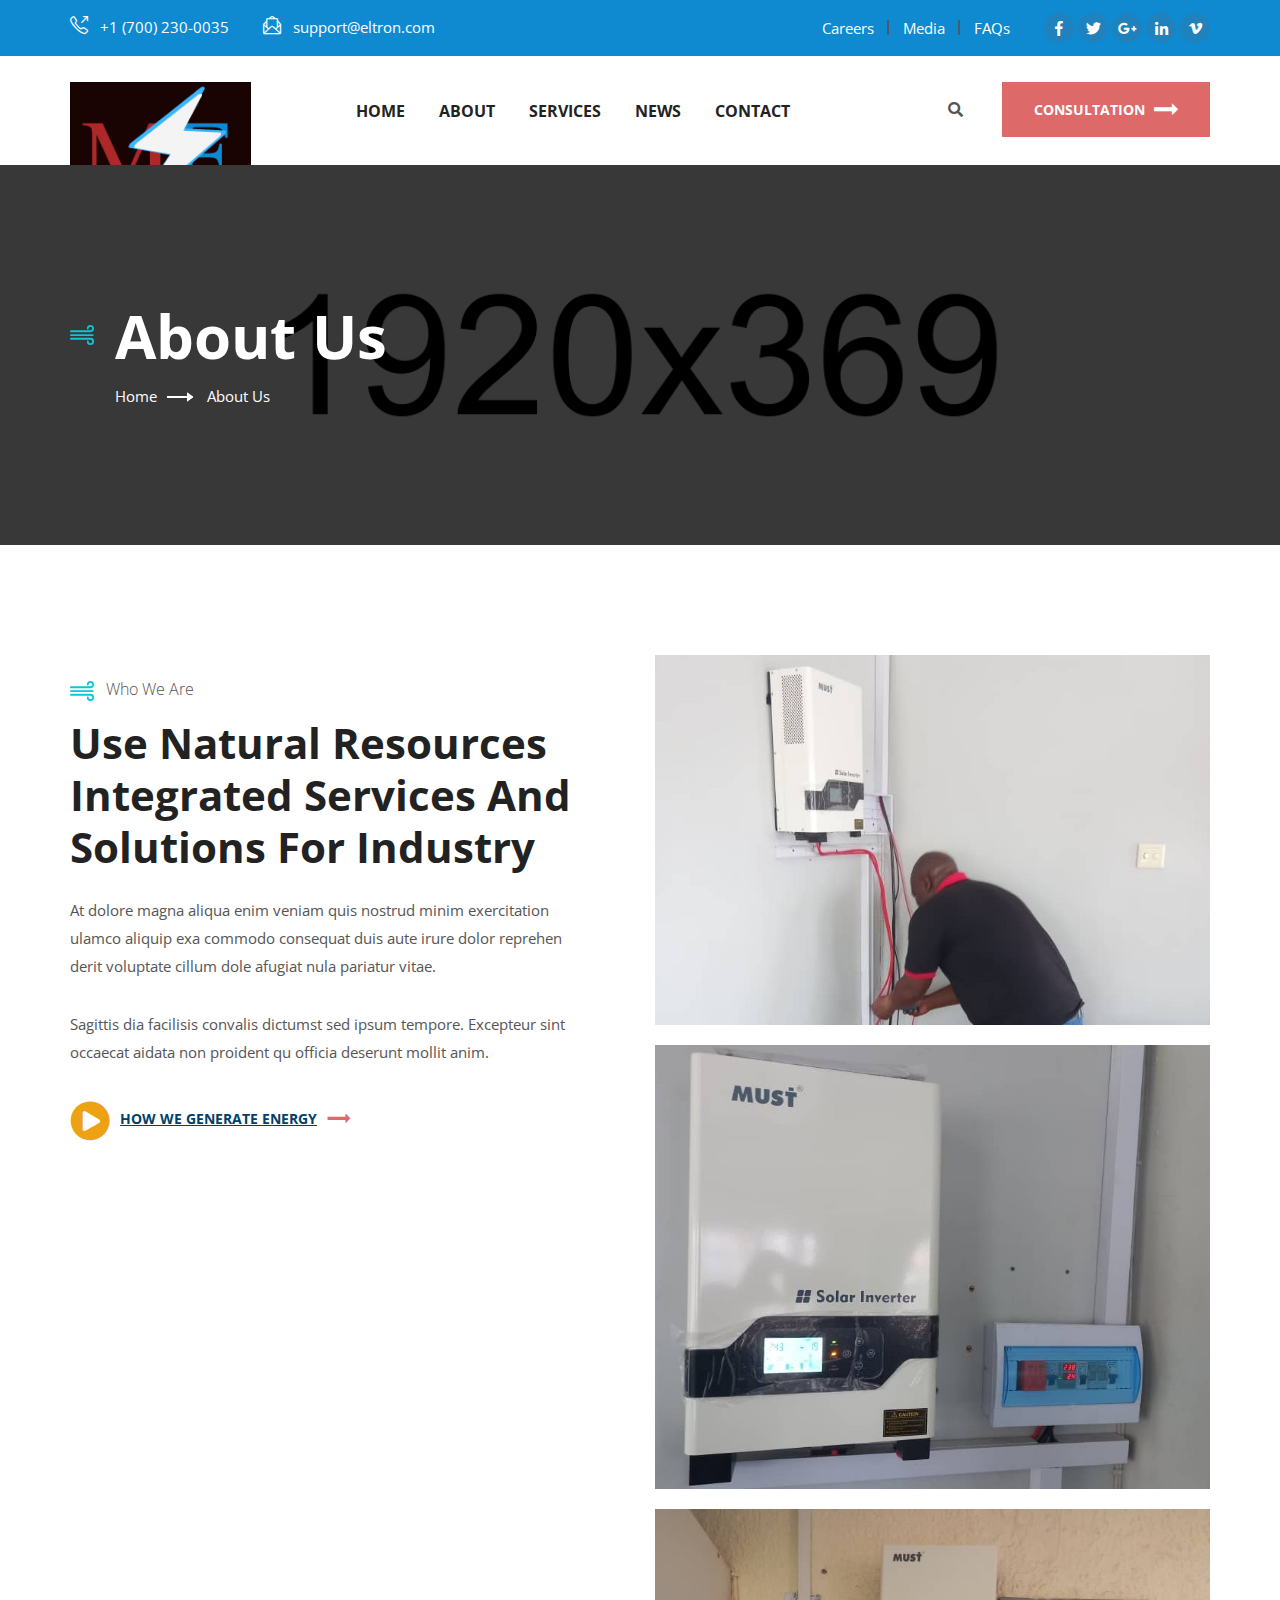
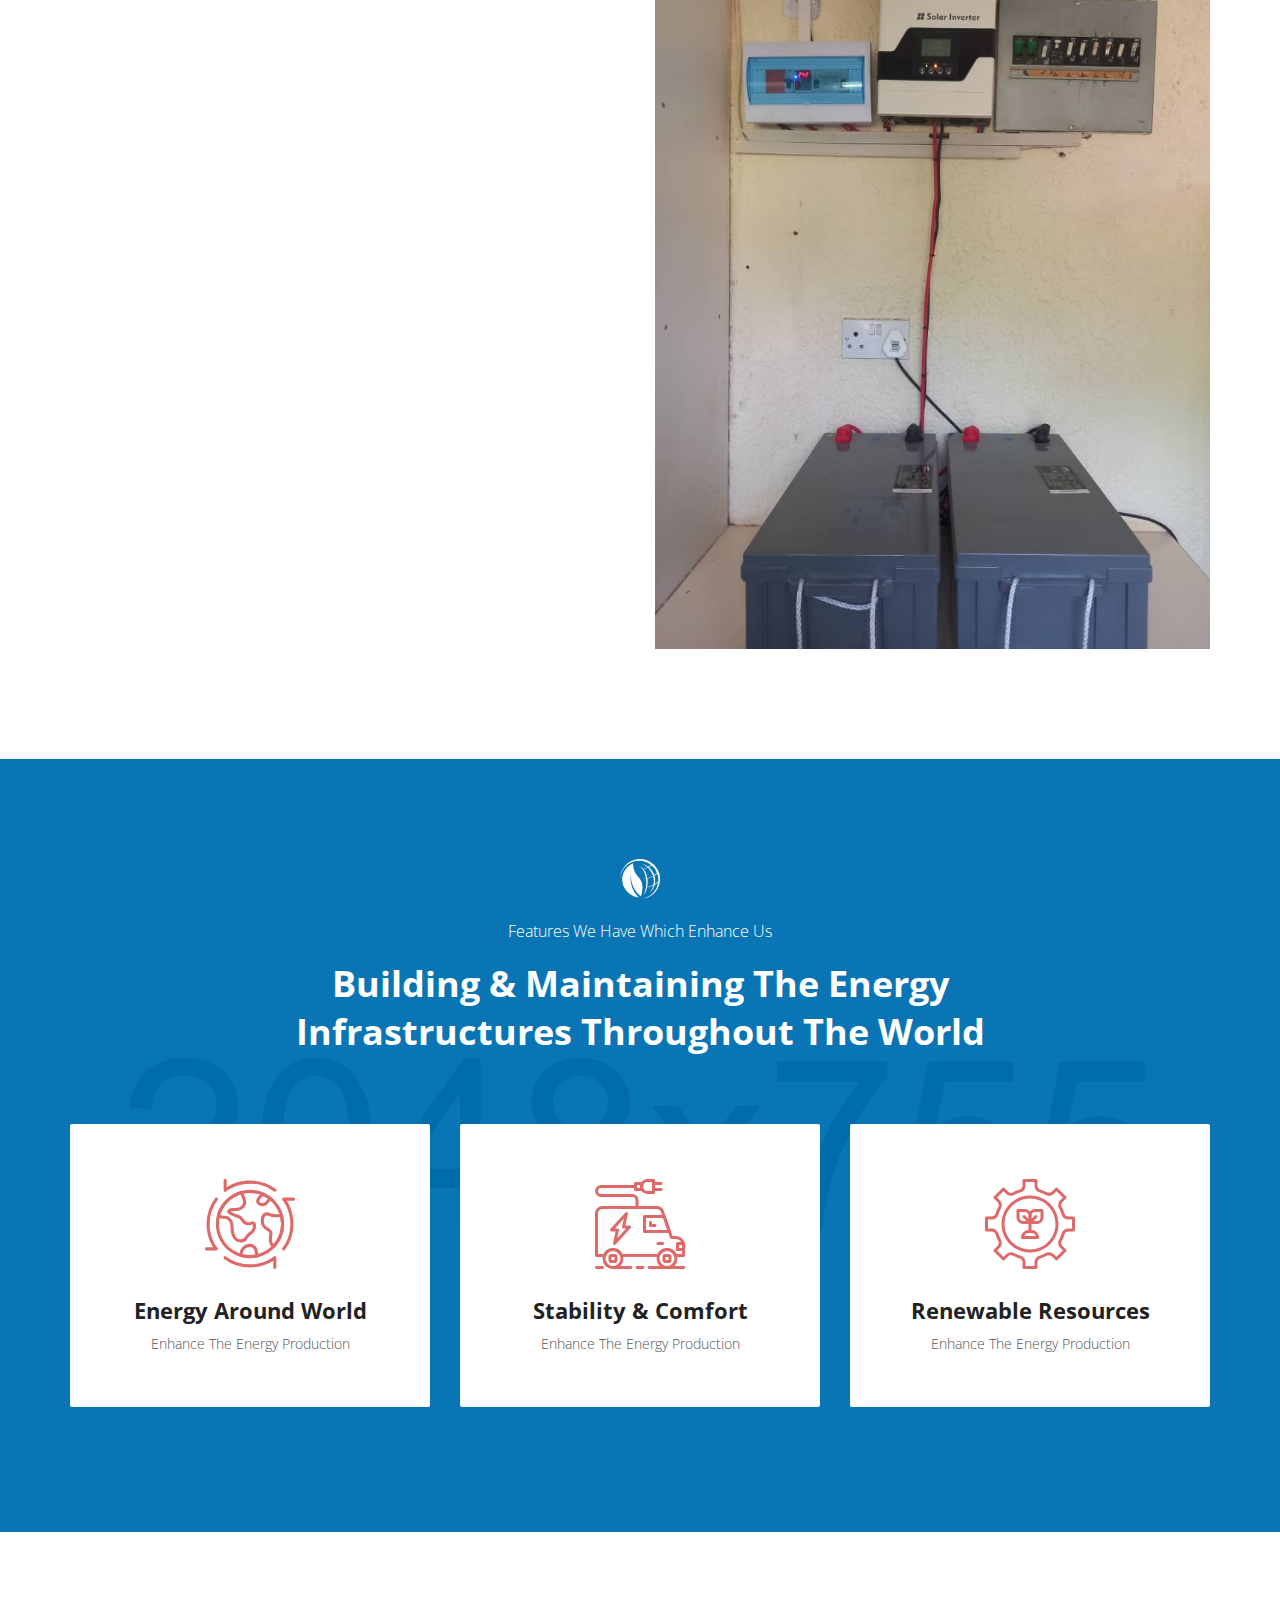
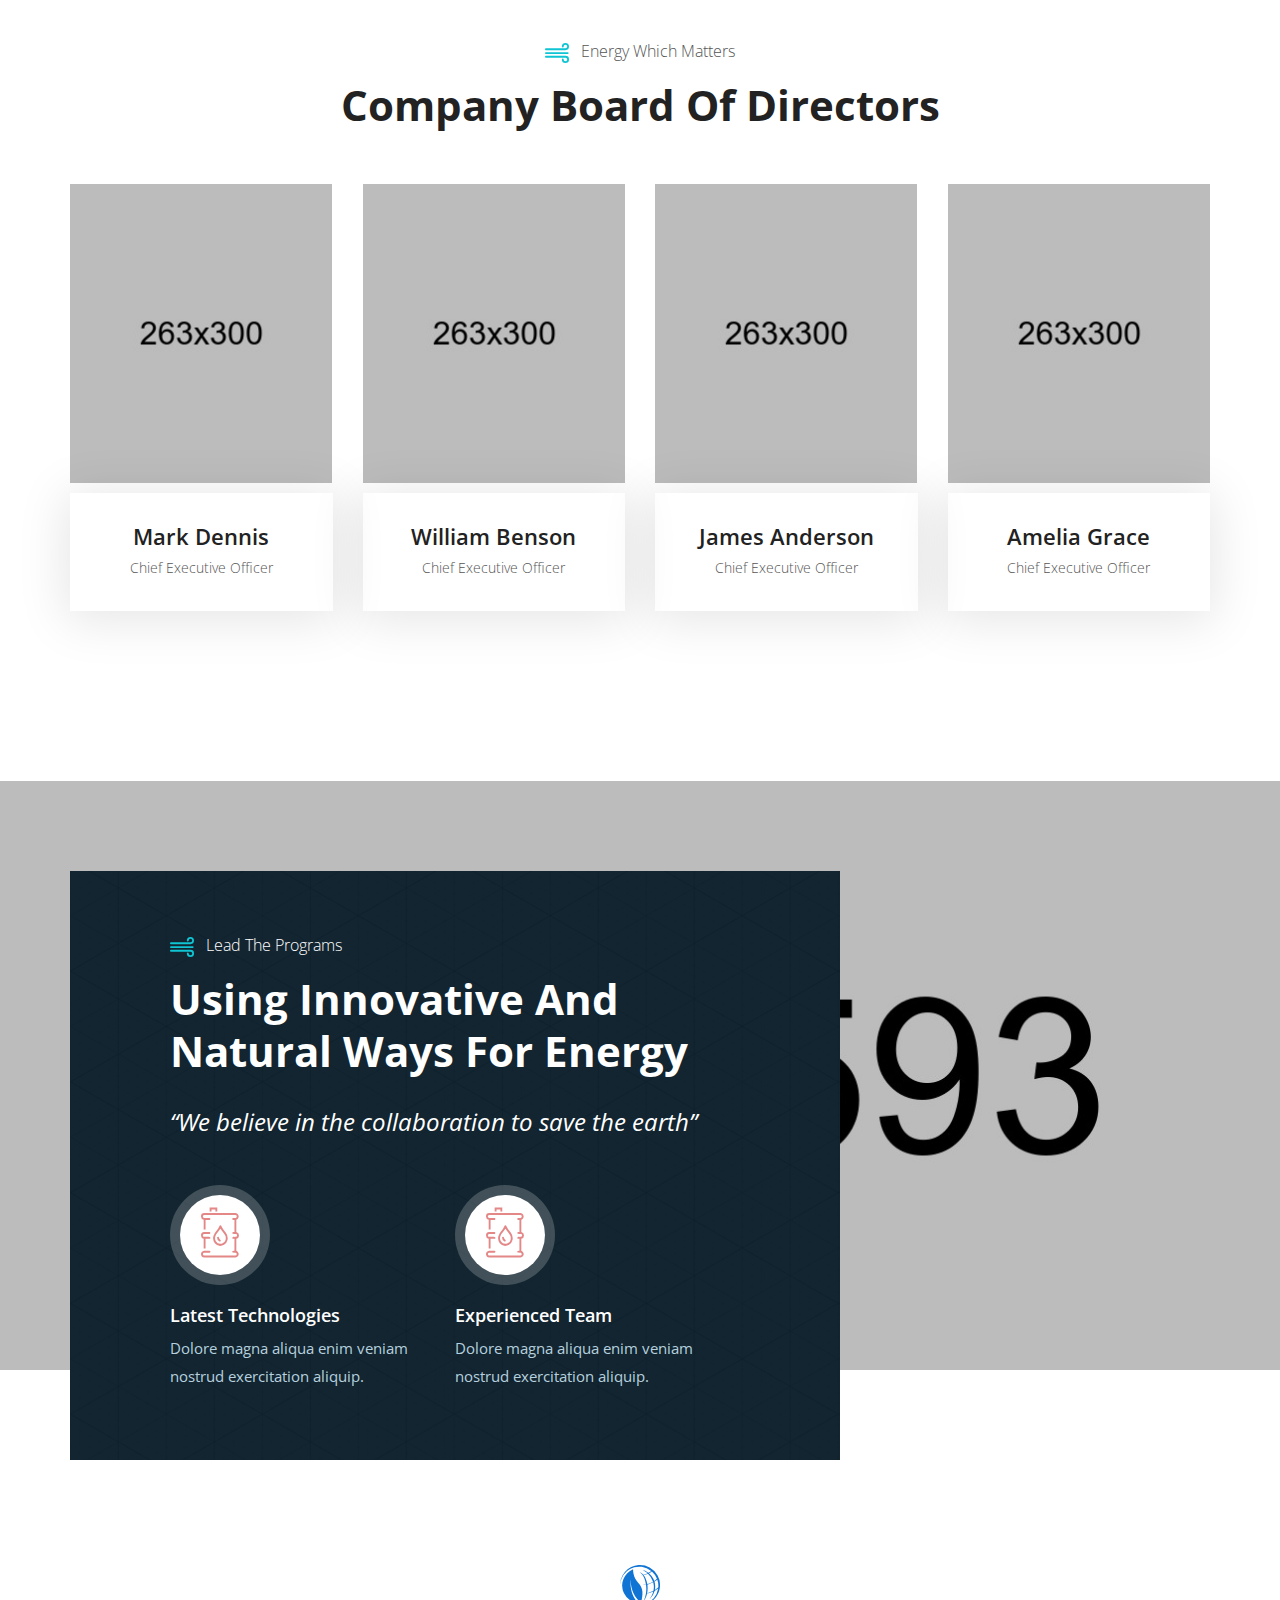
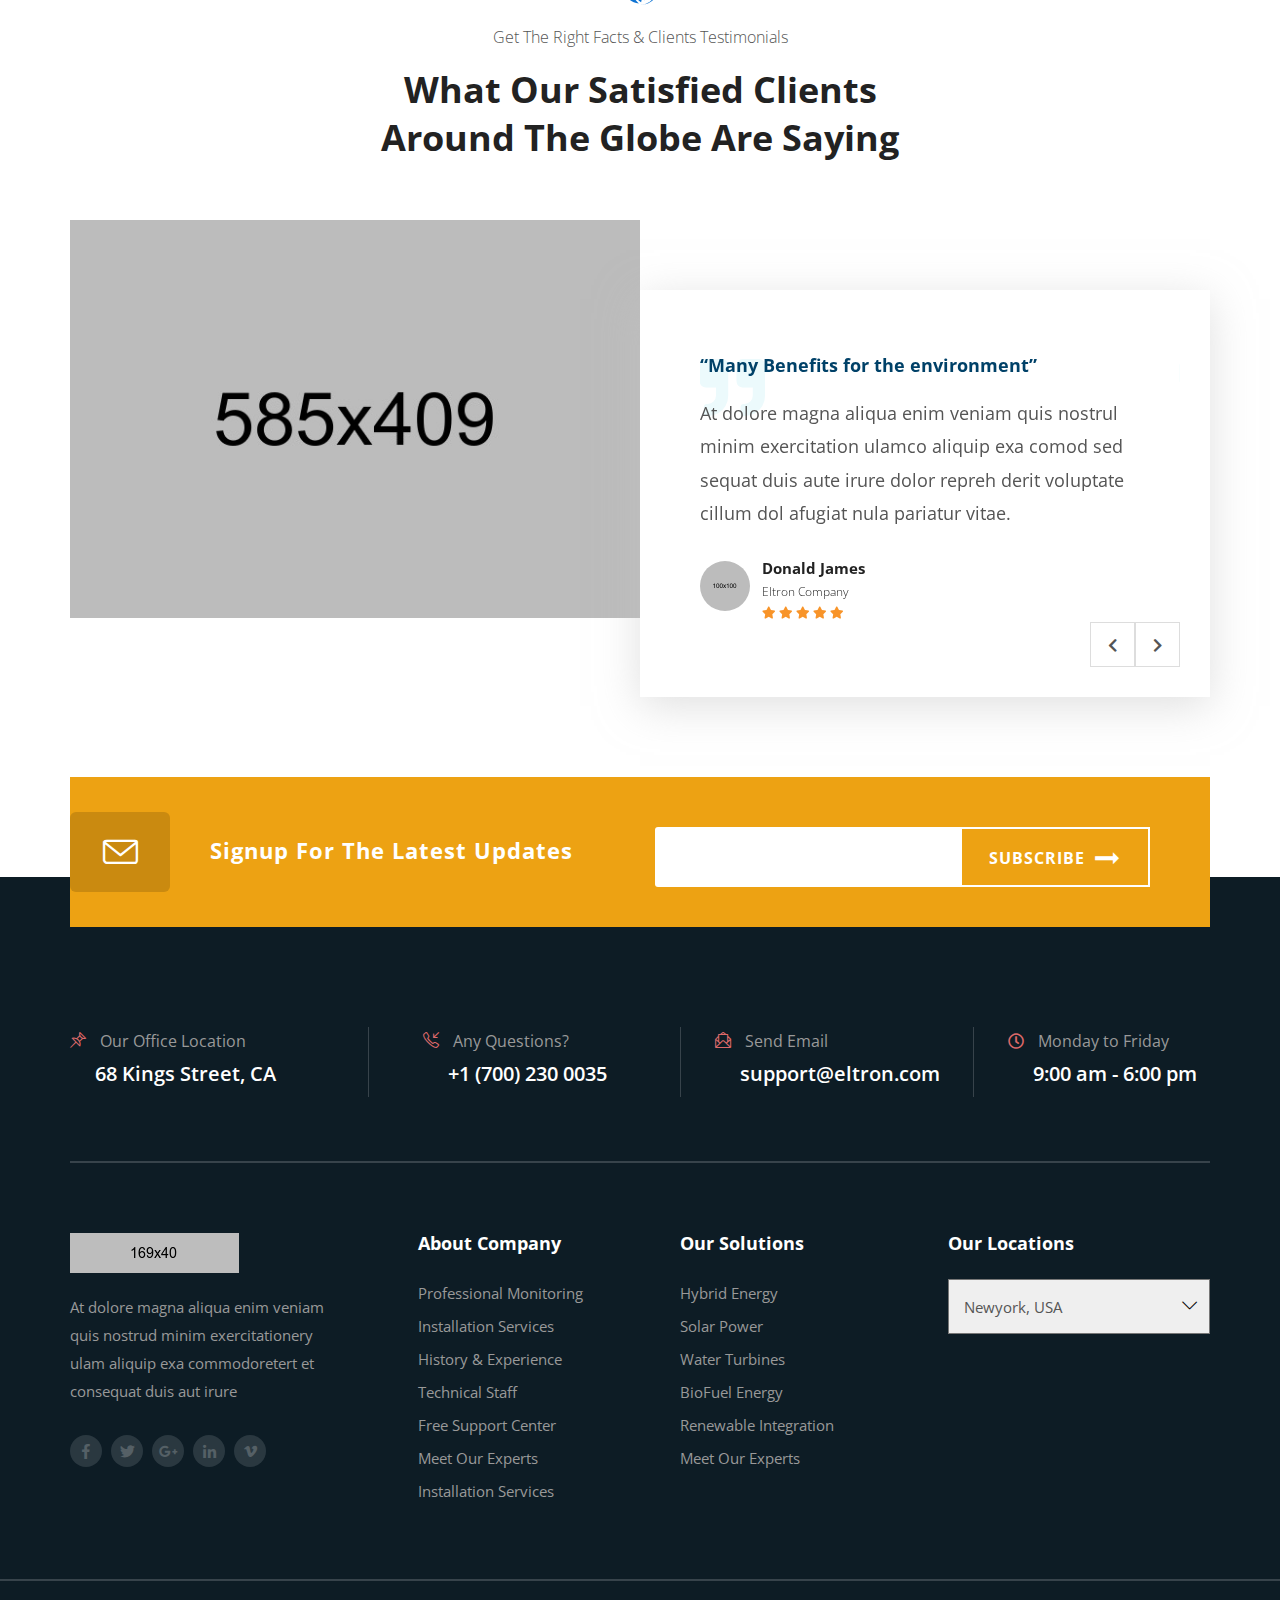
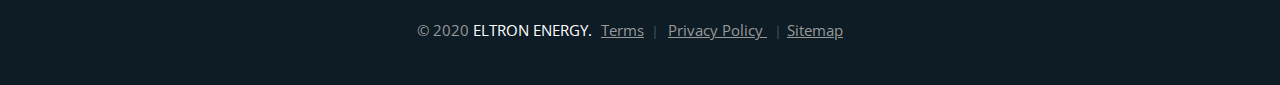
<file: about.html>
<!DOCTYPE html>
<html lang="en">
<head>
	<meta charset="UTF-8">
	<title>About</title>
	<link rel="shortcut icon" href="assets/img/logo/ficon.png" type="image/x-icon">
	<meta name="author" content="Templines">
	<meta name="description" content="Eltron - Alternative Energy HTML Template">
	<meta name="keywords" content="	alternative energy, ecology, energy business, green energy, heating, hydropower, nature energy, power saving, recycling, renewable energy, solar energy, Solar Panels, wing turbines">
	<!-- Mobile Specific Meta -->
	<meta name="viewport" content="width=device-width, initial-scale=1">

	<link rel="stylesheet" href="assets/css/owl.carousel.css">
	<link rel="stylesheet" href="assets/css/fontawesome-all.css">
	<link rel="stylesheet" href="assets/css/simple-line-icons.css">
	<link rel="stylesheet" href="assets/css/animate.css">
	<link rel="stylesheet" href="assets/css/flaticon.css">
	<link rel="stylesheet" href="assets/css/bootstrap.min.css">
	<link rel="stylesheet" href="assets/css/video.min.css">
	<link rel="stylesheet" href="assets/css/lightbox.css">
	<link rel="stylesheet" href="assets/css/style.css">
</head>

<body>
	<div id="preloader"></div>
	<div class="up">
		<a href="#" class="scrollup text-center"><i class="fas fa-chevron-up"></i></a>
	</div>

<!-- Start of header section
	============================================= -->
	<header id="header_id" class="main_header header_style_one">
		<div class="header_top">
			<div class="container">
				<div class="row">
					<div class="col-md-6">
						<div class="header_top_contact ul-li clearfix">
							<ul>
								<li> <i class="icon-call-out"></i> +1 (700) 230-0035</li>
								<li> <i class="icon-envelope-letter"></i> support@eltron.com</li>
							</ul>
						</div>
					</div>
					<div class="col-md-6">
						<div class="header_top_info float-right">
							<div class="top_info_item top_info_menu ul-li clearfix">
								<ul>
									<li><a href="#">Careers</a></li>
									<li><a href="#">Media</a></li>
									<li><a href="#">FAQs</a></li>
								</ul>
							</div>
							<div class="top_info_item top_info_social ul-li clearfix">
								<ul>
									<li><a href="#"><i class="fab fa-facebook-f"></i></a></li>
									<li><a href="#"><i class="fab fa-twitter"></i></a></li>
									<li><a href="#"><i class="fab fa-google-plus-g"></i></a></li>
									<li><a href="#"><i class="fab fa-linkedin-in"></i></a></li>
									<li><a href="#"><i class="fab fa-vimeo-v"></i></a></li>
								</ul>
							</div>
						</div>
					</div>
				</div>
			</div>
		</div>
		<div class="site-main-menu clearfix">
			<div class="container">
				<div class="brand-logo float-left">
					<a href="#"><img src="assets/img/logo/logo1.png" alt=""></a>
				</div>
				<nav class="main_navigation desktop-menu ul-li">
					<ul id="main-nav" class="navbar-nav text-uppercase clearfix">
						<li class="dropdown">
							<a href="index.html">Home</a>
							<ul class="dropdown-menu clearfix">
								<li><a href="index.html">Home Page 1</a></li>
								<li><a href="index-2.html">Home Page 2</a></li>
							</ul>
						</li>
						<li><a href="about.html">About</a></li>
						<li class="dropdown">
							<a href="service.html">Services</a>
							<ul class="dropdown-menu clearfix">
								<li><a href="service.html">Service</a></li>
								<li><a href="service-single.html">Details</a></li>
							</ul>
						</li>
						<li class="dropdown">
							<a href="blog.html">News</a>
							<ul class="dropdown-menu clearfix">
								<li><a href="blog.html">Blog</a></li>
								<li><a href="blog-single.html">Details</a></li>
							</ul>
						</li>
						<li><a href="contact.html">Contact</a></li>
					</ul>
				</nav>
				<div class="site-search-btn float-right">
					<div class="el-search position-relative">
						<i class="el-search-btn fas fa-search"></i>
						<div class="search-body">
							<div class="search-form">
								<form action="#">
									<input class="search-input" type="search" placeholder="Search Here">
									<div class="outer-close el-search-btn">
										<i class="fas fa-times"></i>
									</div>
									<button type="submit" class="search-close">
										<i class="fas fa-search"></i>
									</button>
								</form>
							</div>
						</div>
					</div>
					<div class="con-btn text-center  text-uppercase">
						<a href="#">consultation <i class="flaticon-next"></i></a>
					</div>
				</div>
			</div>
		</div>
		<!-- desktop-menu -->
		<div class="el-mobile_menu relative-position">
			<div class="el-mobile_menu_button s2-open_mobile_menu">
				<i class="fas fa-bars"></i>
			</div>
			<div class="el-mobile_menu_wrap">
				<div class="mobile_menu_overlay s2-open_mobile_menu"></div>
				<div class="el-mobile_menu_content">
					<div class="el-mobile_menu_close s2-open_mobile_menu">
						<i class="fas fa-arrow-circle-right"></i>
					</div>
					<div class="m-brand-logo text-center">
						<a href="#"><img src="assets/img/logo/logo1.png" alt=""></a>
					</div>
					<div class="mobile-search">
						<form class="form-item position-relative" action="#" method="">
							<input type="search" placeholder="search...">
							<button type="submit" ><i class="fas fa-search"></i></button>
						</form>
					</div>
					<nav class="el-mobile-main-navigation  clearfix ul-li">
						<ul id="main-nav" class="navbar-nav text-capitalize clearfix">
							<li class="dropdown">
								<a href="index.html">Home</a>
								<ul class="dropdown-menu clearfix">
									<li><a href="index.html">Home Page 1</a></li>
									<li><a href="index-2.html">Home Page 2</a></li>
								</ul>
							</li>
							<li><a href="about.html">About</a></li>
							<li class="dropdown">
								<a href="service.html">Services</a>
								<ul class="dropdown-menu clearfix">
									<li><a href="service.html">Service</a></li>
									<li><a href="service-single.html">Details</a></li>
								</ul>
							</li>
							<li class="dropdown">
								<a href="blog.html">News</a>
								<ul class="dropdown-menu clearfix">
									<li><a href="blog.html">Blog</a></li>
									<li><a href="blog-single.html">Details</a></li>
								</ul>
							</li>
							<li><a href="contact.html">Contact</a></li>
						</ul>
					</nav>
					<div class="mobile-contact-info text-center ul-li-block">
						<ul>
							<li> <i class="icon-call-out"></i> +1 (700) 230-0035</li>
							<li> <i class="icon-envelope-letter"></i> support@eltron.com</li>
						</ul>
					</div>
					<div class="mobile-follow text-center ul-li">
						<span>Follow Eltron:</span>
						<ul>
							<li><a href="#"><i class="fab fa-facebook-f"></i></a></li>
							<li><a href="#"><i class="fab fa-twitter"></i></a></li>
							<li><a href="#"><i class="fab fa-google-plus-g"></i></a></li>
							<li><a href="#"><i class="fab fa-linkedin-in"></i></a></li>
							<li><a href="#"><i class="fab fa-vimeo-v"></i></a></li>
						</ul>
					</div>
					<div class="mobile-consult-btn text-uppercase">
						<a href="#">Consultation</a>
					</div>
				</div>
			</div>
		</div>
	</header>

<!-- End of header section
	============================================= -->

<!-- Start of breadcrumb section
	============================================= -->
	<section id="breadcrumb" class="breadcrumb-section position-relative" data-background="assets/img/background/bcbg.jpg">
		<div class="background_overlay"></div>
		<div class="container">
			<div class="breadcrumb-content headline">
				<h2 class="breadcrumb-title"> About Us</h2>
				<div class="breadcrumb_item ul-li">
					<ul class="breadcrumb">
						<li class="breadcrumb-item"><a href="#">Home</a></li>
						<li class="breadcrumb-item active">About Us</li>
					</ul>
				</div>
			</div>
		</div>
	</section>
<!-- End of breadcrumb section
	============================================= -->	

<!-- Start of about section
	============================================= -->
	<section id="about" class="about-section about-page-about">
		<div class="container">
			<div class="about-content">
				<div class="row">
					<div class="col-lg-6 col-md-12">
						<div class="about-text">
							<div class="section-title-left">
								<span class="title-tag"><img src="assets/icon/icon5.svg" alt="">Who We Are</span>
								<h2>Use Natural Resources
									Integrated Services And
								Solutions For Industry</h2>
							</div>
							<!-- title -->
							<div class="about-content pera-content">
								<div class="about-text1">
									<p>
										At dolore magna aliqua enim veniam quis nostrud minim exercitation
										ulamco aliquip exa commodo consequat duis aute irure dolor reprehen
										derit voluptate cillum dole afugiat nula pariatur vitae.
									</p>
								</div>
								<div class="about-text2">
									<p>
										Sagittis dia facilisis convalis dictumst sed ipsum tempore. Excepteur sint
										occaecat aidata non proident qu officia deserunt mollit anim.
									</p>
								</div>
								<div class="about-btn text-uppercase">
									<a href="#">
										<i class="fas fa-play-circle"></i>
										<span>how we generate energy</span>
									</a>
								</div>
							</div>
						</div>
					</div>
					<div class="col-lg-6 col-md-12">
						<div class="about-img clearfix">
							<div class="abt-img-set" data-tilt data-tilt-max="10">
								<img src="assets/img/about/ab1.jpg" alt="">
							</div>
							<div class="abt-img-set" data-tilt data-tilt-max="10">
								<img src="assets/img/about/ab2.jpg" alt="">
							</div>
							<div class="abt-img-set" data-tilt data-tilt-max="10">
								<img src="assets/img/about/ab3.jpg" alt="">
							</div>
						</div>
					</div>
				</div>
			</div>
		</div>
	</section>
<!-- End of about section
	============================================= -->

<!-- Start of Features section
	============================================= -->
	<section id="features" class="features-section position-relative" data-background="assets/img/background/ft-bg.jpg">
		<div class="background_overlay"></div>
		<div class="container">
			<div class="section-title-middle text-center">
				<span class="title-tag"><svg  data-name="Layer 1" xmlns="http://www.w3.org/2000/svg" viewBox="0 0 436.52 435.93"><path class="cls-1" d="M182.35,231.18A192.57,192.57,0,0,1,246,188.36c-.42,35.33,7.09,71.07,23.92,102.3,8.45,15.94,19.36,30.41,31,44.11,11.38,13.44,23.21,26.77,31.46,42.45,9.28,17.38,13.66,37,15,56.53,2.78,38.52-4.42,77-14.22,114.07-27.69-16.64-49.62-41.5-66.73-68.63-23.42-37.59-37.05-80.6-43.72-124.2-1.7-11.49-3.19-23-3.77-34.65a173.45,173.45,0,0,0-1.39-19.72,253.81,253.81,0,0,0-.37,39.67c1.31,42.61,8.77,85.35,24.92,124.94,14.78,36.11,36.79,69.82,66.57,95.32C270.5,557.2,233.54,542,203.46,518.29a202.1,202.1,0,0,1-77.15-152.48c0-49.91,20.79-99.34,56-134.63Z" transform="translate(-103.26 -141.54)"/><path class="cls-1" d="M539.58,352.81a216.12,216.12,0,0,0-26.32-97.36,218,218,0,0,0-207.43-113.3c-56,3.68-110,30.43-147.14,72.47a216.34,216.34,0,0,0-47.45,87.29c-5.6,19.46-7.71,39.74-8,59.93a98.67,98.67,0,0,0,1-11,219.5,219.5,0,0,1,8.57-44.13,210.48,210.48,0,0,1,67.37-99.63,208.3,208.3,0,0,1,78.64-40.23,211.07,211.07,0,0,1,81-5.17A206.92,206.92,0,0,1,443.9,206.55c-9.85,7.41-20.08,14.45-31.06,20.08-3.35-1.79-6.2-4.34-9.43-6.32-16.43-10.65-34.54-19-53.7-23.22,15.69,7.59,30.9,16.31,44.6,27.15,2.91,2.44,6.21,4.5,8.58,7.52-10,5.36-20.72,9-31.2,13.19-4.86.91-9.35,3.26-14.31,3.77a30.54,30.54,0,0,0-4.15-5.25C342.75,232.33,330.3,222.78,316,217a135,135,0,0,1,29.53,29.25c1.22,1.8,3.16,3.5,2.87,5.9-1.93-.48-3.83.29-5.7.63-11.82,2.82-23.9,4.33-36,5.6A232.54,232.54,0,0,0,348,254.23a11,11,0,0,1,3.66.15c5.88,10.57,12,21.05,16.47,32.33a273.08,273.08,0,0,1,18.07,67.19,282.9,282.9,0,0,1-36.38,5.49c11.43.35,22.84-1,34.09-2.88l2.58-.46a333.07,333.07,0,0,1-.29,95.06c-3,.5-6.33.47-9,2.17,2.89,0,5.77-.21,8.66-.41a281,281,0,0,1-23,78.12c4.68-5.24,8.32-11.3,11.93-17.3,11.31-19.4,19-40.77,23.76-62.67,7.78-1.55,15.61-2.88,23.29-4.93a281,281,0,0,0,44.26-15c-7,30.41-22.29,58.44-41.55,82.8a41.94,41.94,0,0,0,7.36-6.06,177.1,177.1,0,0,0,48.57-82.12c.34-2.22,2.69-2.95,4.34-4C497,415.2,508.34,407.2,519.3,398.8A209.45,209.45,0,0,1,373.78,568.62a201.52,201.52,0,0,1-51.1,8.72c18.83.78,37.73-2.06,55.85-7.13,46.63-12.14,88.55-41,117.45-79.43C525.43,451.8,541.81,403.65,539.58,352.81Zm-149.24,73c-.11-16-.22-31.95,0-47.92C390.5,393.82,390.61,409.8,390.34,425.77Zm-4.48-130.2c-6.28-14.63-13.77-28.94-23.82-41.36l-1.52-2.46c5.61-1.38,11.2-2.82,16.73-4.49a256.91,256.91,0,0,0,30.93-11.17,203.38,203.38,0,0,1,55.2,87A254.92,254.92,0,0,1,407.47,348c-.85.26-1.7.54-2.54.81l-3.68,1.11C398,331.34,393.21,313,385.86,295.57Zm82.23,127.32a269.06,269.06,0,0,1-52.26,21.28c-5.55,1.55-11.15,3-16.76,4.29,5.47-25.79,6.63-52.4,4.54-78.64-.32-5.61-1.6-11.15-1.47-16.78,4-1,8.08-2,12.09-3.06a255.9,255.9,0,0,0,51.1-19.85A199.67,199.67,0,0,1,468.09,422.89ZM449.25,263.33c-8.84-11.89-19.41-22.37-30.57-32.07a230.39,230.39,0,0,0,32.16-19A211.4,211.4,0,0,1,505,287.55c.31,1.06,1.27,2.54.09,3.44a218.43,218.43,0,0,1-28.42,23.61A189.19,189.19,0,0,0,449.25,263.33ZM521.06,381.8c0,2.19-1.91,3.55-3.27,5a219.74,219.74,0,0,1-34.48,27,190.49,190.49,0,0,0-4.15-91.31A237.31,237.31,0,0,0,507.93,302c.58-.55,2.35-1.86,2.45-.16A210.41,210.41,0,0,1,521.06,381.8Z" transform="translate(-103.26 -141.54)"/></svg>
					Features We Have Which Enhance Us
				</span>
				<h2>Building & Maintaining The Energy
				Infrastructures Throughout The World</h2>
			</div>
			<!-- /title -->
			<div class="features-content">
				<div class="row">
					<div class="col-lg-4 col-md-6">
						<div class="features-icon-text text-center position-relative">
							<div class="features-icon">
								<svg  data-name="Layer 1" xmlns="http://www.w3.org/2000/svg" xmlns:xlink="http://www.w3.org/1999/xlink" viewBox="0 0 512 511.99"><g class="cls-2"><path class="cls-3" d="M397.91,73.19a8.85,8.85,0,0,1-5.25-1.73,227.45,227.45,0,0,0-136.32-45c-51.46,0-102.28,16.7-135.94,44.67a8.83,8.83,0,0,1-14.47-6.79V8.83a8.83,8.83,0,1,1,17.65,0v38c35.92-24,84.18-38,132.76-38A245,245,0,0,1,403.18,57.26a8.84,8.84,0,0,1-5.27,15.93" transform="translate(0 0)"/><path class="cls-3" d="M447.62,406.75a8.82,8.82,0,0,1-7.08-14.08,227.39,227.39,0,0,0,45-136.32c0-51.46-16.7-102.28-44.67-135.94a8.83,8.83,0,0,1,6.79-14.47h55.53a8.83,8.83,0,1,1,0,17.65h-38c24,35.91,38,84.18,38,132.76a245,245,0,0,1-48.43,146.83,8.9,8.9,0,0,1-7.12,3.57" transform="translate(0 0)"/><path class="cls-3" d="M397.23,512a8.82,8.82,0,0,1-8.82-8.83v-38c-35.92,24-84.18,38-132.76,38a245,245,0,0,1-146.83-48.43,8.83,8.83,0,0,1,10.51-14.19,227.42,227.42,0,0,0,136.33,45c51.46,0,102.27-16.7,135.93-44.67a8.83,8.83,0,0,1,14.47,6.79v55.52a8.83,8.83,0,0,1-8.83,8.83" transform="translate(0 0)"/><path class="cls-3" d="M64.36,406.06H8.83a8.83,8.83,0,1,1,0-17.65h38c-24-35.92-38-84.18-38-132.76A244.93,244.93,0,0,1,57.27,108.82a8.83,8.83,0,1,1,14.18,10.51,227.47,227.47,0,0,0-45,136.32c0,51.46,16.71,102.28,44.67,135.94a8.83,8.83,0,0,1-6.78,14.47" transform="translate(0 0)"/><path class="cls-3" d="M256,450.2C148.91,450.2,61.79,363.09,61.79,256S148.91,61.79,256,61.79,450.2,148.91,450.2,256,363.08,450.2,256,450.2m0-370.75C158.65,79.45,79.45,158.64,79.45,256S158.65,432.54,256,432.54,432.54,353.35,432.54,256,353.34,79.45,256,79.45" transform="translate(0 0)"/><path class="cls-3" d="M203.42,360.8c-10.88,0-43.88-4.16-55-53.06a117.28,117.28,0,0,1-2.72-26.65c0-9.65-1.22-33.43-13.82-46.09-5.65-5.66-12.94-8.45-22.28-8.53a66.8,66.8,0,0,1-37.64-9.33l-5.63-3.41,1.66-6.36C85.18,140.93,137.2,88,203.7,69.21l6.7-1.89,3.39,6.06c8.12,14.49,26.3,50.34,19.58,70.35-4.76,14.18-23.3,40.56-60.24,38.6a74.83,74.83,0,0,0-21,1.77,46.81,46.81,0,0,0-5.57,1.62c4.61,3.11,15.77,8.83,42.41,17.1.34.07,19.87,5.13,31.48,26.27a32.11,32.11,0,0,0,41.39,13.5,19.56,19.56,0,0,1,17.71.73,20.19,20.19,0,0,1,10.24,14.93c1.87,14.08.53,40.6-29.45,60.09a51.53,51.53,0,0,0-18,19.87A40.79,40.79,0,0,1,206,360.7c-.62.05-1.5.1-2.62.1m-94.72-152h.49c14.25,0,26.08,4.62,35.15,13.74,16.64,16.72,19,43.9,19,58.61a99.52,99.52,0,0,0,2.27,22.66c9.5,41.58,36,39.65,39,39.3l1.15-.07a23.21,23.21,0,0,0,20.89-12.8,69.3,69.3,0,0,1,24.15-26.72c16.66-10.82,23.92-25.27,21.58-42.95a2.43,2.43,0,0,0-1.28-1.8,2,2,0,0,0-1.84-.13c-23.6,10.77-51.8,1.52-64.18-21.06-7.77-14.15-20.3-17.65-20.83-17.8-48.84-15.15-58.34-24.78-58-35.45.44-12.36,16.59-16.18,21.89-17.42A91.3,91.3,0,0,1,174,164.71c32.71,1.76,42.51-26.3,42.59-26.59,2.94-8.73-4.87-30.59-14.88-49.87-55,17.92-98.15,61.8-114.82,116.78a48.81,48.81,0,0,0,21.3,3.84Z" transform="translate(0 0)"/><path class="cls-3" d="M391.2,395.93l-6.38-5.38c-19.45-16.38-26.12-40.91-19.28-70.92a22.9,22.9,0,0,0-12.24-25.49c-30-15.13-34.8-42.32-35-43.48-4.19-37.86,9.21-52.51,21.17-58.21,8.72-4.15,19.22-3.7,28.82,1.26,6.27,3.25,25.23,10.18,65.5,4.71l7.72-1.06,2,7.53a195.91,195.91,0,0,1-46.6,185Zm-39-188.64a11.77,11.77,0,0,0-5.09,1.09c-12.32,5.88-12.93,24.94-11.29,39.88.07.26,3.73,19.16,25.44,30.12a40.53,40.53,0,0,1,21.52,45.17c-4.51,19.79-2,35.69,7.42,47.4a178.32,178.32,0,0,0,38.1-154.07c-38.51,4.09-59-2.79-68.1-7.49a17.54,17.54,0,0,0-8-2.1" transform="translate(0 0)"/><path class="cls-3" d="M326.49,155.31c-13.86,0-25-7.84-30.22-13.82l-1.18-1.73c-13.56-26.15,16.05-49.3,25.78-56.91L329.1,76l5,2.2a195,195,0,0,1,46,28.45l9.79,8.14L375.44,123a58.67,58.67,0,0,0-13.89,12.73c-4.41,5.89-8.71,10-13.53,13a40.32,40.32,0,0,1-21.53,6.53m-16.24-24.72c3,2.92,14.06,12.15,28.44,3.21a33.31,33.31,0,0,0,8.75-8.64,69.93,69.93,0,0,1,12-12.2A177.13,177.13,0,0,0,331.92,96.6c-25.47,19.94-23.5,29.91-21.67,34" transform="translate(0 0)"/><path class="cls-3" d="M256,450.2a194.22,194.22,0,0,1-54.21-7.72l-7.13-2.08L196,428.08a60,60,0,0,1,60-59.45,42.47,42.47,0,0,1,42.36,35.75,102.2,102.2,0,0,0,8.41,28.16l4.73,9.87-10.65,2.53A195.25,195.25,0,0,1,256,450.2m-42.3-22.8a176.55,176.55,0,0,0,72.89,2.45,127.53,127.53,0,0,1-5.66-22.72c-1.89-11.89-12.6-20.86-24.93-20.86a42.37,42.37,0,0,0-42.3,41.13" transform="translate(0 0)"/></g></svg>
							</div>
							<div class="features-text headline pera-content">
								<h3>Energy Around World</h3>
								<p>Enhance The Energy Production</p>
							</div>
							<div class="features-hover-content">
								<div class="fh-icon-bg">
									<svg  data-name="Layer 1" xmlns="http://www.w3.org/2000/svg" xmlns:xlink="http://www.w3.org/1999/xlink" viewBox="0 0 512 511.99"><g class="cls-2"><path class="cls-3" d="M397.91,73.19a8.85,8.85,0,0,1-5.25-1.73,227.45,227.45,0,0,0-136.32-45c-51.46,0-102.28,16.7-135.94,44.67a8.83,8.83,0,0,1-14.47-6.79V8.83a8.83,8.83,0,1,1,17.65,0v38c35.92-24,84.18-38,132.76-38A245,245,0,0,1,403.18,57.26a8.84,8.84,0,0,1-5.27,15.93" transform="translate(0 0)"/><path class="cls-3" d="M447.62,406.75a8.82,8.82,0,0,1-7.08-14.08,227.39,227.39,0,0,0,45-136.32c0-51.46-16.7-102.28-44.67-135.94a8.83,8.83,0,0,1,6.79-14.47h55.53a8.83,8.83,0,1,1,0,17.65h-38c24,35.91,38,84.18,38,132.76a245,245,0,0,1-48.43,146.83,8.9,8.9,0,0,1-7.12,3.57" transform="translate(0 0)"/><path class="cls-3" d="M397.23,512a8.82,8.82,0,0,1-8.82-8.83v-38c-35.92,24-84.18,38-132.76,38a245,245,0,0,1-146.83-48.43,8.83,8.83,0,0,1,10.51-14.19,227.42,227.42,0,0,0,136.33,45c51.46,0,102.27-16.7,135.93-44.67a8.83,8.83,0,0,1,14.47,6.79v55.52a8.83,8.83,0,0,1-8.83,8.83" transform="translate(0 0)"/><path class="cls-3" d="M64.36,406.06H8.83a8.83,8.83,0,1,1,0-17.65h38c-24-35.92-38-84.18-38-132.76A244.93,244.93,0,0,1,57.27,108.82a8.83,8.83,0,1,1,14.18,10.51,227.47,227.47,0,0,0-45,136.32c0,51.46,16.71,102.28,44.67,135.94a8.83,8.83,0,0,1-6.78,14.47" transform="translate(0 0)"/><path class="cls-3" d="M256,450.2C148.91,450.2,61.79,363.09,61.79,256S148.91,61.79,256,61.79,450.2,148.91,450.2,256,363.08,450.2,256,450.2m0-370.75C158.65,79.45,79.45,158.64,79.45,256S158.65,432.54,256,432.54,432.54,353.35,432.54,256,353.34,79.45,256,79.45" transform="translate(0 0)"/><path class="cls-3" d="M203.42,360.8c-10.88,0-43.88-4.16-55-53.06a117.28,117.28,0,0,1-2.72-26.65c0-9.65-1.22-33.43-13.82-46.09-5.65-5.66-12.94-8.45-22.28-8.53a66.8,66.8,0,0,1-37.64-9.33l-5.63-3.41,1.66-6.36C85.18,140.93,137.2,88,203.7,69.21l6.7-1.89,3.39,6.06c8.12,14.49,26.3,50.34,19.58,70.35-4.76,14.18-23.3,40.56-60.24,38.6a74.83,74.83,0,0,0-21,1.77,46.81,46.81,0,0,0-5.57,1.62c4.61,3.11,15.77,8.83,42.41,17.1.34.07,19.87,5.13,31.48,26.27a32.11,32.11,0,0,0,41.39,13.5,19.56,19.56,0,0,1,17.71.73,20.19,20.19,0,0,1,10.24,14.93c1.87,14.08.53,40.6-29.45,60.09a51.53,51.53,0,0,0-18,19.87A40.79,40.79,0,0,1,206,360.7c-.62.05-1.5.1-2.62.1m-94.72-152h.49c14.25,0,26.08,4.62,35.15,13.74,16.64,16.72,19,43.9,19,58.61a99.52,99.52,0,0,0,2.27,22.66c9.5,41.58,36,39.65,39,39.3l1.15-.07a23.21,23.21,0,0,0,20.89-12.8,69.3,69.3,0,0,1,24.15-26.72c16.66-10.82,23.92-25.27,21.58-42.95a2.43,2.43,0,0,0-1.28-1.8,2,2,0,0,0-1.84-.13c-23.6,10.77-51.8,1.52-64.18-21.06-7.77-14.15-20.3-17.65-20.83-17.8-48.84-15.15-58.34-24.78-58-35.45.44-12.36,16.59-16.18,21.89-17.42A91.3,91.3,0,0,1,174,164.71c32.71,1.76,42.51-26.3,42.59-26.59,2.94-8.73-4.87-30.59-14.88-49.87-55,17.92-98.15,61.8-114.82,116.78a48.81,48.81,0,0,0,21.3,3.84Z" transform="translate(0 0)"/><path class="cls-3" d="M391.2,395.93l-6.38-5.38c-19.45-16.38-26.12-40.91-19.28-70.92a22.9,22.9,0,0,0-12.24-25.49c-30-15.13-34.8-42.32-35-43.48-4.19-37.86,9.21-52.51,21.17-58.21,8.72-4.15,19.22-3.7,28.82,1.26,6.27,3.25,25.23,10.18,65.5,4.71l7.72-1.06,2,7.53a195.91,195.91,0,0,1-46.6,185Zm-39-188.64a11.77,11.77,0,0,0-5.09,1.09c-12.32,5.88-12.93,24.94-11.29,39.88.07.26,3.73,19.16,25.44,30.12a40.53,40.53,0,0,1,21.52,45.17c-4.51,19.79-2,35.69,7.42,47.4a178.32,178.32,0,0,0,38.1-154.07c-38.51,4.09-59-2.79-68.1-7.49a17.54,17.54,0,0,0-8-2.1" transform="translate(0 0)"/><path class="cls-3" d="M326.49,155.31c-13.86,0-25-7.84-30.22-13.82l-1.18-1.73c-13.56-26.15,16.05-49.3,25.78-56.91L329.1,76l5,2.2a195,195,0,0,1,46,28.45l9.79,8.14L375.44,123a58.67,58.67,0,0,0-13.89,12.73c-4.41,5.89-8.71,10-13.53,13a40.32,40.32,0,0,1-21.53,6.53m-16.24-24.72c3,2.92,14.06,12.15,28.44,3.21a33.31,33.31,0,0,0,8.75-8.64,69.93,69.93,0,0,1,12-12.2A177.13,177.13,0,0,0,331.92,96.6c-25.47,19.94-23.5,29.91-21.67,34" transform="translate(0 0)"/><path class="cls-3" d="M256,450.2a194.22,194.22,0,0,1-54.21-7.72l-7.13-2.08L196,428.08a60,60,0,0,1,60-59.45,42.47,42.47,0,0,1,42.36,35.75,102.2,102.2,0,0,0,8.41,28.16l4.73,9.87-10.65,2.53A195.25,195.25,0,0,1,256,450.2m-42.3-22.8a176.55,176.55,0,0,0,72.89,2.45,127.53,127.53,0,0,1-5.66-22.72c-1.89-11.89-12.6-20.86-24.93-20.86a42.37,42.37,0,0,0-42.3,41.13" transform="translate(0 0)"/></g></svg>
								</div>
								<div class="features-hover-text headline pera-content">
									<h3>Energy Around World</h3>
									<p>At dolore magna aliqua enim veniam 
										aliquip exa aute irure dolor reprehen
									quis nostrud exercitation.</p>
									<div class="fh-more">
										<a href="#"><i class="icon-arrow-down"></i></a>
									</div>
								</div>
							</div>
						</div>
					</div>
					<div class="col-lg-4 col-md-6">
						<div class="features-icon-text text-center position-relative">
							<div class="features-icon">
								<svg  data-name="Layer 1" xmlns="http://www.w3.org/2000/svg" xmlns:xlink="http://www.w3.org/1999/xlink" viewBox="0 0 512 512"><g class="cls-2"><path class="cls-3" d="M384,375.46H358.4a8.53,8.53,0,0,1,0-17.06H384a8.53,8.53,0,0,1,0,17.06" transform="translate(0 0)"/><path class="cls-3" d="M409.6,512a59.73,59.73,0,1,1,59.73-59.73A59.8,59.8,0,0,1,409.6,512m0-102.4a42.67,42.67,0,1,0,42.67,42.67A42.72,42.72,0,0,0,409.6,409.6" transform="translate(0 0)"/><path class="cls-3" d="M418.31,477.87H400.88A16.91,16.91,0,0,1,384,461V443.55a16.91,16.91,0,0,1,16.89-16.88h17.43a16.91,16.91,0,0,1,16.88,16.88V461a16.91,16.91,0,0,1-16.89,16.88m-.18-34.32-17.24.18.18,17.25,17.06-.18Z" transform="translate(0 0)"/><path class="cls-3" d="M102.4,512a59.73,59.73,0,1,1,59.73-59.73A59.8,59.8,0,0,1,102.4,512m0-102.4a42.67,42.67,0,1,0,42.67,42.67A42.72,42.72,0,0,0,102.4,409.6" transform="translate(0 0)"/><path class="cls-3" d="M111.11,477.87H93.68A16.91,16.91,0,0,1,76.8,461V443.55a16.91,16.91,0,0,1,16.89-16.88h17.43A16.91,16.91,0,0,1,128,443.55V461a16.91,16.91,0,0,1-16.89,16.88m-.18-34.32-17.24.18L93.87,461l17.06-.18Z" transform="translate(0 0)"/><path class="cls-3" d="M503.46,409.6H469.33a8.52,8.52,0,0,1-8.53-8.53V366.93a8.52,8.52,0,0,1,8.53-8.53h33.28a8.53,8.53,0,0,1,8.36,6.84,51.73,51.73,0,0,1,1,10.22v25.61a8.53,8.53,0,0,1-8.54,8.53m-25.59-17.06h17.06V375.46H477.87Z" transform="translate(0 0)"/><path class="cls-3" d="M42.67,512H8.53a8.54,8.54,0,0,1,0-17.07H42.67a8.54,8.54,0,0,1,0,17.07" transform="translate(0 0)"/><path class="cls-3" d="M503.46,512H307.2a8.54,8.54,0,0,1,0-17.07H503.46a8.54,8.54,0,1,1,0,17.07" transform="translate(0 0)"/><path class="cls-3" d="M273.07,512H238.93a8.54,8.54,0,0,1,0-17.07h34.14a8.54,8.54,0,0,1,0,17.07" transform="translate(0 0)"/><path class="cls-3" d="M204.8,512H102.4a8.54,8.54,0,0,1,0-17.07H204.8a8.54,8.54,0,0,1,0,17.07" transform="translate(0 0)"/><path class="cls-3" d="M503.46,443.73H457.82a8.55,8.55,0,0,1-8.05-5.68,42.58,42.58,0,0,0-80.34,0,8.56,8.56,0,0,1-8.05,5.68H150.62a8.55,8.55,0,0,1-8.05-5.68,42.58,42.58,0,0,0-80.34,0,8.56,8.56,0,0,1-8,5.68H8.54A8.53,8.53,0,0,1,0,435.2V196.29A42.74,42.74,0,0,1,42.69,153.6H351.23a42.73,42.73,0,0,1,40.3,28.6l49.72,142.07H460.8a51.25,51.25,0,0,1,51.2,51.2V435.2a8.53,8.53,0,0,1-8.54,8.53m-39.94-17.06h31.41v-51.2a34.16,34.16,0,0,0-34.13-34.14H435.2a8.54,8.54,0,0,1-8.06-5.71L375.41,187.83a25.63,25.63,0,0,0-24.18-17.16H42.69a25.65,25.65,0,0,0-25.62,25.62V426.67H48.48a59.66,59.66,0,0,1,107.84,0H355.68a59.66,59.66,0,0,1,107.84,0" transform="translate(0 0)"/><path class="cls-3" d="M315.73,273.07a8.53,8.53,0,0,1-8.53-8.53V247.46a8.54,8.54,0,0,1,17.07,0v17.08a8.53,8.53,0,0,1-8.54,8.53" transform="translate(0 0)"/><path class="cls-3" d="M341.33,273.07h-25.6a8.54,8.54,0,0,1,0-17.07h25.6a8.54,8.54,0,1,1,0,17.07" transform="translate(0 0)"/><path class="cls-3" d="M110.93,375.46a8.43,8.43,0,0,1-3.92-.95,8.53,8.53,0,0,1-4.4-9.42l14.75-66.42H93.87a8.54,8.54,0,0,1-6.32-14.28l85.34-93.87a8.53,8.53,0,0,1,14.64,7.59l-14.76,66.43h23.5a8.53,8.53,0,0,1,6.31,14.27l-85.33,93.87a8.54,8.54,0,0,1-6.32,2.78m2.23-93.86H128A8.52,8.52,0,0,1,136.33,292l-10.1,45.44L177,281.6H162.13a8.53,8.53,0,0,1-8.32-10.39l10.09-45.42Z" transform="translate(0 0)"/><path class="cls-3" d="M423.25,307.2H281.6a8.52,8.52,0,0,1-8.53-8.53V213.33a8.52,8.52,0,0,1,8.53-8.53H393.39a8.52,8.52,0,0,1,8.05,5.72l29.87,85.33a8.53,8.53,0,0,1-8.06,11.35M290.13,290.13H411.22l-23.89-68.26h-97.2Z" transform="translate(0 0)"/><path class="cls-3" d="M332.8,85.33H298.67a42.67,42.67,0,1,1,0-85.33H332.8a8.52,8.52,0,0,1,8.53,8.53V76.8a8.52,8.52,0,0,1-8.53,8.53M298.67,17.07a25.6,25.6,0,0,0,0,51.2h25.6V17.07Z" transform="translate(0 0)"/><path class="cls-3" d="M375.46,34.13H332.8a8.53,8.53,0,0,1,0-17.06h42.66a8.53,8.53,0,1,1,0,17.06" transform="translate(0 0)"/><path class="cls-3" d="M375.46,68.27H332.8a8.54,8.54,0,0,1,0-17.07h42.66a8.54,8.54,0,1,1,0,17.07" transform="translate(0 0)"/><path class="cls-3" d="M269.27,68.27H230.4a8.53,8.53,0,0,1-8.53-8.54V25.6a8.52,8.52,0,0,1,8.53-8.53h38.87a8.52,8.52,0,0,1,7.38,12.81,24.65,24.65,0,0,0,0,25.57,8.53,8.53,0,0,1-7.37,12.82M238.93,51.2h18a41.37,41.37,0,0,1,0-17.07h-18Z" transform="translate(0 0)"/><path class="cls-3" d="M238.93,170.67a8.53,8.53,0,0,1-8.53-8.54V119.47a17.09,17.09,0,0,0-17.07-17.07H34.13a34.14,34.14,0,0,1,0-68.27H230.4a8.54,8.54,0,0,1,0,17.07H34.13a17.07,17.07,0,0,0,0,34.13h179.2a34.17,34.17,0,0,1,34.14,34.14v42.66a8.54,8.54,0,0,1-8.54,8.54" transform="translate(0 0)"/></g></svg>
							</div>
							<div class="features-text headline pera-content">
								<h3>Stability & Comfort</h3>
								<p>Enhance The Energy Production</p>
							</div>
							<div class="features-hover-content">
								<div class="fh-icon-bg">
									<svg  data-name="Layer 1" xmlns="http://www.w3.org/2000/svg" xmlns:xlink="http://www.w3.org/1999/xlink" viewBox="0 0 512 512"><g class="cls-2"><path class="cls-3" d="M384,375.46H358.4a8.53,8.53,0,0,1,0-17.06H384a8.53,8.53,0,0,1,0,17.06" transform="translate(0 0)"/><path class="cls-3" d="M409.6,512a59.73,59.73,0,1,1,59.73-59.73A59.8,59.8,0,0,1,409.6,512m0-102.4a42.67,42.67,0,1,0,42.67,42.67A42.72,42.72,0,0,0,409.6,409.6" transform="translate(0 0)"/><path class="cls-3" d="M418.31,477.87H400.88A16.91,16.91,0,0,1,384,461V443.55a16.91,16.91,0,0,1,16.89-16.88h17.43a16.91,16.91,0,0,1,16.88,16.88V461a16.91,16.91,0,0,1-16.89,16.88m-.18-34.32-17.24.18.18,17.25,17.06-.18Z" transform="translate(0 0)"/><path class="cls-3" d="M102.4,512a59.73,59.73,0,1,1,59.73-59.73A59.8,59.8,0,0,1,102.4,512m0-102.4a42.67,42.67,0,1,0,42.67,42.67A42.72,42.72,0,0,0,102.4,409.6" transform="translate(0 0)"/><path class="cls-3" d="M111.11,477.87H93.68A16.91,16.91,0,0,1,76.8,461V443.55a16.91,16.91,0,0,1,16.89-16.88h17.43A16.91,16.91,0,0,1,128,443.55V461a16.91,16.91,0,0,1-16.89,16.88m-.18-34.32-17.24.18L93.87,461l17.06-.18Z" transform="translate(0 0)"/><path class="cls-3" d="M503.46,409.6H469.33a8.52,8.52,0,0,1-8.53-8.53V366.93a8.52,8.52,0,0,1,8.53-8.53h33.28a8.53,8.53,0,0,1,8.36,6.84,51.73,51.73,0,0,1,1,10.22v25.61a8.53,8.53,0,0,1-8.54,8.53m-25.59-17.06h17.06V375.46H477.87Z" transform="translate(0 0)"/><path class="cls-3" d="M42.67,512H8.53a8.54,8.54,0,0,1,0-17.07H42.67a8.54,8.54,0,0,1,0,17.07" transform="translate(0 0)"/><path class="cls-3" d="M503.46,512H307.2a8.54,8.54,0,0,1,0-17.07H503.46a8.54,8.54,0,1,1,0,17.07" transform="translate(0 0)"/><path class="cls-3" d="M273.07,512H238.93a8.54,8.54,0,0,1,0-17.07h34.14a8.54,8.54,0,0,1,0,17.07" transform="translate(0 0)"/><path class="cls-3" d="M204.8,512H102.4a8.54,8.54,0,0,1,0-17.07H204.8a8.54,8.54,0,0,1,0,17.07" transform="translate(0 0)"/><path class="cls-3" d="M503.46,443.73H457.82a8.55,8.55,0,0,1-8.05-5.68,42.58,42.58,0,0,0-80.34,0,8.56,8.56,0,0,1-8.05,5.68H150.62a8.55,8.55,0,0,1-8.05-5.68,42.58,42.58,0,0,0-80.34,0,8.56,8.56,0,0,1-8,5.68H8.54A8.53,8.53,0,0,1,0,435.2V196.29A42.74,42.74,0,0,1,42.69,153.6H351.23a42.73,42.73,0,0,1,40.3,28.6l49.72,142.07H460.8a51.25,51.25,0,0,1,51.2,51.2V435.2a8.53,8.53,0,0,1-8.54,8.53m-39.94-17.06h31.41v-51.2a34.16,34.16,0,0,0-34.13-34.14H435.2a8.54,8.54,0,0,1-8.06-5.71L375.41,187.83a25.63,25.63,0,0,0-24.18-17.16H42.69a25.65,25.65,0,0,0-25.62,25.62V426.67H48.48a59.66,59.66,0,0,1,107.84,0H355.68a59.66,59.66,0,0,1,107.84,0" transform="translate(0 0)"/><path class="cls-3" d="M315.73,273.07a8.53,8.53,0,0,1-8.53-8.53V247.46a8.54,8.54,0,0,1,17.07,0v17.08a8.53,8.53,0,0,1-8.54,8.53" transform="translate(0 0)"/><path class="cls-3" d="M341.33,273.07h-25.6a8.54,8.54,0,0,1,0-17.07h25.6a8.54,8.54,0,1,1,0,17.07" transform="translate(0 0)"/><path class="cls-3" d="M110.93,375.46a8.43,8.43,0,0,1-3.92-.95,8.53,8.53,0,0,1-4.4-9.42l14.75-66.42H93.87a8.54,8.54,0,0,1-6.32-14.28l85.34-93.87a8.53,8.53,0,0,1,14.64,7.59l-14.76,66.43h23.5a8.53,8.53,0,0,1,6.31,14.27l-85.33,93.87a8.54,8.54,0,0,1-6.32,2.78m2.23-93.86H128A8.52,8.52,0,0,1,136.33,292l-10.1,45.44L177,281.6H162.13a8.53,8.53,0,0,1-8.32-10.39l10.09-45.42Z" transform="translate(0 0)"/><path class="cls-3" d="M423.25,307.2H281.6a8.52,8.52,0,0,1-8.53-8.53V213.33a8.52,8.52,0,0,1,8.53-8.53H393.39a8.52,8.52,0,0,1,8.05,5.72l29.87,85.33a8.53,8.53,0,0,1-8.06,11.35M290.13,290.13H411.22l-23.89-68.26h-97.2Z" transform="translate(0 0)"/><path class="cls-3" d="M332.8,85.33H298.67a42.67,42.67,0,1,1,0-85.33H332.8a8.52,8.52,0,0,1,8.53,8.53V76.8a8.52,8.52,0,0,1-8.53,8.53M298.67,17.07a25.6,25.6,0,0,0,0,51.2h25.6V17.07Z" transform="translate(0 0)"/><path class="cls-3" d="M375.46,34.13H332.8a8.53,8.53,0,0,1,0-17.06h42.66a8.53,8.53,0,1,1,0,17.06" transform="translate(0 0)"/><path class="cls-3" d="M375.46,68.27H332.8a8.54,8.54,0,0,1,0-17.07h42.66a8.54,8.54,0,1,1,0,17.07" transform="translate(0 0)"/><path class="cls-3" d="M269.27,68.27H230.4a8.53,8.53,0,0,1-8.53-8.54V25.6a8.52,8.52,0,0,1,8.53-8.53h38.87a8.52,8.52,0,0,1,7.38,12.81,24.65,24.65,0,0,0,0,25.57,8.53,8.53,0,0,1-7.37,12.82M238.93,51.2h18a41.37,41.37,0,0,1,0-17.07h-18Z" transform="translate(0 0)"/><path class="cls-3" d="M238.93,170.67a8.53,8.53,0,0,1-8.53-8.54V119.47a17.09,17.09,0,0,0-17.07-17.07H34.13a34.14,34.14,0,0,1,0-68.27H230.4a8.54,8.54,0,0,1,0,17.07H34.13a17.07,17.07,0,0,0,0,34.13h179.2a34.17,34.17,0,0,1,34.14,34.14v42.66a8.54,8.54,0,0,1-8.54,8.54" transform="translate(0 0)"/></g></svg>
								</div>
								<div class="features-hover-text headline pera-content">
									<h3>Stability & Comfort</h3>
									<p>At dolore magna aliqua enim veniam 
										aliquip exa aute irure dolor reprehen
									quis nostrud exercitation.</p>
									<div class="fh-more">
										<a href="#"><i class="icon-arrow-down"></i></a>
									</div>
								</div>
							</div>
						</div>
					</div>
					<div class="col-lg-4 col-md-6">
						<div class="features-icon-text text-center position-relative">
							<div class="features-icon">
								<svg  data-name="Layer 1" xmlns="http://www.w3.org/2000/svg" xmlns:xlink="http://www.w3.org/1999/xlink" viewBox="0 0 512 512"><g class="cls-2"><path class="cls-3" d="M290.13,512H221.87a8.54,8.54,0,0,1-8.54-8.54V473.6c0-9.82-6.27-18.53-15.24-21.16a204.05,204.05,0,0,1-39.93-16.54A22,22,0,0,0,132.33,440l-21.14,21.14a8.52,8.52,0,0,1-12.07,0L50.85,412.87a8.51,8.51,0,0,1,0-12.06L72,379.67c6.93-6.94,8.62-17.56,4.11-25.83a203.4,203.4,0,0,1-16.53-39.93c-2.64-9-11.35-15.24-21.17-15.24H8.53A8.54,8.54,0,0,1,0,290.13V221.87a8.54,8.54,0,0,1,8.53-8.54H38.4c9.82,0,18.53-6.26,21.16-15.24a204.63,204.63,0,0,1,16.53-39.93c4.51-8.27,2.82-18.89-4.11-25.83L50.84,111.19a8.52,8.52,0,0,1,0-12.07L99.11,50.85a8.52,8.52,0,0,1,12.07,0L132.32,72a22,22,0,0,0,25.84,4.11,203.55,203.55,0,0,1,39.93-16.54c9-2.63,15.24-11.34,15.24-21.16V8.54A8.54,8.54,0,0,1,221.87,0h68.26a8.54,8.54,0,0,1,8.54,8.54V38.4c0,9.82,6.27,18.53,15.24,21.16A204.05,204.05,0,0,1,353.84,76.1c8.27,4.5,18.89,2.81,25.83-4.11l21.14-21.14a8.51,8.51,0,0,1,12.06,0l48.28,48.27a8.52,8.52,0,0,1,0,12.07L440,132.33c-6.94,6.94-8.62,17.56-4.11,25.83a204,204,0,0,1,16.53,39.93c2.64,9,11.35,15.24,21.17,15.24h29.86a8.54,8.54,0,0,1,8.54,8.54v68.26a8.54,8.54,0,0,1-8.54,8.54H473.6c-9.82,0-18.53,6.26-21.16,15.24a204.63,204.63,0,0,1-16.53,39.93c-4.52,8.27-2.82,18.89,4.11,25.83l21.14,21.14a8.51,8.51,0,0,1,0,12.06l-48.27,48.28a8.52,8.52,0,0,1-12.07,0L379.68,440c-6.93-6.93-17.56-8.62-25.84-4.11a204.16,204.16,0,0,1-39.93,16.54c-9,2.63-15.24,11.34-15.24,21.16v29.86a8.54,8.54,0,0,1-8.54,8.54M230.4,494.93h51.2V473.6c0-17.34,11.31-32.78,27.49-37.54a186.6,186.6,0,0,0,36.58-15.14c14.87-8.1,33.83-5.21,46.07,7l15.1,15.1,36.21-36.21-15.11-15.1c-12.24-12.25-15.13-31.2-7-46.07a187.3,187.3,0,0,0,15.14-36.59c4.77-16.18,20.21-27.49,37.55-27.49h21.33V230.4H473.6c-17.34,0-32.78-11.31-37.54-27.49a187,187,0,0,0-15.15-36.59c-8.1-14.88-5.21-33.82,7-46.07l15.1-15.1L406.85,69l-15.1,15.11c-12.25,12.25-31.19,15.15-46.07,7a186.47,186.47,0,0,0-36.59-15.15c-16.18-4.76-27.49-20.2-27.49-37.54V17.07H230.4V38.4c0,17.34-11.31,32.78-27.49,37.54a186.6,186.6,0,0,0-36.58,15.14c-14.87,8.11-33.83,5.22-46.07-7l-15.1-15.1L69,105.15l15.1,15.1c12.26,12.25,15.15,31.2,7,46.07a188,188,0,0,0-15.15,36.59c-4.76,16.18-20.2,27.49-37.54,27.49H17.07v51.2H38.4c17.34,0,32.78,11.31,37.54,27.49a187,187,0,0,0,15.15,36.59c8.1,14.88,5.21,33.82-7,46.07l-15.1,15.1,36.21,36.21,15.1-15.1c12.25-12.25,31.2-15.14,46.07-7a185.82,185.82,0,0,0,36.59,15.14c16.18,4.76,27.49,20.2,27.49,37.54Z" transform="translate(0 0)"/><path class="cls-3" d="M256,418.13C166.6,418.13,93.87,345.4,93.87,256S166.6,93.87,256,93.87,418.13,166.6,418.13,256,345.4,418.13,256,418.13m0-307.2C176,110.93,110.93,176,110.93,256S176,401.07,256,401.07,401.07,336,401.07,256,336,110.93,256,110.93" transform="translate(0 0)"/><path class="cls-3" d="M256,256H216.71a37.56,37.56,0,0,1-37.51-37.51V179.2a8.53,8.53,0,0,1,8.53-8.53H227a37.56,37.56,0,0,1,37.52,37.51v39.28A8.54,8.54,0,0,1,256,256m-59.73-68.27v30.76a20.46,20.46,0,0,0,20.44,20.44h30.76V208.18A20.48,20.48,0,0,0,227,187.73Z" transform="translate(0 0)"/><path class="cls-3" d="M256,256a8.52,8.52,0,0,1-6-2.5l-34.14-34.13A8.53,8.53,0,0,1,227.9,207.3L262,241.43A8.54,8.54,0,0,1,256,256" transform="translate(0 0)"/><path class="cls-3" d="M295.29,256H256a8.53,8.53,0,0,1-8.53-8.53V208.18A37.55,37.55,0,0,1,285,170.67h39.29a8.53,8.53,0,0,1,8.53,8.53v39.29A37.56,37.56,0,0,1,295.29,256m-30.75-17.07h30.75a20.46,20.46,0,0,0,20.44-20.44V187.73H285a20.47,20.47,0,0,0-20.44,20.45Z" transform="translate(0 0)"/><path class="cls-3" d="M256,256a8.54,8.54,0,0,1-6-14.57L284.1,207.3a8.53,8.53,0,0,1,12.07,12.07L262,253.5a8.52,8.52,0,0,1-6,2.5" transform="translate(0 0)"/><path class="cls-3" d="M256,307.2a8.54,8.54,0,0,1-8.54-8.53v-51.2a8.54,8.54,0,1,1,17.07,0v51.2A8.53,8.53,0,0,1,256,307.2" transform="translate(0 0)"/><path class="cls-3" d="M298.67,341.33H213.33a8.53,8.53,0,0,1-8.53-8.53,42.72,42.72,0,0,1,42.67-42.67h17.07A42.71,42.71,0,0,1,307.2,332.8a8.53,8.53,0,0,1-8.53,8.53m-75.35-17.06h65.34a25.63,25.63,0,0,0-24.14-17.07H247.46a25.65,25.65,0,0,0-24.14,17.07" transform="translate(0 0)"/></g></svg>
							</div>
							<div class="features-text headline pera-content">
								<h3>Renewable Resources</h3>
								<p>Enhance The Energy Production</p>
							</div>
							<div class="features-hover-content">
								<div class="fh-icon-bg">
									<svg  data-name="Layer 1" xmlns="http://www.w3.org/2000/svg" xmlns:xlink="http://www.w3.org/1999/xlink" viewBox="0 0 512 512"><g class="cls-2"><path class="cls-3" d="M290.13,512H221.87a8.54,8.54,0,0,1-8.54-8.54V473.6c0-9.82-6.27-18.53-15.24-21.16a204.05,204.05,0,0,1-39.93-16.54A22,22,0,0,0,132.33,440l-21.14,21.14a8.52,8.52,0,0,1-12.07,0L50.85,412.87a8.51,8.51,0,0,1,0-12.06L72,379.67c6.93-6.94,8.62-17.56,4.11-25.83a203.4,203.4,0,0,1-16.53-39.93c-2.64-9-11.35-15.24-21.17-15.24H8.53A8.54,8.54,0,0,1,0,290.13V221.87a8.54,8.54,0,0,1,8.53-8.54H38.4c9.82,0,18.53-6.26,21.16-15.24a204.63,204.63,0,0,1,16.53-39.93c4.51-8.27,2.82-18.89-4.11-25.83L50.84,111.19a8.52,8.52,0,0,1,0-12.07L99.11,50.85a8.52,8.52,0,0,1,12.07,0L132.32,72a22,22,0,0,0,25.84,4.11,203.55,203.55,0,0,1,39.93-16.54c9-2.63,15.24-11.34,15.24-21.16V8.54A8.54,8.54,0,0,1,221.87,0h68.26a8.54,8.54,0,0,1,8.54,8.54V38.4c0,9.82,6.27,18.53,15.24,21.16A204.05,204.05,0,0,1,353.84,76.1c8.27,4.5,18.89,2.81,25.83-4.11l21.14-21.14a8.51,8.51,0,0,1,12.06,0l48.28,48.27a8.52,8.52,0,0,1,0,12.07L440,132.33c-6.94,6.94-8.62,17.56-4.11,25.83a204,204,0,0,1,16.53,39.93c2.64,9,11.35,15.24,21.17,15.24h29.86a8.54,8.54,0,0,1,8.54,8.54v68.26a8.54,8.54,0,0,1-8.54,8.54H473.6c-9.82,0-18.53,6.26-21.16,15.24a204.63,204.63,0,0,1-16.53,39.93c-4.52,8.27-2.82,18.89,4.11,25.83l21.14,21.14a8.51,8.51,0,0,1,0,12.06l-48.27,48.28a8.52,8.52,0,0,1-12.07,0L379.68,440c-6.93-6.93-17.56-8.62-25.84-4.11a204.16,204.16,0,0,1-39.93,16.54c-9,2.63-15.24,11.34-15.24,21.16v29.86a8.54,8.54,0,0,1-8.54,8.54M230.4,494.93h51.2V473.6c0-17.34,11.31-32.78,27.49-37.54a186.6,186.6,0,0,0,36.58-15.14c14.87-8.1,33.83-5.21,46.07,7l15.1,15.1,36.21-36.21-15.11-15.1c-12.24-12.25-15.13-31.2-7-46.07a187.3,187.3,0,0,0,15.14-36.59c4.77-16.18,20.21-27.49,37.55-27.49h21.33V230.4H473.6c-17.34,0-32.78-11.31-37.54-27.49a187,187,0,0,0-15.15-36.59c-8.1-14.88-5.21-33.82,7-46.07l15.1-15.1L406.85,69l-15.1,15.11c-12.25,12.25-31.19,15.15-46.07,7a186.47,186.47,0,0,0-36.59-15.15c-16.18-4.76-27.49-20.2-27.49-37.54V17.07H230.4V38.4c0,17.34-11.31,32.78-27.49,37.54a186.6,186.6,0,0,0-36.58,15.14c-14.87,8.11-33.83,5.22-46.07-7l-15.1-15.1L69,105.15l15.1,15.1c12.26,12.25,15.15,31.2,7,46.07a188,188,0,0,0-15.15,36.59c-4.76,16.18-20.2,27.49-37.54,27.49H17.07v51.2H38.4c17.34,0,32.78,11.31,37.54,27.49a187,187,0,0,0,15.15,36.59c8.1,14.88,5.21,33.82-7,46.07l-15.1,15.1,36.21,36.21,15.1-15.1c12.25-12.25,31.2-15.14,46.07-7a185.82,185.82,0,0,0,36.59,15.14c16.18,4.76,27.49,20.2,27.49,37.54Z" transform="translate(0 0)"/><path class="cls-3" d="M256,418.13C166.6,418.13,93.87,345.4,93.87,256S166.6,93.87,256,93.87,418.13,166.6,418.13,256,345.4,418.13,256,418.13m0-307.2C176,110.93,110.93,176,110.93,256S176,401.07,256,401.07,401.07,336,401.07,256,336,110.93,256,110.93" transform="translate(0 0)"/><path class="cls-3" d="M256,256H216.71a37.56,37.56,0,0,1-37.51-37.51V179.2a8.53,8.53,0,0,1,8.53-8.53H227a37.56,37.56,0,0,1,37.52,37.51v39.28A8.54,8.54,0,0,1,256,256m-59.73-68.27v30.76a20.46,20.46,0,0,0,20.44,20.44h30.76V208.18A20.48,20.48,0,0,0,227,187.73Z" transform="translate(0 0)"/><path class="cls-3" d="M256,256a8.52,8.52,0,0,1-6-2.5l-34.14-34.13A8.53,8.53,0,0,1,227.9,207.3L262,241.43A8.54,8.54,0,0,1,256,256" transform="translate(0 0)"/><path class="cls-3" d="M295.29,256H256a8.53,8.53,0,0,1-8.53-8.53V208.18A37.55,37.55,0,0,1,285,170.67h39.29a8.53,8.53,0,0,1,8.53,8.53v39.29A37.56,37.56,0,0,1,295.29,256m-30.75-17.07h30.75a20.46,20.46,0,0,0,20.44-20.44V187.73H285a20.47,20.47,0,0,0-20.44,20.45Z" transform="translate(0 0)"/><path class="cls-3" d="M256,256a8.54,8.54,0,0,1-6-14.57L284.1,207.3a8.53,8.53,0,0,1,12.07,12.07L262,253.5a8.52,8.52,0,0,1-6,2.5" transform="translate(0 0)"/><path class="cls-3" d="M256,307.2a8.54,8.54,0,0,1-8.54-8.53v-51.2a8.54,8.54,0,1,1,17.07,0v51.2A8.53,8.53,0,0,1,256,307.2" transform="translate(0 0)"/><path class="cls-3" d="M298.67,341.33H213.33a8.53,8.53,0,0,1-8.53-8.53,42.72,42.72,0,0,1,42.67-42.67h17.07A42.71,42.71,0,0,1,307.2,332.8a8.53,8.53,0,0,1-8.53,8.53m-75.35-17.06h65.34a25.63,25.63,0,0,0-24.14-17.07H247.46a25.65,25.65,0,0,0-24.14,17.07" transform="translate(0 0)"/></g></svg>
								</div>
								<div class="features-hover-text headline pera-content">
									<h3>Renewable Resources</h3>
									<p>At dolore magna aliqua enim veniam 
										aliquip exa aute irure dolor reprehen
									quis nostrud exercitation.</p>
									<div class="fh-more">
										<a href="#"><i class="icon-arrow-down"></i></a>
									</div>
								</div>
							</div>
						</div>
					</div>
				</div>
			</div>
		</div>
	</section>
<!-- End of Features section
	============================================= -->

<!-- Start of Team section
	============================================= -->
	<section id="eltron-team" class="eltron-team-section about-page-team">
		<div class="container">
			<div class="section-title-left text-center">
				<span class="title-tag"><img src="assets/icon/icon5.svg" alt="">Energy Which Matters</span>
				<h2>Company Board Of Directors</h2>
			</div>
			<div class="team-content">
				<div class="row">
					<div class="col-lg-3  col-md-6">
						<div class="team-member-box">
							<div class="team-img">
								<img src="assets/img/team/tm1.jpg" alt="">
							</div>
							<div class="team-text pera-content text-center headline">
								<h3>Mark Dennis</h3>
								<p>Chief Executive Officer</p>
								<div class="team-social">
									<a href="#"><i class="fab fa-facebook-f"></i></a>
									<a href="#"><i class="fab fa-twitter"></i></a>
									<a href="#"><i class="fab fa-google-plus-g"></i></a>
									<a href="#"><i class="fab fa-linkedin-in"></i></a>
								</div>
							</div>
						</div>
					</div>
					<div class="col-lg-3  col-md-6">
						<div class="team-member-box">
							<div class="team-img">
								<img src="assets/img/team/tm2.jpg" alt="">
							</div>
							<div class="team-text pera-content text-center headline">
								<h3>William Benson</h3>
								<p>Chief Executive Officer</p>
								<div class="team-social">
									<a href="#"><i class="fab fa-facebook-f"></i></a>
									<a href="#"><i class="fab fa-twitter"></i></a>
									<a href="#"><i class="fab fa-google-plus-g"></i></a>
									<a href="#"><i class="fab fa-linkedin-in"></i></a>
								</div>
							</div>
						</div>
					</div>

					<div class="col-lg-3  col-md-6">
						<div class="team-member-box">
							<div class="team-img">
								<img src="assets/img/team/tm3.jpg" alt="">
							</div>
							<div class="team-text pera-content text-center headline">
								<h3>James Anderson</h3>
								<p>Chief Executive Officer</p>
								<div class="team-social">
									<a href="#"><i class="fab fa-facebook-f"></i></a>
									<a href="#"><i class="fab fa-twitter"></i></a>
									<a href="#"><i class="fab fa-google-plus-g"></i></a>
									<a href="#"><i class="fab fa-linkedin-in"></i></a>
								</div>
							</div>
						</div>
					</div>
					<div class="col-lg-3  col-md-6">
						<div class="team-member-box">
							<div class="team-img">
								<img src="assets/img/team/tm4.jpg" alt="">
							</div>
							<div class="team-text pera-content text-center headline">
								<h3>Amelia Grace</h3>
								<p>Chief Executive Officer</p>
								<div class="team-social">
									<a href="#"><i class="fab fa-facebook-f"></i></a>
									<a href="#"><i class="fab fa-twitter"></i></a>
									<a href="#"><i class="fab fa-google-plus-g"></i></a>
									<a href="#"><i class="fab fa-linkedin-in"></i></a>
								</div>
							</div>
						</div>
					</div>
				</div>
			</div>
		</div>
	</section>
<!-- End of Team section
	============================================= -->

<!-- Start of eltron info section
	============================================= -->
	<section id="eltron-info" class="eltron-info-section" data-background="assets/img/background/ibg.jpg">
		<div class="container">
			<div class="row">
				<div class="col-md-12">
					<div class="info-content clearfix">
						<div class="section-title-left">
							<span class="title-tag"><img src="assets/icon/icon5.svg" alt="">Lead The Programs</span>
							<h2>Using Innovative And
							Natural Ways For Energy</h2>
						</div>
						<div class="eltron-info-text pera-content">
							<span>“We believe in the collaboration to save the earth”</span>
							<div class="eltron-info-icon-text">
								<div class="eltron-info-icon text-center">
									<svg xmlns="http://www.w3.org/2000/svg" width="38" height="50" viewBox="0 0 38 50">
										<path  class="cls-1" d="M949.974,5715c2.54,0.01,5.079,0,7.619.01,0,1.29,0,2.59,0,3.88-0.626,0-1.25-.01-1.871-0.01,0-.62-0.007-1.25.006-1.87-1.3-.06-2.592-0.01-3.886-0.02,0,0.64,0,1.27-.014,1.9q-0.929-.015-1.851,0c-0.013-1.3-.02-2.59,0-3.89h0Zm-8.647,8.95a3.259,3.259,0,0,1,3.283-3.35c10.4,0,20.8-.02,31.2,0a3.36,3.36,0,0,1,2.982,4.37,3.537,3.537,0,0,1-2.154,2.29q0,6.135,0,12.28a3.475,3.475,0,0,1,0,6.76c0,4,.008,8,0,12a3.588,3.588,0,0,1,2.205,2.46,3.379,3.379,0,0,1-3.028,4.23q-15.6.015-31.2,0a3.264,3.264,0,0,1-3.243-2.87,3.383,3.383,0,0,1,3.019-3.92c1.849-.03,3.7-0.01,5.55-0.01,0.129,0.07.381,0.19,0.509,0.25a1.09,1.09,0,0,1-.535,1.7c-1.925.06-3.854,0-5.778,0.03a1.8,1.8,0,0,0-.916,1.48,1.491,1.491,0,0,0,1.61,1.42h30.525a1.494,1.494,0,0,0,1.687-1.44,1.888,1.888,0,0,0-.884-1.46,18.351,18.351,0,0,1-2.971-.11,1.133,1.133,0,0,1-.314-1.67,6.1,6.1,0,0,1,1.9-.23c-0.007-3.94-.026-7.88.011-11.81a12.354,12.354,0,0,1-1.825-.15,1.364,1.364,0,0,1-.252-1.26,5.612,5.612,0,0,1,.522-0.56c1.08-.05,2.17.06,3.247-0.07a1.5,1.5,0,0,0,.148-2.7c-1.114-.38-2.335.02-3.472-0.24a1,1,0,0,1-.485-1.15c0.239-.99,1.412-0.53,2.122-0.75-0.051-4.01-.018-8.03-0.016-12.05a5.41,5.41,0,0,1-1.92-.25,1.161,1.161,0,0,1,.321-1.66,29.151,29.151,0,0,1,2.962-.11,2.089,2.089,0,0,0,.887-1.24,1.427,1.427,0,0,0-1.429-1.63q-15.38,0-30.759,0a1.41,1.41,0,0,0-1.48.84,1.456,1.456,0,0,0,1.276,2.05c1.786,0.02,3.573,0,5.36.01l0.487,0.28a1.175,1.175,0,0,1-.518,1.7c-1.362-.03-2.725-0.02-4.085.01,0.017,3.18,0,6.37.008,9.56q-0.948.015-1.893,0c0.029-3.21.007-6.43,0.013-9.65a3.376,3.376,0,0,1-2.668-3.38h0Zm19.057,8.87a0.972,0.972,0,0,1,1.151.4c0.931,2.6,2.835,4.65,4.5,6.78a9.324,9.324,0,0,1,1.776,7.62,6.952,6.952,0,0,1-3.469,4.65,7.52,7.52,0,0,1-9.21-1.6,8.037,8.037,0,0,1-1.365-7.29,11.461,11.461,0,0,1,2.687-4.65,20.171,20.171,0,0,0,3.482-5.5,0.536,0.536,0,0,1,.451-0.41m0.27,3.41a56.95,56.95,0,0,1-3.723,5c-1.572,2.08-2.216,5.16-.8,7.5a5.49,5.49,0,0,0,6.393,2.22,5.108,5.108,0,0,0,3.352-3.53,7.291,7.291,0,0,0-1.6-6.53,46.068,46.068,0,0,1-3.475-4.69c-0.038.01-.108,0.02-0.144,0.03h0Zm-19.322,6.66a3.252,3.252,0,0,1,3.046-3.33c1.838,0,3.676-.03,5.515.02,0.944,0.01,1.03,1.59.157,1.82-1.887.14-3.785-.03-5.672,0.08a1.473,1.473,0,0,0-1.082,1.91,1.4,1.4,0,0,0,1.3.97c1.8,0.05,3.606-.07,5.4.05a1.132,1.132,0,0,1,.4,1.74,28.8,28.8,0,0,1-4.552.19c0.042,3.2.006,6.4,0.017,9.6h-1.887c0.025-3.21,0-6.43.016-9.64a3.415,3.415,0,0,1-2.67-3.41h0Zm15.984,1.95a1.211,1.211,0,0,1,1.268-.67,1.517,1.517,0,0,1,.783,1.43,2.516,2.516,0,0,0,1.433,1.79,1.179,1.179,0,0,1-.422,1.7h-0.589a4.921,4.921,0,0,1-2.473-4.25h0Z" transform="translate(-941.313 -5715)"/>
									</svg>
								</div>
								<div class="eltron-info-text-details pera-content headline">
									<h3>Latest Technologies</h3>
									<p>Dolore magna aliqua enim veniam
									nostrud exercitation aliquip.</p>
								</div>
							</div>
							<div class="eltron-info-icon-text">
								<div class="eltron-info-icon text-center">
									<svg xmlns="http://www.w3.org/2000/svg" width="38" height="50" viewBox="0 0 38 50">
										<path  class="cls-1" d="M949.974,5715c2.54,0.01,5.079,0,7.619.01,0,1.29,0,2.59,0,3.88-0.626,0-1.25-.01-1.871-0.01,0-.62-0.007-1.25.006-1.87-1.3-.06-2.592-0.01-3.886-0.02,0,0.64,0,1.27-.014,1.9q-0.929-.015-1.851,0c-0.013-1.3-.02-2.59,0-3.89h0Zm-8.647,8.95a3.259,3.259,0,0,1,3.283-3.35c10.4,0,20.8-.02,31.2,0a3.36,3.36,0,0,1,2.982,4.37,3.537,3.537,0,0,1-2.154,2.29q0,6.135,0,12.28a3.475,3.475,0,0,1,0,6.76c0,4,.008,8,0,12a3.588,3.588,0,0,1,2.205,2.46,3.379,3.379,0,0,1-3.028,4.23q-15.6.015-31.2,0a3.264,3.264,0,0,1-3.243-2.87,3.383,3.383,0,0,1,3.019-3.92c1.849-.03,3.7-0.01,5.55-0.01,0.129,0.07.381,0.19,0.509,0.25a1.09,1.09,0,0,1-.535,1.7c-1.925.06-3.854,0-5.778,0.03a1.8,1.8,0,0,0-.916,1.48,1.491,1.491,0,0,0,1.61,1.42h30.525a1.494,1.494,0,0,0,1.687-1.44,1.888,1.888,0,0,0-.884-1.46,18.351,18.351,0,0,1-2.971-.11,1.133,1.133,0,0,1-.314-1.67,6.1,6.1,0,0,1,1.9-.23c-0.007-3.94-.026-7.88.011-11.81a12.354,12.354,0,0,1-1.825-.15,1.364,1.364,0,0,1-.252-1.26,5.612,5.612,0,0,1,.522-0.56c1.08-.05,2.17.06,3.247-0.07a1.5,1.5,0,0,0,.148-2.7c-1.114-.38-2.335.02-3.472-0.24a1,1,0,0,1-.485-1.15c0.239-.99,1.412-0.53,2.122-0.75-0.051-4.01-.018-8.03-0.016-12.05a5.41,5.41,0,0,1-1.92-.25,1.161,1.161,0,0,1,.321-1.66,29.151,29.151,0,0,1,2.962-.11,2.089,2.089,0,0,0,.887-1.24,1.427,1.427,0,0,0-1.429-1.63q-15.38,0-30.759,0a1.41,1.41,0,0,0-1.48.84,1.456,1.456,0,0,0,1.276,2.05c1.786,0.02,3.573,0,5.36.01l0.487,0.28a1.175,1.175,0,0,1-.518,1.7c-1.362-.03-2.725-0.02-4.085.01,0.017,3.18,0,6.37.008,9.56q-0.948.015-1.893,0c0.029-3.21.007-6.43,0.013-9.65a3.376,3.376,0,0,1-2.668-3.38h0Zm19.057,8.87a0.972,0.972,0,0,1,1.151.4c0.931,2.6,2.835,4.65,4.5,6.78a9.324,9.324,0,0,1,1.776,7.62,6.952,6.952,0,0,1-3.469,4.65,7.52,7.52,0,0,1-9.21-1.6,8.037,8.037,0,0,1-1.365-7.29,11.461,11.461,0,0,1,2.687-4.65,20.171,20.171,0,0,0,3.482-5.5,0.536,0.536,0,0,1,.451-0.41m0.27,3.41a56.95,56.95,0,0,1-3.723,5c-1.572,2.08-2.216,5.16-.8,7.5a5.49,5.49,0,0,0,6.393,2.22,5.108,5.108,0,0,0,3.352-3.53,7.291,7.291,0,0,0-1.6-6.53,46.068,46.068,0,0,1-3.475-4.69c-0.038.01-.108,0.02-0.144,0.03h0Zm-19.322,6.66a3.252,3.252,0,0,1,3.046-3.33c1.838,0,3.676-.03,5.515.02,0.944,0.01,1.03,1.59.157,1.82-1.887.14-3.785-.03-5.672,0.08a1.473,1.473,0,0,0-1.082,1.91,1.4,1.4,0,0,0,1.3.97c1.8,0.05,3.606-.07,5.4.05a1.132,1.132,0,0,1,.4,1.74,28.8,28.8,0,0,1-4.552.19c0.042,3.2.006,6.4,0.017,9.6h-1.887c0.025-3.21,0-6.43.016-9.64a3.415,3.415,0,0,1-2.67-3.41h0Zm15.984,1.95a1.211,1.211,0,0,1,1.268-.67,1.517,1.517,0,0,1,.783,1.43,2.516,2.516,0,0,0,1.433,1.79,1.179,1.179,0,0,1-.422,1.7h-0.589a4.921,4.921,0,0,1-2.473-4.25h0Z" transform="translate(-941.313 -5715)"/>
									</svg>
								</div>
								<div class="eltron-info-text-details pera-content headline">
									<h3>Experienced Team</h3>
									<p>Dolore magna aliqua enim veniam
									nostrud exercitation aliquip.</p>
								</div>
							</div>
						</div>
					</div>
				</div>
			</div>
		</div>
	</section>
<!-- End of eltron info section
	============================================= -->

<!-- Start of testimonial section
	============================================= -->
	<section id="testimonial" class="testimonial-section about-page-testimonial">
		<div class="container">
			<div class="section-title-middle text-center">
				<span class="title-tag"><svg  data-name="Layer 1" xmlns="http://www.w3.org/2000/svg" viewBox="0 0 436.52 435.93"><path class="cls-1" d="M182.35,231.18A192.57,192.57,0,0,1,246,188.36c-.42,35.33,7.09,71.07,23.92,102.3,8.45,15.94,19.36,30.41,31,44.11,11.38,13.44,23.21,26.77,31.46,42.45,9.28,17.38,13.66,37,15,56.53,2.78,38.52-4.42,77-14.22,114.07-27.69-16.64-49.62-41.5-66.73-68.63-23.42-37.59-37.05-80.6-43.72-124.2-1.7-11.49-3.19-23-3.77-34.65a173.45,173.45,0,0,0-1.39-19.72,253.81,253.81,0,0,0-.37,39.67c1.31,42.61,8.77,85.35,24.92,124.94,14.78,36.11,36.79,69.82,66.57,95.32C270.5,557.2,233.54,542,203.46,518.29a202.1,202.1,0,0,1-77.15-152.48c0-49.91,20.79-99.34,56-134.63Z" transform="translate(-103.26 -141.54)"></path><path class="cls-1" d="M539.58,352.81a216.12,216.12,0,0,0-26.32-97.36,218,218,0,0,0-207.43-113.3c-56,3.68-110,30.43-147.14,72.47a216.34,216.34,0,0,0-47.45,87.29c-5.6,19.46-7.71,39.74-8,59.93a98.67,98.67,0,0,0,1-11,219.5,219.5,0,0,1,8.57-44.13,210.48,210.48,0,0,1,67.37-99.63,208.3,208.3,0,0,1,78.64-40.23,211.07,211.07,0,0,1,81-5.17A206.92,206.92,0,0,1,443.9,206.55c-9.85,7.41-20.08,14.45-31.06,20.08-3.35-1.79-6.2-4.34-9.43-6.32-16.43-10.65-34.54-19-53.7-23.22,15.69,7.59,30.9,16.31,44.6,27.15,2.91,2.44,6.21,4.5,8.58,7.52-10,5.36-20.72,9-31.2,13.19-4.86.91-9.35,3.26-14.31,3.77a30.54,30.54,0,0,0-4.15-5.25C342.75,232.33,330.3,222.78,316,217a135,135,0,0,1,29.53,29.25c1.22,1.8,3.16,3.5,2.87,5.9-1.93-.48-3.83.29-5.7.63-11.82,2.82-23.9,4.33-36,5.6A232.54,232.54,0,0,0,348,254.23a11,11,0,0,1,3.66.15c5.88,10.57,12,21.05,16.47,32.33a273.08,273.08,0,0,1,18.07,67.19,282.9,282.9,0,0,1-36.38,5.49c11.43.35,22.84-1,34.09-2.88l2.58-.46a333.07,333.07,0,0,1-.29,95.06c-3,.5-6.33.47-9,2.17,2.89,0,5.77-.21,8.66-.41a281,281,0,0,1-23,78.12c4.68-5.24,8.32-11.3,11.93-17.3,11.31-19.4,19-40.77,23.76-62.67,7.78-1.55,15.61-2.88,23.29-4.93a281,281,0,0,0,44.26-15c-7,30.41-22.29,58.44-41.55,82.8a41.94,41.94,0,0,0,7.36-6.06,177.1,177.1,0,0,0,48.57-82.12c.34-2.22,2.69-2.95,4.34-4C497,415.2,508.34,407.2,519.3,398.8A209.45,209.45,0,0,1,373.78,568.62a201.52,201.52,0,0,1-51.1,8.72c18.83.78,37.73-2.06,55.85-7.13,46.63-12.14,88.55-41,117.45-79.43C525.43,451.8,541.81,403.65,539.58,352.81Zm-149.24,73c-.11-16-.22-31.95,0-47.92C390.5,393.82,390.61,409.8,390.34,425.77Zm-4.48-130.2c-6.28-14.63-13.77-28.94-23.82-41.36l-1.52-2.46c5.61-1.38,11.2-2.82,16.73-4.49a256.91,256.91,0,0,0,30.93-11.17,203.38,203.38,0,0,1,55.2,87A254.92,254.92,0,0,1,407.47,348c-.85.26-1.7.54-2.54.81l-3.68,1.11C398,331.34,393.21,313,385.86,295.57Zm82.23,127.32a269.06,269.06,0,0,1-52.26,21.28c-5.55,1.55-11.15,3-16.76,4.29,5.47-25.79,6.63-52.4,4.54-78.64-.32-5.61-1.6-11.15-1.47-16.78,4-1,8.08-2,12.09-3.06a255.9,255.9,0,0,0,51.1-19.85A199.67,199.67,0,0,1,468.09,422.89ZM449.25,263.33c-8.84-11.89-19.41-22.37-30.57-32.07a230.39,230.39,0,0,0,32.16-19A211.4,211.4,0,0,1,505,287.55c.31,1.06,1.27,2.54.09,3.44a218.43,218.43,0,0,1-28.42,23.61A189.19,189.19,0,0,0,449.25,263.33ZM521.06,381.8c0,2.19-1.91,3.55-3.27,5a219.74,219.74,0,0,1-34.48,27,190.49,190.49,0,0,0-4.15-91.31A237.31,237.31,0,0,0,507.93,302c.58-.55,2.35-1.86,2.45-.16A210.41,210.41,0,0,1,521.06,381.8Z" transform="translate(-103.26 -141.54)"></path></svg>
					Get The Right Facts & Clients Testimonials
				</span>
				<h2>What Our Satisfied Clients
				Around The Globe Are Saying</h2>
			</div>
			<div class="testimonial-content">
				<div class="testimonial-part testimonial-img">
					<img src="assets/img/background/tbg.jpg" alt="">
				</div>
				<div class="testimonial-part testimonial-text-slide">
					<div id="testimonial-slideid" class="testimonial-slide owl-carousel">
						<div class="testimonial-slide-text headline pera-content position-relative">
							<div class="q-icon">
								<i class="fas fa-quote-right"></i>
							</div>
							<h3>“Many Benefits for the environment”</h3>
							<p>At dolore magna aliqua enim veniam quis nostrul
								minim exercitation ulamco aliquip exa comod sed
								sequat duis aute irure dolor repreh derit voluptate
							cillum dol afugiat nula pariatur vitae.</p>
							<div class="testimonial-img-rate">
								<div class="testimonial-pic float-left">
									<img src="assets/img/testimonial/tst1.jpg" alt="">
								</div>
								<div class="testimonial-rate ul-li">
									<h4>Donald James</h4>
									<span>Eltron Company</span>
									<ul>
										<li><i class="fas fa-star"></i></li>
										<li><i class="fas fa-star"></i></li>
										<li><i class="fas fa-star"></i></li>
										<li><i class="fas fa-star"></i></li>
										<li><i class="fas fa-star"></i></li>
									</ul>
								</div>
							</div>
						</div>
						<div class="testimonial-slide-text headline pera-content position-relative">
							<div class="q-icon">
								<i class="fas fa-quote-right"></i>
							</div>
							<h3>“Many Benefits for the environment”</h3>
							<p>At dolore magna aliqua enim veniam quis nostrul
								minim exercitation ulamco aliquip exa comod sed
								sequat duis aute irure dolor repreh derit voluptate
							cillum dol afugiat nula pariatur vitae.</p>
							<div class="testimonial-img-rate">
								<div class="testimonial-pic float-left">
									<img src="assets/img/testimonial/tst1.jpg" alt="">
								</div>
								<div class="testimonial-rate ul-li">
									<h4>Donald James</h4>
									<span>Eltron Company</span>
									<ul>
										<li><i class="fas fa-star"></i></li>
										<li><i class="fas fa-star"></i></li>
										<li><i class="fas fa-star"></i></li>
										<li><i class="fas fa-star"></i></li>
										<li><i class="fas fa-star"></i></li>
									</ul>
								</div>
							</div>
						</div>
						<div class="testimonial-slide-text headline pera-content position-relative">
							<div class="q-icon">
								<i class="fas fa-quote-right"></i>
							</div>
							<h3>“Many Benefits for the environment”</h3>
							<p>At dolore magna aliqua enim veniam quis nostrul
								minim exercitation ulamco aliquip exa comod sed
								sequat duis aute irure dolor repreh derit voluptate
							cillum dol afugiat nula pariatur vitae.</p>
							<div class="testimonial-img-rate">
								<div class="testimonial-pic float-left">
									<img src="assets/img/testimonial/tst1.jpg" alt="">
								</div>
								<div class="testimonial-rate ul-li">
									<h4>Donald James</h4>
									<span>Eltron Company</span>
									<ul>
										<li><i class="fas fa-star"></i></li>
										<li><i class="fas fa-star"></i></li>
										<li><i class="fas fa-star"></i></li>
										<li><i class="fas fa-star"></i></li>
										<li><i class="fas fa-star"></i></li>
									</ul>
								</div>
							</div>
						</div>
					</div>
				</div>
			</div>
		</div>
	</section>
<!-- End of testimonial section
	============================================= -->		

<!-- Start of Footer section
	============================================= -->
	<footer id="footer-id" class="footer-section">
		<div class="newslatter-section">
			<div class="container">
				<div class="newslatter-content clearfix">
					<div class="row">
						<div class="col-lg-6">
							<div class="newslatter-icon float-left">
								<i class="icon-envelope"></i>
							</div>
							<div class="newslatter-text">
								<h2>Signup For The Latest Updates</h2>
							</div>
							
						</div>
						<div class="col-lg-6">
							<div class="newslatter-form">
								<div class="newslatter-form position-relative">
									<form action="#">
										<input class="email" name="email" type="email">
										<div class="nws-button position-absolute text-capitalize">
											<button class="hover-btn" type="submit" value="Submit"> Subscribe <i class="flaticon-next"></i></button>
										</div>
									</form>
								</div>
							</div>
						</div>
					</div>
				</div>
			</div>
		</div>
		<div class="footer-content">
			<div class="container">
				<div class="footer-contact-info">
					<div class="row">
						<div class="col-lg-3">
							<div class="footer-icon-text-contact-info headline pera-content">
								<p><i class="icon-pin"></i> Our Office Location</p>
								<h3>68 Kings Street, CA</h3>
							</div>
						</div>
						<div class="col-lg-3">
							<div class="footer-icon-text-contact-info headline pera-content">
								<p><i class="icon-call-in"></i> Any Questions?</p>
								<h3>+1 (700) 230 0035</h3>
							</div>
						</div>
						<div class="col-lg-3">
							<div class="footer-icon-text-contact-info headline pera-content">
								<p><i class="icon-envelope-letter"></i> Send Email</p>
								<h3>support@eltron.com</h3>
							</div>
						</div>
						<div class="col-lg-3">
							<div class="footer-icon-text-contact-info headline pera-content">
								<p><i class="far fa-clock"></i> Monday to Friday</p>
								<h3>9:00 am - 6:00 pm</h3>
							</div>
						</div>
					</div>
				</div>
				<div class="footer-widget-area">
					<div class="row">
						<div class="col-lg-3 col-md-6">
							<div class="footer-widget-item pera-content">
								<div class="footer-logo-widget">
									<a class="footer-logo" href="#"><img src="assets/img/logo/f-logo.png" alt=""></a>
									<p>At dolore magna aliqua enim veniam
										quis nostrud minim exercitationery ulam
										aliquip exa commodoretert et consequat duis
									aut irure</p>
									<div class="footer-social">
										<a href="#"><i class="fab fa-facebook-f"></i></a>
										<a href="#"><i class="fab fa-twitter"></i></a>
										<a href="#"><i class="fab fa-google-plus-g"></i></a>
										<a href="#"><i class="fab fa-linkedin-in"></i></a>
										<a href="#"><i class="fab fa-vimeo-v"></i></a>
									</div>
								</div>
							</div>
						</div>
						<div class="col-lg-3 col-md-6">
							<div class="footer-widget-item pera-content">
								<div class="footer-menu-widget ul-li-block">
									<h3 class="el-widget-title">About Company</h3>
									<ul>
										<li><a href="#">Professional Monitoring</a></li>
										<li><a href="#">Installation Services</a></li>
										<li><a href="#">History & Experience</a></li>
										<li><a href="#">Technical Staff</a></li>
										<li><a href="#">Free Support Center</a></li>
										<li><a href="#">Meet Our Experts</a></li>
										<li><a href="#">Installation Services</a></li>
									</ul>
								</div>
							</div>
						</div>
						<div class="col-lg-3 col-md-6">
							<div class="footer-widget-item pera-content">
								<div class="footer-menu-widget ul-li-block">
									<h3 class="el-widget-title">Our Solutions</h3>
									<ul>
										<li><a href="#">Hybrid Energy</a></li>
										<li><a href="#">Solar Power</a></li>
										<li><a href="#">Water Turbines</a></li>
										<li><a href="#">BioFuel Energy</a></li>
										<li><a href="#">Renewable Integration</a></li>
										<li><a href="#">Meet Our Experts</a></li>
									</ul>
								</div>
							</div>
						</div>
						<div class="col-lg-3 col-md-6">
							<div class="footer-widget-item pera-content">
								<div class="footer-location-widget ul-li-block">
									<h3 class="el-widget-title">Our Locations</h3>
									<div class="loaction-select position-relative">
										<select>
											<option>
												Newyork, USA
											</option>
											<option>
												London, UK
											</option>
											<option>
												Paris, France
											</option>
										</select>
									</div>
									<div class="footer-map">
										<div class="earth3dmap-com"><iframe id="iframemap" src="https://maps.google.com/maps?q=newyork&amp;ie=UTF8&amp;iwloc=&amp;output=embed" width="100%" height="170" frameborder="0" scrolling="no"></iframe></div>
									</div>
								</div>
							</div>
						</div>
					</div>
				</div>
			</div>
		</div>
		<div class="footer-copyright-text text-center">
			<p>© 2020 <a href="#">ELTRON ENERGY.</a></p>
			<div class="copyright-menu">
				<a href="#">Terms</a>
				<a href="#"> Privacy Policy </a>
				<a href="#">Sitemap</a>
			</div>
		</div>
	</footer>
<!-- End of Footer section
	============================================= -->	

	<!-- For Js Library -->
	<script src="assets/js/jquery.min.js"></script>
	<script src="assets/js/bootstrap.min.js"></script>
	<script src="assets/js/popper.min.js"></script>
	<script src="assets/js/owl.carousel.min.js"></script>
	<script src="assets/js/jarallax.js"></script>
	<script src="assets/js/jquery.magnific-popup.min.js"></script>
	<script src="assets/js/appear.js"></script>
	<script src="assets/js/isotope.pkgd.min.js"></script>
	<script src="assets/js/masonry.pkgd.min.js"></script>
	<script src="assets/js/imagesloaded.pkgd.min.js"></script>
	<script src="assets/js/lightbox.js"></script>
	<script src="assets/js/waypoints.min.js"></script>
	<script src="assets/js/jquery.counterup.min.js"></script>
	<script src="assets/js/tilt.jquery.min.js"></script>
	<script src="assets/js/wow.min.js"></script>
	<script src="assets/js/script.js"></script>
	<script src="assets/js/gmap3.min.js"></script>
	<script src="http://maps.google.com/maps/api/js?key=AIzaSyC61_QVqt9LAhwFdlQmsNwi5aUJy9B2SyA"></script>
</body>
</html>
</file>
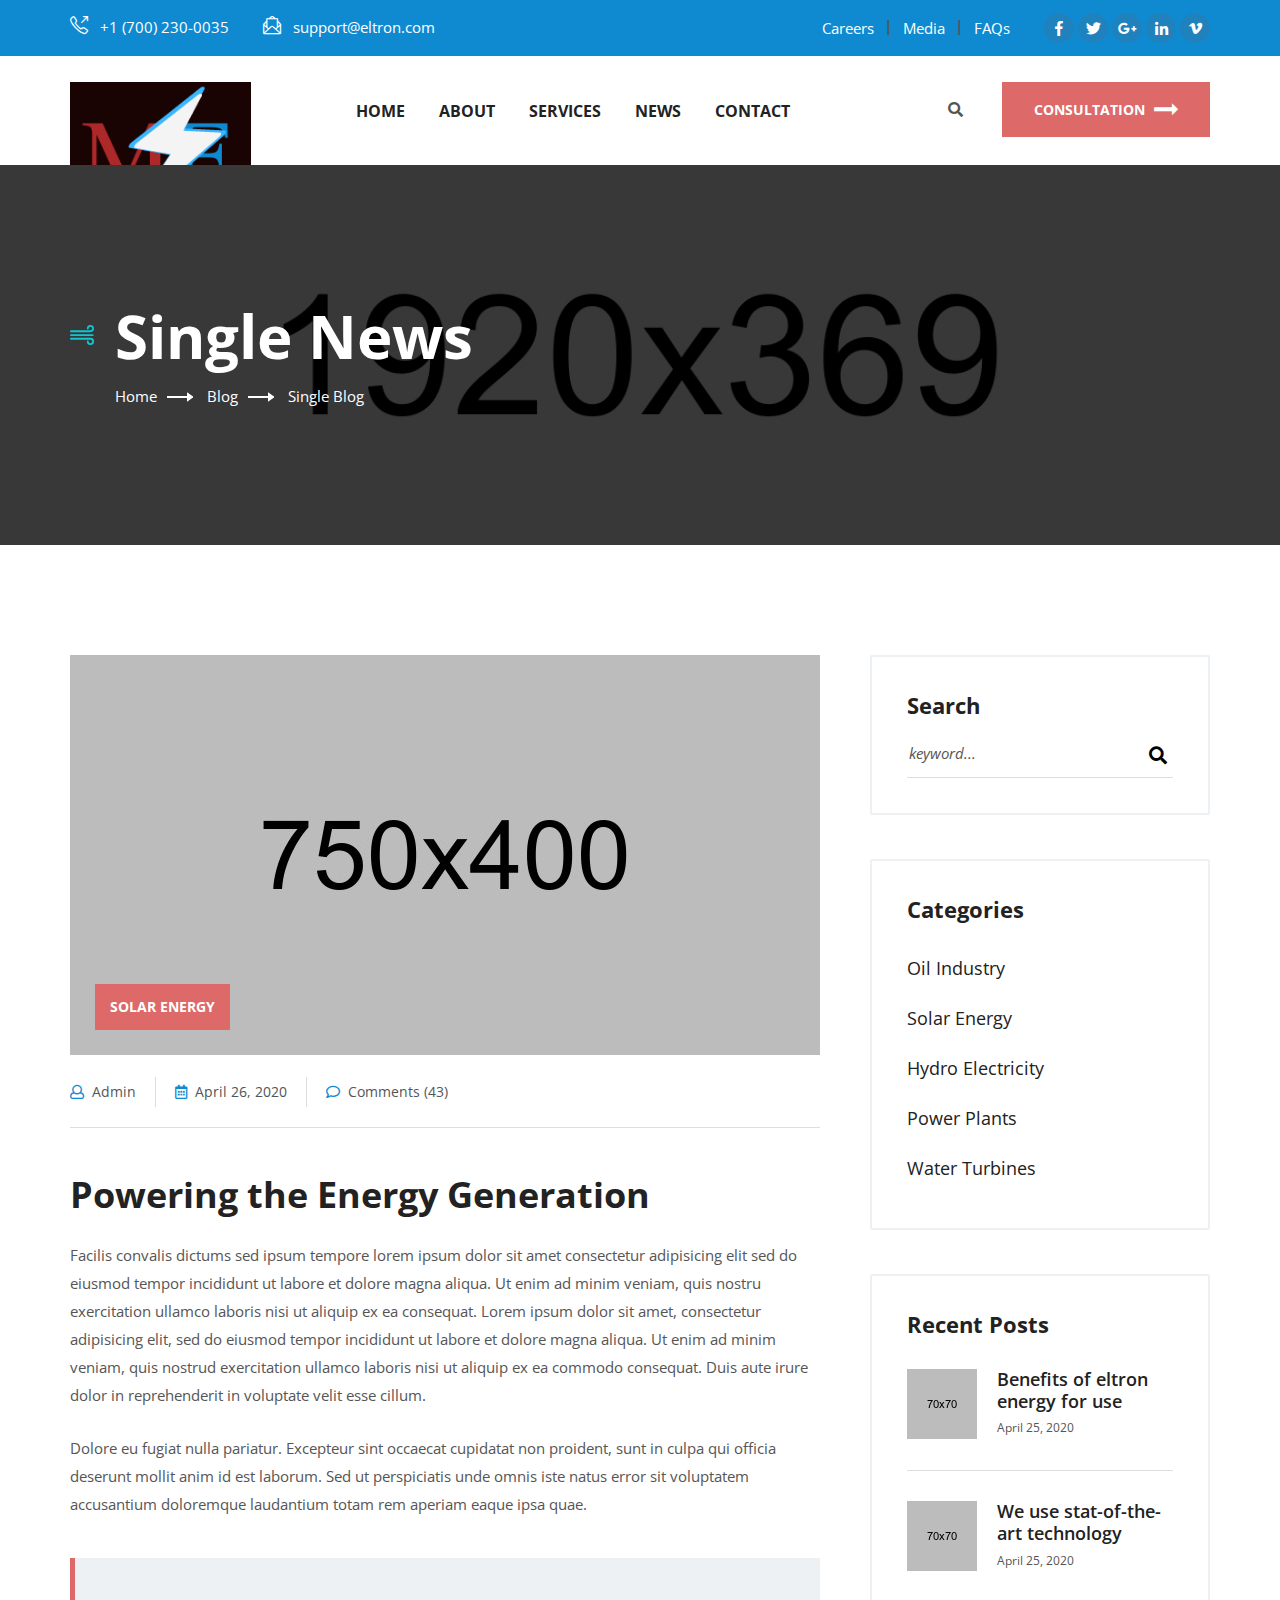
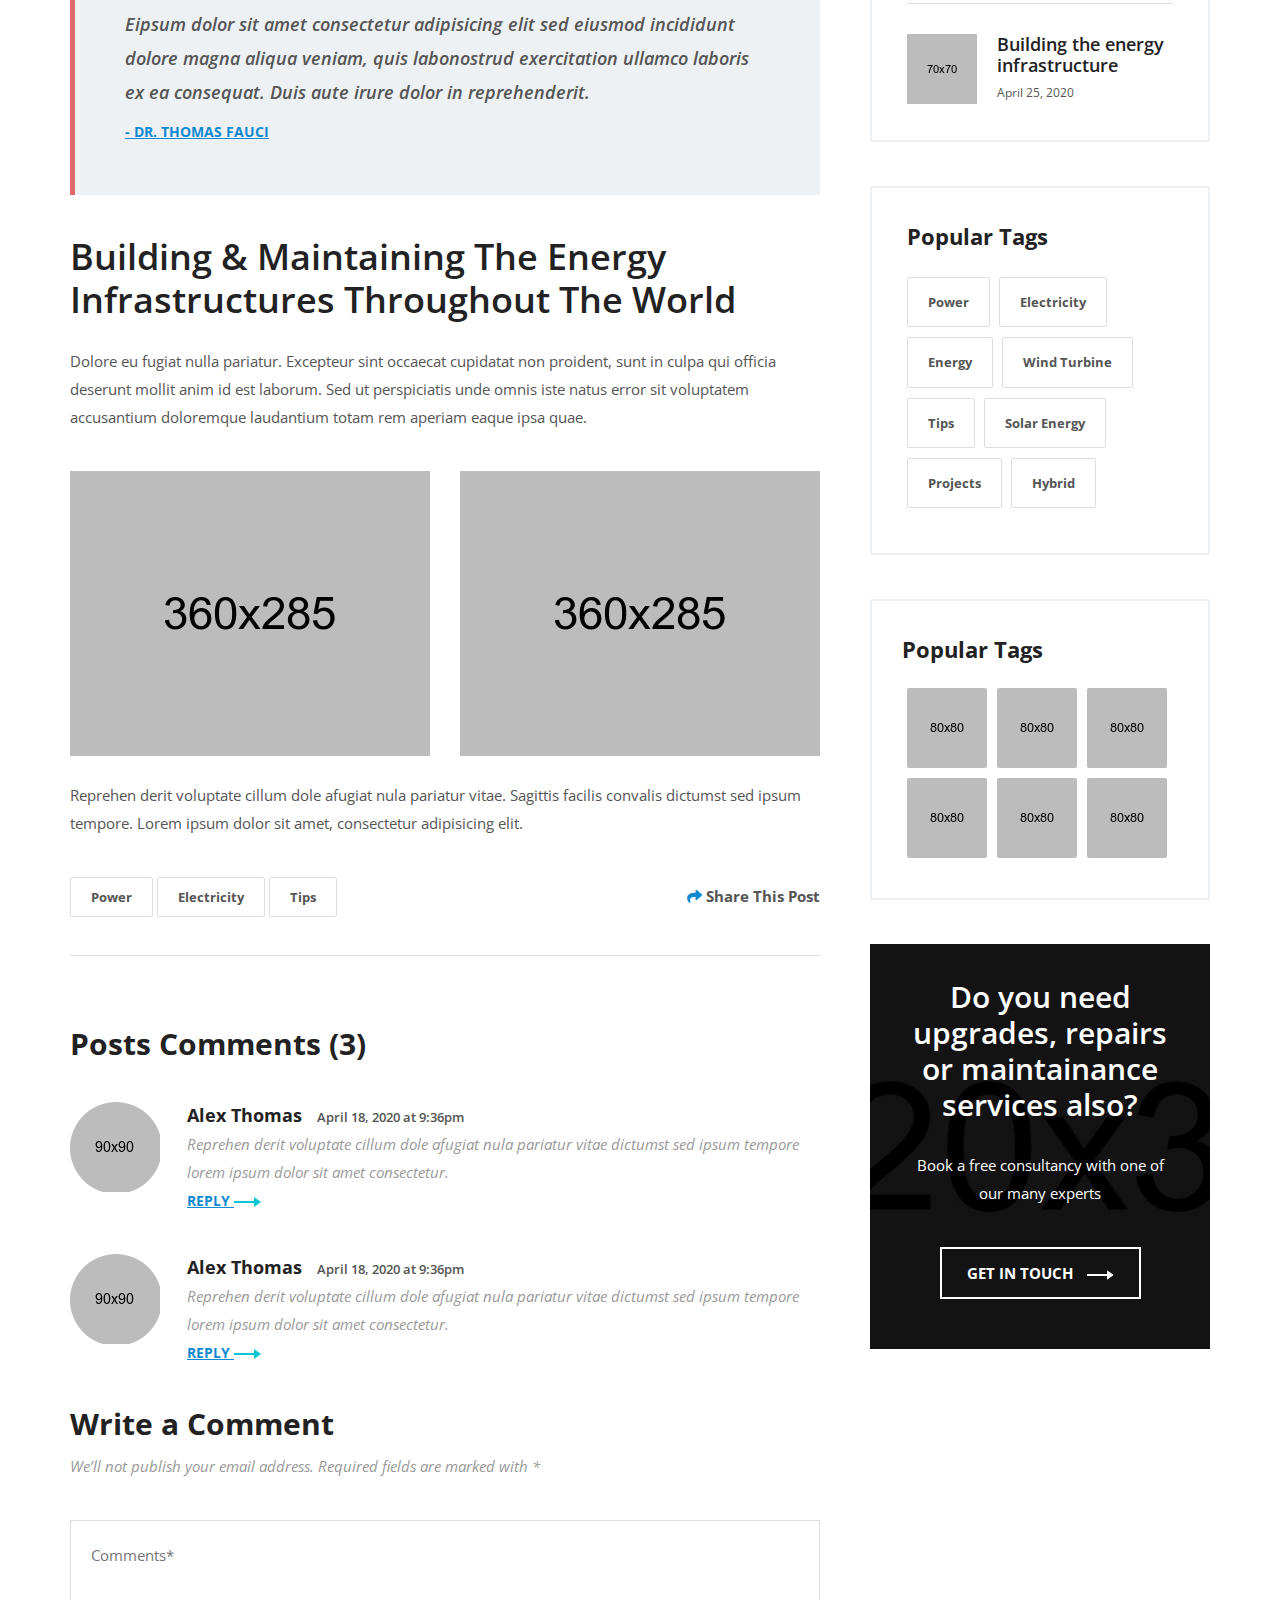
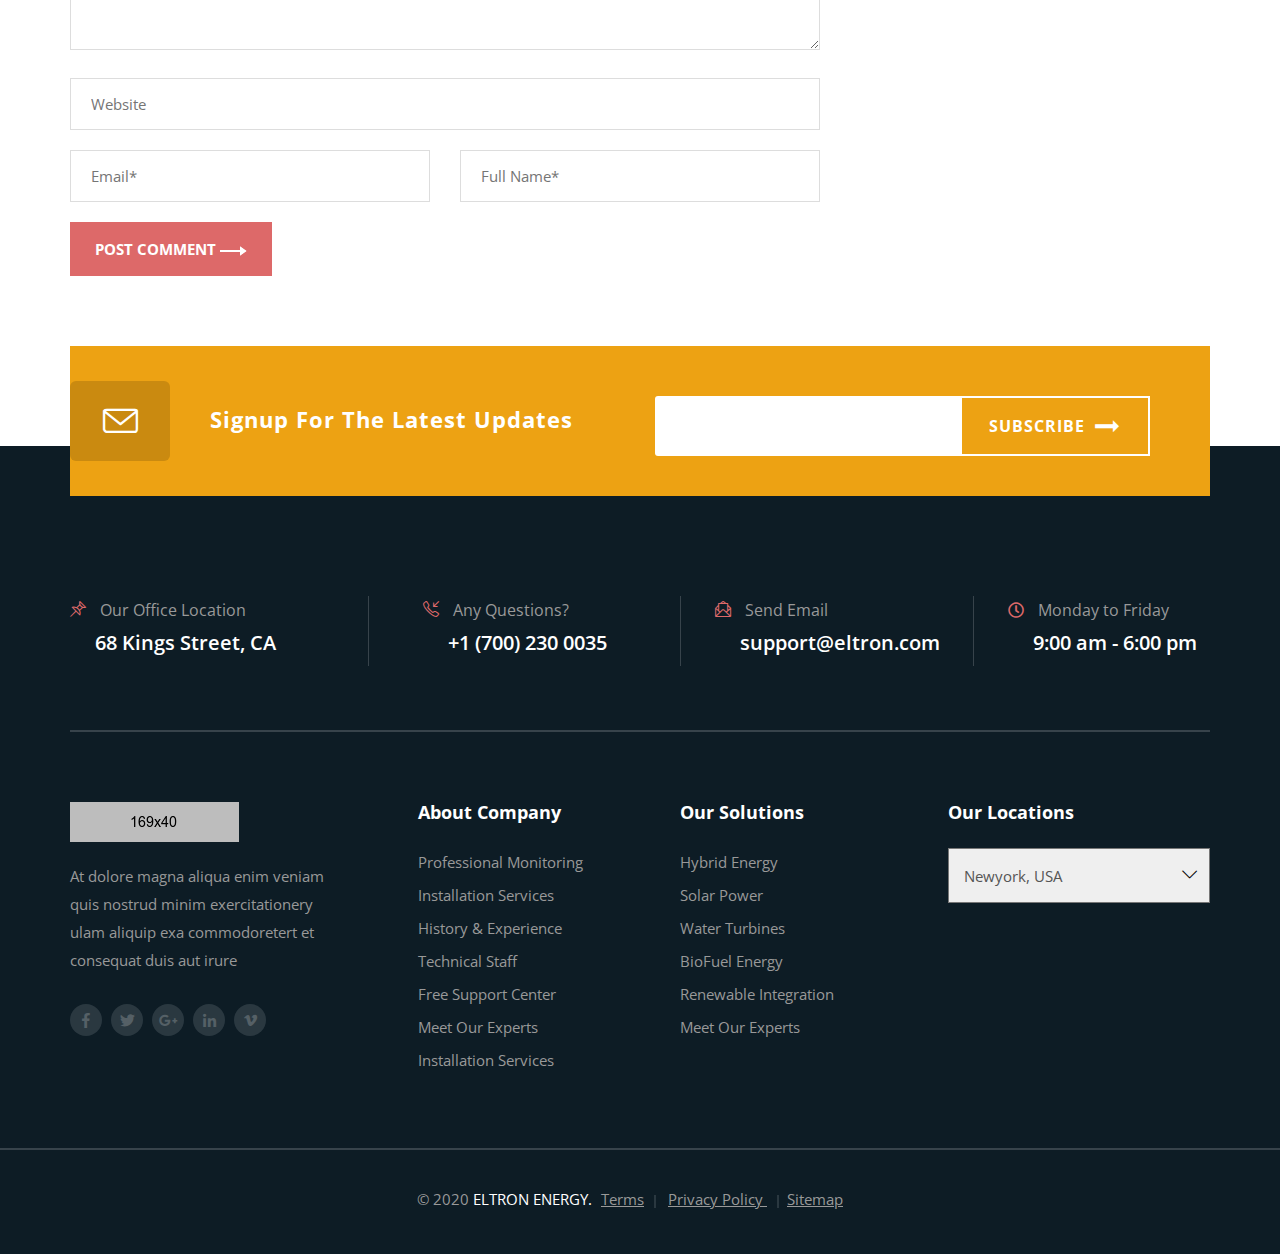
<file: blog-single.html>
<!DOCTYPE html>
<html lang="en">
<head>
	<meta charset="UTF-8">
	<title>Blog Details</title>
	<link rel="shortcut icon" href="assets/img/logo/ficon.png" type="image/x-icon">
	<meta name="author" content="Templines">
	<meta name="description" content="Eltron - Alternative Energy HTML Template">
	<meta name="keywords" content="	alternative energy, ecology, energy business, green energy, heating, hydropower, nature energy, power saving, recycling, renewable energy, solar energy, Solar Panels, wing turbines">
	<!-- Mobile Specific Meta -->
	<meta name="viewport" content="width=device-width, initial-scale=1">

	<link rel="stylesheet" href="assets/css/owl.carousel.css">
	<link rel="stylesheet" href="assets/css/fontawesome-all.css">
	<link rel="stylesheet" href="assets/css/simple-line-icons.css">
	<link rel="stylesheet" href="assets/css/animate.css">
	<link rel="stylesheet" href="assets/css/flaticon.css">
	<link rel="stylesheet" href="assets/css/bootstrap.min.css">
	<link rel="stylesheet" href="assets/css/video.min.css">
	<link rel="stylesheet" href="assets/css/lightbox.css">
	<link rel="stylesheet" href="assets/css/style.css">
</head>

<body>

<!-- Start of header section
	============================================= -->
	<header id="header_id" class="main_header header_style_one">
		<div class="header_top">
			<div class="container">
				<div class="row">
					<div class="col-md-6">
						<div class="header_top_contact ul-li clearfix">
							<ul>
								<li> <i class="icon-call-out"></i> +1 (700) 230-0035</li>
								<li> <i class="icon-envelope-letter"></i> support@eltron.com</li>
							</ul>
						</div>
					</div>
					<div class="col-md-6">
						<div class="header_top_info float-right">
							<div class="top_info_item top_info_menu ul-li clearfix">
								<ul>
									<li><a href="#">Careers</a></li>
									<li><a href="#">Media</a></li>
									<li><a href="#">FAQs</a></li>
								</ul>
							</div>
							<div class="top_info_item top_info_social ul-li clearfix">
								<ul>
									<li><a href="#"><i class="fab fa-facebook-f"></i></a></li>
									<li><a href="#"><i class="fab fa-twitter"></i></a></li>
									<li><a href="#"><i class="fab fa-google-plus-g"></i></a></li>
									<li><a href="#"><i class="fab fa-linkedin-in"></i></a></li>
									<li><a href="#"><i class="fab fa-vimeo-v"></i></a></li>
								</ul>
							</div>
						</div>
					</div>
				</div>
			</div>
		</div>
		<div class="site-main-menu clearfix">
			<div class="container">
				<div class="brand-logo float-left">
					<a href="#"><img src="assets/img/logo/logo1.png" alt=""></a>
				</div>
				<nav class="main_navigation desktop-menu ul-li">
					<ul id="main-nav" class="navbar-nav text-uppercase clearfix">
						<li class="dropdown">
							<a href="index.html">Home</a>
							<ul class="dropdown-menu clearfix">
								<li><a href="index.html">Home Page 1</a></li>
								<li><a href="index-2.html">Home Page 2</a></li>
							</ul>
						</li>
						<li><a href="about.html">About</a></li>
						<li class="dropdown">
							<a href="service.html">Services</a>
							<ul class="dropdown-menu clearfix">
								<li><a href="service.html">Service</a></li>
								<li><a href="service-single.html">Details</a></li>
							</ul>
						</li>
						<li class="dropdown">
							<a href="blog.html">News</a>
							<ul class="dropdown-menu clearfix">
								<li><a href="blog.html">Blog</a></li>
								<li><a href="blog-single.html">Details</a></li>
							</ul>
						</li>
						<li><a href="contact.html">Contact</a></li>
					</ul>
				</nav>
				<div class="site-search-btn float-right">
					<div class="el-search position-relative">
						<i class="el-search-btn fas fa-search"></i>
						<div class="search-body">
							<div class="search-form">
								<form action="#">
									<input class="search-input" type="search" placeholder="Search Here">
									<div class="outer-close el-search-btn">
										<i class="fas fa-times"></i>
									</div>
									<button type="submit" class="search-close">
										<i class="fas fa-search"></i>
									</button>
								</form>
							</div>
						</div>
					</div>
					<div class="con-btn text-center  text-uppercase">
						<a href="#">consultation <i class="flaticon-next"></i></a>
					</div>
				</div>
			</div>
		</div>
		<!-- desktop-menu -->
		<div class="el-mobile_menu relative-position">
			<div class="el-mobile_menu_button s2-open_mobile_menu">
				<i class="fas fa-bars"></i>
			</div>
			<div class="el-mobile_menu_wrap">
				<div class="mobile_menu_overlay s2-open_mobile_menu"></div>
				<div class="el-mobile_menu_content">
					<div class="el-mobile_menu_close s2-open_mobile_menu">
						<i class="fas fa-arrow-circle-right"></i>
					</div>
					<div class="m-brand-logo text-center">
						<a href="#"><img src="assets/img/logo/logo1.png" alt=""></a>
					</div>
					<div class="mobile-search">
						<form class="form-item position-relative" action="#" method="">
							<input type="search" placeholder="search...">
							<button type="submit" ><i class="fas fa-search"></i></button>
						</form>
					</div>
					<nav class="el-mobile-main-navigation  clearfix ul-li">
						<ul id="main-nav" class="navbar-nav text-capitalize clearfix">
							<li class="dropdown">
								<a href="index.html">Home</a>
								<ul class="dropdown-menu clearfix">
									<li><a href="index.html">Home Page 1</a></li>
									<li><a href="index-2.html">Home Page 2</a></li>
								</ul>
							</li>
							<li><a href="about.html">About</a></li>
							<li class="dropdown">
								<a href="service.html">Services</a>
								<ul class="dropdown-menu clearfix">
									<li><a href="service.html">Service</a></li>
									<li><a href="service-single.html">Details</a></li>
								</ul>
							</li>
							<li class="dropdown">
								<a href="blog.html">News</a>
								<ul class="dropdown-menu clearfix">
									<li><a href="blog.html">Blog</a></li>
									<li><a href="blog-single.html">Details</a></li>
								</ul>
							</li>
							<li><a href="contact.html">Contact</a></li>
						</ul>
					</nav>
					<div class="mobile-contact-info text-center ul-li-block">
						<ul>
							<li> <i class="icon-call-out"></i> +1 (700) 230-0035</li>
							<li> <i class="icon-envelope-letter"></i> support@eltron.com</li>
						</ul>
					</div>
					<div class="mobile-follow text-center ul-li">
						<span>Follow Eltron:</span>
						<ul>
							<li><a href="#"><i class="fab fa-facebook-f"></i></a></li>
							<li><a href="#"><i class="fab fa-twitter"></i></a></li>
							<li><a href="#"><i class="fab fa-google-plus-g"></i></a></li>
							<li><a href="#"><i class="fab fa-linkedin-in"></i></a></li>
							<li><a href="#"><i class="fab fa-vimeo-v"></i></a></li>
						</ul>
					</div>
					<div class="mobile-consult-btn text-uppercase">
						<a href="#">Consultation</a>
					</div>
				</div>
			</div>
		</div>
	</header>
<!-- End of header section
	============================================= -->

<!-- Start of breadcrumb section
	============================================= -->
	<section id="breadcrumb" class="breadcrumb-section position-relative" data-background="assets/img/background/bcbg.jpg">
		<div class="background_overlay"></div>
		<div class="container">
			<div class="breadcrumb-content headline">
				<h2 class="breadcrumb-title"> Single News</h2>
				<div class="breadcrumb_item ul-li">
					<ul class="breadcrumb">
						<li class="breadcrumb-item"><a href="#">Home</a></li>
						<li class="breadcrumb-item"><a href="#">Blog</a></li>
						<li class="breadcrumb-item active">Single Blog</li>
					</ul>
				</div>
			</div>
		</div>
	</section>
<!-- End of breadcrumb section
	============================================= -->

<!-- Start of blog details section
	============================================= -->
	<section id="blog-details" class="blog-page-area-section blog-details-page">
		<div class="container">
			<div class="row">
				<div class="col-lg-8 col-md-12">
					<div class="blog-details-content">
						<div class="blog-page-post-item">
							<div class="blog-post-thumbnile-text pera-content headline">
								<div class="blog-post-thumb-img position-relative">
									<img src="assets/img/blog/bpp1.jpg" alt="">
									<div class="blog-category text-uppercase">
										<a href="#">solar energy</a>
									</div>
								</div>
								<div class="blog-post-meta">
									<a href="#"><i class="far fa-user"></i>Admin</a>
									<a href="#"><i class="far fa-calendar-alt"></i>April 26, 2020</a>
									<a href="#"><i class="far fa-comment"></i>Comments (43)</a>
								</div>
							</div>
						</div>
						<div class="blog-details-text-content headline">
							<h2>Powering the Energy Generation</h2>
							<article>
								Facilis convalis dictums sed ipsum tempore lorem ipsum dolor sit amet consectetur adipisicing elit sed
								do eiusmod tempor incididunt ut labore et dolore magna aliqua. Ut enim ad minim veniam, quis nostru
								exercitation ullamco laboris nisi ut aliquip ex ea consequat. Lorem ipsum dolor sit amet, consectetur
								adipisicing elit, sed do eiusmod tempor incididunt ut labore et dolore magna aliqua. Ut enim ad minim
								veniam, quis nostrud exercitation ullamco laboris nisi ut aliquip ex ea commodo consequat. Duis aute
								irure dolor in reprehenderit in voluptate velit esse cillum.
							</article>
							<article>
								Dolore eu fugiat nulla pariatur. Excepteur sint occaecat cupidatat non proident, sunt in culpa qui officia
								deserunt mollit anim id est laborum. Sed ut perspiciatis unde omnis iste natus error sit voluptatem
								accusantium doloremque laudantium totam rem aperiam eaque ipsa quae.
							</article>
							<blockquote>
								Eipsum dolor sit amet consectetur adipisicing elit sed eiusmod incididunt
								dolore magna aliqua veniam, quis labonostrud exercitation ullamco laboris
								ex ea consequat. Duis aute irure dolor in reprehenderit.
								<span>- Dr. thomas fauci</span>
							</blockquote>
							<h3>
								Building & Maintaining The Energy
								Infrastructures Throughout The World
							</h3>
							<article>
								Dolore eu fugiat nulla pariatur. Excepteur sint occaecat cupidatat non proident, sunt in culpa qui officia
								deserunt mollit anim id est laborum. Sed ut perspiciatis unde omnis iste natus error sit voluptatem
								accusantium doloremque laudantium totam rem aperiam eaque ipsa quae.
							</article>
							<div class="blog-single-img">
								<div class="row">
									<div class="col-md-6">
										<img src="assets/img/blog/bd1.jpg" alt="">
									</div>
									<div class="col-md-6">
										<img src="assets/img/blog/bd2.jpg" alt="">
									</div>
								</div>
							</div>
							<article>
								Reprehen derit voluptate cillum dole afugiat nula pariatur vitae. Sagittis facilis convalis dictumst sed ipsum
								tempore. Lorem ipsum dolor sit amet, consectetur adipisicing elit.
							</article>
							<div class="blog-share-category clearfix">
								<div class="blog-category-tag clearfix">
									<a href="#">Power</a>
									<a href="#">Electricity</a>
									<a href="#">Tips</a>
								</div>
								<div class="blog-share float-right">
									<a href="#"><i class="fas fa-share"></i> <span>Share This Post</span></a>
								</div>
							</div>
						</div> 
						<div class="blog-comment-area headline pera-content">
							<h3>Posts Comments (3)</h3>
							<div class="comment-list">
								<div class="comment-img-text">
									<div class="comment-img">
										<img src="assets/img/blog/bcp1.jpg" alt="">
									</div>
									<div class="comment-text pera-content">
										<h4>Alex Thomas </h4><span>April 18, 2020 at 9:36pm</span>
										<p>Reprehen derit voluptate cillum dole afugiat nula pariatur vitae dictumst sed ipsum
										tempore lorem ipsum dolor sit amet consectetur.</p>
										<a class="reply-comment" href="#">Reply <img src="assets/img/arrow2.png" alt=""></a>
									</div>
								</div>
								<div class="comment-img-text">
									<div class="comment-img">
										<img src="assets/img/blog/bcp1.jpg" alt="">
									</div>
									<div class="comment-text pera-content">
										<h4>Alex Thomas </h4><span>April 18, 2020 at 9:36pm</span>
										<p>Reprehen derit voluptate cillum dole afugiat nula pariatur vitae dictumst sed ipsum
										tempore lorem ipsum dolor sit amet consectetur.</p>
										<a class="reply-comment" href="#">Reply <img src="assets/img/arrow2.png" alt=""></a>
									</div>
								</div>
							</div>
							<h3>Write a Comment</h3>
							<p>We’ll not publish your email address. Required fields are marked with *</p>
							<div class="comment-form">
								<form id="contact_form" action="#" method="POST" enctype="multipart/form-data">
									<textarea id="message" name="message" placeholder="Comments*"></textarea>
									<input class="email" name="case" type="text" placeholder="Website">
									<div class="row">
										<div class="col-md-6">
											<input class="email" name="case" type="text" placeholder="Email*">
										</div>
										<div class="col-md-6">
											<input class="email" name="case" type="text" placeholder="Full Name*">
										</div>
									</div>
									<div class="sub-button  text-uppercase">
										<button type="submit" value="Submit">Post comment <img src="assets/img/arrow3.png" alt=""></button> 
									</div> 
								</form>
							</div>
						</div> 
					</div>
				</div>
				<div class="col-lg-4 col-md-12">
					<div class="blog-sidebar">
						<div class="blog-sidebar-widget headline pera-content">
							<div class="search-widget">
								<h3 class="widget-title">Search</h3>
								<form action="#">
									<input class="search-input" type="search" placeholder="keyword...">
									<button type="submit"><i class="fas fa-search"></i> </button>
								</form>
							</div>
						</div>
						<!-- /sidebar-widget -->
						<div class="blog-sidebar-widget headline pera-content">
							<div class="category-widget ul-li-block">
								<h3 class="widget-title">Categories</h3>
								<ul>
									<li><a href="#">Oil Industry</a></li>
									<li><a href="#">Solar Energy</a></li>
									<li><a href="#">Hydro Electricity</a></li>
									<li><a href="#">Power Plants</a></li>
									<li><a href="#">Water Turbines</a></li>
								</ul>
							</div>
						</div>
						<!-- /sidebar-widget -->
						<div class="blog-sidebar-widget headline pera-content">
							<div class="recent-post-widget">
								<h3 class="widget-title">Recent Posts</h3>
								<div class="latest-blog-widget">
									<div class="blog-img-content">
										<div class="blog-img float-left">
											<img src="assets/img/blog/rcp1.jpg" alt="">
										</div>
										<div class="blog-text headline">
											<h3> <a href="#">Benefits of eltron
											energy for use</a></h3>
											<span>April 25, 2020</span>
										</div>
									</div>
									<!-- /blog post -->
									<div class="blog-img-content">
										<div class="blog-img float-left">
											<img src="assets/img/blog/rcp1.jpg" alt="">
										</div>
										<div class="blog-text headline">
											<h3> <a href="#">We use stat-of-the-
											art technology</a></h3>
											<span>April 25, 2020</span>
										</div>
									</div>
									<!-- /blog post -->
									<div class="blog-img-content">
										<div class="blog-img float-left">
											<img src="assets/img/blog/rcp1.jpg" alt="">
										</div>
										<div class="blog-text headline">
											<h3> <a href="#">Building the energy
											infrastructure</a></h3>
											<span>April 25, 2020</span>
										</div>
									</div>
									<!-- /blog post -->
								</div>
							</div>
						</div>
						<!-- /sidebar-widget -->
						<div class="blog-sidebar-widget headline pera-content">
							<div class="popular-tag-widget ul-li">
								<h3 class="widget-title">Popular Tags</h3>
								<ul>
									<li><a href="#">Power</a></li>
									<li><a href="#">Electricity</a></li>
									<li><a href="#">Energy</a></li>
									<li><a href="#">Wind Turbine</a></li>
									<li><a href="#">Tips</a></li>
									<li><a href="#">Solar Energy</a></li>
									<li><a href="#">Projects</a></li>
									<li><a href="#">Hybrid</a></li>
								</ul>
							</div>
						</div>
						<!-- /sidebar-widget -->
						<div class="blog-sidebar-widget headline pera-content">
							<div class="project-gallery-widget clearfix ul-li">
								<h3 class="widget-title">Popular Tags</h3>
								<ul>
									<li><a href="#"><img src="assets/img/gallery/g1.jpg" alt=""></a></li>
									<li><a href="#"><img src="assets/img/gallery/g2.jpg" alt=""></a></li>
									<li><a href="#"><img src="assets/img/gallery/g3.jpg" alt=""></a></li>
									<li><a href="#"><img src="assets/img/gallery/g4.jpg" alt=""></a></li>
									<li><a href="#"><img src="assets/img/gallery/g5.jpg" alt=""></a></li>
									<li><a href="#"><img src="assets/img/gallery/g6.jpg" alt=""></a></li>
								</ul>
							</div>
						</div>
						<!-- /sidebar-widget -->
						<div class="add-widget text-center pera-content position-relative" data-background="assets/img/background/bcbg.jpg">
							<div class="background_overlay"></div>
							<h3>Do you need
								upgrades, repairs
								or maintainance
							services also?</h3>
							<p>Book a free consultancy
							with one of our many experts</p>
							<a href="#">GET in Touch <img src="assets/img/arrow3.png" alt=""></a>
						</div>
						<!-- /sidebar-widget -->
					</div>
				</div>
			</div>
		</div>
	</section>
<!-- End of blog details section
	============================================= -->	

<!-- Start of Footer section
	============================================= -->
	<footer id="footer-id" class="footer-section">
		<div class="newslatter-section">
			<div class="container">
				<div class="newslatter-content clearfix">
					<div class="row">
						<div class="col-lg-6">
							<div class="newslatter-icon float-left">
								<i class="icon-envelope"></i>
							</div>
							<div class="newslatter-text">
								<h2>Signup For The Latest Updates</h2>
							</div>
							
						</div>
						<div class="col-lg-6">
							<div class="newslatter-form">
								<div class="newslatter-form position-relative">
									<form action="#">
										<input class="email" name="email" type="email">
										<div class="nws-button position-absolute text-capitalize">
											<button class="hover-btn" type="submit" value="Submit"> Subscribe <i class="flaticon-next"></i></button>
										</div>
									</form>
								</div>
							</div>
						</div>
					</div>
				</div>
			</div>
		</div>
		<div class="footer-content">
			<div class="container">
				<div class="footer-contact-info">
					<div class="row">
						<div class="col-lg-3">
							<div class="footer-icon-text-contact-info headline pera-content">
								<p><i class="icon-pin"></i> Our Office Location</p>
								<h3>68 Kings Street, CA</h3>
							</div>
						</div>
						<div class="col-lg-3">
							<div class="footer-icon-text-contact-info headline pera-content">
								<p><i class="icon-call-in"></i> Any Questions?</p>
								<h3>+1 (700) 230 0035</h3>
							</div>
						</div>
						<div class="col-lg-3">
							<div class="footer-icon-text-contact-info headline pera-content">
								<p><i class="icon-envelope-letter"></i> Send Email</p>
								<h3>support@eltron.com</h3>
							</div>
						</div>
						<div class="col-lg-3">
							<div class="footer-icon-text-contact-info headline pera-content">
								<p><i class="far fa-clock"></i> Monday to Friday</p>
								<h3>9:00 am - 6:00 pm</h3>
							</div>
						</div>
					</div>
				</div>
				<div class="footer-widget-area">
					<div class="row">
						<div class="col-lg-3 col-md-6">
							<div class="footer-widget-item pera-content">
								<div class="footer-logo-widget">
									<a class="footer-logo" href="#"><img src="assets/img/logo/f-logo.png" alt=""></a>
									<p>At dolore magna aliqua enim veniam
										quis nostrud minim exercitationery ulam
										aliquip exa commodoretert et consequat duis
									aut irure</p>
									<div class="footer-social">
										<a href="#"><i class="fab fa-facebook-f"></i></a>
										<a href="#"><i class="fab fa-twitter"></i></a>
										<a href="#"><i class="fab fa-google-plus-g"></i></a>
										<a href="#"><i class="fab fa-linkedin-in"></i></a>
										<a href="#"><i class="fab fa-vimeo-v"></i></a>
									</div>
								</div>
							</div>
						</div>
						<div class="col-lg-3 col-md-6">
							<div class="footer-widget-item pera-content">
								<div class="footer-menu-widget ul-li-block">
									<h3 class="el-widget-title">About Company</h3>
									<ul>
										<li><a href="#">Professional Monitoring</a></li>
										<li><a href="#">Installation Services</a></li>
										<li><a href="#">History & Experience</a></li>
										<li><a href="#">Technical Staff</a></li>
										<li><a href="#">Free Support Center</a></li>
										<li><a href="#">Meet Our Experts</a></li>
										<li><a href="#">Installation Services</a></li>
									</ul>
								</div>
							</div>
						</div>
						<div class="col-lg-3 col-md-6">
							<div class="footer-widget-item pera-content">
								<div class="footer-menu-widget ul-li-block">
									<h3 class="el-widget-title">Our Solutions</h3>
									<ul>
										<li><a href="#">Hybrid Energy</a></li>
										<li><a href="#">Solar Power</a></li>
										<li><a href="#">Water Turbines</a></li>
										<li><a href="#">BioFuel Energy</a></li>
										<li><a href="#">Renewable Integration</a></li>
										<li><a href="#">Meet Our Experts</a></li>
									</ul>
								</div>
							</div>
						</div>
						<div class="col-lg-3 col-md-6">
							<div class="footer-widget-item pera-content">
								<div class="footer-location-widget ul-li-block">
									<h3 class="el-widget-title">Our Locations</h3>
									<div class="loaction-select position-relative">
										<select>
											<option>
												Newyork, USA
											</option>
											<option>
												London, UK
											</option>
											<option>
												Paris, France
											</option>
										</select>
									</div>
									<div class="footer-map">
										<div class="earth3dmap-com"><iframe id="iframemap" src="https://maps.google.com/maps?q=newyork&amp;ie=UTF8&amp;iwloc=&amp;output=embed" width="100%" height="170" frameborder="0" scrolling="no"></iframe></div>
									</div>
								</div>
							</div>
						</div>
					</div>
				</div>
			</div>
		</div>
		<div class="footer-copyright-text text-center">
			<p>© 2020 <a href="#">ELTRON ENERGY.</a></p>
			<div class="copyright-menu">
				<a href="#">Terms</a>
				<a href="#"> Privacy Policy </a>
				<a href="#">Sitemap</a>
			</div>
		</div>
	</footer>
<!-- End of Footer section
	============================================= -->	

	<!-- For Js Library -->
	<script src="assets/js/jquery.min.js"></script>
	<script src="assets/js/bootstrap.min.js"></script>
	<script src="assets/js/popper.min.js"></script>
	<script src="assets/js/owl.carousel.min.js"></script>
	<script src="assets/js/jarallax.js"></script>
	<script src="assets/js/jquery.magnific-popup.min.js"></script>
	<script src="assets/js/appear.js"></script>
	<script src="assets/js/isotope.pkgd.min.js"></script>
	<script src="assets/js/masonry.pkgd.min.js"></script>
	<script src="assets/js/imagesloaded.pkgd.min.js"></script>
	<script src="assets/js/lightbox.js"></script>
	<script src="assets/js/waypoints.min.js"></script>
	<script src="assets/js/jquery.counterup.min.js"></script>
	<script src="assets/js/tilt.jquery.min.js"></script>
	<script src="assets/js/wow.min.js"></script>
	<script src="assets/js/script.js"></script>
	<script src="assets/js/gmap3.min.js"></script>
	<script src="http://maps.google.com/maps/api/js?key=AIzaSyC61_QVqt9LAhwFdlQmsNwi5aUJy9B2SyA"></script>
</body>
</html>
</file>
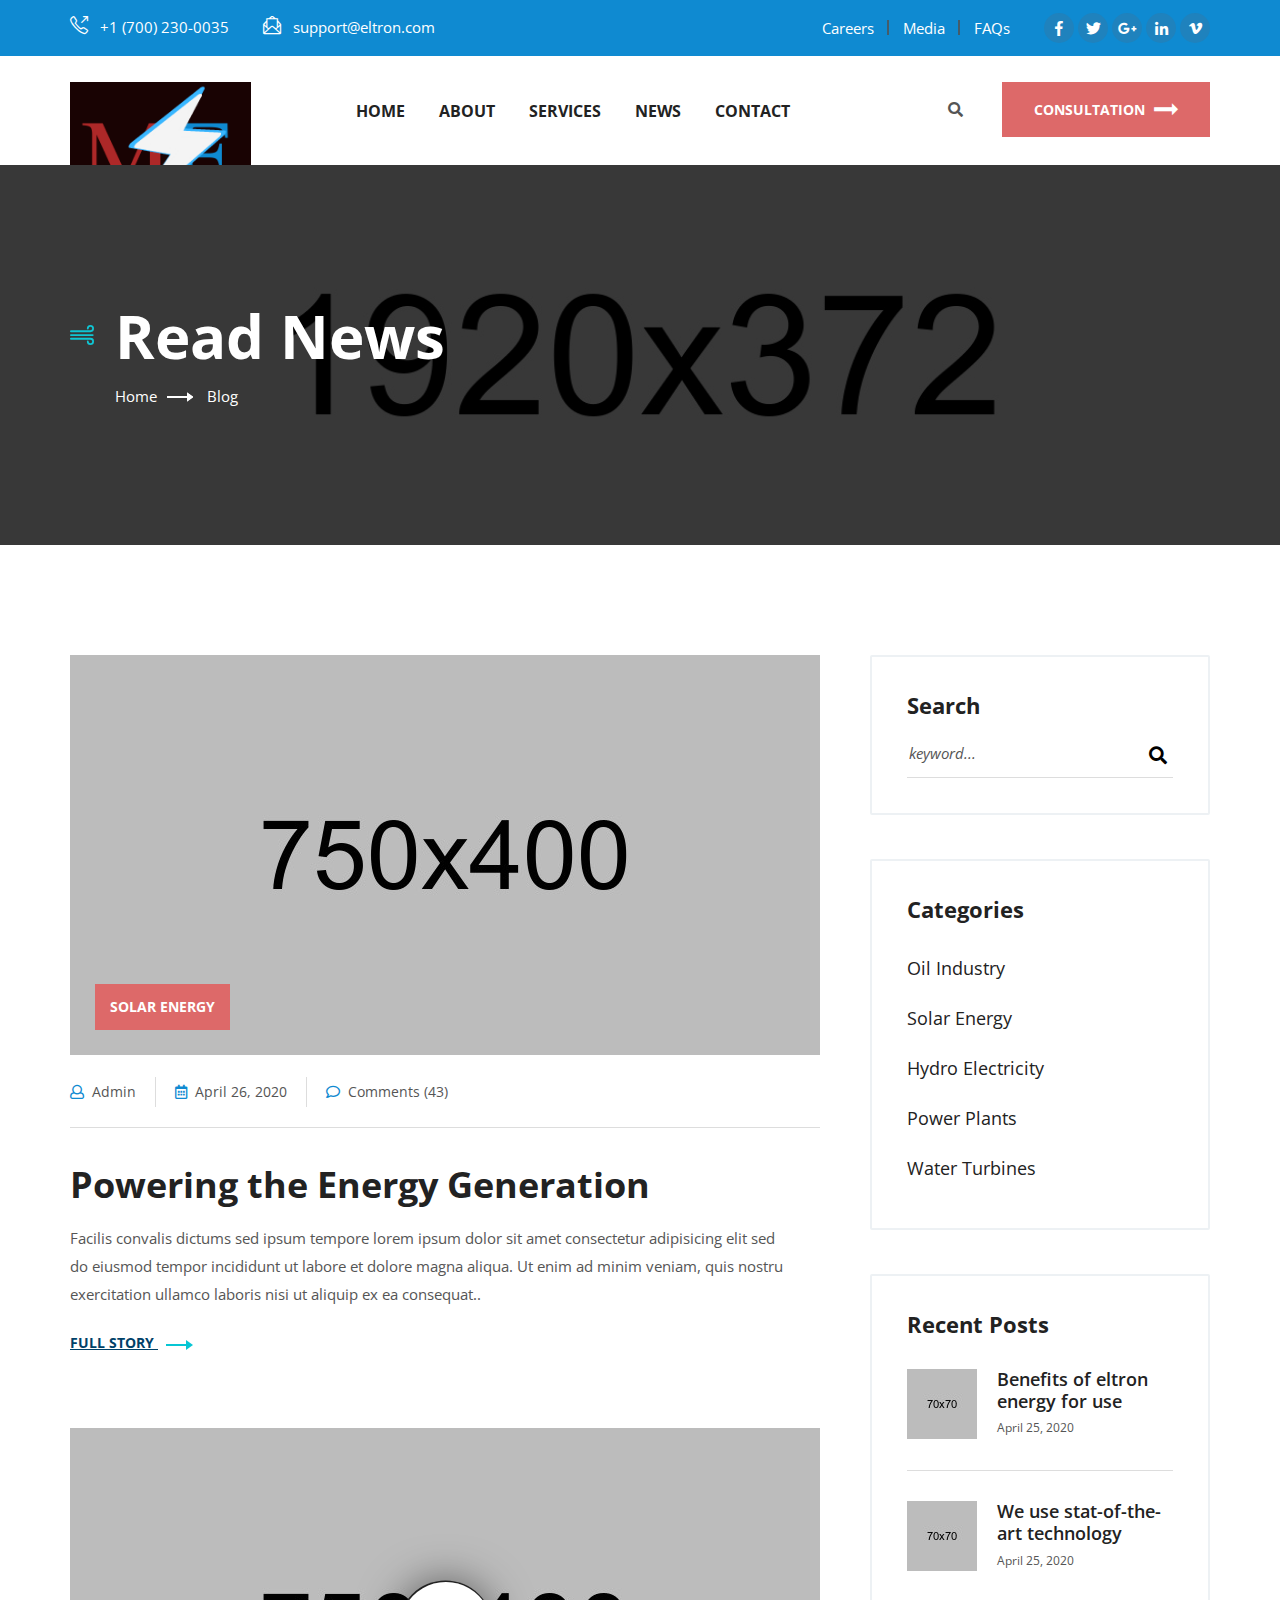
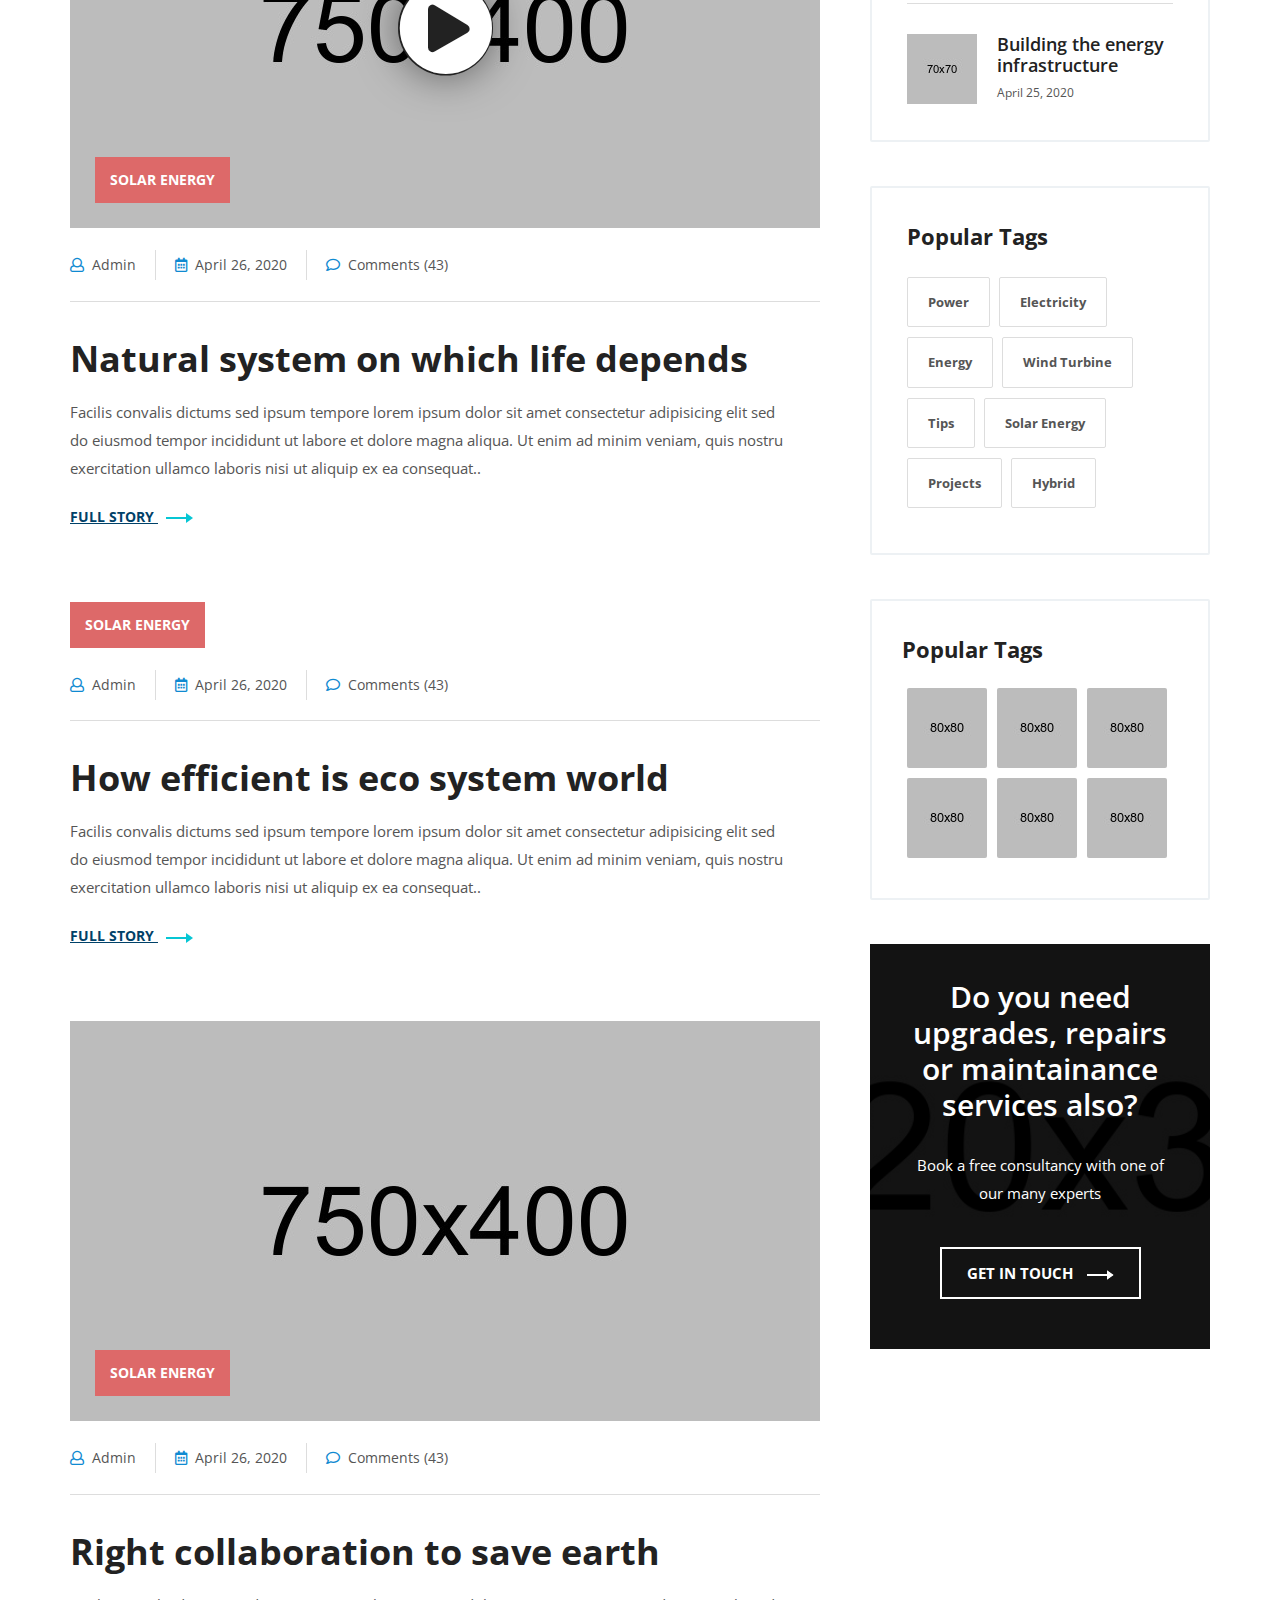
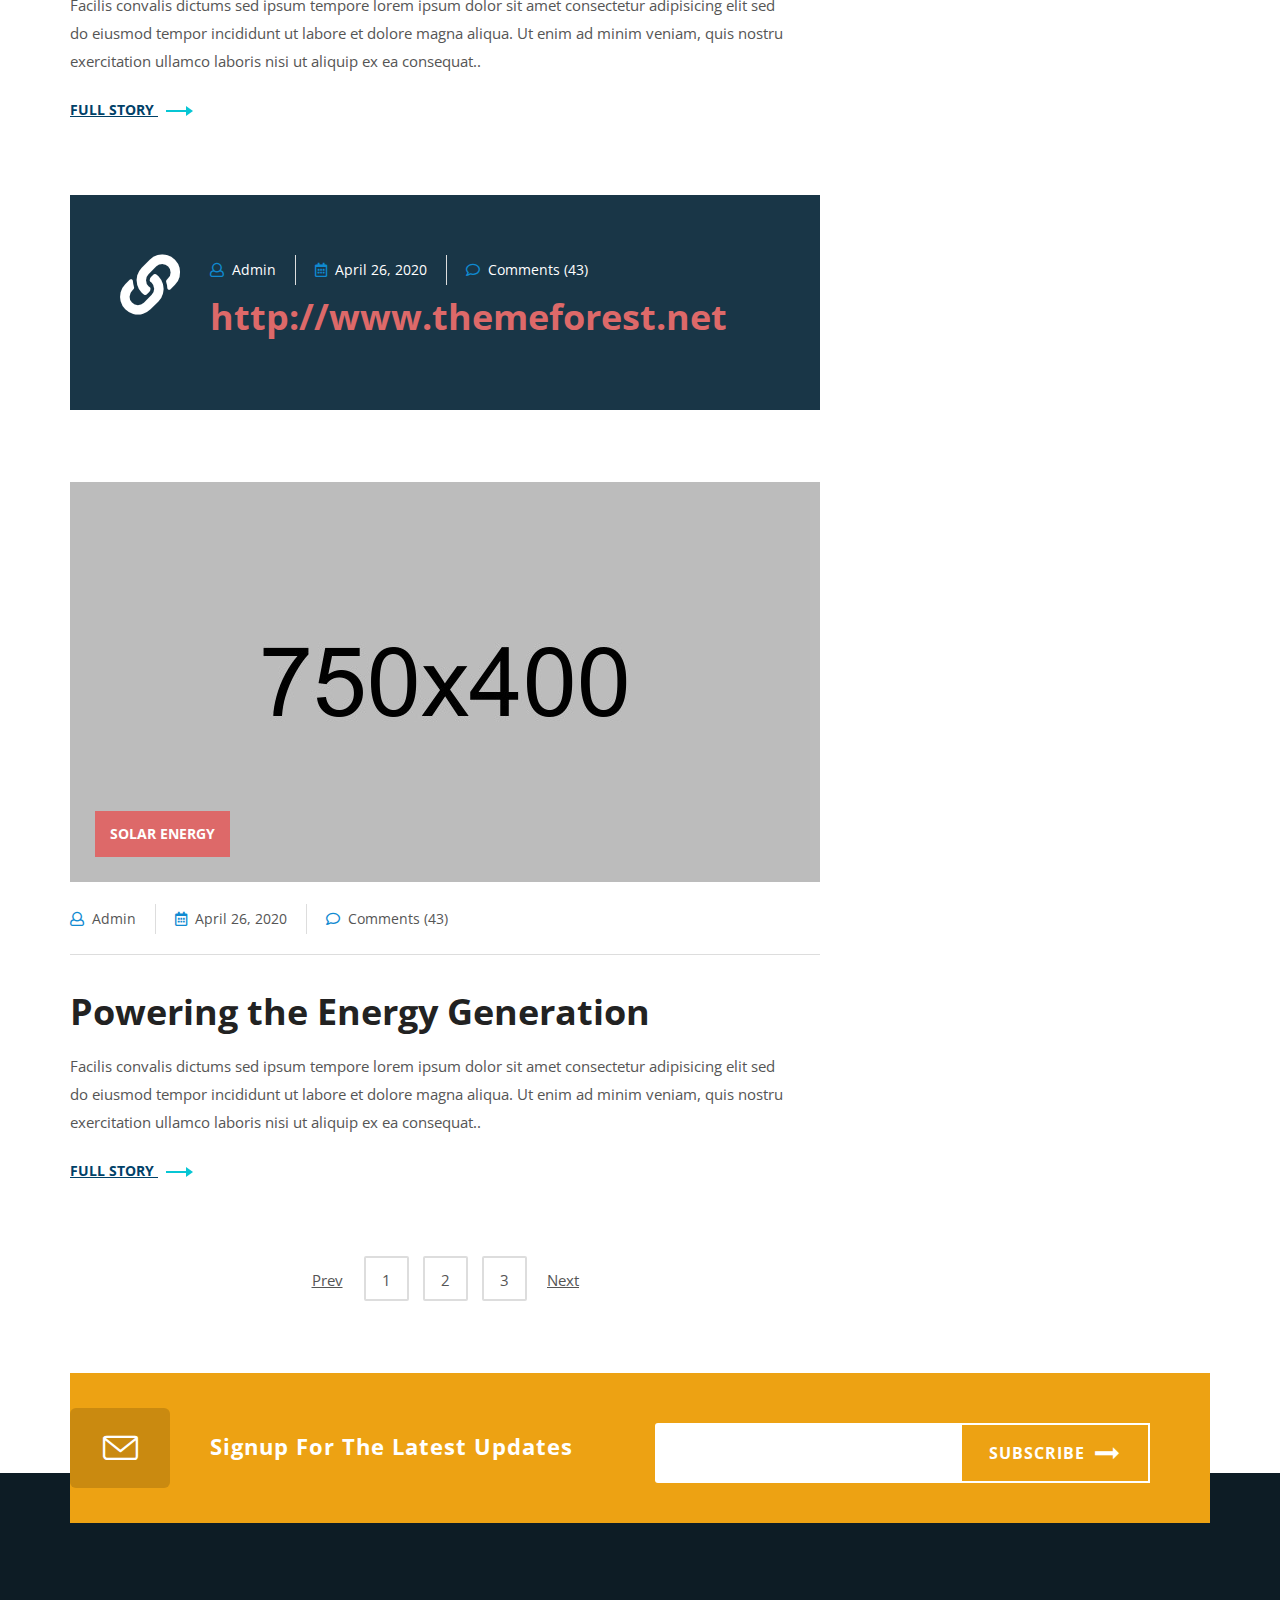
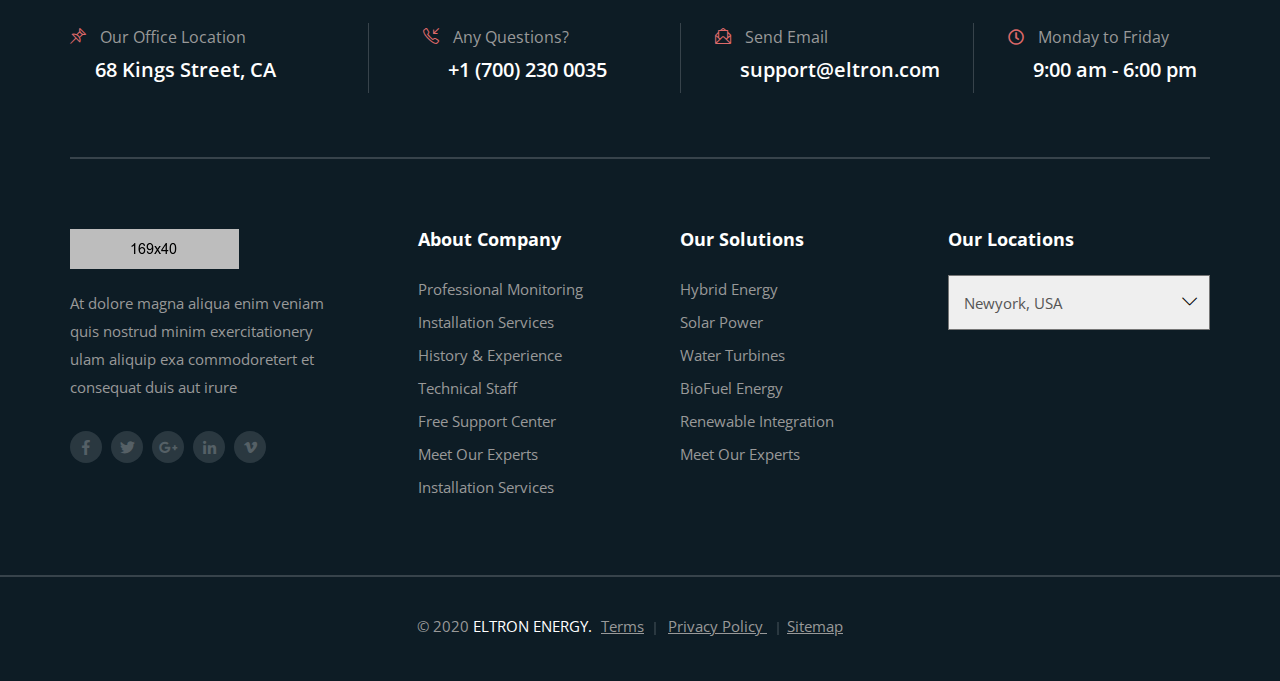
<file: blog.html>
<!DOCTYPE html>
<html lang="en">
<head>
	<meta charset="UTF-8">
	<title>Blog</title>
	<link rel="shortcut icon" href="assets/img/logo/ficon.png" type="image/x-icon">
	<meta name="author" content="Templines">
	<meta name="description" content="Eltron - Alternative Energy HTML Template">
	<meta name="keywords" content="	alternative energy, ecology, energy business, green energy, heating, hydropower, nature energy, power saving, recycling, renewable energy, solar energy, Solar Panels, wing turbines">
	<!-- Mobile Specific Meta -->
	<meta name="viewport" content="width=device-width, initial-scale=1">

	<link rel="stylesheet" href="assets/css/owl.carousel.css">
	<link rel="stylesheet" href="assets/css/fontawesome-all.css">
	<link rel="stylesheet" href="assets/css/simple-line-icons.css">
	<link rel="stylesheet" href="assets/css/animate.css">
	<link rel="stylesheet" href="assets/css/flaticon.css">
	<link rel="stylesheet" href="assets/css/bootstrap.min.css">
	<link rel="stylesheet" href="assets/css/video.min.css">
	<link rel="stylesheet" href="assets/css/lightbox.css">
	<link rel="stylesheet" href="assets/css/style.css">
</head>

<body>
	<div id="preloader"></div>
	<div class="up">
		<a href="#" class="scrollup text-center"><i class="fas fa-chevron-up"></i></a>
	</div>

<!-- Start of header section
	============================================= -->
	<header id="header_id" class="main_header header_style_one">
		<div class="header_top">
			<div class="container">
				<div class="row">
					<div class="col-md-6">
						<div class="header_top_contact ul-li clearfix">
							<ul>
								<li> <i class="icon-call-out"></i> +1 (700) 230-0035</li>
								<li> <i class="icon-envelope-letter"></i> support@eltron.com</li>
							</ul>
						</div>
					</div>
					<div class="col-md-6">
						<div class="header_top_info float-right">
							<div class="top_info_item top_info_menu ul-li clearfix">
								<ul>
									<li><a href="#">Careers</a></li>
									<li><a href="#">Media</a></li>
									<li><a href="#">FAQs</a></li>
								</ul>
							</div>
							<div class="top_info_item top_info_social ul-li clearfix">
								<ul>
									<li><a href="#"><i class="fab fa-facebook-f"></i></a></li>
									<li><a href="#"><i class="fab fa-twitter"></i></a></li>
									<li><a href="#"><i class="fab fa-google-plus-g"></i></a></li>
									<li><a href="#"><i class="fab fa-linkedin-in"></i></a></li>
									<li><a href="#"><i class="fab fa-vimeo-v"></i></a></li>
								</ul>
							</div>
						</div>
					</div>
				</div>
			</div>
		</div>
		<div class="site-main-menu clearfix">
			<div class="container">
				<div class="brand-logo float-left">
					<a href="#"><img src="assets/img/logo/logo1.png" alt=""></a>
				</div>
				<nav class="main_navigation desktop-menu ul-li">
					<ul id="main-nav" class="navbar-nav text-uppercase clearfix">
						<li class="dropdown">
							<a href="index.html">Home</a>
							<ul class="dropdown-menu clearfix">
								<li><a href="index.html">Home Page 1</a></li>
								<li><a href="index-2.html">Home Page 2</a></li>
							</ul>
						</li>
						<li><a href="about.html">About</a></li>
						<li class="dropdown">
							<a href="service.html">Services</a>
							<ul class="dropdown-menu clearfix">
								<li><a href="service.html">Service</a></li>
								<li><a href="service-single.html">Details</a></li>
							</ul>
						</li>
						<li class="dropdown">
							<a href="blog.html">News</a>
							<ul class="dropdown-menu clearfix">
								<li><a href="blog.html">Blog</a></li>
								<li><a href="blog-single.html">Details</a></li>
							</ul>
						</li>
						<li><a href="contact.html">Contact</a></li>
					</ul>
				</nav>
				<div class="site-search-btn float-right">
					<div class="el-search position-relative">
						<i class="el-search-btn fas fa-search"></i>
						<div class="search-body">
							<div class="search-form">
								<form action="#">
									<input class="search-input" type="search" placeholder="Search Here">
									<div class="outer-close el-search-btn">
										<i class="fas fa-times"></i>
									</div>
									<button type="submit" class="search-close">
										<i class="fas fa-search"></i>
									</button>
								</form>
							</div>
						</div>
					</div>
					<div class="con-btn text-center  text-uppercase">
						<a href="#">consultation <i class="flaticon-next"></i></a>
					</div>
				</div>
			</div>
		</div>
		<!-- desktop-menu -->
		<div class="el-mobile_menu relative-position">
			<div class="el-mobile_menu_button s2-open_mobile_menu">
				<i class="fas fa-bars"></i>
			</div>
			<div class="el-mobile_menu_wrap">
				<div class="mobile_menu_overlay s2-open_mobile_menu"></div>
				<div class="el-mobile_menu_content">
					<div class="el-mobile_menu_close s2-open_mobile_menu">
						<i class="fas fa-arrow-circle-right"></i>
					</div>
					<div class="m-brand-logo text-center">
						<a href="#"><img src="assets/img/logo/logo1.png" alt=""></a>
					</div>
					<div class="mobile-search">
						<form class="form-item position-relative" action="#" method="">
							<input type="search" placeholder="search...">
							<button type="submit" ><i class="fas fa-search"></i></button>
						</form>
					</div>
					<nav class="el-mobile-main-navigation  clearfix ul-li">
						<ul id="main-nav" class="navbar-nav text-capitalize clearfix">
							<li class="dropdown">
								<a href="index.html">Home</a>
								<ul class="dropdown-menu clearfix">
									<li><a href="index.html">Home Page 1</a></li>
									<li><a href="index-2.html">Home Page 2</a></li>
								</ul>
							</li>
							<li><a href="about.html">About</a></li>
							<li class="dropdown">
								<a href="service.html">Services</a>
								<ul class="dropdown-menu clearfix">
									<li><a href="service.html">Service</a></li>
									<li><a href="service-single.html">Details</a></li>
								</ul>
							</li>
							<li class="dropdown">
								<a href="blog.html">News</a>
								<ul class="dropdown-menu clearfix">
									<li><a href="blog.html">Blog</a></li>
									<li><a href="blog-single.html">Details</a></li>
								</ul>
							</li>
							<li><a href="contact.html">Contact</a></li>
						</ul>
					</nav>
					<div class="mobile-contact-info text-center ul-li-block">
						<ul>
							<li> <i class="icon-call-out"></i> +1 (700) 230-0035</li>
							<li> <i class="icon-envelope-letter"></i> support@eltron.com</li>
						</ul>
					</div>
					<div class="mobile-follow text-center ul-li">
						<span>Follow Eltron:</span>
						<ul>
							<li><a href="#"><i class="fab fa-facebook-f"></i></a></li>
							<li><a href="#"><i class="fab fa-twitter"></i></a></li>
							<li><a href="#"><i class="fab fa-google-plus-g"></i></a></li>
							<li><a href="#"><i class="fab fa-linkedin-in"></i></a></li>
							<li><a href="#"><i class="fab fa-vimeo-v"></i></a></li>
						</ul>
					</div>
					<div class="mobile-consult-btn text-uppercase">
						<a href="#">Consultation</a>
					</div>
				</div>
			</div>
		</div>
	</header>
<!-- End of header section
	============================================= -->

<!-- Start of breadcrumb section
	============================================= -->
	<section id="breadcrumb" class="breadcrumb-section position-relative" data-background="assets/img/background/bcbg1.jpg">
		<div class="background_overlay"></div>
		<div class="container">
			<div class="breadcrumb-content headline">
				<h2 class="breadcrumb-title"> Read News</h2>
				<div class="breadcrumb_item ul-li">
					<ul class="breadcrumb">
						<li class="breadcrumb-item"><a href="#">Home</a></li>
						<li class="breadcrumb-item active">Blog</li>
					</ul>
				</div>
			</div>
		</div>
	</section>
<!-- End of breadcrumb section
	============================================= -->

<!-- Start of blog page section
	============================================= -->
	<section id="blog-page-area" class="blog-page-area-section">
		<div class="container">
			<div class="blog-page-content">
				<div class="row">
					<div class="col-lg-8 col-md-12">
						<div class="blog-page-post-item">
							<div class="blog-post-thumbnile-text pera-content headline">
								<div class="blog-post-thumb-img position-relative">
									<img src="assets/img/blog/bpp1.jpg" alt="">
									<div class="blog-category text-uppercase">
										<a href="#">solar energy</a>
									</div>
								</div>
								<div class="blog-post-meta">
									<a href="#"><i class="far fa-user"></i>Admin</a>
									<a href="#"><i class="far fa-calendar-alt"></i>April 26, 2020</a>
									<a href="#"><i class="far fa-comment"></i>Comments (43)</a>
								</div>
								<div class="blog-post-text">
									<h3><a href="#">Powering the Energy Generation</a></h3>
									<p>Facilis convalis dictums sed ipsum tempore lorem ipsum dolor sit amet consectetur adipisicing elit sed
										do eiusmod tempor incididunt ut labore et dolore magna aliqua. Ut enim ad minim veniam, quis nostru
										exercitation ullamco laboris nisi ut aliquip ex ea consequat..
									</p>
									<div class="excerpt-more">
										<a href="#">FUll story <img src="assets/img/arrow2.png" alt=""></a>
									</div>
								</div>
							</div>
							<!-- /post-item-list -->
							<div class="blog-post-thumbnile-text pera-content headline">
								<div class="blog-post-thumb-img position-relative">
									<img src="assets/img/blog/bpp2.jpg" alt="">
									<div class="blog-category text-uppercase">
										<a href="#">solar energy</a>
									</div>
									<div class="blog-video-area">
										<a class="video_box" href="https://www.youtube.com/watch?v=xKxrkht7CpY">
										<i class="fas fa-play-circle"></i>
									</a>
									</div>
								</div>
								<div class="blog-post-meta">
									<a href="#"><i class="far fa-user"></i>Admin</a>
									<a href="#"><i class="far fa-calendar-alt"></i>April 26, 2020</a>
									<a href="#"><i class="far fa-comment"></i>Comments (43)</a>
								</div>
								<div class="blog-post-text">
									<h3><a href="#">Natural system on which life depends</a></h3>
									<p>Facilis convalis dictums sed ipsum tempore lorem ipsum dolor sit amet consectetur adipisicing elit sed
										do eiusmod tempor incididunt ut labore et dolore magna aliqua. Ut enim ad minim veniam, quis nostru
										exercitation ullamco laboris nisi ut aliquip ex ea consequat..
									</p>
									<div class="excerpt-more">
										<a href="#">FUll story <img src="assets/img/arrow2.png" alt=""></a>
									</div>
								</div>
							</div>
							<!-- /post-item-list -->
							<div class="blog-post-thumbnile-text post-no-image pera-content headline">
								<div class="blog-post-thumb-img position-relative">
									<div class="blog-category text-uppercase">
										<a href="#">solar energy</a>
									</div>
								</div>
								<div class="blog-post-meta">
									<a href="#"><i class="far fa-user"></i>Admin</a>
									<a href="#"><i class="far fa-calendar-alt"></i>April 26, 2020</a>
									<a href="#"><i class="far fa-comment"></i>Comments (43)</a>
								</div>
								<div class="blog-post-text">
									<h3><a href="#">How efficient is eco system world</a></h3>
									<p>Facilis convalis dictums sed ipsum tempore lorem ipsum dolor sit amet consectetur adipisicing elit sed
										do eiusmod tempor incididunt ut labore et dolore magna aliqua. Ut enim ad minim veniam, quis nostru
										exercitation ullamco laboris nisi ut aliquip ex ea consequat..
									</p>
									<div class="excerpt-more">
										<a href="#">FUll story <img src="assets/img/arrow2.png" alt=""></a>
									</div>
								</div>
							</div>
							<!-- /post-item-list -->
							<div class="blog-post-thumbnile-text pera-content headline">
								<div class="blog-post-thumb-img position-relative">
									<img src="assets/img/blog/bpp3.jpg" alt="">
									<div class="blog-category text-uppercase">
										<a href="#">solar energy</a>
									</div>
								</div>
								<div class="blog-post-meta">
									<a href="#"><i class="far fa-user"></i>Admin</a>
									<a href="#"><i class="far fa-calendar-alt"></i>April 26, 2020</a>
									<a href="#"><i class="far fa-comment"></i>Comments (43)</a>
								</div>
								<div class="blog-post-text">
									<h3><a href="#">Right collaboration to save earth</a></h3>
									<p>Facilis convalis dictums sed ipsum tempore lorem ipsum dolor sit amet consectetur adipisicing elit sed
										do eiusmod tempor incididunt ut labore et dolore magna aliqua. Ut enim ad minim veniam, quis nostru
										exercitation ullamco laboris nisi ut aliquip ex ea consequat..
									</p>
									<div class="excerpt-more">
										<a href="#">FUll story <img src="assets/img/arrow2.png" alt=""></a>
									</div>
								</div>
							</div>
							<!-- /post-item-list -->
							<div class="blog-post-thumbnile-text">
								<div class="blog-featured-post">
									<div class="post-featured-link-icon float-left">
										<i class="fas fa-link"></i>
									</div>
									<div class="blog-post-meta">
										<a href="#"><i class="far fa-user"></i>Admin</a>
										<a href="#"><i class="far fa-calendar-alt"></i>April 26, 2020</a>
										<a href="#"><i class="far fa-comment"></i>Comments (43)</a>
									</div>
									<div class="post-featured-link">
										<a href="#">http://www.themeforest.net</a>
									</div>
								</div>
							</div>
							<!-- /post-item-list -->
							<div class="blog-post-thumbnile-text pera-content headline">
								<div class="blog-post-thumb-img position-relative">
									<img src="assets/img/blog/bpp5.jpg" alt="">
									<div class="blog-category text-uppercase">
										<a href="#">solar energy</a>
									</div>
								</div>
								<div class="blog-post-meta">
									<a href="#"><i class="far fa-user"></i>Admin</a>
									<a href="#"><i class="far fa-calendar-alt"></i>April 26, 2020</a>
									<a href="#"><i class="far fa-comment"></i>Comments (43)</a>
								</div>
								<div class="blog-post-text">
									<h3><a href="#">Powering the Energy Generation</a></h3>
									<p>Facilis convalis dictums sed ipsum tempore lorem ipsum dolor sit amet consectetur adipisicing elit sed
										do eiusmod tempor incididunt ut labore et dolore magna aliqua. Ut enim ad minim veniam, quis nostru
										exercitation ullamco laboris nisi ut aliquip ex ea consequat..
									</p>
									<div class="excerpt-more">
										<a href="#">FUll story <img src="assets/img/arrow2.png" alt=""></a>
									</div>
								</div>
							</div>
							<!-- /post-item-list -->
						</div>
						<div class="el-blog-pegination text-center ul-li">
							<ul>
								<li><a href="#">Prev</a></li>
								<li><a href="#">1</a></li>
								<li><a href="#">2</a></li>
								<li><a href="#">3</a></li>
								<li><a href="#">Next</a></li>
							</ul>
						</div>
					</div>
					<!-- /post item -->
					<div class="col-lg-4 col-md-12">
						<div class="blog-sidebar">
							<div class="blog-sidebar-widget headline pera-content">
								<div class="search-widget">
									<h3 class="widget-title">Search</h3>
									<form action="#">
										<input class="search-input" type="search" placeholder="keyword...">
										<button type="submit"><i class="fas fa-search"></i> </button>
									</form>
								</div>
							</div>
							<!-- /sidebar-widget -->
							<div class="blog-sidebar-widget headline pera-content">
								<div class="category-widget ul-li-block">
									<h3 class="widget-title">Categories</h3>
									<ul>
										<li><a href="#">Oil Industry</a></li>
										<li><a href="#">Solar Energy</a></li>
										<li><a href="#">Hydro Electricity</a></li>
										<li><a href="#">Power Plants</a></li>
										<li><a href="#">Water Turbines</a></li>
									</ul>
								</div>
							</div>
							<!-- /sidebar-widget -->
							<div class="blog-sidebar-widget headline pera-content">
								<div class="recent-post-widget">
									<h3 class="widget-title">Recent Posts</h3>
									<div class="latest-blog-widget">
										<div class="blog-img-content">
											<div class="blog-img float-left">
												<img src="assets/img/blog/rcp1.jpg" alt="">
											</div>
											<div class="blog-text headline">
												<h3> <a href="#">Benefits of eltron
												energy for use</a></h3>
												<span>April 25, 2020</span>
											</div>
										</div>
										<!-- /blog post -->
										<div class="blog-img-content">
											<div class="blog-img float-left">
												<img src="assets/img/blog/rcp2.jpg" alt="">
											</div>
											<div class="blog-text headline">
												<h3> <a href="#">We use stat-of-the-
												art technology</a></h3>
												<span>April 25, 2020</span>
											</div>
										</div>
										<!-- /blog post -->
										<div class="blog-img-content">
											<div class="blog-img float-left">
												<img src="assets/img/blog/rcp3.jpg" alt="">
											</div>
											<div class="blog-text headline">
												<h3> <a href="#">Building the energy
												infrastructure</a></h3>
												<span>April 25, 2020</span>
											</div>
										</div>
										<!-- /blog post -->
									</div>
								</div>
							</div>
							<!-- /sidebar-widget -->
							<div class="blog-sidebar-widget headline pera-content">
								<div class="popular-tag-widget ul-li">
									<h3 class="widget-title">Popular Tags</h3>
									<ul>
										<li><a href="#">Power</a></li>
										<li><a href="#">Electricity</a></li>
										<li><a href="#">Energy</a></li>
										<li><a href="#">Wind Turbine</a></li>
										<li><a href="#">Tips</a></li>
										<li><a href="#">Solar Energy</a></li>
										<li><a href="#">Projects</a></li>
										<li><a href="#">Hybrid</a></li>
									</ul>
								</div>
							</div>
							<!-- /sidebar-widget -->
							<div class="blog-sidebar-widget headline pera-content">
								<div class="project-gallery-widget clearfix ul-li">
									<h3 class="widget-title">Popular Tags</h3>
									<ul>
										<li><a href="#"><img src="assets/img/gallery/g1.jpg" alt=""></a></li>
										<li><a href="#"><img src="assets/img/gallery/g2.jpg" alt=""></a></li>
										<li><a href="#"><img src="assets/img/gallery/g3.jpg" alt=""></a></li>
										<li><a href="#"><img src="assets/img/gallery/g4.jpg" alt=""></a></li>
										<li><a href="#"><img src="assets/img/gallery/g5.jpg" alt=""></a></li>
										<li><a href="#"><img src="assets/img/gallery/g6.jpg" alt=""></a></li>
									</ul>
								</div>
							</div>
							<!-- /sidebar-widget -->
							<div class="add-widget text-center pera-content position-relative" data-background="assets/img/background/bcbg.jpg">
								<div class="background_overlay"></div>
								<h3>Do you need
									upgrades, repairs
									or maintainance
								services also?</h3>
								<p>Book a free consultancy
								with one of our many experts</p>
								<a href="#">GET in Touch <img src="assets/img/arrow3.png" alt=""></a>
							</div>
							<!-- /sidebar-widget -->
						</div>
					</div>
				</div>
			</div>
		</div>
	</section>
<!-- End of blog section
	============================================= -->	

<!-- Start of Footer section
	============================================= -->
	<footer id="footer-id" class="footer-section">
		<div class="newslatter-section">
			<div class="container">
				<div class="newslatter-content clearfix">
					<div class="row">
						<div class="col-lg-6">
							<div class="newslatter-icon float-left">
								<i class="icon-envelope"></i>
							</div>
							<div class="newslatter-text">
								<h2>Signup For The Latest Updates</h2>
							</div>
							
						</div>
						<div class="col-lg-6">
							<div class="newslatter-form">
								<div class="newslatter-form position-relative">
									<form action="#">
										<input class="email" name="email" type="email">
										<div class="nws-button position-absolute text-capitalize">
											<button class="hover-btn" type="submit" value="Submit"> Subscribe <i class="flaticon-next"></i></button>
										</div>
									</form>
								</div>
							</div>
						</div>
					</div>
				</div>
			</div>
		</div>
		<div class="footer-content">
			<div class="container">
				<div class="footer-contact-info">
					<div class="row">
						<div class="col-lg-3">
							<div class="footer-icon-text-contact-info headline pera-content">
								<p><i class="icon-pin"></i> Our Office Location</p>
								<h3>68 Kings Street, CA</h3>
							</div>
						</div>
						<div class="col-lg-3">
							<div class="footer-icon-text-contact-info headline pera-content">
								<p><i class="icon-call-in"></i> Any Questions?</p>
								<h3>+1 (700) 230 0035</h3>
							</div>
						</div>
						<div class="col-lg-3">
							<div class="footer-icon-text-contact-info headline pera-content">
								<p><i class="icon-envelope-letter"></i> Send Email</p>
								<h3>support@eltron.com</h3>
							</div>
						</div>
						<div class="col-lg-3">
							<div class="footer-icon-text-contact-info headline pera-content">
								<p><i class="far fa-clock"></i> Monday to Friday</p>
								<h3>9:00 am - 6:00 pm</h3>
							</div>
						</div>
					</div>
				</div>
				<div class="footer-widget-area">
					<div class="row">
						<div class="col-lg-3 col-md-6">
							<div class="footer-widget-item pera-content">
								<div class="footer-logo-widget">
									<a class="footer-logo" href="#"><img src="assets/img/logo/f-logo.png" alt=""></a>
									<p>At dolore magna aliqua enim veniam
										quis nostrud minim exercitationery ulam
										aliquip exa commodoretert et consequat duis
									aut irure</p>
									<div class="footer-social">
										<a href="#"><i class="fab fa-facebook-f"></i></a>
										<a href="#"><i class="fab fa-twitter"></i></a>
										<a href="#"><i class="fab fa-google-plus-g"></i></a>
										<a href="#"><i class="fab fa-linkedin-in"></i></a>
										<a href="#"><i class="fab fa-vimeo-v"></i></a>
									</div>
								</div>
							</div>
						</div>
						<div class="col-lg-3 col-md-6">
							<div class="footer-widget-item pera-content">
								<div class="footer-menu-widget ul-li-block">
									<h3 class="el-widget-title">About Company</h3>
									<ul>
										<li><a href="#">Professional Monitoring</a></li>
										<li><a href="#">Installation Services</a></li>
										<li><a href="#">History & Experience</a></li>
										<li><a href="#">Technical Staff</a></li>
										<li><a href="#">Free Support Center</a></li>
										<li><a href="#">Meet Our Experts</a></li>
										<li><a href="#">Installation Services</a></li>
									</ul>
								</div>
							</div>
						</div>
						<div class="col-lg-3 col-md-6">
							<div class="footer-widget-item pera-content">
								<div class="footer-menu-widget ul-li-block">
									<h3 class="el-widget-title">Our Solutions</h3>
									<ul>
										<li><a href="#">Hybrid Energy</a></li>
										<li><a href="#">Solar Power</a></li>
										<li><a href="#">Water Turbines</a></li>
										<li><a href="#">BioFuel Energy</a></li>
										<li><a href="#">Renewable Integration</a></li>
										<li><a href="#">Meet Our Experts</a></li>
									</ul>
								</div>
							</div>
						</div>
						<div class="col-lg-3 col-md-6">
							<div class="footer-widget-item pera-content">
								<div class="footer-location-widget ul-li-block">
									<h3 class="el-widget-title">Our Locations</h3>
									<div class="loaction-select position-relative">
										<select>
											<option>
												Newyork, USA
											</option>
											<option>
												London, UK
											</option>
											<option>
												Paris, France
											</option>
										</select>
									</div>
									<div class="footer-map">
										<div class="earth3dmap-com"><iframe id="iframemap" src="https://maps.google.com/maps?q=newyork&amp;ie=UTF8&amp;iwloc=&amp;output=embed" width="100%" height="170" frameborder="0" scrolling="no"></iframe></div>
									</div>
								</div>
							</div>
						</div>
					</div>
				</div>
			</div>
		</div>
		<div class="footer-copyright-text text-center">
			<p>© 2020 <a href="#">ELTRON ENERGY.</a></p>
			<div class="copyright-menu">
				<a href="#">Terms</a>
				<a href="#"> Privacy Policy </a>
				<a href="#">Sitemap</a>
			</div>
		</div>
	</footer>
<!-- End of Footer section
	============================================= -->	

	<!-- For Js Library -->
	<script src="assets/js/jquery.min.js"></script>
	<script src="assets/js/bootstrap.min.js"></script>
	<script src="assets/js/popper.min.js"></script>
	<script src="assets/js/owl.carousel.min.js"></script>
	<script src="assets/js/jarallax.js"></script>
	<script src="assets/js/jquery.magnific-popup.min.js"></script>
	<script src="assets/js/appear.js"></script>
	<script src="assets/js/isotope.pkgd.min.js"></script>
	<script src="assets/js/masonry.pkgd.min.js"></script>
	<script src="assets/js/imagesloaded.pkgd.min.js"></script>
	<script src="assets/js/lightbox.js"></script>
	<script src="assets/js/waypoints.min.js"></script>
	<script src="assets/js/jquery.counterup.min.js"></script>
	<script src="assets/js/tilt.jquery.min.js"></script>
	<script src="assets/js/wow.min.js"></script>
	<script src="assets/js/script.js"></script>
	<script src="assets/js/gmap3.min.js"></script>
	<script src="http://maps.google.com/maps/api/js?key=AIzaSyC61_QVqt9LAhwFdlQmsNwi5aUJy9B2SyA"></script>
</body>
</html>
</file>
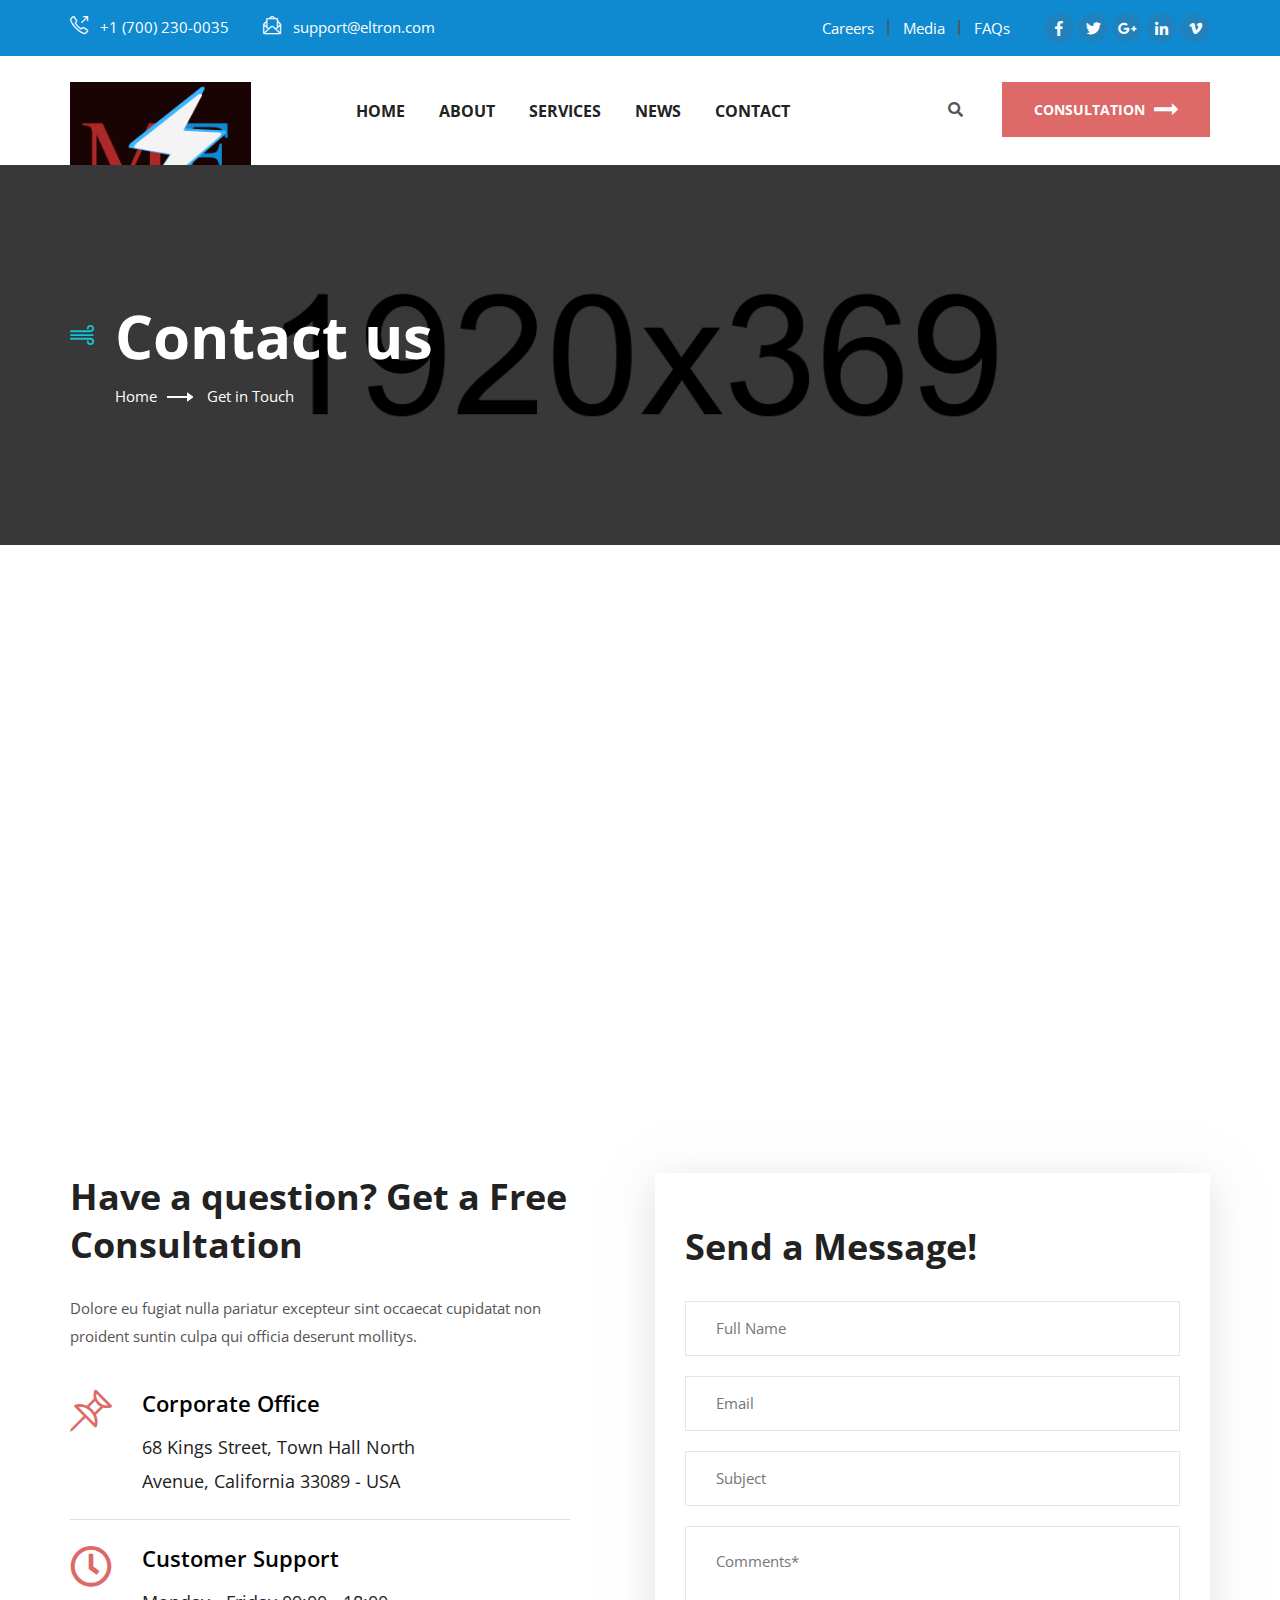
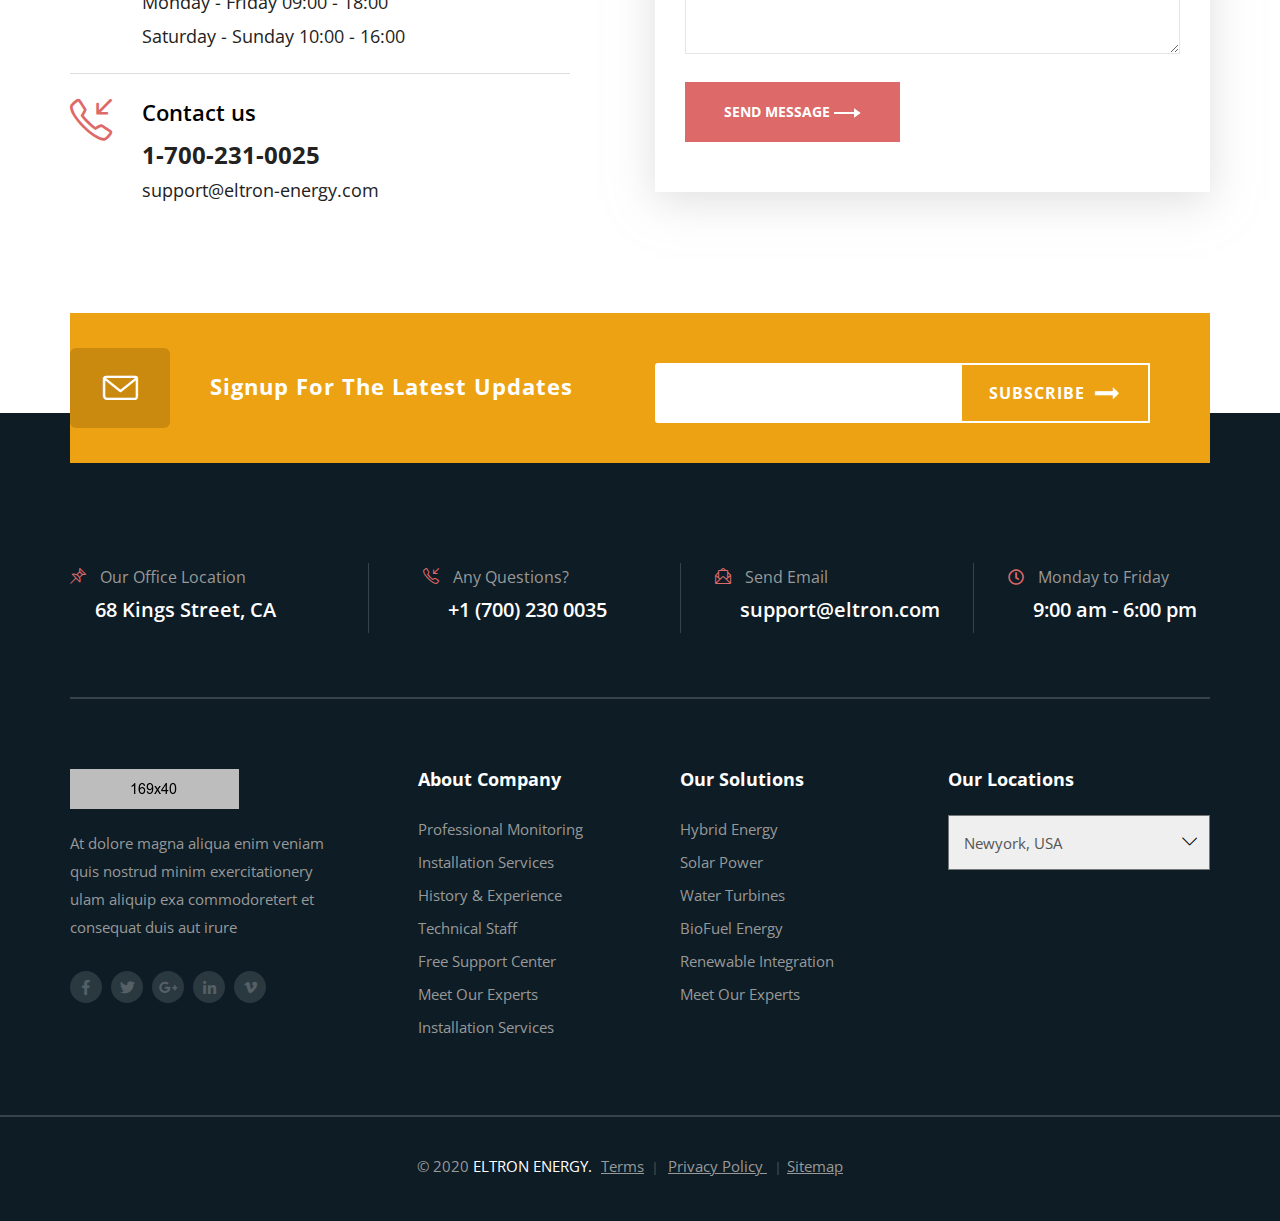
<file: contact.html>
<!DOCTYPE html>
<html lang="en">
<head>
	<meta charset="UTF-8">
	<title>Contact</title>
	<link rel="shortcut icon" href="assets/img/logo/ficon.png" type="image/x-icon">
	<meta name="author" content="Templines">
	<meta name="description" content="Eltron - Alternative Energy HTML Template">
	<meta name="keywords" content="	alternative energy, ecology, energy business, green energy, heating, hydropower, nature energy, power saving, recycling, renewable energy, solar energy, Solar Panels, wing turbines">
	<!-- Mobile Specific Meta -->
	<meta name="viewport" content="width=device-width, initial-scale=1">

	<link rel="stylesheet" href="assets/css/owl.carousel.css">
	<link rel="stylesheet" href="assets/css/fontawesome-all.css">
	<link rel="stylesheet" href="assets/css/simple-line-icons.css">
	<link rel="stylesheet" href="assets/css/animate.css">
	<link rel="stylesheet" href="assets/css/flaticon.css">
	<link rel="stylesheet" href="assets/css/bootstrap.min.css">
	<link rel="stylesheet" href="assets/css/video.min.css">
	<link rel="stylesheet" href="assets/css/lightbox.css">
	<link rel="stylesheet" href="assets/css/style.css">
</head>

<body>
	<div id="preloader"></div>
	<div class="up">
		<a href="#" class="scrollup text-center"><i class="fas fa-chevron-up"></i></a>
	</div>

<!-- Start of header section
	============================================= -->
	<header id="header_id" class="main_header header_style_one">
		<div class="header_top">
			<div class="container">
				<div class="row">
					<div class="col-md-6">
						<div class="header_top_contact ul-li clearfix">
							<ul>
								<li> <i class="icon-call-out"></i> +1 (700) 230-0035</li>
								<li> <i class="icon-envelope-letter"></i> support@eltron.com</li>
							</ul>
						</div>
					</div>
					<div class="col-md-6">
						<div class="header_top_info float-right">
							<div class="top_info_item top_info_menu ul-li clearfix">
								<ul>
									<li><a href="#">Careers</a></li>
									<li><a href="#">Media</a></li>
									<li><a href="#">FAQs</a></li>
								</ul>
							</div>
							<div class="top_info_item top_info_social ul-li clearfix">
								<ul>
									<li><a href="#"><i class="fab fa-facebook-f"></i></a></li>
									<li><a href="#"><i class="fab fa-twitter"></i></a></li>
									<li><a href="#"><i class="fab fa-google-plus-g"></i></a></li>
									<li><a href="#"><i class="fab fa-linkedin-in"></i></a></li>
									<li><a href="#"><i class="fab fa-vimeo-v"></i></a></li>
								</ul>
							</div>
						</div>
					</div>
				</div>
			</div>
		</div>
		<div class="site-main-menu clearfix">
			<div class="container">
				<div class="brand-logo float-left">
					<a href="#"><img src="assets/img/logo/logo1.png" alt=""></a>
				</div>
				<nav class="main_navigation desktop-menu ul-li">
					<ul id="main-nav" class="navbar-nav text-uppercase clearfix">
						<li class="dropdown">
							<a href="index.html">Home</a>
							<ul class="dropdown-menu clearfix">
								<li><a href="index.html">Home Page 1</a></li>
								<li><a href="index-2.html">Home Page 2</a></li>
							</ul>
						</li>
						<li><a href="about.html">About</a></li>
						<li class="dropdown">
							<a href="service.html">Services</a>
							<ul class="dropdown-menu clearfix">
								<li><a href="service.html">Service</a></li>
								<li><a href="service-single.html">Details</a></li>
							</ul>
						</li>
						<li class="dropdown">
							<a href="blog.html">News</a>
							<ul class="dropdown-menu clearfix">
								<li><a href="blog.html">Blog</a></li>
								<li><a href="blog-single.html">Details</a></li>
							</ul>
						</li>
						<li><a href="contact.html">Contact</a></li>
					</ul>
				</nav>
				<div class="site-search-btn float-right">
					<div class="el-search position-relative">
						<i class="el-search-btn fas fa-search"></i>
						<div class="search-body">
							<div class="search-form">
								<form action="#">
									<input class="search-input" type="search" placeholder="Search Here">
									<div class="outer-close el-search-btn">
										<i class="fas fa-times"></i>
									</div>
									<button type="submit" class="search-close">
										<i class="fas fa-search"></i>
									</button>
								</form>
							</div>
						</div>
					</div>
					<div class="con-btn text-center  text-uppercase">
						<a href="#">consultation <i class="flaticon-next"></i></a>
					</div>
				</div>
			</div>
		</div>
		<!-- desktop-menu -->
		<div class="el-mobile_menu relative-position">
			<div class="el-mobile_menu_button s2-open_mobile_menu">
				<i class="fas fa-bars"></i>
			</div>
			<div class="el-mobile_menu_wrap">
				<div class="mobile_menu_overlay s2-open_mobile_menu"></div>
				<div class="el-mobile_menu_content">
					<div class="el-mobile_menu_close s2-open_mobile_menu">
						<i class="fas fa-arrow-circle-right"></i>
					</div>
					<div class="m-brand-logo text-center">
						<a href="#"><img src="assets/img/logo/logo1.png" alt=""></a>
					</div>
					<div class="mobile-search">
						<form class="form-item position-relative" action="#" method="">
							<input type="search" placeholder="search...">
							<button type="submit" ><i class="fas fa-search"></i></button>
						</form>
					</div>
					<nav class="el-mobile-main-navigation  clearfix ul-li">
						<ul id="main-nav" class="navbar-nav text-capitalize clearfix">
							<li class="dropdown">
								<a href="index.html">Home</a>
								<ul class="dropdown-menu clearfix">
									<li><a href="index.html">Home Page 1</a></li>
									<li><a href="index-2.html">Home Page 2</a></li>
								</ul>
							</li>
							<li><a href="about.html">About</a></li>
							<li class="dropdown">
								<a href="service.html">Services</a>
								<ul class="dropdown-menu clearfix">
									<li><a href="service.html">Service</a></li>
									<li><a href="service-single.html">Details</a></li>
								</ul>
							</li>
							<li class="dropdown">
								<a href="blog.html">News</a>
								<ul class="dropdown-menu clearfix">
									<li><a href="blog.html">Blog</a></li>
									<li><a href="blog-single.html">Details</a></li>
								</ul>
							</li>
							<li><a href="contact.html">Contact</a></li>
						</ul>
					</nav>
					<div class="mobile-contact-info text-center ul-li-block">
						<ul>
							<li> <i class="icon-call-out"></i> +1 (700) 230-0035</li>
							<li> <i class="icon-envelope-letter"></i> support@eltron.com</li>
						</ul>
					</div>
					<div class="mobile-follow text-center ul-li">
						<span>Follow Eltron:</span>
						<ul>
							<li><a href="#"><i class="fab fa-facebook-f"></i></a></li>
							<li><a href="#"><i class="fab fa-twitter"></i></a></li>
							<li><a href="#"><i class="fab fa-google-plus-g"></i></a></li>
							<li><a href="#"><i class="fab fa-linkedin-in"></i></a></li>
							<li><a href="#"><i class="fab fa-vimeo-v"></i></a></li>
						</ul>
					</div>
					<div class="mobile-consult-btn text-uppercase">
						<a href="#">Consultation</a>
					</div>
				</div>
			</div>
		</div>
	</header>
<!-- End of header section
	============================================= -->

<!-- Start of breadcrumb section
	============================================= -->
	<section id="breadcrumb" class="breadcrumb-section position-relative" data-background="assets/img/background/bcbg.jpg">
		<div class="background_overlay"></div>
		<div class="container">
			<div class="breadcrumb-content headline">
				<h2 class="breadcrumb-title"> Contact us</h2>
				<div class="breadcrumb_item ul-li">
					<ul class="breadcrumb">
						<li class="breadcrumb-item"><a href="#">Home</a></li>
						<li class="breadcrumb-item active">Get in Touch</li>
					</ul>
				</div>
			</div>
		</div>
	</section>
<!-- End of breadcrumb section
	============================================= -->

<!-- Start of Contact map section
	============================================= -->
	<div id="google-map">
		<div class="earth3dmap-com"><iframe id="iframemap" src="https://maps.google.com/maps?q=newyork&amp;ie=UTF8&amp;iwloc=&amp;output=embed" width="100%" height="500" frameborder="0" scrolling="no"></iframe><div style="color: #333; font-size: 14px; font-family: Arial, Helvetica, sans-serif; text-align: right; padding: 10px;"><a style="color: #333; text-decoration: underline; font-size: 14px; font-family: Arial, Helvetica, sans-serif; text-align: right;" href="http://earth3dmap.com/?from=embed" target="_blank" ></a></div>
	</div><!-- /#google-map-->
<!-- End Contact map section
	============================================= -->		

<!-- Start of Contact content
	============================================= -->
	<section id="contact-page-area" class="contact-page-section">
		<div class="container">
			<div class="row">
				<div class="col-lg-6 col-md-12">
					<div class="contact-form-text headline pera-content">
						<h3>Have a question? Get a
						Free Consultation  </h3>
						<p>Dolore eu fugiat nulla pariatur excepteur sint occaecat cupidatat non
						proident suntin culpa qui officia deserunt mollitys.</p>
						<div class="el-contact-info">
							<div class="contact-address">
								<div class="contact-icon">
									<i class="icon-pin"></i>
								</div>
								<div class="contact-text pera-content headline">
									<h4>Corporate Office</h4>
									<p>68 Kings Street, Town Hall North Avenue,
									California 33089 - USA</p>
								</div>
							</div>
							<div class="contact-address">
								<div class="contact-icon">
									<i class="far fa-clock"></i>
								</div>
								<div class="contact-text pera-content headline">
									<h4>Customer Support</h4>
									<p>Monday - Friday  09:00 - 18:00 <br>
									Saturday - Sunday  10:00 - 16:00</p>
								</div>
							</div>
							<div class="contact-address">
								<div class="contact-icon">
									<i class="icon-call-in"></i>
								</div>
								<div class="contact-text pera-content headline">
									<h4>Contact us</h4>
									<p><STRONG>1-700-231-0025 <br></STRONG>
									support@eltron-energy.com</p>
								</div>
							</div>
						</div>
					</div>
				</div>
				<div class="col-lg-6 col-md-12">
					<div class="el-contact-form headline">
						<h3>Send a Message!</h3>
						<div class="contact-form-area contact-form">
							<form method="post" action="sendemail.php" id="contact-form">
								<input class="" name="name" type="text" placeholder="Full Name">
								<input class="" name="email" type="email" placeholder="Email">
								<input class="" name="subject" type="text" placeholder="Subject">
								<textarea id="message" name="message" placeholder="Comments*"></textarea>
								<div class="sub-button  text-uppercase">
									<button type="submit" value="Submit">Send Message <img src="assets/img/arrow3.png" alt=""></button> 
								</div> 
							</form>
						</div>
					</div>
				</div>
			</div>
		</div>
	</section>
<!-- End of Contact content
	============================================= -->	

<!-- Start of Footer section
	============================================= -->
	<footer id="footer-id" class="footer-section">
		<div class="newslatter-section">
			<div class="container">
				<div class="newslatter-content clearfix">
					<div class="row">
						<div class="col-lg-6">
							<div class="newslatter-icon float-left">
								<i class="icon-envelope"></i>
							</div>
							<div class="newslatter-text">
								<h2>Signup For The Latest Updates</h2>
							</div>
							
						</div>
						<div class="col-lg-6">
							<div class="newslatter-form">
								<div class="newslatter-form position-relative">
									<form action="#">
										<input class="email" name="email" type="email">
										<div class="nws-button position-absolute text-capitalize">
											<button class="hover-btn" type="submit" value="Submit"> Subscribe <i class="flaticon-next"></i></button>
										</div>
									</form>
								</div>
							</div>
						</div>
					</div>
				</div>
			</div>
		</div>
		<div class="footer-content">
			<div class="container">
				<div class="footer-contact-info">
					<div class="row">
						<div class="col-lg-3">
							<div class="footer-icon-text-contact-info headline pera-content">
								<p><i class="icon-pin"></i> Our Office Location</p>
								<h3>68 Kings Street, CA</h3>
							</div>
						</div>
						<div class="col-lg-3">
							<div class="footer-icon-text-contact-info headline pera-content">
								<p><i class="icon-call-in"></i> Any Questions?</p>
								<h3>+1 (700) 230 0035</h3>
							</div>
						</div>
						<div class="col-lg-3">
							<div class="footer-icon-text-contact-info headline pera-content">
								<p><i class="icon-envelope-letter"></i> Send Email</p>
								<h3>support@eltron.com</h3>
							</div>
						</div>
						<div class="col-lg-3">
							<div class="footer-icon-text-contact-info headline pera-content">
								<p><i class="far fa-clock"></i> Monday to Friday</p>
								<h3>9:00 am - 6:00 pm</h3>
							</div>
						</div>
					</div>
				</div>
				<div class="footer-widget-area">
					<div class="row">
						<div class="col-lg-3 col-md-6">
							<div class="footer-widget-item pera-content">
								<div class="footer-logo-widget">
									<a class="footer-logo" href="#"><img src="assets/img/logo/f-logo.png" alt=""></a>
									<p>At dolore magna aliqua enim veniam
										quis nostrud minim exercitationery ulam
										aliquip exa commodoretert et consequat duis
									aut irure</p>
									<div class="footer-social">
										<a href="#"><i class="fab fa-facebook-f"></i></a>
										<a href="#"><i class="fab fa-twitter"></i></a>
										<a href="#"><i class="fab fa-google-plus-g"></i></a>
										<a href="#"><i class="fab fa-linkedin-in"></i></a>
										<a href="#"><i class="fab fa-vimeo-v"></i></a>
									</div>
								</div>
							</div>
						</div>
						<div class="col-lg-3 col-md-6">
							<div class="footer-widget-item pera-content">
								<div class="footer-menu-widget ul-li-block">
									<h3 class="el-widget-title">About Company</h3>
									<ul>
										<li><a href="#">Professional Monitoring</a></li>
										<li><a href="#">Installation Services</a></li>
										<li><a href="#">History & Experience</a></li>
										<li><a href="#">Technical Staff</a></li>
										<li><a href="#">Free Support Center</a></li>
										<li><a href="#">Meet Our Experts</a></li>
										<li><a href="#">Installation Services</a></li>
									</ul>
								</div>
							</div>
						</div>
						<div class="col-lg-3 col-md-6">
							<div class="footer-widget-item pera-content">
								<div class="footer-menu-widget ul-li-block">
									<h3 class="el-widget-title">Our Solutions</h3>
									<ul>
										<li><a href="#">Hybrid Energy</a></li>
										<li><a href="#">Solar Power</a></li>
										<li><a href="#">Water Turbines</a></li>
										<li><a href="#">BioFuel Energy</a></li>
										<li><a href="#">Renewable Integration</a></li>
										<li><a href="#">Meet Our Experts</a></li>
									</ul>
								</div>
							</div>
						</div>
						<div class="col-lg-3 col-md-6">
							<div class="footer-widget-item pera-content">
								<div class="footer-location-widget ul-li-block">
									<h3 class="el-widget-title">Our Locations</h3>
									<div class="loaction-select position-relative">
										<select>
											<option>
												Newyork, USA
											</option>
											<option>
												London, UK
											</option>
											<option>
												Paris, France
											</option>
										</select>
									</div>
									<div class="footer-map">
										<div class="earth3dmap-com"><iframe id="iframemap" src="https://maps.google.com/maps?q=newyork&amp;ie=UTF8&amp;iwloc=&amp;output=embed" width="100%" height="170" frameborder="0" scrolling="no"></iframe></div>
									</div>
								</div>
							</div>
						</div>
					</div>
				</div>
			</div>
		</div>
		<div class="footer-copyright-text text-center">
			<p>© 2020 <a href="#">ELTRON ENERGY.</a></p>
			<div class="copyright-menu">
				<a href="#">Terms</a>
				<a href="#"> Privacy Policy </a>
				<a href="#">Sitemap</a>
			</div>
		</div>
	</footer>
<!-- End of Footer section
	============================================= -->	

	<!-- For Js Library -->
	<script src="assets/js/jquery.min.js"></script>
	<script src="assets/js/bootstrap.min.js"></script>
	<script src="assets/js/popper.min.js"></script>
	<script src="assets/js/owl.carousel.min.js"></script>
	<script src="assets/js/jarallax.js"></script>
	<script src="assets/js/jquery.magnific-popup.min.js"></script>
	<script src="assets/js/appear.js"></script>
	<script src="assets/js/isotope.pkgd.min.js"></script>
	<script src="assets/js/masonry.pkgd.min.js"></script>
	<script src="assets/js/imagesloaded.pkgd.min.js"></script>
	<script src="assets/js/lightbox.js"></script>
	<script src="assets/js/waypoints.min.js"></script>
	<script src="assets/js/jquery.counterup.min.js"></script>
	<script src="assets/js/tilt.jquery.min.js"></script>
	<script src="assets/js/wow.min.js"></script>
	<script src="assets/js/validate.js"></script>
	<script src="assets/js/script.js"></script>
	<script src="assets/js/script-2.js"></script>
	<script src="assets/js/gmap3.min.js"></script>
	<script src="http://maps.google.com/maps/api/js?key=AIzaSyC61_QVqt9LAhwFdlQmsNwi5aUJy9B2SyA"></script>
</body>
</html>
</file>
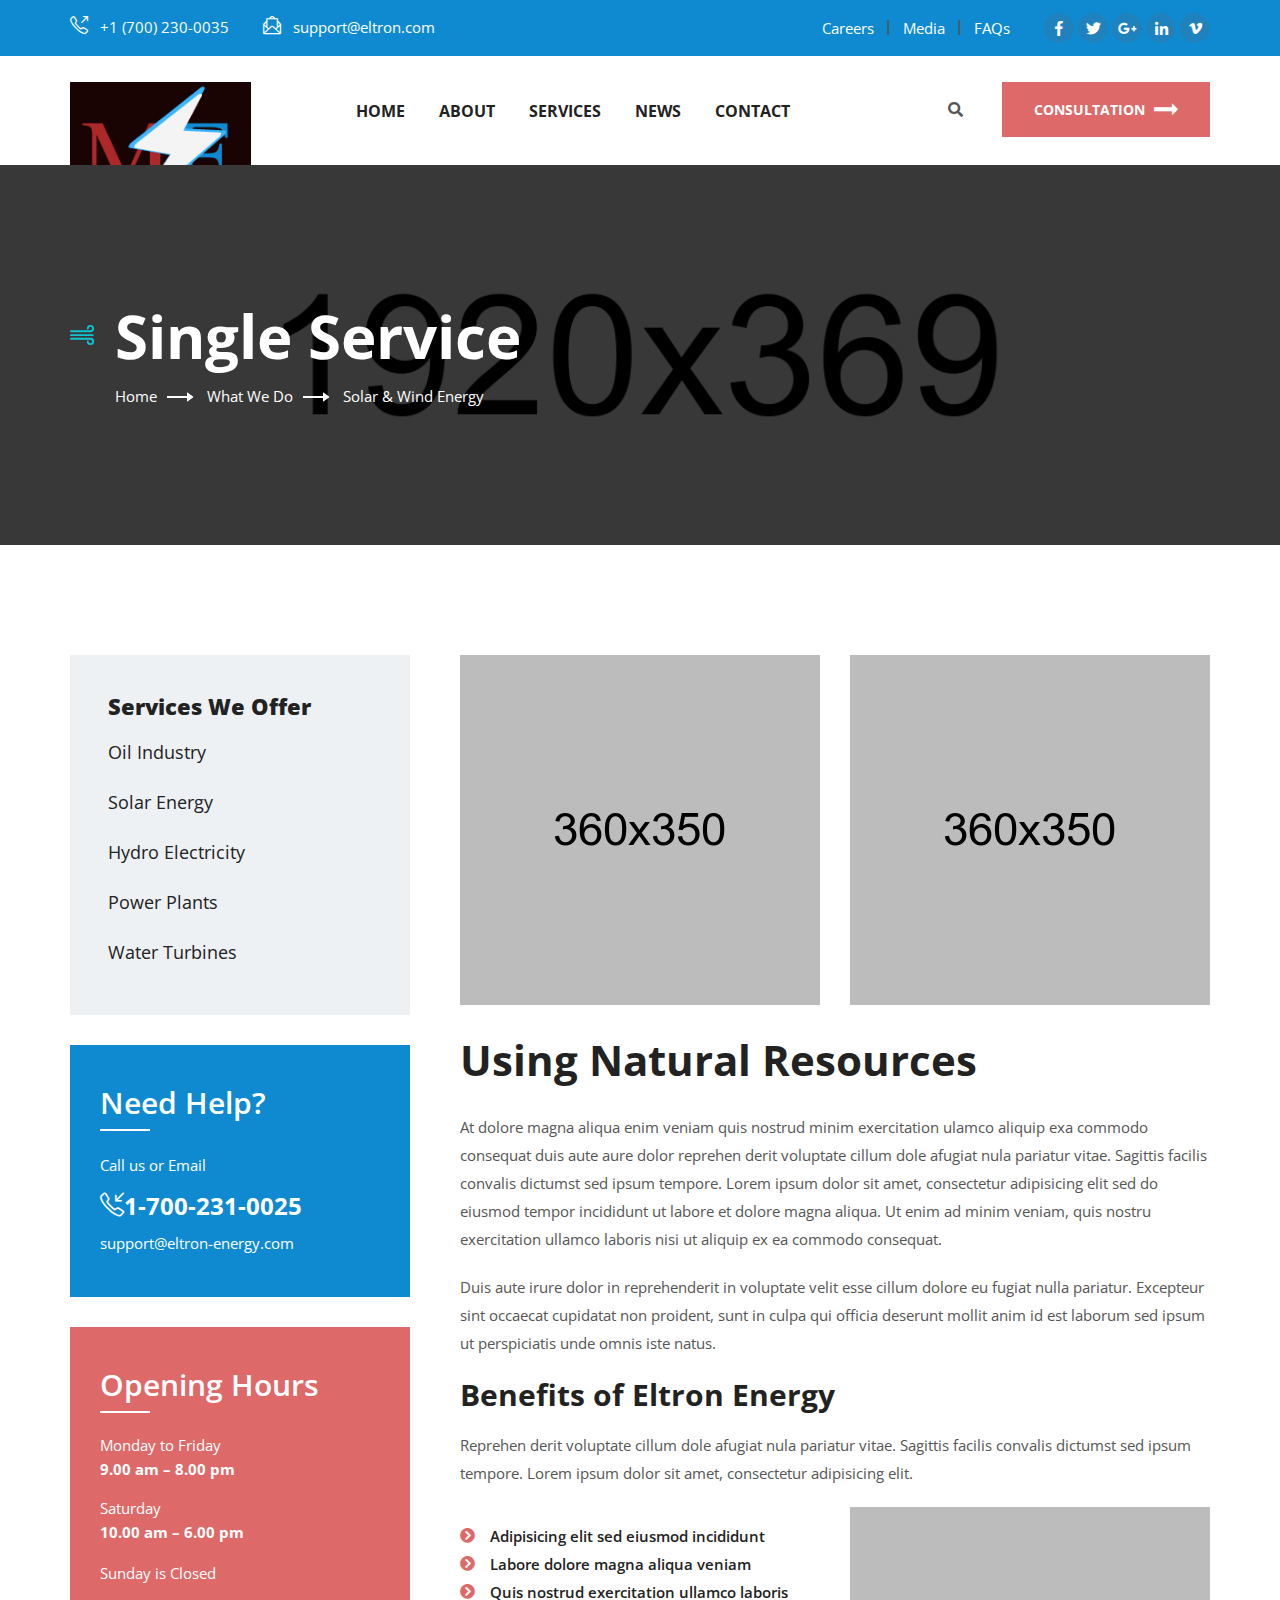
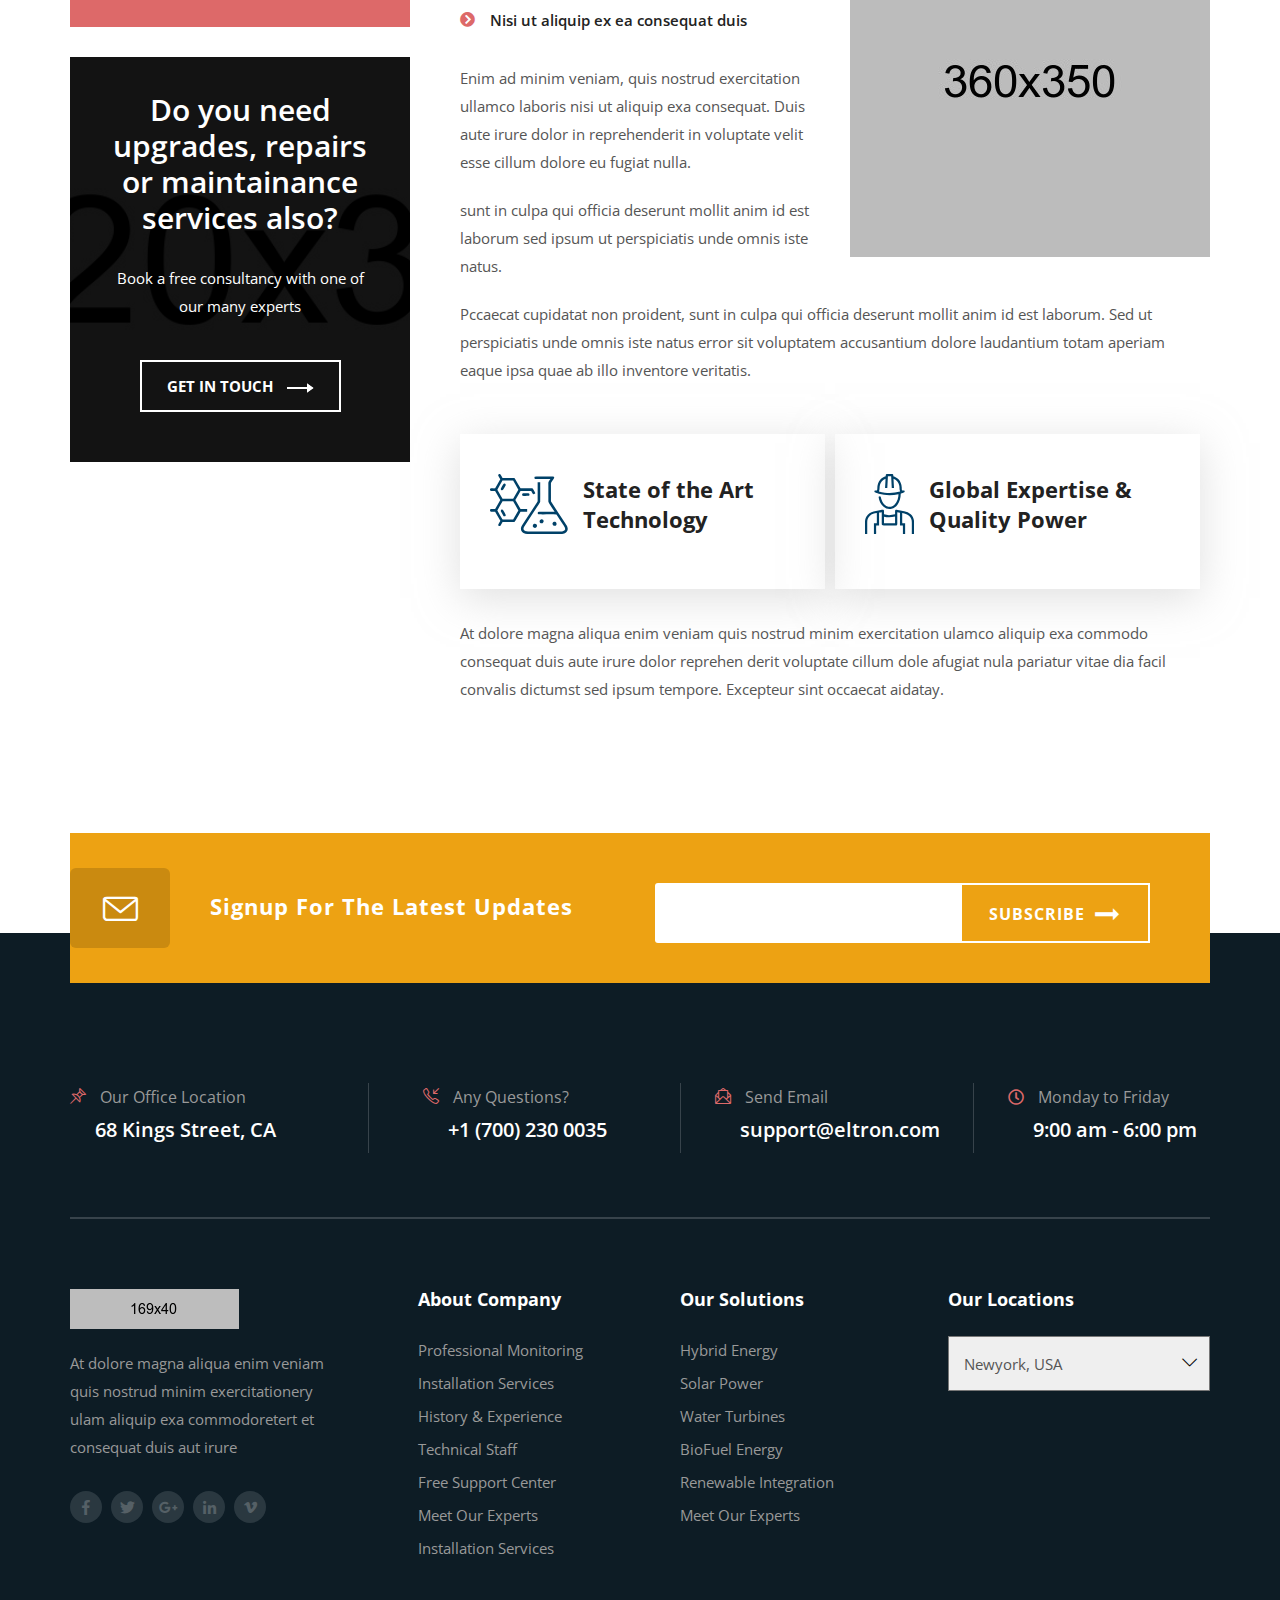
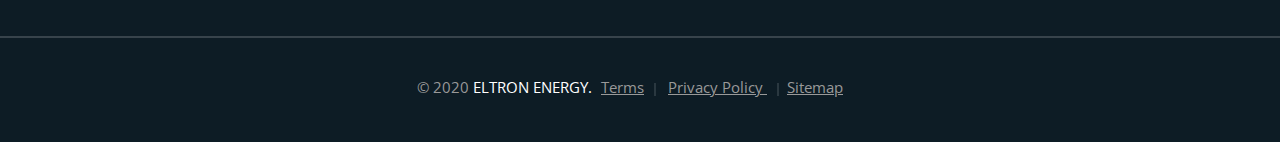
<file: service-single.html>
<!DOCTYPE html>
<html lang="en">
<head>
	<meta charset="UTF-8">
	<title>Service Details</title>
	<link rel="shortcut icon" href="assets/img/logo/ficon.png" type="image/x-icon">
	<meta name="author" content="Templines">
	<meta name="description" content="Eltron - Alternative Energy HTML Template">
	<meta name="keywords" content="	alternative energy, ecology, energy business, green energy, heating, hydropower, nature energy, power saving, recycling, renewable energy, solar energy, Solar Panels, wing turbines">
	<!-- Mobile Specific Meta -->
	<meta name="viewport" content="width=device-width, initial-scale=1">

	<link rel="stylesheet" href="assets/css/owl.carousel.css">
	<link rel="stylesheet" href="assets/css/fontawesome-all.css">
	<link rel="stylesheet" href="assets/css/simple-line-icons.css">
	<link rel="stylesheet" href="assets/css/animate.css">
	<link rel="stylesheet" href="assets/css/flaticon.css">
	<link rel="stylesheet" href="assets/css/bootstrap.min.css">
	<link rel="stylesheet" href="assets/css/video.min.css">
	<link rel="stylesheet" href="assets/css/lightbox.css">
	<link rel="stylesheet" href="assets/css/style.css">
</head>

<body>

<!-- Start of header section
	============================================= -->
	<header id="header_id" class="main_header header_style_one">
		<div class="header_top">
			<div class="container">
				<div class="row">
					<div class="col-md-6">
						<div class="header_top_contact ul-li clearfix">
							<ul>
								<li> <i class="icon-call-out"></i> +1 (700) 230-0035</li>
								<li> <i class="icon-envelope-letter"></i> support@eltron.com</li>
							</ul>
						</div>
					</div>
					<div class="col-md-6">
						<div class="header_top_info float-right">
							<div class="top_info_item top_info_menu ul-li clearfix">
								<ul>
									<li><a href="#">Careers</a></li>
									<li><a href="#">Media</a></li>
									<li><a href="#">FAQs</a></li>
								</ul>
							</div>
							<div class="top_info_item top_info_social ul-li clearfix">
								<ul>
									<li><a href="#"><i class="fab fa-facebook-f"></i></a></li>
									<li><a href="#"><i class="fab fa-twitter"></i></a></li>
									<li><a href="#"><i class="fab fa-google-plus-g"></i></a></li>
									<li><a href="#"><i class="fab fa-linkedin-in"></i></a></li>
									<li><a href="#"><i class="fab fa-vimeo-v"></i></a></li>
								</ul>
							</div>
						</div>
					</div>
				</div>
			</div>
		</div>
		<div class="site-main-menu clearfix">
			<div class="container">
				<div class="brand-logo float-left">
					<a href="#"><img src="assets/img/logo/logo1.png" alt=""></a>
				</div>
				<nav class="main_navigation desktop-menu ul-li">
					<ul id="main-nav" class="navbar-nav text-uppercase clearfix">
						<li class="dropdown">
							<a href="index.html">Home</a>
							<ul class="dropdown-menu clearfix">
								<li><a href="index.html">Home Page 1</a></li>
								<li><a href="index-2.html">Home Page 2</a></li>
							</ul>
						</li>
						<li><a href="about.html">About</a></li>
						<li class="dropdown">
							<a href="service.html">Services</a>
							<ul class="dropdown-menu clearfix">
								<li><a href="service.html">Service</a></li>
								<li><a href="service-single.html">Details</a></li>
							</ul>
						</li>
						<li class="dropdown">
							<a href="blog.html">News</a>
							<ul class="dropdown-menu clearfix">
								<li><a href="blog.html">Blog</a></li>
								<li><a href="blog-single.html">Details</a></li>
							</ul>
						</li>
						<li><a href="contact.html">Contact</a></li>
					</ul>
				</nav>
				<div class="site-search-btn float-right">
					<div class="el-search position-relative">
						<i class="el-search-btn fas fa-search"></i>
						<div class="search-body">
							<div class="search-form">
								<form action="#">
									<input class="search-input" type="search" placeholder="Search Here">
									<div class="outer-close el-search-btn">
										<i class="fas fa-times"></i>
									</div>
									<button type="submit" class="search-close">
										<i class="fas fa-search"></i>
									</button>
								</form>
							</div>
						</div>
					</div>
					<div class="con-btn text-center  text-uppercase">
						<a href="#">consultation <i class="flaticon-next"></i></a>
					</div>
				</div>
			</div>
		</div>
		<!-- desktop-menu -->
		<div class="el-mobile_menu relative-position">
			<div class="el-mobile_menu_button s2-open_mobile_menu">
				<i class="fas fa-bars"></i>
			</div>
			<div class="el-mobile_menu_wrap">
				<div class="mobile_menu_overlay s2-open_mobile_menu"></div>
				<div class="el-mobile_menu_content">
					<div class="el-mobile_menu_close s2-open_mobile_menu">
						<i class="fas fa-arrow-circle-right"></i>
					</div>
					<div class="m-brand-logo text-center">
						<a href="#"><img src="assets/img/logo/logo1.png" alt=""></a>
					</div>
					<div class="mobile-search">
						<form class="form-item position-relative" action="#" method="">
							<input type="search" placeholder="search...">
							<button type="submit" ><i class="fas fa-search"></i></button>
						</form>
					</div>
					<nav class="el-mobile-main-navigation  clearfix ul-li">
						<ul id="main-nav" class="navbar-nav text-capitalize clearfix">
							<li class="dropdown">
								<a href="index.html">Home</a>
								<ul class="dropdown-menu clearfix">
									<li><a href="index.html">Home Page 1</a></li>
									<li><a href="index-2.html">Home Page 2</a></li>
								</ul>
							</li>
							<li><a href="about.html">About</a></li>
							<li class="dropdown">
								<a href="service.html">Services</a>
								<ul class="dropdown-menu clearfix">
									<li><a href="service.html">Service</a></li>
									<li><a href="service-single.html">Details</a></li>
								</ul>
							</li>
							<li class="dropdown">
								<a href="blog.html">News</a>
								<ul class="dropdown-menu clearfix">
									<li><a href="blog.html">Blog</a></li>
									<li><a href="blog-single.html">Details</a></li>
								</ul>
							</li>
							<li><a href="contact.html">Contact</a></li>
						</ul>
					</nav>
					<div class="mobile-contact-info text-center ul-li-block">
						<ul>
							<li> <i class="icon-call-out"></i> +1 (700) 230-0035</li>
							<li> <i class="icon-envelope-letter"></i> support@eltron.com</li>
						</ul>
					</div>
					<div class="mobile-follow text-center ul-li">
						<span>Follow Eltron:</span>
						<ul>
							<li><a href="#"><i class="fab fa-facebook-f"></i></a></li>
							<li><a href="#"><i class="fab fa-twitter"></i></a></li>
							<li><a href="#"><i class="fab fa-google-plus-g"></i></a></li>
							<li><a href="#"><i class="fab fa-linkedin-in"></i></a></li>
							<li><a href="#"><i class="fab fa-vimeo-v"></i></a></li>
						</ul>
					</div>
					<div class="mobile-consult-btn text-uppercase">
						<a href="#">Consultation</a>
					</div>
				</div>
			</div>
		</div>
	</header>
<!-- End of header section
	============================================= -->

<!-- Start of breadcrumb section
	============================================= -->
	<section id="breadcrumb" class="breadcrumb-section position-relative" data-background="assets/img/background/bcbg.jpg">
		<div class="background_overlay"></div>
		<div class="container">
			<div class="breadcrumb-content headline">
				<h2 class="breadcrumb-title"> Single Service</h2>
				<div class="breadcrumb_item ul-li">
					<ul class="breadcrumb">
						<li class="breadcrumb-item"><a href="#">Home</a></li>
						<li class="breadcrumb-item"><a href="#">What We Do</a></li>
						<li class="breadcrumb-item active">Solar & Wind Energy</li>
					</ul>
				</div>
			</div>
		</div>
	</section>
<!-- End of breadcrumb section
	============================================= -->

<!-- Start of service single section
	============================================= -->
	<section id="service-details" class="service-details-section">
		<div class="container">
			<div class="row">
				<div class="col-lg-4 col-md-6">
					<div class="service-sidebar">
						<div class="service-sidebar-widget">
							<div class="service-cat-widget ul-li-block">
								<h3 class="widget-title">Services We Offer</h3>
								<ul>
									<li><a href="#">Oil Industry</a></li>
									<li><a href="#">Solar Energy</a></li>
									<li><a href="#">Hydro Electricity</a></li>
									<li><a href="#">Power Plants</a></li>
									<li><a href="#">Water Turbines</a></li>
								</ul>
							</div>
						</div>
						<div class="service-sidebar-widget">
							<div class="help-widget pera-content">
								<h3 class="widget-title">Need Help?</h3>
								<span>Call us or Email</span>
								<div class="contact-text pera-content headline">
									<p><i class="icon-call-in"></i><strong>1-700-231-0025 <br></strong>
									support@eltron-energy.com</p>
								</div>
							</div>
						</div>
						<div class="service-sidebar-widget">
							<div class="opening-hour-widget">
								<h3 class="widget-title">Opening Hours</h3>
								<div class="opening-hour-content">
									<span>Monday to Friday</span>
									<strong>9.00 am – 8.00 pm</strong>
								</div>
								<div class="opening-hour-content">
									<span>Saturday</span>
									<strong>10.00 am – 6.00 pm</strong>
								</div>
								<span>Sunday is Closed</span>
							</div>
						</div>
						<div class="add-widget text-center pera-content position-relative" data-background="assets/img/background/bcbg.jpg">
							<div class="background_overlay"></div>
							<h3>Do you need
								upgrades, repairs
								or maintainance
							services also?</h3>
							<p>Book a free consultancy
							with one of our many experts</p>
							<a href="#">GET in Touch <img src="assets/img/arrow3.png" alt=""></a>
						</div>
					</div>
				</div>
				<div class="col-lg-8 col-md-12">
					<div class="service-single-content">
						<div class="service-details-img-pair">
							<div class="row">
								<div class="col-md-6">
									<img src="assets/img/service/serd1.jpg" alt="">
								</div>
								<div class="col-md-6">
									<img src="assets/img/service/serd2.jpg" alt="">
								</div>
							</div>
						</div>
						<h3>Using Natural Resources</h3>
						<article>
							At dolore magna aliqua enim veniam quis nostrud minim exercitation ulamco aliquip exa commodo
							consequat duis aute aure dolor reprehen derit voluptate cillum dole afugiat nula pariatur vitae. Sagittis
							facilis convalis dictumst sed ipsum tempore. Lorem ipsum dolor sit amet, consectetur adipisicing elit sed
							do eiusmod tempor incididunt ut labore et dolore magna aliqua. Ut enim ad minim veniam, quis nostru
							exercitation ullamco laboris nisi ut aliquip ex ea commodo consequat. 
						</article>
						<article>
							Duis aute irure dolor in reprehenderit in voluptate velit esse cillum dolore eu fugiat nulla pariatur.
							Excepteur sint occaecat cupidatat non proident, sunt in culpa qui officia deserunt mollit anim id est
							laborum sed ipsum ut perspiciatis unde omnis iste natus.
						</article>
						<h4>Benefits of Eltron Energy</h4>
						<article>Reprehen derit voluptate cillum dole afugiat nula pariatur vitae. Sagittis facilis convalis dictumst sed ipsum
						tempore. Lorem ipsum dolor sit amet, consectetur adipisicing elit.</article>
						<div class="row">
							<div class="col-md-6">
								<div class="service-details-list ul-li-block">
									<ul>
										<li>Adipisicing elit sed eiusmod incididunt</li>
										<li>Labore dolore magna aliqua veniam</li>
										<li>Quis nostrud exercitation ullamco laboris</li>
										<li>Nisi ut aliquip ex ea consequat duis</li>
									</ul>
									<article>
										Enim ad minim veniam, quis nostrud exercitation 
										ullamco laboris nisi ut aliquip exa consequat. Duis
										aute irure dolor in reprehenderit in voluptate velit
										esse cillum dolore eu fugiat nulla. 
									</article>
									<article>
										sunt in culpa qui officia deserunt mollit anim id est
										laborum sed ipsum ut perspiciatis unde omnis iste natus.
									</article>
								</div>
							</div>
							<div class="col-md-6">
								<img src="assets/img/service/serd1.jpg" alt="">
							</div>
						</div>
						<article>
							Pccaecat cupidatat non proident, sunt in culpa qui
							officia deserunt mollit anim id est laborum. Sed ut
							perspiciatis unde omnis iste natus error sit voluptatem accusantium dolore laudantium totam aperiam
							eaque ipsa quae ab illo inventore veritatis.
						</article>
						<div class="service-single-icon-text">
							<div class="site-info-icon-text position-relative">
								<div class="site-info-icon float-left">
									<svg id="info-1" data-name="Layer 1" xmlns="http://www.w3.org/2000/svg" viewBox="0 0 261.89 202.21"><path class="cls-1" d="M249.79,133.19c1.77-1.07,4.38-2.13,6.13-.51,3.12,3.72,4.83,8.38,7.58,12.35,12.89.57,25.85-.11,38.76.32,1.86.07,2.77,1.82,3.67,3.19,6.19,10.49,12.2,21.08,18.27,31.64,12.65,0,25.3-.06,37.95,0,2.54-.27,4.09,2.09,5.19,4,2.22,4.09,4.74,8,6.84,12.18a45.07,45.07,0,0,1-7.65,4c-2-3.91-4.36-7.59-6.39-11.46-12,0-24-.25-36,.1-5.52,10.36-11.66,20.38-17.49,30.57,5.89,10.17,11.88,20.27,17.59,30.54,7.41.16,14.83.09,22.25.06,0,2.93.05,5.87.06,8.81-7.46,0-14.92-.08-22.37.05-5.46,9.94-11.32,19.66-16.93,29.51a27.93,27.93,0,0,1-3.75,5.28c-13.3.15-26.59.06-39.89.06-2.19,3.84-4.32,7.71-6.61,11.48-1.1,2.32-4.08,2.11-6.13,1.43a26.08,26.08,0,0,1-2.21-3.34c1.64-4.57,4.54-8.5,6.82-12.73.74-1,.15-2.19-.4-3.11-5.55-9.59-11.22-19.11-16.62-28.79-4.82,0-9.64-.15-14.45,0-2.85-1.2-2.94-4.15-2.55-6.8.85-.64,1.72-1.27,2.59-1.9,4.84-.11,9.68-.06,14.53-.11,5.61-10.25,12-20.13,17.27-30.51-5.48-10.33-11.65-20.31-17.41-30.5-4.86-.17-9.76.39-14.57-.26-3.05-.92-2.6-4.38-2.39-6.84,5.17-3.23,11.5-.77,17.17-1.91,5.53-10.25,12-20.07,17.19-30.46-1.91-4.57-5.09-8.51-7.09-13,.35-1.12.72-2.24,1.08-3.36m13.41,21c-4.95,9.93-11,19.25-16.4,29-1.35,1.65.34,3.36,1,4.91,5.31,8.95,10.34,18.07,15.66,27,11.89.55,23.85.12,35.78.2,5.64-10.34,11.81-20.39,17.51-30.7C310.88,174.39,305,164.25,299.2,154c-12,0-24-.27-36,.13M246,254.6c5.22,9.38,10.73,18.59,16,27.93.8,1.13,1.28,3.09,3.08,2.7,11.39,0,22.79.17,34.18-.11,5.69-10.29,11.82-20.32,17.5-30.62C310.91,244.34,305,234.21,299.21,224c-11.88-.08-23.75,0-35.63-.05-5.82,10.23-11.85,20.35-17.61,30.63Z" transform="translate(-221.25 -131.85)"></path><path class="cls-1" d="M371.82,141.22a21.67,21.67,0,0,1,7.3-.95c18,.11,36-.07,54.06.08a4.3,4.3,0,0,1,4.29,5.24c-2.91,6-8,10.89-10.78,17-.12,15,0,29.94,0,44.91.2,5.64-.42,11.35.28,17,15.82,24.56,31.95,48.94,47.86,73.44,3.3,5.17,7.52,10.21,8.16,16.55,1.09,6.31-2.45,12.81-8,15.8-6.25,3.8-13.8,4-20.89,3.79q-51.49,0-103,0a34,34,0,0,1-17-3.44c-5-2.73-9-8.07-8.65-14-.23-6.86,4.18-12.53,7.75-18q23.19-35.36,46.25-70.8c.94-1.65,2.53-3.16,2.41-5.2,0-21,.07-41.9-.06-62.84,2.91,0,5.82,0,8.74,0-.15,22.27.22,44.57-.18,66.83-3,5.57-6.86,10.61-10.17,16Q359.63,274,339.07,305.51c-3.13,4.41-7.52,11.19-2.88,16,3.58,2.92,8.37,3.77,12.88,3.76q55.55,0,111.09,0c5.44,0,11.54-1.63,14.38-6.71.46-6.41-4.07-11.3-7.25-16.33-7.35-11.42-15-22.65-22.13-34.2-19.37-.29-38.74,0-58.11-.13a14.81,14.81,0,0,1-4.3-1.16c-1-2.95-.81-7.12,3.09-7.48,17.74-.22,35.5.06,53.25-.14-5.7-8.84-11.49-17.64-17.23-26.46-1.8-2.8-4.25-5.6-3.94-9.17,0-18.67,0-37.34,0-56,.05-3.13-.43-6.43.85-9.38,1.85-3.15,4.16-6,6.13-9.06-16.81-.17-33.63.17-50.42-.16-3.78-.4-4.12-5-2.64-7.69Z" transform="translate(-221.25 -131.85)"></path><path class="cls-1" d="M264.9,168.41c1.2-1.93,2.43-4.79,5.21-4.39,2.67-.33,3.75,2.53,4.51,4.53-2.94,5.57-6.07,11.06-9.32,16.45-1.48,2.25-4.41,1.58-6.55.87-.58-1.73-1.92-3.58-.7-5.35,2-4.21,4.69-8,6.85-12.11Z" transform="translate(-221.25 -131.85)"></path><path class="cls-1" d="M332.61,197.1c3.81-.39,7.65-.06,11.48-.17,3.21,0,6.63-.46,9.6,1.13,1.36,2.77,1,6.9-2.65,7.43-6.67.09-13.5.8-20.07-.62l-1.45-2.32c-.07-2.23.74-4.74,3.09-5.45Z" transform="translate(-221.25 -131.85)"></path><path class="cls-1" d="M259,252.17c1.54-.14,3.14-.63,4.69-.13,1.7,1,2.51,2.94,3.51,4.58,2.49,4.65,5.67,9,7.49,13.95a35.4,35.4,0,0,1-2.42,3.27c-1.67.71-3.49.19-5.18,0-2.95-5.19-6.05-10.3-9-15.49-1.48-2,.14-4.23.89-6.16Z" transform="translate(-221.25 -131.85)"></path><path class="cls-1" d="M390.8,296.81c-4.12-3.13-2.85-10.7,2.32-11.94,4.23-1.4,9.36,2,8.9,6.61.29,2.81-1.79,4.89-3.78,6.5-2.52.2-5.4.72-7.44-1.17Z" transform="translate(-221.25 -131.85)"></path><path class="cls-1" d="M435.35,293.75c2.46-1.62,5.6-.8,8.09.37,1.72,2.4,3.19,5.49,1.73,8.4-1.62,4.35-8.05,5.35-11.15,2.08-1.54-1.27-1.71-3.38-2.37-5.11.83-2.12,1.46-4.66,3.7-5.74Z" transform="translate(-221.25 -131.85)"></path><path class="cls-1" d="M365.51,308.61c-.46-3.77,1.5-8.19,5.54-8.9,4.13-1.12,8.85,2.45,8.62,6.76.35,4.76-5.26,8.66-9.57,6.66-2.21-.64-3.28-2.86-4.59-4.52Z" transform="translate(-221.25 -131.85)"></path></svg>
								</div>
								<div class="site-info-text headline">
									<h3>State of the Art
									Technology</h3>
								</div>
							</div>
							<div class="site-info-icon-text position-relative">
								<div class="site-info-icon float-left">
									<svg data-name="Layer 1" xmlns="http://www.w3.org/2000/svg" viewBox="0 0 190.71 233.14"><path class="cls-1" d="M327.59,242.94c4-1.4,8.33-.8,12.52-.89,4.32.11,8.68-.29,13,.22,3.35,1.55,2.7,5.51,2.85,8.53,7,2.44,13.78,5.68,19.1,10.93,8.71,8.52,12.87,20.76,13.53,32.74.27,3.69-.42,7.73,1.47,11.12,2.4,1.65,5.6-.47,8.37.36a8.75,8.75,0,0,1,1.4,6.25c-4.47,3.26-10,4.48-15.18,6.15.28,15.11-3.68,30.58-12.72,42.84-5.62,7.59-13.45,13.92-22.78,16.13a35.48,35.48,0,0,1-31.1-7.67c-11.15-9.57-17.64-23.85-19.43-38.28l1.52-2.1c1-.4,2-.78,3-1.14,1.06.41,2.13.83,3.22,1.27,2,6.52,3.2,13.36,6.44,19.47,4.63,9.4,12.64,18.15,23.32,20.23,9.15,2.13,18.79-2,25.06-8.65C371.27,349.91,375.87,335,376,320.67c-25.32,5-51.86,4.82-76.84-1.88-5.66-1.82-11.74-3.05-16.62-6.6a8.12,8.12,0,0,1,1.4-6.21,26.5,26.5,0,0,1,7.27.36c2.37-1.29,2.23-4.52,2.44-6.84-.2-13.2,3.42-27.1,12.76-36.83,5.39-5.76,12.57-9.31,19.94-11.84a18.69,18.69,0,0,1,1.27-7.89m7.25,7.9c-.52,15.36-1.85,30.67-2.4,46q-4.41-.18-8.78-.51c.7-12,1.58-23.92,2-35.89C314.69,264,306.42,273.87,303.93,285c-2.46,8.2-.4,17.1-3.81,25.08a133.68,133.68,0,0,0,22.09,4.29c20,2,40.6,1.26,60-4.3-3.45-8-1.35-16.88-3.86-25.06-2.44-11.17-10.77-21-21.69-24.58.44,12,1.22,24,1.95,35.94q-4.41.3-8.8.47c-.46-15.36-1.82-30.67-2.36-46-4.22-.11-8.44-.12-12.65,0Z" transform="translate(-245.81 -242)"></path><path class="cls-1" d="M279.15,387.51c9.31-2,18.66-3.82,28.08-5.3,3.24-.41,6.52-1.57,9.82-1,2.05.85,2.8,3.24,2.66,5.31,0,4.08,0,8.17,0,12.27,13.87,4.86,28.95,3.36,42.95-.08.14-4.71-.19-9.42.12-14.1a4.17,4.17,0,0,1,5.36-3.48c10.06,1.6,20.14,3.22,30.11,5.38a50.13,50.13,0,0,1,25.25,11.72c8.33,7.31,12.76,18.32,13,29.3.06,15.85,0,31.7,0,47.56q-4.39,0-8.76,0c0-14.51,0-29,0-43.52.09-5.46-.3-11.07-2.55-16.11-3.23-8.16-10.42-14.23-18.39-17.53-5.18-2.29-10.83-3-16.32-4.09.07,13.31-.22,26.63.14,39.94,3.71-.07,7.42-.05,11.14,0,0,13.78,0,27.56,0,41.34q-4.29,0-8.56,0c-.15-11,.22-22-.29-32.94q-5.65.07-11.3,0c.15-16.69.06-33.37.05-50.05-3.44-.64-6.88-1.26-10.34-1.61-.05,12.67,0,25.35,0,38-.1,4,.54,8.12-.91,12L368,441.72c-14.95.11-29.89,0-44.84,0-3.79-.06-7.71.44-11.29-1.07-1.39-3.93-.92-8.12-1-12.18,0-12.67.05-25.34,0-38-3.47.36-6.9,1-10.32,1.61,0,16.69-.06,33.38,0,50.08-3.73,0-7.46,0-11.17-.1q-.63,12.67-.12,25.4a55.84,55.84,0,0,1-.36,7.63c-2.81-.08-5.62-.09-8.42-.05,0-13.78,0-27.56,0-41.34,3.71-.06,7.43-.07,11.16,0,.39-13.32.09-26.65.15-40-9.51,1.53-19.54,3.79-26.76,10.63-6.77,5.64-10.42,14.45-10.45,23.18-.09,15.82,0,31.64-.05,47.46q-4.4,0-8.76,0c.09-15.51,0-31,0-46.53.18-7.5,1.78-15.14,5.78-21.57,6-9.95,16.46-16.55,27.53-19.43m40.55,20.4c0,8.39,0,16.78,0,25.18q21.49.11,43,0,0-12.74,0-25.45c-14.05,3.14-29,4.2-43,.28Z" transform="translate(-245.81 -242)"></path></svg>
								</div>
								<div class="site-info-text headline">
									<h3>Global Expertise &amp;
									Quality Power</h3>
								</div>
							</div>
						</div>
						<article>
							At dolore magna aliqua enim veniam quis nostrud minim exercitation ulamco aliquip exa commodo
							consequat duis aute irure dolor reprehen derit voluptate cillum dole afugiat nula pariatur vitae dia facil
							convalis dictumst sed ipsum tempore. Excepteur sint occaecat aidatay.
						</article>
					</div>
				</div>
			</div>
		</div>
	</section>
<!-- End of service single section
	============================================= -->	

<!-- Start of Footer section
	============================================= -->
	<footer id="footer-id" class="footer-section">
		<div class="newslatter-section">
			<div class="container">
				<div class="newslatter-content clearfix">
					<div class="row">
						<div class="col-lg-6">
							<div class="newslatter-icon float-left">
								<i class="icon-envelope"></i>
							</div>
							<div class="newslatter-text">
								<h2>Signup For The Latest Updates</h2>
							</div>
							
						</div>
						<div class="col-lg-6">
							<div class="newslatter-form">
								<div class="newslatter-form position-relative">
									<form action="#">
										<input class="email" name="email" type="email">
										<div class="nws-button position-absolute text-capitalize">
											<button class="hover-btn" type="submit" value="Submit"> Subscribe <i class="flaticon-next"></i></button>
										</div>
									</form>
								</div>
							</div>
						</div>
					</div>
				</div>
			</div>
		</div>
		<div class="footer-content">
			<div class="container">
				<div class="footer-contact-info">
					<div class="row">
						<div class="col-lg-3">
							<div class="footer-icon-text-contact-info headline pera-content">
								<p><i class="icon-pin"></i> Our Office Location</p>
								<h3>68 Kings Street, CA</h3>
							</div>
						</div>
						<div class="col-lg-3">
							<div class="footer-icon-text-contact-info headline pera-content">
								<p><i class="icon-call-in"></i> Any Questions?</p>
								<h3>+1 (700) 230 0035</h3>
							</div>
						</div>
						<div class="col-lg-3">
							<div class="footer-icon-text-contact-info headline pera-content">
								<p><i class="icon-envelope-letter"></i> Send Email</p>
								<h3>support@eltron.com</h3>
							</div>
						</div>
						<div class="col-lg-3">
							<div class="footer-icon-text-contact-info headline pera-content">
								<p><i class="far fa-clock"></i> Monday to Friday</p>
								<h3>9:00 am - 6:00 pm</h3>
							</div>
						</div>
					</div>
				</div>
				<div class="footer-widget-area">
					<div class="row">
						<div class="col-lg-3 col-md-6">
							<div class="footer-widget-item pera-content">
								<div class="footer-logo-widget">
									<a class="footer-logo" href="#"><img src="assets/img/logo/f-logo.png" alt=""></a>
									<p>At dolore magna aliqua enim veniam
										quis nostrud minim exercitationery ulam
										aliquip exa commodoretert et consequat duis
									aut irure</p>
									<div class="footer-social">
										<a href="#"><i class="fab fa-facebook-f"></i></a>
										<a href="#"><i class="fab fa-twitter"></i></a>
										<a href="#"><i class="fab fa-google-plus-g"></i></a>
										<a href="#"><i class="fab fa-linkedin-in"></i></a>
										<a href="#"><i class="fab fa-vimeo-v"></i></a>
									</div>
								</div>
							</div>
						</div>
						<div class="col-lg-3 col-md-6">
							<div class="footer-widget-item pera-content">
								<div class="footer-menu-widget ul-li-block">
									<h3 class="el-widget-title">About Company</h3>
									<ul>
										<li><a href="#">Professional Monitoring</a></li>
										<li><a href="#">Installation Services</a></li>
										<li><a href="#">History & Experience</a></li>
										<li><a href="#">Technical Staff</a></li>
										<li><a href="#">Free Support Center</a></li>
										<li><a href="#">Meet Our Experts</a></li>
										<li><a href="#">Installation Services</a></li>
									</ul>
								</div>
							</div>
						</div>
						<div class="col-lg-3 col-md-6">
							<div class="footer-widget-item pera-content">
								<div class="footer-menu-widget ul-li-block">
									<h3 class="el-widget-title">Our Solutions</h3>
									<ul>
										<li><a href="#">Hybrid Energy</a></li>
										<li><a href="#">Solar Power</a></li>
										<li><a href="#">Water Turbines</a></li>
										<li><a href="#">BioFuel Energy</a></li>
										<li><a href="#">Renewable Integration</a></li>
										<li><a href="#">Meet Our Experts</a></li>
									</ul>
								</div>
							</div>
						</div>
						<div class="col-lg-3 col-md-6">
							<div class="footer-widget-item pera-content">
								<div class="footer-location-widget ul-li-block">
									<h3 class="el-widget-title">Our Locations</h3>
									<div class="loaction-select position-relative">
										<select>
											<option>
												Newyork, USA
											</option>
											<option>
												London, UK
											</option>
											<option>
												Paris, France
											</option>
										</select>
									</div>
									<div class="footer-map">
										<div class="earth3dmap-com"><iframe id="iframemap" src="https://maps.google.com/maps?q=newyork&amp;ie=UTF8&amp;iwloc=&amp;output=embed" width="100%" height="170" frameborder="0" scrolling="no"></iframe></div>
									</div>
								</div>
							</div>
						</div>
					</div>
				</div>
			</div>
		</div>
		<div class="footer-copyright-text text-center">
			<p>© 2020 <a href="#">ELTRON ENERGY.</a></p>
			<div class="copyright-menu">
				<a href="#">Terms</a>
				<a href="#"> Privacy Policy </a>
				<a href="#">Sitemap</a>
			</div>
		</div>
	</footer>
<!-- End of Footer section
	============================================= -->	

	<!-- For Js Library -->
	<script src="assets/js/jquery.min.js"></script>
	<script src="assets/js/bootstrap.min.js"></script>
	<script src="assets/js/popper.min.js"></script>
	<script src="assets/js/owl.carousel.min.js"></script>
	<script src="assets/js/jarallax.js"></script>
	<script src="assets/js/jquery.magnific-popup.min.js"></script>
	<script src="assets/js/appear.js"></script>
	<script src="assets/js/isotope.pkgd.min.js"></script>
	<script src="assets/js/masonry.pkgd.min.js"></script>
	<script src="assets/js/imagesloaded.pkgd.min.js"></script>
	<script src="assets/js/lightbox.js"></script>
	<script src="assets/js/waypoints.min.js"></script>
	<script src="assets/js/jquery.counterup.min.js"></script>
	<script src="assets/js/tilt.jquery.min.js"></script>
	<script src="assets/js/wow.min.js"></script>
	<script src="assets/js/script.js"></script>
	<script src="assets/js/gmap3.min.js"></script>
	<script src="http://maps.google.com/maps/api/js?key=AIzaSyC61_QVqt9LAhwFdlQmsNwi5aUJy9B2SyA"></script>
</body>
</html>
</file>
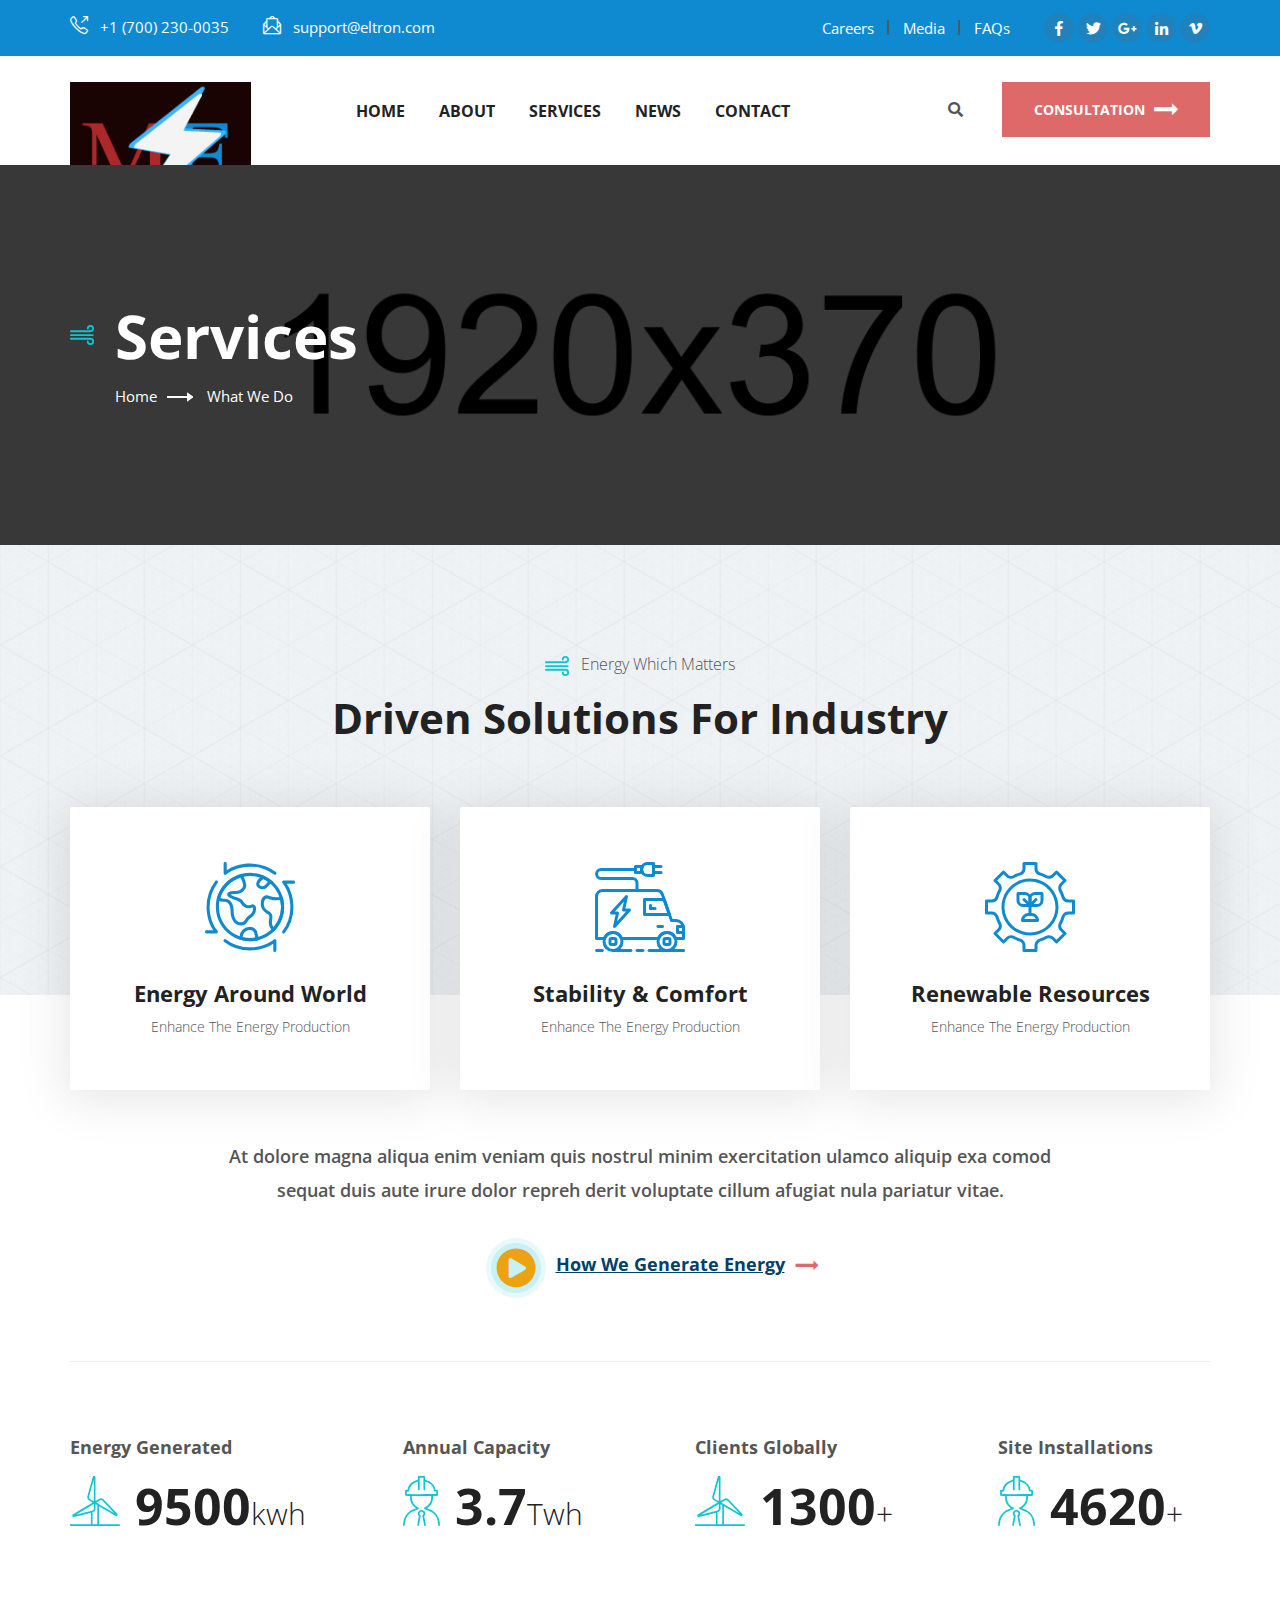
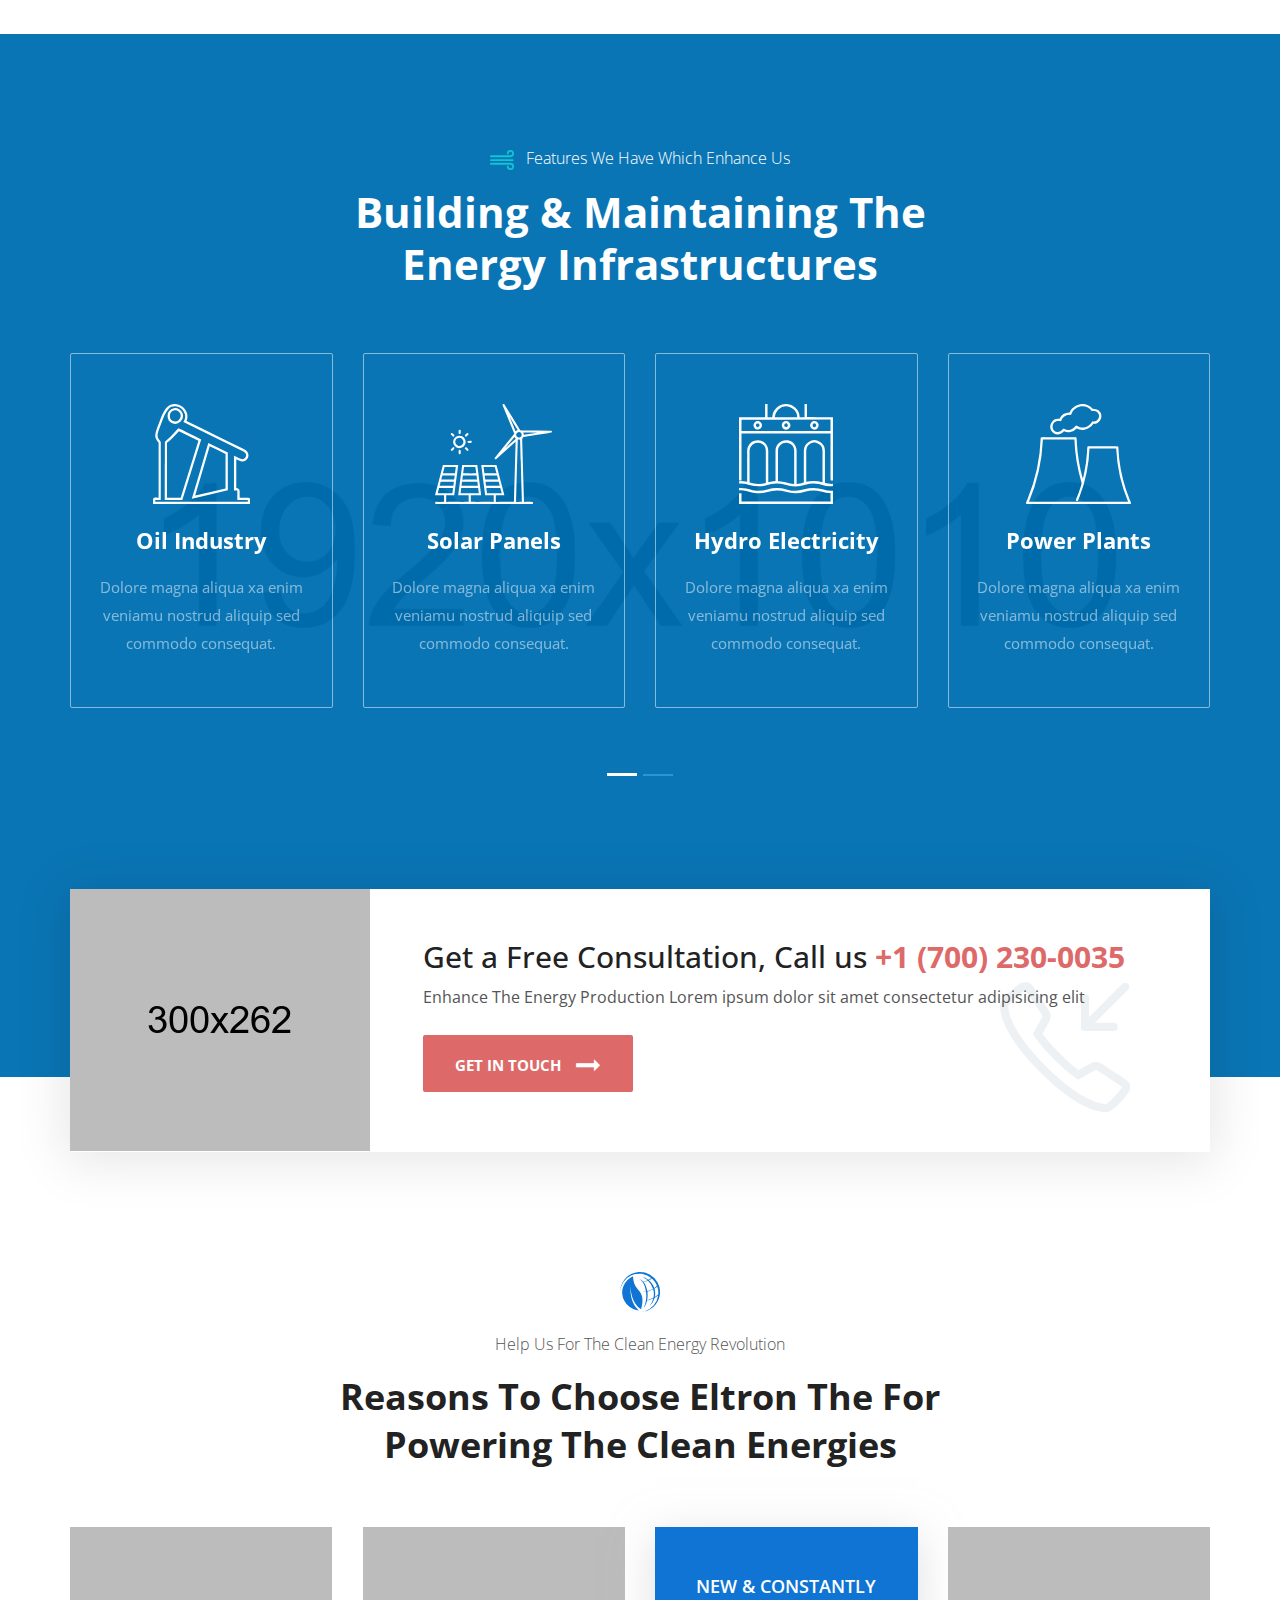
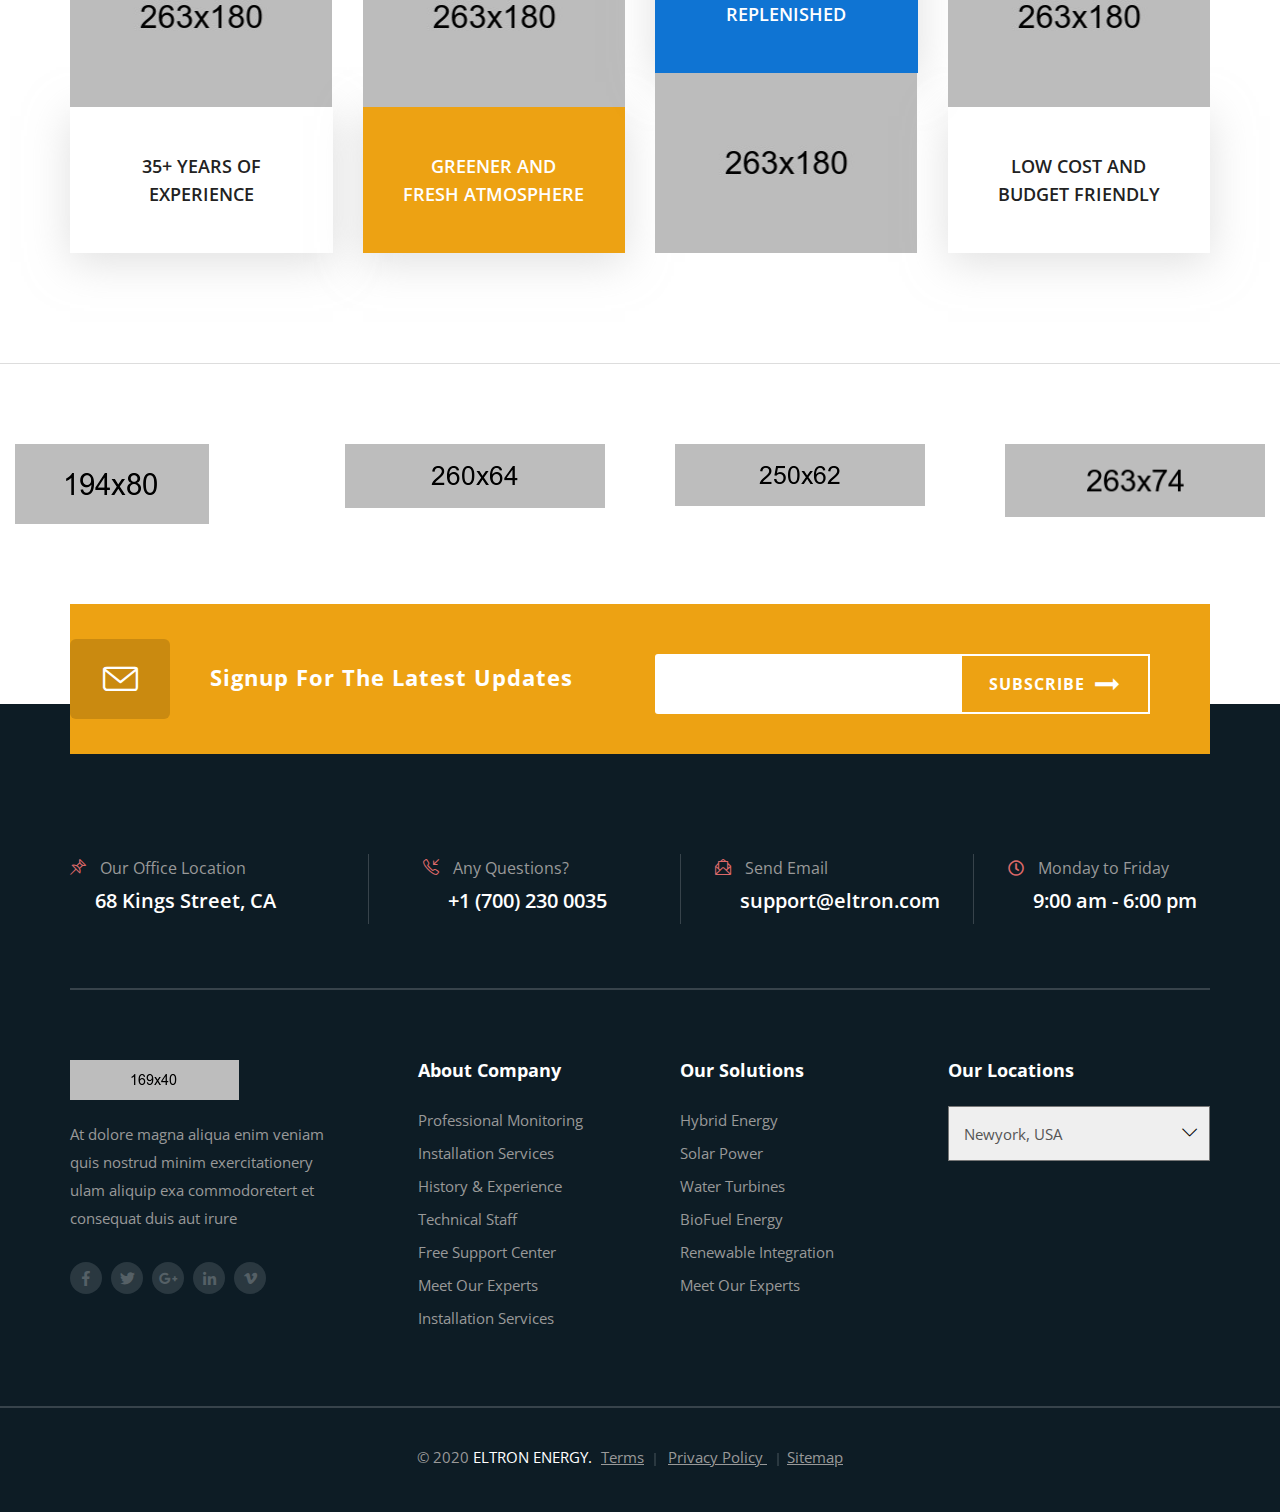
<file: service.html>
<!DOCTYPE html>
<html lang="en">
<head>
	<meta charset="UTF-8">
	<title>Service</title>
	<link rel="shortcut icon" href="assets/img/logo/ficon.png" type="image/x-icon">
	<meta name="author" content="Templines">
	<meta name="description" content="Eltron - Alternative Energy HTML Template">
	<meta name="keywords" content="	alternative energy, ecology, energy business, green energy, heating, hydropower, nature energy, power saving, recycling, renewable energy, solar energy, Solar Panels, wing turbines">
	<!-- Mobile Specific Meta -->
	<meta name="viewport" content="width=device-width, initial-scale=1">

	<link rel="stylesheet" href="assets/css/owl.carousel.css">
	<link rel="stylesheet" href="assets/css/fontawesome-all.css">
	<link rel="stylesheet" href="assets/css/simple-line-icons.css">
	<link rel="stylesheet" href="assets/css/animate.css">
	<link rel="stylesheet" href="assets/css/flaticon.css">
	<link rel="stylesheet" href="assets/css/bootstrap.min.css">
	<link rel="stylesheet" href="assets/css/video.min.css">
	<link rel="stylesheet" href="assets/css/lightbox.css">
	<link rel="stylesheet" href="assets/css/style.css">
</head>

<body>
	<div id="preloader"></div>
	<div class="up">
		<a href="#" class="scrollup text-center"><i class="fas fa-chevron-up"></i></a>
	</div>

<!-- Start of header section
	============================================= -->
	<header id="header_id" class="main_header header_style_one">
		<div class="header_top">
			<div class="container">
				<div class="row">
					<div class="col-md-6">
						<div class="header_top_contact ul-li clearfix">
							<ul>
								<li> <i class="icon-call-out"></i> +1 (700) 230-0035</li>
								<li> <i class="icon-envelope-letter"></i> support@eltron.com</li>
							</ul>
						</div>
					</div>
					<div class="col-md-6">
						<div class="header_top_info float-right">
							<div class="top_info_item top_info_menu ul-li clearfix">
								<ul>
									<li><a href="#">Careers</a></li>
									<li><a href="#">Media</a></li>
									<li><a href="#">FAQs</a></li>
								</ul>
							</div>
							<div class="top_info_item top_info_social ul-li clearfix">
								<ul>
									<li><a href="#"><i class="fab fa-facebook-f"></i></a></li>
									<li><a href="#"><i class="fab fa-twitter"></i></a></li>
									<li><a href="#"><i class="fab fa-google-plus-g"></i></a></li>
									<li><a href="#"><i class="fab fa-linkedin-in"></i></a></li>
									<li><a href="#"><i class="fab fa-vimeo-v"></i></a></li>
								</ul>
							</div>
						</div>
					</div>
				</div>
			</div>
		</div>
		<div class="site-main-menu clearfix">
			<div class="container">
				<div class="brand-logo float-left">
					<a href="#"><img src="assets/img/logo/logo1.png" alt=""></a>
				</div>
				<nav class="main_navigation desktop-menu ul-li">
					<ul id="main-nav" class="navbar-nav text-uppercase clearfix">
						<li class="dropdown">
							<a href="index.html">Home</a>
							<ul class="dropdown-menu clearfix">
								<li><a href="index.html">Home Page 1</a></li>
								<li><a href="index-2.html">Home Page 2</a></li>
							</ul>
						</li>
						<li><a href="about.html">About</a></li>
						<li class="dropdown">
							<a href="service.html">Services</a>
							<ul class="dropdown-menu clearfix">
								<li><a href="service.html">Service</a></li>
								<li><a href="service-single.html">Details</a></li>
							</ul>
						</li>
						<li class="dropdown">
							<a href="blog.html">News</a>
							<ul class="dropdown-menu clearfix">
								<li><a href="blog.html">Blog</a></li>
								<li><a href="blog-single.html">Details</a></li>
							</ul>
						</li>
						<li><a href="contact.html">Contact</a></li>
					</ul>
				</nav>
				<div class="site-search-btn float-right">
					<div class="el-search position-relative">
						<i class="el-search-btn fas fa-search"></i>
						<div class="search-body">
							<div class="search-form">
								<form action="#">
									<input class="search-input" type="search" placeholder="Search Here">
									<div class="outer-close el-search-btn">
										<i class="fas fa-times"></i>
									</div>
									<button type="submit" class="search-close">
										<i class="fas fa-search"></i>
									</button>
								</form>
							</div>
						</div>
					</div>
					<div class="con-btn text-center  text-uppercase">
						<a href="#">consultation <i class="flaticon-next"></i></a>
					</div>
				</div>
			</div>
		</div>
		<!-- desktop-menu -->
		<div class="el-mobile_menu relative-position">
			<div class="el-mobile_menu_button s2-open_mobile_menu">
				<i class="fas fa-bars"></i>
			</div>
			<div class="el-mobile_menu_wrap">
				<div class="mobile_menu_overlay s2-open_mobile_menu"></div>
				<div class="el-mobile_menu_content">
					<div class="el-mobile_menu_close s2-open_mobile_menu">
						<i class="fas fa-arrow-circle-right"></i>
					</div>
					<div class="m-brand-logo text-center">
						<a href="#"><img src="assets/img/logo/logo1.png" alt=""></a>
					</div>
					<div class="mobile-search">
						<form class="form-item position-relative" action="#" method="">
							<input type="search" placeholder="search...">
							<button type="submit" ><i class="fas fa-search"></i></button>
						</form>
					</div>
					<nav class="el-mobile-main-navigation  clearfix ul-li">
						<ul id="main-nav" class="navbar-nav text-capitalize clearfix">
							<li class="dropdown">
								<a href="index.html">Home</a>
								<ul class="dropdown-menu clearfix">
									<li><a href="index.html">Home Page 1</a></li>
									<li><a href="index-2.html">Home Page 2</a></li>
								</ul>
							</li>
							<li><a href="about.html">About</a></li>
							<li class="dropdown">
								<a href="service.html">Services</a>
								<ul class="dropdown-menu clearfix">
									<li><a href="service.html">Service</a></li>
									<li><a href="service-single.html">Details</a></li>
								</ul>
							</li>
							<li class="dropdown">
								<a href="blog.html">News</a>
								<ul class="dropdown-menu clearfix">
									<li><a href="blog.html">Blog</a></li>
									<li><a href="blog-single.html">Details</a></li>
								</ul>
							</li>
							<li><a href="contact.html">Contact</a></li>
						</ul>
					</nav>
					<div class="mobile-contact-info text-center ul-li-block">
						<ul>
							<li> <i class="icon-call-out"></i> +1 (700) 230-0035</li>
							<li> <i class="icon-envelope-letter"></i> support@eltron.com</li>
						</ul>
					</div>
					<div class="mobile-follow text-center ul-li">
						<span>Follow Eltron:</span>
						<ul>
							<li><a href="#"><i class="fab fa-facebook-f"></i></a></li>
							<li><a href="#"><i class="fab fa-twitter"></i></a></li>
							<li><a href="#"><i class="fab fa-google-plus-g"></i></a></li>
							<li><a href="#"><i class="fab fa-linkedin-in"></i></a></li>
							<li><a href="#"><i class="fab fa-vimeo-v"></i></a></li>
						</ul>
					</div>
					<div class="mobile-consult-btn text-uppercase">
						<a href="#">Consultation</a>
					</div>
				</div>
			</div>
		</div>
	</header>
<!-- End of header section
	============================================= -->

<!-- Start of breadcrumb section
	============================================= -->
	<section id="breadcrumb" class="breadcrumb-section position-relative" data-background="assets/img/background/scbg.jpg">
		<div class="background_overlay"></div>
		<div class="container">
			<div class="breadcrumb-content headline">
				<h2 class="breadcrumb-title"> Services</h2>
				<div class="breadcrumb_item ul-li">
					<ul class="breadcrumb">
						<li class="breadcrumb-item"><a href="#">Home</a></li>
						<li class="breadcrumb-item active">What We Do</li>
					</ul>
				</div>
			</div>
		</div>
	</section>
<!-- End of breadcrumb section
	============================================= -->

<!-- Start of driven solution section
	============================================= -->
	<section id="driven-solution" class="driven-solution-section service-page-driven position-relative">
		<div class="container">
			<div class="section-title-left text-center">
				<span class="title-tag"><img src="assets/icon/icon5.svg" alt="">Energy Which Matters</span>
				<h2>Driven Solutions For Industry</h2>
			</div>
			<!-- title -->
			<div class="features-content">
				<div class="row">
					<div class="col-md-4">
						<div class="features-icon-text text-center position-relative">
							<div class="features-icon">
								<svg  data-name="Layer 1" xmlns="http://www.w3.org/2000/svg" xmlns:xlink="http://www.w3.org/1999/xlink" viewBox="0 0 512 511.99"><g class="cls-2"><path class="cls-3" d="M397.91,73.19a8.85,8.85,0,0,1-5.25-1.73,227.45,227.45,0,0,0-136.32-45c-51.46,0-102.28,16.7-135.94,44.67a8.83,8.83,0,0,1-14.47-6.79V8.83a8.83,8.83,0,1,1,17.65,0v38c35.92-24,84.18-38,132.76-38A245,245,0,0,1,403.18,57.26a8.84,8.84,0,0,1-5.27,15.93" transform="translate(0 0)"/><path class="cls-3" d="M447.62,406.75a8.82,8.82,0,0,1-7.08-14.08,227.39,227.39,0,0,0,45-136.32c0-51.46-16.7-102.28-44.67-135.94a8.83,8.83,0,0,1,6.79-14.47h55.53a8.83,8.83,0,1,1,0,17.65h-38c24,35.91,38,84.18,38,132.76a245,245,0,0,1-48.43,146.83,8.9,8.9,0,0,1-7.12,3.57" transform="translate(0 0)"/><path class="cls-3" d="M397.23,512a8.82,8.82,0,0,1-8.82-8.83v-38c-35.92,24-84.18,38-132.76,38a245,245,0,0,1-146.83-48.43,8.83,8.83,0,0,1,10.51-14.19,227.42,227.42,0,0,0,136.33,45c51.46,0,102.27-16.7,135.93-44.67a8.83,8.83,0,0,1,14.47,6.79v55.52a8.83,8.83,0,0,1-8.83,8.83" transform="translate(0 0)"/><path class="cls-3" d="M64.36,406.06H8.83a8.83,8.83,0,1,1,0-17.65h38c-24-35.92-38-84.18-38-132.76A244.93,244.93,0,0,1,57.27,108.82a8.83,8.83,0,1,1,14.18,10.51,227.47,227.47,0,0,0-45,136.32c0,51.46,16.71,102.28,44.67,135.94a8.83,8.83,0,0,1-6.78,14.47" transform="translate(0 0)"/><path class="cls-3" d="M256,450.2C148.91,450.2,61.79,363.09,61.79,256S148.91,61.79,256,61.79,450.2,148.91,450.2,256,363.08,450.2,256,450.2m0-370.75C158.65,79.45,79.45,158.64,79.45,256S158.65,432.54,256,432.54,432.54,353.35,432.54,256,353.34,79.45,256,79.45" transform="translate(0 0)"/><path class="cls-3" d="M203.42,360.8c-10.88,0-43.88-4.16-55-53.06a117.28,117.28,0,0,1-2.72-26.65c0-9.65-1.22-33.43-13.82-46.09-5.65-5.66-12.94-8.45-22.28-8.53a66.8,66.8,0,0,1-37.64-9.33l-5.63-3.41,1.66-6.36C85.18,140.93,137.2,88,203.7,69.21l6.7-1.89,3.39,6.06c8.12,14.49,26.3,50.34,19.58,70.35-4.76,14.18-23.3,40.56-60.24,38.6a74.83,74.83,0,0,0-21,1.77,46.81,46.81,0,0,0-5.57,1.62c4.61,3.11,15.77,8.83,42.41,17.1.34.07,19.87,5.13,31.48,26.27a32.11,32.11,0,0,0,41.39,13.5,19.56,19.56,0,0,1,17.71.73,20.19,20.19,0,0,1,10.24,14.93c1.87,14.08.53,40.6-29.45,60.09a51.53,51.53,0,0,0-18,19.87A40.79,40.79,0,0,1,206,360.7c-.62.05-1.5.1-2.62.1m-94.72-152h.49c14.25,0,26.08,4.62,35.15,13.74,16.64,16.72,19,43.9,19,58.61a99.52,99.52,0,0,0,2.27,22.66c9.5,41.58,36,39.65,39,39.3l1.15-.07a23.21,23.21,0,0,0,20.89-12.8,69.3,69.3,0,0,1,24.15-26.72c16.66-10.82,23.92-25.27,21.58-42.95a2.43,2.43,0,0,0-1.28-1.8,2,2,0,0,0-1.84-.13c-23.6,10.77-51.8,1.52-64.18-21.06-7.77-14.15-20.3-17.65-20.83-17.8-48.84-15.15-58.34-24.78-58-35.45.44-12.36,16.59-16.18,21.89-17.42A91.3,91.3,0,0,1,174,164.71c32.71,1.76,42.51-26.3,42.59-26.59,2.94-8.73-4.87-30.59-14.88-49.87-55,17.92-98.15,61.8-114.82,116.78a48.81,48.81,0,0,0,21.3,3.84Z" transform="translate(0 0)"/><path class="cls-3" d="M391.2,395.93l-6.38-5.38c-19.45-16.38-26.12-40.91-19.28-70.92a22.9,22.9,0,0,0-12.24-25.49c-30-15.13-34.8-42.32-35-43.48-4.19-37.86,9.21-52.51,21.17-58.21,8.72-4.15,19.22-3.7,28.82,1.26,6.27,3.25,25.23,10.18,65.5,4.71l7.72-1.06,2,7.53a195.91,195.91,0,0,1-46.6,185Zm-39-188.64a11.77,11.77,0,0,0-5.09,1.09c-12.32,5.88-12.93,24.94-11.29,39.88.07.26,3.73,19.16,25.44,30.12a40.53,40.53,0,0,1,21.52,45.17c-4.51,19.79-2,35.69,7.42,47.4a178.32,178.32,0,0,0,38.1-154.07c-38.51,4.09-59-2.79-68.1-7.49a17.54,17.54,0,0,0-8-2.1" transform="translate(0 0)"/><path class="cls-3" d="M326.49,155.31c-13.86,0-25-7.84-30.22-13.82l-1.18-1.73c-13.56-26.15,16.05-49.3,25.78-56.91L329.1,76l5,2.2a195,195,0,0,1,46,28.45l9.79,8.14L375.44,123a58.67,58.67,0,0,0-13.89,12.73c-4.41,5.89-8.71,10-13.53,13a40.32,40.32,0,0,1-21.53,6.53m-16.24-24.72c3,2.92,14.06,12.15,28.44,3.21a33.31,33.31,0,0,0,8.75-8.64,69.93,69.93,0,0,1,12-12.2A177.13,177.13,0,0,0,331.92,96.6c-25.47,19.94-23.5,29.91-21.67,34" transform="translate(0 0)"/><path class="cls-3" d="M256,450.2a194.22,194.22,0,0,1-54.21-7.72l-7.13-2.08L196,428.08a60,60,0,0,1,60-59.45,42.47,42.47,0,0,1,42.36,35.75,102.2,102.2,0,0,0,8.41,28.16l4.73,9.87-10.65,2.53A195.25,195.25,0,0,1,256,450.2m-42.3-22.8a176.55,176.55,0,0,0,72.89,2.45,127.53,127.53,0,0,1-5.66-22.72c-1.89-11.89-12.6-20.86-24.93-20.86a42.37,42.37,0,0,0-42.3,41.13" transform="translate(0 0)"/></g></svg>
							</div>
							<div class="features-text headline pera-content">
								<h3>Energy Around World</h3>
								<p>Enhance The Energy Production</p>
							</div>
							<div class="features-hover-content">
								<div class="features-hover-text headline pera-content">
									<h3>Energy Around World</h3>
									<p>At dolore magna aliqua enim veniam 
										aliquip exa aute irure dolor reprehen
									quis nostrud exercitation.</p>
									<div class="fh-more">
										<a href="#">Read More <img src="assets/img/arrow3.png" alt=""></a>
									</div>
								</div>
							</div>
						</div>
					</div>
					<div class="col-md-4">
						<div class="features-icon-text text-center position-relative">
							<div class="features-icon">
								<svg  data-name="Layer 1" xmlns="http://www.w3.org/2000/svg" xmlns:xlink="http://www.w3.org/1999/xlink" viewBox="0 0 512 512"><g class="cls-2"><path class="cls-3" d="M384,375.46H358.4a8.53,8.53,0,0,1,0-17.06H384a8.53,8.53,0,0,1,0,17.06" transform="translate(0 0)"/><path class="cls-3" d="M409.6,512a59.73,59.73,0,1,1,59.73-59.73A59.8,59.8,0,0,1,409.6,512m0-102.4a42.67,42.67,0,1,0,42.67,42.67A42.72,42.72,0,0,0,409.6,409.6" transform="translate(0 0)"/><path class="cls-3" d="M418.31,477.87H400.88A16.91,16.91,0,0,1,384,461V443.55a16.91,16.91,0,0,1,16.89-16.88h17.43a16.91,16.91,0,0,1,16.88,16.88V461a16.91,16.91,0,0,1-16.89,16.88m-.18-34.32-17.24.18.18,17.25,17.06-.18Z" transform="translate(0 0)"/><path class="cls-3" d="M102.4,512a59.73,59.73,0,1,1,59.73-59.73A59.8,59.8,0,0,1,102.4,512m0-102.4a42.67,42.67,0,1,0,42.67,42.67A42.72,42.72,0,0,0,102.4,409.6" transform="translate(0 0)"/><path class="cls-3" d="M111.11,477.87H93.68A16.91,16.91,0,0,1,76.8,461V443.55a16.91,16.91,0,0,1,16.89-16.88h17.43A16.91,16.91,0,0,1,128,443.55V461a16.91,16.91,0,0,1-16.89,16.88m-.18-34.32-17.24.18L93.87,461l17.06-.18Z" transform="translate(0 0)"/><path class="cls-3" d="M503.46,409.6H469.33a8.52,8.52,0,0,1-8.53-8.53V366.93a8.52,8.52,0,0,1,8.53-8.53h33.28a8.53,8.53,0,0,1,8.36,6.84,51.73,51.73,0,0,1,1,10.22v25.61a8.53,8.53,0,0,1-8.54,8.53m-25.59-17.06h17.06V375.46H477.87Z" transform="translate(0 0)"/><path class="cls-3" d="M42.67,512H8.53a8.54,8.54,0,0,1,0-17.07H42.67a8.54,8.54,0,0,1,0,17.07" transform="translate(0 0)"/><path class="cls-3" d="M503.46,512H307.2a8.54,8.54,0,0,1,0-17.07H503.46a8.54,8.54,0,1,1,0,17.07" transform="translate(0 0)"/><path class="cls-3" d="M273.07,512H238.93a8.54,8.54,0,0,1,0-17.07h34.14a8.54,8.54,0,0,1,0,17.07" transform="translate(0 0)"/><path class="cls-3" d="M204.8,512H102.4a8.54,8.54,0,0,1,0-17.07H204.8a8.54,8.54,0,0,1,0,17.07" transform="translate(0 0)"/><path class="cls-3" d="M503.46,443.73H457.82a8.55,8.55,0,0,1-8.05-5.68,42.58,42.58,0,0,0-80.34,0,8.56,8.56,0,0,1-8.05,5.68H150.62a8.55,8.55,0,0,1-8.05-5.68,42.58,42.58,0,0,0-80.34,0,8.56,8.56,0,0,1-8,5.68H8.54A8.53,8.53,0,0,1,0,435.2V196.29A42.74,42.74,0,0,1,42.69,153.6H351.23a42.73,42.73,0,0,1,40.3,28.6l49.72,142.07H460.8a51.25,51.25,0,0,1,51.2,51.2V435.2a8.53,8.53,0,0,1-8.54,8.53m-39.94-17.06h31.41v-51.2a34.16,34.16,0,0,0-34.13-34.14H435.2a8.54,8.54,0,0,1-8.06-5.71L375.41,187.83a25.63,25.63,0,0,0-24.18-17.16H42.69a25.65,25.65,0,0,0-25.62,25.62V426.67H48.48a59.66,59.66,0,0,1,107.84,0H355.68a59.66,59.66,0,0,1,107.84,0" transform="translate(0 0)"/><path class="cls-3" d="M315.73,273.07a8.53,8.53,0,0,1-8.53-8.53V247.46a8.54,8.54,0,0,1,17.07,0v17.08a8.53,8.53,0,0,1-8.54,8.53" transform="translate(0 0)"/><path class="cls-3" d="M341.33,273.07h-25.6a8.54,8.54,0,0,1,0-17.07h25.6a8.54,8.54,0,1,1,0,17.07" transform="translate(0 0)"/><path class="cls-3" d="M110.93,375.46a8.43,8.43,0,0,1-3.92-.95,8.53,8.53,0,0,1-4.4-9.42l14.75-66.42H93.87a8.54,8.54,0,0,1-6.32-14.28l85.34-93.87a8.53,8.53,0,0,1,14.64,7.59l-14.76,66.43h23.5a8.53,8.53,0,0,1,6.31,14.27l-85.33,93.87a8.54,8.54,0,0,1-6.32,2.78m2.23-93.86H128A8.52,8.52,0,0,1,136.33,292l-10.1,45.44L177,281.6H162.13a8.53,8.53,0,0,1-8.32-10.39l10.09-45.42Z" transform="translate(0 0)"/><path class="cls-3" d="M423.25,307.2H281.6a8.52,8.52,0,0,1-8.53-8.53V213.33a8.52,8.52,0,0,1,8.53-8.53H393.39a8.52,8.52,0,0,1,8.05,5.72l29.87,85.33a8.53,8.53,0,0,1-8.06,11.35M290.13,290.13H411.22l-23.89-68.26h-97.2Z" transform="translate(0 0)"/><path class="cls-3" d="M332.8,85.33H298.67a42.67,42.67,0,1,1,0-85.33H332.8a8.52,8.52,0,0,1,8.53,8.53V76.8a8.52,8.52,0,0,1-8.53,8.53M298.67,17.07a25.6,25.6,0,0,0,0,51.2h25.6V17.07Z" transform="translate(0 0)"/><path class="cls-3" d="M375.46,34.13H332.8a8.53,8.53,0,0,1,0-17.06h42.66a8.53,8.53,0,1,1,0,17.06" transform="translate(0 0)"/><path class="cls-3" d="M375.46,68.27H332.8a8.54,8.54,0,0,1,0-17.07h42.66a8.54,8.54,0,1,1,0,17.07" transform="translate(0 0)"/><path class="cls-3" d="M269.27,68.27H230.4a8.53,8.53,0,0,1-8.53-8.54V25.6a8.52,8.52,0,0,1,8.53-8.53h38.87a8.52,8.52,0,0,1,7.38,12.81,24.65,24.65,0,0,0,0,25.57,8.53,8.53,0,0,1-7.37,12.82M238.93,51.2h18a41.37,41.37,0,0,1,0-17.07h-18Z" transform="translate(0 0)"/><path class="cls-3" d="M238.93,170.67a8.53,8.53,0,0,1-8.53-8.54V119.47a17.09,17.09,0,0,0-17.07-17.07H34.13a34.14,34.14,0,0,1,0-68.27H230.4a8.54,8.54,0,0,1,0,17.07H34.13a17.07,17.07,0,0,0,0,34.13h179.2a34.17,34.17,0,0,1,34.14,34.14v42.66a8.54,8.54,0,0,1-8.54,8.54" transform="translate(0 0)"/></g></svg>
							</div>
							<div class="features-text headline pera-content">
								<h3>Stability & Comfort</h3>
								<p>Enhance The Energy Production</p>
							</div>
							<div class="features-hover-content">
								<div class="features-hover-text headline pera-content">
									<h3>Stability & Comfort</h3>
									<p>At dolore magna aliqua enim veniam 
										aliquip exa aute irure dolor reprehen
									quis nostrud exercitation.</p>
									<div class="fh-more">
										<a href="#">Read More <img src="assets/img/arrow3.png" alt=""></a>
									</div>
								</div>
							</div>
						</div>
					</div>
					<div class="col-md-4">
						<div class="features-icon-text text-center position-relative">
							<div class="features-icon">
								<svg  data-name="Layer 1" xmlns="http://www.w3.org/2000/svg" xmlns:xlink="http://www.w3.org/1999/xlink" viewBox="0 0 512 512"><g class="cls-2"><path class="cls-3" d="M290.13,512H221.87a8.54,8.54,0,0,1-8.54-8.54V473.6c0-9.82-6.27-18.53-15.24-21.16a204.05,204.05,0,0,1-39.93-16.54A22,22,0,0,0,132.33,440l-21.14,21.14a8.52,8.52,0,0,1-12.07,0L50.85,412.87a8.51,8.51,0,0,1,0-12.06L72,379.67c6.93-6.94,8.62-17.56,4.11-25.83a203.4,203.4,0,0,1-16.53-39.93c-2.64-9-11.35-15.24-21.17-15.24H8.53A8.54,8.54,0,0,1,0,290.13V221.87a8.54,8.54,0,0,1,8.53-8.54H38.4c9.82,0,18.53-6.26,21.16-15.24a204.63,204.63,0,0,1,16.53-39.93c4.51-8.27,2.82-18.89-4.11-25.83L50.84,111.19a8.52,8.52,0,0,1,0-12.07L99.11,50.85a8.52,8.52,0,0,1,12.07,0L132.32,72a22,22,0,0,0,25.84,4.11,203.55,203.55,0,0,1,39.93-16.54c9-2.63,15.24-11.34,15.24-21.16V8.54A8.54,8.54,0,0,1,221.87,0h68.26a8.54,8.54,0,0,1,8.54,8.54V38.4c0,9.82,6.27,18.53,15.24,21.16A204.05,204.05,0,0,1,353.84,76.1c8.27,4.5,18.89,2.81,25.83-4.11l21.14-21.14a8.51,8.51,0,0,1,12.06,0l48.28,48.27a8.52,8.52,0,0,1,0,12.07L440,132.33c-6.94,6.94-8.62,17.56-4.11,25.83a204,204,0,0,1,16.53,39.93c2.64,9,11.35,15.24,21.17,15.24h29.86a8.54,8.54,0,0,1,8.54,8.54v68.26a8.54,8.54,0,0,1-8.54,8.54H473.6c-9.82,0-18.53,6.26-21.16,15.24a204.63,204.63,0,0,1-16.53,39.93c-4.52,8.27-2.82,18.89,4.11,25.83l21.14,21.14a8.51,8.51,0,0,1,0,12.06l-48.27,48.28a8.52,8.52,0,0,1-12.07,0L379.68,440c-6.93-6.93-17.56-8.62-25.84-4.11a204.16,204.16,0,0,1-39.93,16.54c-9,2.63-15.24,11.34-15.24,21.16v29.86a8.54,8.54,0,0,1-8.54,8.54M230.4,494.93h51.2V473.6c0-17.34,11.31-32.78,27.49-37.54a186.6,186.6,0,0,0,36.58-15.14c14.87-8.1,33.83-5.21,46.07,7l15.1,15.1,36.21-36.21-15.11-15.1c-12.24-12.25-15.13-31.2-7-46.07a187.3,187.3,0,0,0,15.14-36.59c4.77-16.18,20.21-27.49,37.55-27.49h21.33V230.4H473.6c-17.34,0-32.78-11.31-37.54-27.49a187,187,0,0,0-15.15-36.59c-8.1-14.88-5.21-33.82,7-46.07l15.1-15.1L406.85,69l-15.1,15.11c-12.25,12.25-31.19,15.15-46.07,7a186.47,186.47,0,0,0-36.59-15.15c-16.18-4.76-27.49-20.2-27.49-37.54V17.07H230.4V38.4c0,17.34-11.31,32.78-27.49,37.54a186.6,186.6,0,0,0-36.58,15.14c-14.87,8.11-33.83,5.22-46.07-7l-15.1-15.1L69,105.15l15.1,15.1c12.26,12.25,15.15,31.2,7,46.07a188,188,0,0,0-15.15,36.59c-4.76,16.18-20.2,27.49-37.54,27.49H17.07v51.2H38.4c17.34,0,32.78,11.31,37.54,27.49a187,187,0,0,0,15.15,36.59c8.1,14.88,5.21,33.82-7,46.07l-15.1,15.1,36.21,36.21,15.1-15.1c12.25-12.25,31.2-15.14,46.07-7a185.82,185.82,0,0,0,36.59,15.14c16.18,4.76,27.49,20.2,27.49,37.54Z" transform="translate(0 0)"/><path class="cls-3" d="M256,418.13C166.6,418.13,93.87,345.4,93.87,256S166.6,93.87,256,93.87,418.13,166.6,418.13,256,345.4,418.13,256,418.13m0-307.2C176,110.93,110.93,176,110.93,256S176,401.07,256,401.07,401.07,336,401.07,256,336,110.93,256,110.93" transform="translate(0 0)"/><path class="cls-3" d="M256,256H216.71a37.56,37.56,0,0,1-37.51-37.51V179.2a8.53,8.53,0,0,1,8.53-8.53H227a37.56,37.56,0,0,1,37.52,37.51v39.28A8.54,8.54,0,0,1,256,256m-59.73-68.27v30.76a20.46,20.46,0,0,0,20.44,20.44h30.76V208.18A20.48,20.48,0,0,0,227,187.73Z" transform="translate(0 0)"/><path class="cls-3" d="M256,256a8.52,8.52,0,0,1-6-2.5l-34.14-34.13A8.53,8.53,0,0,1,227.9,207.3L262,241.43A8.54,8.54,0,0,1,256,256" transform="translate(0 0)"/><path class="cls-3" d="M295.29,256H256a8.53,8.53,0,0,1-8.53-8.53V208.18A37.55,37.55,0,0,1,285,170.67h39.29a8.53,8.53,0,0,1,8.53,8.53v39.29A37.56,37.56,0,0,1,295.29,256m-30.75-17.07h30.75a20.46,20.46,0,0,0,20.44-20.44V187.73H285a20.47,20.47,0,0,0-20.44,20.45Z" transform="translate(0 0)"/><path class="cls-3" d="M256,256a8.54,8.54,0,0,1-6-14.57L284.1,207.3a8.53,8.53,0,0,1,12.07,12.07L262,253.5a8.52,8.52,0,0,1-6,2.5" transform="translate(0 0)"/><path class="cls-3" d="M256,307.2a8.54,8.54,0,0,1-8.54-8.53v-51.2a8.54,8.54,0,1,1,17.07,0v51.2A8.53,8.53,0,0,1,256,307.2" transform="translate(0 0)"/><path class="cls-3" d="M298.67,341.33H213.33a8.53,8.53,0,0,1-8.53-8.53,42.72,42.72,0,0,1,42.67-42.67h17.07A42.71,42.71,0,0,1,307.2,332.8a8.53,8.53,0,0,1-8.53,8.53m-75.35-17.06h65.34a25.63,25.63,0,0,0-24.14-17.07H247.46a25.65,25.65,0,0,0-24.14,17.07" transform="translate(0 0)"/></g></svg>
							</div>
							<div class="features-text headline pera-content">
								<h3>Renewable Resources</h3>
								<p>Enhance The Energy Production</p>
							</div>
							<div class="features-hover-content">
								<div class="features-hover-text headline pera-content">
									<h3>Renewable Resources</h3>
									<p>At dolore magna aliqua enim veniam 
										aliquip exa aute irure dolor reprehen
									quis nostrud exercitation.</p>
									<div class="fh-more">
										<a href="#">Read More <img src="assets/img/arrow3.png" alt=""></a>
									</div>
								</div>
							</div>
						</div>
					</div>
				</div>
				<div class="driven-text-content">
					<div class="driven-text pera-content text-center">
						<p>At dolore magna aliqua enim veniam quis nostrul minim exercitation ulamco aliquip exa comod
						sequat duis aute irure dolor repreh derit voluptate cillum afugiat nula pariatur vitae.</p>
						<div class="about-btn text-uppercase">
							<a href="#">
								<div class="play-btn-icon">
									<i class="fas fa-play-circle"></i>
								</div>
								<span>how we generate energy </span>
							</a>
						</div>
					</div>
				</div>
			</div>
		</div>
	</section>
<!-- End of driven solution section
	============================================= -->

<!-- Start of service counter section
	============================================= -->
	<section id="service-counter" class="service-counter-section">
		<div class="container">
			<div class="service-counter-content about-counter">
				<div class="row">
					<div class="col-lg-3 col-md-6">
						<div class="about-counter-text-number headline">
							<h4>Energy Generated</h4>
							<div class="counter-icon float-left">
								<img src="assets/icon/icon12.svg" alt="">
							</div>
							<div class="counter-number">
								<h4 class="counter">9500</h4><strong>kwh</strong>
							</div>
						</div>
					</div>
					<div class="col-lg-3 col-md-6">
						<div class="about-counter-text-number headline">
							<h4>Annual Capacity</h4>
							<div class="counter-icon float-left">
								<img src="assets/icon/icon13.svg" alt="">
							</div>
							<div class="counter-number">
								<h4 class="counter">3.7</h4><strong>Twh</strong>
							</div>
						</div>
					</div>
					<div class="col-lg-3 col-md-6">
						<div class="about-counter-text-number headline">
							<h4>Clients Globally</h4>
							<div class="counter-icon float-left">
								<img src="assets/icon/icon12.svg" alt="">
							</div>
							<div class="counter-number">
								<h4 class="counter">1300</h4><strong>+</strong>
							</div>
						</div>
					</div>
					<div class="col-lg-3 col-md-6">
						<div class="about-counter-text-number headline">
							<h4>Site Installations</h4>
							<div class="counter-icon float-left">
								<img src="assets/icon/icon13.svg" alt="">
							</div>
							<div class="counter-number">
								<h4 class="counter">4620</h4><strong>+</strong>
							</div>
						</div>
					</div>
				</div>
			</div>
		</div>
	</section>
<!-- End service counter section
	============================================= -->		

<!-- Start of feature section
	============================================= -->
	<section id="feature" class="feature-section feature-style-two position-relative" data-background="assets/img/background/fbg2.jpg">
		<div class="background_overlay"></div>
		<div class="container">
			<div class="section-title-left text-center">
				<span class="title-tag"><img src="assets/icon/icon5.svg" alt="">Features We Have Which Enhance Us</span>
				<h2>Building & Maintaining
				The Energy Infrastructures</h2>
			</div>
			<!-- title -->
			<div class="features-content-two">
				<div id="features-slide-id" class="feature-slide-content">
					<div class="feature-slide-icon-text  text-center">
						<div class="feature-slide-icon">
							<svg xmlns="http://www.w3.org/2000/svg" width="97.094" height="100" viewBox="0 0 97.094 100">
								<path  class="cls-1" d="M490.208,2687.35c5.8-2.17,12.759.98,15.454,6.58a11.733,11.733,0,0,1,.362,9.71c11.028,5.33,21.989,10.79,32.993,16.17,7.893,3.86,15.761,7.76,23.658,11.62a8.833,8.833,0,0,1,4.131,2.95,6.76,6.76,0,0,1,.633,6.09,6.577,6.577,0,0,1-5.646,3.67c-2.223.09-4.036-1.41-6.019-2.18-0.055,9.57.012,19.15-.032,28.73,1.5,0.15,3.12.91,3.333,2.62,0.106,2.33,0,4.68.059,7.02,2.793,0.01,5.594-.03,8.392.01a1.843,1.843,0,0,1,1.978,1.78c0.052,1.51.02,3.02-.019,4.53H472.531c0.055-1.81-.26-3.67.181-5.44,1.326-1.57,3.62-.64,5.378-0.89q-0.028-27.42,0-54.86c-1.672-2.21-3.619-4.61-3.375-7.6,0.358-3.67,1.758-7.12,3.057-10.52,1.931-4.72,3.32-9.71,6.074-14.03,1.476-2.56,3.533-4.97,6.362-5.96m-2.034,3.97c-3.23,3.62-5.075,8.26-6.716,12.79-1.546,4.28-3.525,8.44-4.383,12.95a6.608,6.608,0,0,0,1.771,5.53c0.48,0.8,1.428,1.42,1.412,2.44-0.02,19.22.02,38.43-.02,57.65-1.833-.01-3.666,0-5.5-0.01,0.008,0.41.02,1.21,0.024,1.62,30.79,0.04,61.584-.02,92.374.02,0.083-.53.177-1.06,0.275-1.58-3.529-.11-7.062-0.04-10.587-0.05-0.051-3.16.036-6.32-.055-9.48-1.117-.05-2.231-0.06-3.34-0.09q0.018-17.385.008-34.78c2.368,0.8,4.485,2.2,6.79,3.17a3.862,3.862,0,0,0,5.3-2.79,3.963,3.963,0,0,0-2.176-4.37q-30.257-14.85-60.506-29.72a9.355,9.355,0,0,0,.586-9.99c-2.734-5.4-10.725-7.72-15.261-3.31h0Zm5-.45a7.732,7.732,0,0,1,8.865,5.24,7.913,7.913,0,0,1-2.184,8.32,7.572,7.572,0,0,1-8.148,1.4,7.938,7.938,0,0,1,1.467-14.96m0.008,2.39a5.577,5.577,0,0,0,.484,10.75,5.468,5.468,0,0,0,6.468-5.06c0.386-3.7-3.5-6.87-6.952-5.69h0Zm4.615,17.76c2.861,1.06,5.528,2.61,8.294,3.91,4.851,2.4,9.729,4.75,14.565,7.18-6.323,20.18-12.5,40.41-18.869,60.56-5.866,0-11.732.02-17.6,0,0.012-11.03.036-22.05,0.008-33.07,0.284-8.17.04-16.35,0.162-24.53-0.118-1.1.94-1.68,1.656-2.27a57.5,57.5,0,0,0,7.463-7.16c1.436-1.55,2.975-2.99,4.32-4.62m-11.327,14.4v54.9c4.564,0.01,9.132,0,13.7.01q8.875-28.5,17.74-57.01c-6.5-3.16-12.96-6.42-19.483-9.53-3.9,3.96-7.464,8.33-11.953,11.63h0Zm41.3,0.16c6.511,3.18,13,6.41,19.518,9.56,0.028,12.6-.016,25.21.024,37.81-9.1,2.08-18.161,4.3-27.253,6.4-2.927.66-5.811,1.52-8.774,1.98,5.611-18.55,10.953-37.18,16.485-55.75m1.412,3.34c-4.9,16.44-9.7,32.9-14.549,49.35q15.185-3.63,30.385-7.17c-0.012-11.5.012-23-.012-34.5-5.307-2.48-10.489-5.25-15.824-7.68h0Z" transform="translate(-472.469 -2686.66)"/>
							</svg>
						</div>
						<div class="feature-slide-text pera-content headline">
							<h3>Oil Industry</h3>
							<p>Dolore magna aliqua xa enim
								veniamu nostrud aliquip sed
							commodo consequat.</p>
						</div>
					</div>
					<div class="feature-slide-icon-text  text-center">
						<div class="feature-slide-icon">
							<svg xmlns="http://www.w3.org/2000/svg" width="117" height="100" viewBox="0 0 117 100">
								<path class="cls-1" d="M823.323,2686.67c0.448-.05.9-0.09,1.357-0.11,5.464,8.68,10.729,17.49,16.117,26.21a25.414,25.414,0,0,0,4.777.27c8.758,0,17.511.18,26.269,0.15a1.911,1.911,0,0,1,.72,1.74,18.1,18.1,0,0,1-4.187.89c-8.084,1.22-16.165,2.47-24.253,3.68a2.748,2.748,0,0,0-1.382,2.19q0.738,26.355,1.512,52.71c0.113,3.34.113,6.7,0.337,10.04,2.964-.01,5.927,0,8.891,0,0,0.69.011,1.39,0.015,2.1q-48.8.045-97.6,0.01c0-.72,0-1.42.014-2.12q4.38,0.015,8.765,0c-0.033-2.17-.011-4.34-0.015-6.51-3.032,0-6.065.01-9.1,0,2.612-10.11,5.341-20.19,7.914-30.31,5.106-.04,10.212-0.02,15.318-0.01-1.382,10.1-2.678,20.21-4.01,30.32h-8.008c-0.022,2.17-.018,4.35,0,6.52,7.491-.02,14.978.01,22.469-0.01-0.007-2.17-.011-4.34.011-6.5-3.5-.02-7.006,0-10.509-0.01,1.335-10.11,2.631-20.23,4.006-30.34,5.037,0.04,10.074-.03,15.112.04,1.176,10.11,2.725,20.18,3.868,30.3-3.459,0-6.915.01-10.371-.01,0.007,2.17-.011,4.35,0,6.52,7.643,0.02,15.286-.01,22.925.01,0.022-2.17.015-4.35,0.011-6.52-2.859-.01-5.718.03-8.573-0.03-1.219-10.11-2.71-20.18-3.893-30.3,5.073,0.01,10.146-.03,15.22.03,2.587,10.11,5.327,20.18,7.914,30.29-2.862.02-5.725,0.01-8.587,0,0,2.18-.011,4.35.011,6.53,6.036-.01,12.068,0,18.1-0.01,0.489-18.98,1.115-37.96,1.607-56.95,0.029-1.04.029-2.09,0-3.13-5.247,4.98-10.769,9.67-16.111,14.55-1.143.94-2.156,2.05-3.361,2.92a1.083,1.083,0,0,1-1.021-1.85q9.591-11.865,19.237-23.68-5.7-13.8-11.381-27.61a3.193,3.193,0,0,1-.144-2.01m7.186,13.15c0.04,0.21.123,0.63,0.163,0.84,1.8,4.39,3.626,8.76,5.41,13.15,0.7-.42,1.408-0.82,2.146-1.18-2.515-4.3-5.312-8.45-7.719-12.81m8.2,14.93a2.733,2.733,0,1,0,3.456,3.3,2.744,2.744,0,0,0-3.456-3.3m5.692,2.57c4.571-.61,9.105-1.48,13.694-1.96-4.734-.25-9.481-0.2-14.222-0.28,0.185,0.74.369,1.48,0.528,2.24m-18.832,13.75c3.623-3.24,7.245-6.47,10.849-9.73-0.441-.64-0.864-1.29-1.346-1.89-3.286,3.77-6.343,7.74-9.5,11.62m12.814-8.9c-0.47,13.04-.687,26.09-1.187,39.11-0.13,7.73-.477,15.44-0.582,23.16,1.947-.01,3.9.01,5.848-0.02-0.377-14.03-.912-28.06-1.162-42.09l-0.145-.22c-0.043-6.64-.369-13.28-0.5-19.92-0.764,0-1.524,0-2.277-.02m-74.893,33.75c4.02,0.02,8.041.01,12.058,0.01,0.3-2.11.568-4.22,0.807-6.33-3.731-.01-7.462,0-11.19-0.01q-0.856,3.165-1.675,6.33m21.126-6.34c-0.322,2.11-.648,4.22-0.85,6.35,4.346-.06,8.7.13,13.038-0.1-0.344-2.08-.478-4.19-0.923-6.25-3.756.01-7.512,0.04-11.265,0m20.356,6.34c4.016,0.03,8.033,0,12.05.02-0.5-2.13-1.089-4.23-1.65-6.34q-5.613-.015-11.222,0c0.3,2.1.525,4.21,0.822,6.32m-42.072,2.17c-0.34,1.36-.684,2.72-1.082,4.08,4.306,0.01,8.613,0,12.923,0,0.159-1.36.383-2.71,0.524-4.07-4.118-.14-8.247-0.12-12.365-0.01m20.573,0c-0.257,1.36-.373,2.73-0.5,4.11,4.882-.06,9.76-0.02,14.642-0.02-0.181-1.35-.384-2.7-0.478-4.06-4.549-.19-9.116-0.13-13.664-0.03m21.759,0.03c0.221,1.35.384,2.71,0.619,4.06,4.277-.02,8.558,0,12.839,0-0.365-1.36-.72-2.71-1.042-4.06-4.133-.17-8.283-0.16-12.416,0m-44,6.25c-0.289,1.35-.662,2.69-1.024,4.03,4.585,0,9.174.03,13.759-.01,0.115-1.37.311-2.72,0.514-4.07-4.415.01-8.834-.07-13.249,0.05m21.34-.02c-0.1,1.35-.275,2.7-0.463,4.06h16.324c-0.159-1.38-.373-2.73-0.51-4.09-5.117.01-10.234-.06-15.351,0.03m23.565-.04a39.2,39.2,0,0,0,.525,4.1c4.552-.02,9.1,0,13.653,0-0.329-1.37-.709-2.72-1.045-4.07-4.375-.06-8.754-0.02-13.133-0.03m-46.479,6.19c-0.438,1.76-.959,3.49-1.317,5.26,4.878,0.04,9.752,0,14.63.02,0.178-1.76.456-3.51,0.674-5.27-4.665-.01-9.326.01-13.987-0.01m22.143,0.03c-0.174,1.75-.488,3.49-0.608,5.25,6.083,0,12.163.01,18.242-.01q-0.4-2.625-.7-5.25c-5.642-.01-11.287-0.04-16.929.01m25.107-.02c0.174,1.75.51,3.48,0.651,5.24,4.9,0.07,9.807,0,14.71.04-0.455-1.76-.93-3.52-1.375-5.28-4.664-.01-9.325,0-13.986,0h0Zm-27.6-57.93a3.64,3.64,0,0,1,1.462-.3c0.131,0.17.391,0.5,0.521,0.67,0.018,0.98.011,1.96,0,2.95-0.131.17-.387,0.5-0.514,0.67a2.568,2.568,0,0,1-1.6-.51,25.937,25.937,0,0,1,.134-3.48h0Zm-7.643,3.06c1.361-.42,2.15.87,2.971,1.71,0.464,0.36.239,0.99,0.286,1.51-0.264.11-.792,0.34-1.06,0.45a22.826,22.826,0,0,1-2.2-1.97c-0.09-.19-0.275-0.56-0.365-0.75l0.372-.95h0Zm16.093-.05a1.03,1.03,0,0,1,1.165,1.56,16.657,16.657,0,0,1-2.247,2.18c-0.246-.11-0.738-0.33-0.984-0.43-0.083-.24-0.243-0.72-0.322-0.96a10.991,10.991,0,0,1,2.388-2.35h0Zm-9.749,2.94a6.231,6.231,0,1,1-3.977,7.85,6.289,6.289,0,0,1,3.977-7.85m0.8,1.95a4.14,4.14,0,0,0-.293,7.85,4.117,4.117,0,1,0,.293-7.85h0Zm9.329,3.23a10.919,10.919,0,0,1,3.651-.33,1.611,1.611,0,0,1,.445,1.7c-0.521.58-1.346,0.37-2.033,0.43-0.677-.06-1.484.14-2-0.4a10.822,10.822,0,0,1-.058-1.4h0Zm-14.508,6.04a8.848,8.848,0,0,1,1.249.15c0.007,0.51.007,1.04-.033,1.56-0.789.67-1.5,1.41-2.308,2.06l-0.923-.44c-0.1-.22-0.293-0.67-0.387-0.89a11.975,11.975,0,0,1,2.4-2.44h0Zm11.685,0.99a1.461,1.461,0,0,1,1.752-.97c0.792,1,2.345,1.77,1.943,3.28-0.239.1-.72,0.31-0.959,0.41l-0.727-.4c-0.5-.53-1.006-1.04-1.524-1.54-0.123-.2-0.365-0.59-0.485-0.78h0ZM779.25,2733a1.1,1.1,0,0,1,1.99-.05c0.12,1.02.04,2.06,0.062,3.1a1.283,1.283,0,0,1-1.969.16,9.966,9.966,0,0,1-.083-3.21h0Z" transform="translate(-755.563 -2686.56)"/>
							</svg>
						</div>
						<div class="feature-slide-text pera-content headline">
							<h3>Solar Panels</h3>
							<p>Dolore magna aliqua xa enim
								veniamu nostrud aliquip sed
							commodo consequat.</p>
						</div>
					</div>
					<div class="feature-slide-icon-text  text-center">
						<div class="feature-slide-icon">
							<svg xmlns="http://www.w3.org/2000/svg" width="94" height="100" viewBox="0 0 94 100">
								<path class="cls-1" d="M1085.25,2687.3h2.43c-0.01,4.39,0,8.79,0,13.18q2.34-.015,4.68,0a14.515,14.515,0,0,1,6.54-11.11,13.743,13.743,0,0,1,16.37,1.34,13.976,13.976,0,0,1,4.62,9.76c1.6,0,3.19.01,4.79,0,0.02-4.39.01-8.78,0.01-13.17h2.39c-0.14,4.36.23,8.71-.05,13.07,8.69,0.25,17.38.03,26.07,0.11q0,31.62,0,63.23c-0.78-.01-1.55,0-2.32.01-0.3-4.31-.07-8.65-0.14-12.97v-25.16c0-2.96-.02-5.91.01-8.86q-44.505-.06-89.01-0.01v46.99c-0.83-.01-1.66-0.01-2.48-0.01q0.03-31.59-.01-63.19c8.7-.08,17.39-0.02,26.09-0.03,0-4.4-.01-8.79.01-13.18m13.23,5.46a12.354,12.354,0,0,0-3.65,7.72q11.28-.015,22.56,0a11.251,11.251,0,0,0-18.91-7.72m-36.82,10.15c-0.03,3.77-.02,7.54-0.01,11.31q44.475,0,88.95.01c0.07-3.78.04-7.56,0.02-11.34q-44.475.09-88.96,0.02h0Zm14.31,1.77c2.82-1.58,6.55,1.1,6.11,4.3-0.17,3.19-4.37,5.15-6.78,3a4.359,4.359,0,0,1,.67-7.3m0.49,2.44c-0.17.72-.74,1.53-0.22,2.24a1.741,1.741,0,0,0,3.04.29c0.74-.73.13-1.72-0.07-2.54a3.459,3.459,0,0,0-2.75.01h0Zm28.08-2.54a4.286,4.286,0,1,1-1.02,7.35c-2.49-1.85-1.9-6.28,1.02-7.35m0.34,2.49a3.7,3.7,0,0,0-.25,2.81c0.9,0.34,2.03.93,2.77-.03,1.22-1,.32-2.61-0.77-3.25-0.59.15-1.17,0.3-1.75,0.47h0Zm25.97-.66a4.269,4.269,0,0,1,6.09-1.4,6.982,6.982,0,0,1,1.72,2.15,6.158,6.158,0,0,1-.24,3.07,4.255,4.255,0,0,1-5.48,2.33,4.34,4.34,0,0,1-2.09-6.15m2.41,0.66c-0.51.85-.88,2.14,0.08,2.84a1.775,1.775,0,0,0,2.98-1.36c0.08-1.02-.85-1.47-1.53-1.95-0.51.15-1.02,0.31-1.53,0.47h0Zm-64.96,22.5a10.547,10.547,0,0,1,19.32.57,14.9,14.9,0,0,1,.79,6.12q-0.015,14.64.01,29.29a35.521,35.521,0,0,1,7.25-1.27c-0.06-10.06-.01-20.13-0.03-30.19a10.625,10.625,0,0,1,6.03-9.58,10.892,10.892,0,0,1,6.42-.86,10.612,10.612,0,0,1,7.95,6.73c0.93,2.26.67,4.74,0.7,7.12,0.01,9.89-.02,19.78.01,29.68a30.96,30.96,0,0,0,7.21-1.32c-0.03-10.44,0-20.88-.01-31.32a10.751,10.751,0,0,1,4.83-9.35,10.57,10.57,0,0,1,11.15-.2,10.717,10.717,0,0,1,5.14,9.11c0.03,10.76,0,21.52.01,32.28a30.008,30.008,0,0,0,8.02.77q-0.015,1.23,0,2.49a42.328,42.328,0,0,1-6.85-.47c-2.49-.44-4.84-1.46-7.32-1.9a28.868,28.868,0,0,0-13.51.72,31.521,31.521,0,0,1-20.04.04,29.028,29.028,0,0,0-14.07-.68c-2.56.5-4.97,1.58-7.56,1.92a32.344,32.344,0,0,1-14.34-1.04,30.77,30.77,0,0,0-10.25-1.46c0.23-.73-0.51-2.17.52-2.36a36.562,36.562,0,0,1,7.67.63c-0.18-6.62.04-13.24-.08-19.86-0.1-2.84.22-5.69,0.01-8.53-0.08-2.39-.07-4.9,1.02-7.08m2.54,0.46a9.705,9.705,0,0,0-1.15,5.35c0.02,10.12,0,20.24.01,30.36a29.169,29.169,0,0,0,16.25.54c-0.01-10.72.02-21.45-.01-32.17a8.214,8.214,0,0,0-5.66-7.78,8.035,8.035,0,0,0-9.44,3.7m56.15,1.07a10.151,10.151,0,0,0-.61,4.28c0.03,9.91-.01,19.82.01,29.73a34.916,34.916,0,0,1,16.26.52c-0.06-10.51,0-21.02-.03-31.54a8.142,8.142,0,0,0-5.87-7.81c-3.84-1.36-8.3,1.08-9.76,4.82m-28.86,2.59c0,10.25-.07,20.51.04,30.77,5.57-.32,10.58,2.8,16.12,2.72q0.03-16.545,0-33.07a8.2,8.2,0,0,0-6.17-7.91c-4.66-1.42-9.99,2.55-9.99,7.49h0Zm-38.95,37.61a32.2,32.2,0,0,1,7.33.51c2.81,0.56,5.5,1.71,8.38,2.04a29.639,29.639,0,0,0,12.66-1.15,32.477,32.477,0,0,1,13.82-1.2c3.62,0.43,6.97,2.11,10.61,2.41a30.022,30.022,0,0,0,12.42-1.29,31.4,31.4,0,0,1,19.2.24,28.951,28.951,0,0,0,9.49,1.19c0,0.79.01,1.59,0.02,2.39a29.964,29.964,0,0,1-11.83-1.7,28.889,28.889,0,0,0-16.25.26,31.387,31.387,0,0,1-19.08.12,29.041,29.041,0,0,0-18.29.12,31.823,31.823,0,0,1-12.91,1.07c-3.84-.36-7.38-2.21-11.24-2.43-1.45-.11-2.9-0.22-4.35-0.24,0.01-.79.02-1.57,0.02-2.34h0Zm-0.03,5.54c0.83-.06,1.66-0.12,2.49-0.19,0,2.69.01,5.38,0,8.07,25.89,0.07,51.79.01,77.68,0.03,3.82-.02,7.64.05,11.46-0.05-0.25-2.62-.11-5.23-0.16-7.85,0.82-.09,1.64-0.18,2.47-0.25,0.03,3.54-.01,7.09.03,10.64q-46.98,0-93.94-.02c-0.02-3.46.03-6.92-.03-10.38h0Z" transform="translate(-1059.13 -2687.28)"/>
							</svg>
						</div>
						<div class="feature-slide-text pera-content headline">
							<h3>Hydro Electricity</h3>
							<p>Dolore magna aliqua xa enim
								veniamu nostrud aliquip sed
							commodo consequat.</p> 
						</div> 
					</div>
					<div class="feature-slide-icon-text  text-center">
						<div class="feature-slide-icon">
							<svg xmlns="http://www.w3.org/2000/svg" width="105" height="100" viewBox="0 0 105 100">
								<path  class="cls-1" d="M1390.02,2695.08c2.74-6.66,11.1-10.3,17.81-7.6a14.407,14.407,0,0,1,5.37,3.77c2.1,0.15,4.39.3,6.06,1.76a7.559,7.559,0,0,1,1.42,9.74,7.642,7.642,0,0,1-6.85,3.6,13.783,13.783,0,0,1-8.77,5.91,11.837,11.837,0,0,1-7.89-1.27,11.41,11.41,0,0,1-6.29,3.66,11.526,11.526,0,0,1-6.38-.71,8.925,8.925,0,0,1-3.42,2.47,7.646,7.646,0,0,1-8.08-1.61,7.95,7.95,0,0,1,6.99-13.37,10.892,10.892,0,0,1,10.03-6.35m2.45,0.22a9.72,9.72,0,0,1-1.21,2.19,8.554,8.554,0,0,0-6.81,1.8c-1.55,1.12-2.23,2.94-2.92,4.65-1.73-.21-3.56-0.69-5.18.22-3.36,1.33-4.35,6.19-1.93,8.81a5.389,5.389,0,0,0,8.23-.53c0.44-.52.91-1.5,1.76-1.09a9.247,9.247,0,0,0,6.45.96c2.37-.48,4.15-2.26,5.57-4.1,1.39,0.34,2.55,1.25,3.93,1.65,4.83,1.37,10.01-1.58,12.25-5.89,1.45-.03,3.06.23,4.34-0.66a5.394,5.394,0,0,0,1.12-8.31c-1.59-1.55-3.95-1.34-5.97-1.31a10.832,10.832,0,0,0-3.83-3.51c-5.46-3.09-13.11-.48-15.8,5.12h0Zm-31.28,24.78a13.587,13.587,0,0,1,4.41-.34h29.58a2.44,2.44,0,0,1,1.73.4,36.192,36.192,0,0,1,.43,5.99,170.7,170.7,0,0,0,5.84,34.98,22.436,22.436,0,0,0,1.27-4.62,144.983,144.983,0,0,0,3.12-22.43,24.1,24.1,0,0,1,.37-4.88c0.25-.08.75-0.25,0.99-0.33,4.1,0,8.19.01,12.29-.01,4.86,0.01,9.71.02,14.58,0a14.8,14.8,0,0,1,2.96.31c0.39,3.87.39,7.77,0.86,11.63a152.343,152.343,0,0,0,10.39,40.95c0.52,1.49,1.64,2.87,1.42,4.53a12.285,12.285,0,0,1-2.62.33h-99.73a13.694,13.694,0,0,1-2.57-.33c-0.23-1.64.92-2.97,1.41-4.45a174.9,174.9,0,0,0,13.27-61.73m-11.74,64.18q49.56,0.045,99.14.01a151.151,151.151,0,0,1-11.91-53.11q-13.365.03-26.73,0a139.987,139.987,0,0,1-2.75,23.36,147.074,147.074,0,0,1-7.73,26.42,8.445,8.445,0,0,1-1.31,2.55,15.091,15.091,0,0,1-1.51-.02,3.192,3.192,0,0,1,.11-2.05,121.3,121.3,0,0,0,4.41-12.14c0.31-1.33,1.1-2.66.84-4.03a170.3,170.3,0,0,1-7.13-43.21q-15.75,0-31.5-.01a179.53,179.53,0,0,1-13.93,62.23h0Z" transform="translate(-1346.47 -2686.59)"/>
							</svg>
						</div>
						<div class="feature-slide-text pera-content headline">
							<h3>Power Plants</h3>
							<p>Dolore magna aliqua xa enim
								veniamu nostrud aliquip sed
							commodo consequat.</p>
						</div>
					</div>
					<div class="feature-slide-icon-text  text-center">
						<div class="feature-slide-icon">
							<svg xmlns="http://www.w3.org/2000/svg" width="97.094" height="100" viewBox="0 0 97.094 100">
								<path  class="cls-1" d="M490.208,2687.35c5.8-2.17,12.759.98,15.454,6.58a11.733,11.733,0,0,1,.362,9.71c11.028,5.33,21.989,10.79,32.993,16.17,7.893,3.86,15.761,7.76,23.658,11.62a8.833,8.833,0,0,1,4.131,2.95,6.76,6.76,0,0,1,.633,6.09,6.577,6.577,0,0,1-5.646,3.67c-2.223.09-4.036-1.41-6.019-2.18-0.055,9.57.012,19.15-.032,28.73,1.5,0.15,3.12.91,3.333,2.62,0.106,2.33,0,4.68.059,7.02,2.793,0.01,5.594-.03,8.392.01a1.843,1.843,0,0,1,1.978,1.78c0.052,1.51.02,3.02-.019,4.53H472.531c0.055-1.81-.26-3.67.181-5.44,1.326-1.57,3.62-.64,5.378-0.89q-0.028-27.42,0-54.86c-1.672-2.21-3.619-4.61-3.375-7.6,0.358-3.67,1.758-7.12,3.057-10.52,1.931-4.72,3.32-9.71,6.074-14.03,1.476-2.56,3.533-4.97,6.362-5.96m-2.034,3.97c-3.23,3.62-5.075,8.26-6.716,12.79-1.546,4.28-3.525,8.44-4.383,12.95a6.608,6.608,0,0,0,1.771,5.53c0.48,0.8,1.428,1.42,1.412,2.44-0.02,19.22.02,38.43-.02,57.65-1.833-.01-3.666,0-5.5-0.01,0.008,0.41.02,1.21,0.024,1.62,30.79,0.04,61.584-.02,92.374.02,0.083-.53.177-1.06,0.275-1.58-3.529-.11-7.062-0.04-10.587-0.05-0.051-3.16.036-6.32-.055-9.48-1.117-.05-2.231-0.06-3.34-0.09q0.018-17.385.008-34.78c2.368,0.8,4.485,2.2,6.79,3.17a3.862,3.862,0,0,0,5.3-2.79,3.963,3.963,0,0,0-2.176-4.37q-30.257-14.85-60.506-29.72a9.355,9.355,0,0,0,.586-9.99c-2.734-5.4-10.725-7.72-15.261-3.31h0Zm5-.45a7.732,7.732,0,0,1,8.865,5.24,7.913,7.913,0,0,1-2.184,8.32,7.572,7.572,0,0,1-8.148,1.4,7.938,7.938,0,0,1,1.467-14.96m0.008,2.39a5.577,5.577,0,0,0,.484,10.75,5.468,5.468,0,0,0,6.468-5.06c0.386-3.7-3.5-6.87-6.952-5.69h0Zm4.615,17.76c2.861,1.06,5.528,2.61,8.294,3.91,4.851,2.4,9.729,4.75,14.565,7.18-6.323,20.18-12.5,40.41-18.869,60.56-5.866,0-11.732.02-17.6,0,0.012-11.03.036-22.05,0.008-33.07,0.284-8.17.04-16.35,0.162-24.53-0.118-1.1.94-1.68,1.656-2.27a57.5,57.5,0,0,0,7.463-7.16c1.436-1.55,2.975-2.99,4.32-4.62m-11.327,14.4v54.9c4.564,0.01,9.132,0,13.7.01q8.875-28.5,17.74-57.01c-6.5-3.16-12.96-6.42-19.483-9.53-3.9,3.96-7.464,8.33-11.953,11.63h0Zm41.3,0.16c6.511,3.18,13,6.41,19.518,9.56,0.028,12.6-.016,25.21.024,37.81-9.1,2.08-18.161,4.3-27.253,6.4-2.927.66-5.811,1.52-8.774,1.98,5.611-18.55,10.953-37.18,16.485-55.75m1.412,3.34c-4.9,16.44-9.7,32.9-14.549,49.35q15.185-3.63,30.385-7.17c-0.012-11.5.012-23-.012-34.5-5.307-2.48-10.489-5.25-15.824-7.68h0Z" transform="translate(-472.469 -2686.66)"/>
							</svg>
						</div>
						<div class="feature-slide-text pera-content headline">
							<h3>Oil Industry</h3>
							<p>Dolore magna aliqua xa enim
								veniamu nostrud aliquip sed
							commodo consequat.</p>
						</div>
					</div>
					<div class="feature-slide-icon-text  text-center">
						<div class="feature-slide-icon">
							<svg xmlns="http://www.w3.org/2000/svg" width="117" height="100" viewBox="0 0 117 100">
								<path class="cls-1" d="M823.323,2686.67c0.448-.05.9-0.09,1.357-0.11,5.464,8.68,10.729,17.49,16.117,26.21a25.414,25.414,0,0,0,4.777.27c8.758,0,17.511.18,26.269,0.15a1.911,1.911,0,0,1,.72,1.74,18.1,18.1,0,0,1-4.187.89c-8.084,1.22-16.165,2.47-24.253,3.68a2.748,2.748,0,0,0-1.382,2.19q0.738,26.355,1.512,52.71c0.113,3.34.113,6.7,0.337,10.04,2.964-.01,5.927,0,8.891,0,0,0.69.011,1.39,0.015,2.1q-48.8.045-97.6,0.01c0-.72,0-1.42.014-2.12q4.38,0.015,8.765,0c-0.033-2.17-.011-4.34-0.015-6.51-3.032,0-6.065.01-9.1,0,2.612-10.11,5.341-20.19,7.914-30.31,5.106-.04,10.212-0.02,15.318-0.01-1.382,10.1-2.678,20.21-4.01,30.32h-8.008c-0.022,2.17-.018,4.35,0,6.52,7.491-.02,14.978.01,22.469-0.01-0.007-2.17-.011-4.34.011-6.5-3.5-.02-7.006,0-10.509-0.01,1.335-10.11,2.631-20.23,4.006-30.34,5.037,0.04,10.074-.03,15.112.04,1.176,10.11,2.725,20.18,3.868,30.3-3.459,0-6.915.01-10.371-.01,0.007,2.17-.011,4.35,0,6.52,7.643,0.02,15.286-.01,22.925.01,0.022-2.17.015-4.35,0.011-6.52-2.859-.01-5.718.03-8.573-0.03-1.219-10.11-2.71-20.18-3.893-30.3,5.073,0.01,10.146-.03,15.22.03,2.587,10.11,5.327,20.18,7.914,30.29-2.862.02-5.725,0.01-8.587,0,0,2.18-.011,4.35.011,6.53,6.036-.01,12.068,0,18.1-0.01,0.489-18.98,1.115-37.96,1.607-56.95,0.029-1.04.029-2.09,0-3.13-5.247,4.98-10.769,9.67-16.111,14.55-1.143.94-2.156,2.05-3.361,2.92a1.083,1.083,0,0,1-1.021-1.85q9.591-11.865,19.237-23.68-5.7-13.8-11.381-27.61a3.193,3.193,0,0,1-.144-2.01m7.186,13.15c0.04,0.21.123,0.63,0.163,0.84,1.8,4.39,3.626,8.76,5.41,13.15,0.7-.42,1.408-0.82,2.146-1.18-2.515-4.3-5.312-8.45-7.719-12.81m8.2,14.93a2.733,2.733,0,1,0,3.456,3.3,2.744,2.744,0,0,0-3.456-3.3m5.692,2.57c4.571-.61,9.105-1.48,13.694-1.96-4.734-.25-9.481-0.2-14.222-0.28,0.185,0.74.369,1.48,0.528,2.24m-18.832,13.75c3.623-3.24,7.245-6.47,10.849-9.73-0.441-.64-0.864-1.29-1.346-1.89-3.286,3.77-6.343,7.74-9.5,11.62m12.814-8.9c-0.47,13.04-.687,26.09-1.187,39.11-0.13,7.73-.477,15.44-0.582,23.16,1.947-.01,3.9.01,5.848-0.02-0.377-14.03-.912-28.06-1.162-42.09l-0.145-.22c-0.043-6.64-.369-13.28-0.5-19.92-0.764,0-1.524,0-2.277-.02m-74.893,33.75c4.02,0.02,8.041.01,12.058,0.01,0.3-2.11.568-4.22,0.807-6.33-3.731-.01-7.462,0-11.19-0.01q-0.856,3.165-1.675,6.33m21.126-6.34c-0.322,2.11-.648,4.22-0.85,6.35,4.346-.06,8.7.13,13.038-0.1-0.344-2.08-.478-4.19-0.923-6.25-3.756.01-7.512,0.04-11.265,0m20.356,6.34c4.016,0.03,8.033,0,12.05.02-0.5-2.13-1.089-4.23-1.65-6.34q-5.613-.015-11.222,0c0.3,2.1.525,4.21,0.822,6.32m-42.072,2.17c-0.34,1.36-.684,2.72-1.082,4.08,4.306,0.01,8.613,0,12.923,0,0.159-1.36.383-2.71,0.524-4.07-4.118-.14-8.247-0.12-12.365-0.01m20.573,0c-0.257,1.36-.373,2.73-0.5,4.11,4.882-.06,9.76-0.02,14.642-0.02-0.181-1.35-.384-2.7-0.478-4.06-4.549-.19-9.116-0.13-13.664-0.03m21.759,0.03c0.221,1.35.384,2.71,0.619,4.06,4.277-.02,8.558,0,12.839,0-0.365-1.36-.72-2.71-1.042-4.06-4.133-.17-8.283-0.16-12.416,0m-44,6.25c-0.289,1.35-.662,2.69-1.024,4.03,4.585,0,9.174.03,13.759-.01,0.115-1.37.311-2.72,0.514-4.07-4.415.01-8.834-.07-13.249,0.05m21.34-.02c-0.1,1.35-.275,2.7-0.463,4.06h16.324c-0.159-1.38-.373-2.73-0.51-4.09-5.117.01-10.234-.06-15.351,0.03m23.565-.04a39.2,39.2,0,0,0,.525,4.1c4.552-.02,9.1,0,13.653,0-0.329-1.37-.709-2.72-1.045-4.07-4.375-.06-8.754-0.02-13.133-0.03m-46.479,6.19c-0.438,1.76-.959,3.49-1.317,5.26,4.878,0.04,9.752,0,14.63.02,0.178-1.76.456-3.51,0.674-5.27-4.665-.01-9.326.01-13.987-0.01m22.143,0.03c-0.174,1.75-.488,3.49-0.608,5.25,6.083,0,12.163.01,18.242-.01q-0.4-2.625-.7-5.25c-5.642-.01-11.287-0.04-16.929.01m25.107-.02c0.174,1.75.51,3.48,0.651,5.24,4.9,0.07,9.807,0,14.71.04-0.455-1.76-.93-3.52-1.375-5.28-4.664-.01-9.325,0-13.986,0h0Zm-27.6-57.93a3.64,3.64,0,0,1,1.462-.3c0.131,0.17.391,0.5,0.521,0.67,0.018,0.98.011,1.96,0,2.95-0.131.17-.387,0.5-0.514,0.67a2.568,2.568,0,0,1-1.6-.51,25.937,25.937,0,0,1,.134-3.48h0Zm-7.643,3.06c1.361-.42,2.15.87,2.971,1.71,0.464,0.36.239,0.99,0.286,1.51-0.264.11-.792,0.34-1.06,0.45a22.826,22.826,0,0,1-2.2-1.97c-0.09-.19-0.275-0.56-0.365-0.75l0.372-.95h0Zm16.093-.05a1.03,1.03,0,0,1,1.165,1.56,16.657,16.657,0,0,1-2.247,2.18c-0.246-.11-0.738-0.33-0.984-0.43-0.083-.24-0.243-0.72-0.322-0.96a10.991,10.991,0,0,1,2.388-2.35h0Zm-9.749,2.94a6.231,6.231,0,1,1-3.977,7.85,6.289,6.289,0,0,1,3.977-7.85m0.8,1.95a4.14,4.14,0,0,0-.293,7.85,4.117,4.117,0,1,0,.293-7.85h0Zm9.329,3.23a10.919,10.919,0,0,1,3.651-.33,1.611,1.611,0,0,1,.445,1.7c-0.521.58-1.346,0.37-2.033,0.43-0.677-.06-1.484.14-2-0.4a10.822,10.822,0,0,1-.058-1.4h0Zm-14.508,6.04a8.848,8.848,0,0,1,1.249.15c0.007,0.51.007,1.04-.033,1.56-0.789.67-1.5,1.41-2.308,2.06l-0.923-.44c-0.1-.22-0.293-0.67-0.387-0.89a11.975,11.975,0,0,1,2.4-2.44h0Zm11.685,0.99a1.461,1.461,0,0,1,1.752-.97c0.792,1,2.345,1.77,1.943,3.28-0.239.1-.72,0.31-0.959,0.41l-0.727-.4c-0.5-.53-1.006-1.04-1.524-1.54-0.123-.2-0.365-0.59-0.485-0.78h0ZM779.25,2733a1.1,1.1,0,0,1,1.99-.05c0.12,1.02.04,2.06,0.062,3.1a1.283,1.283,0,0,1-1.969.16,9.966,9.966,0,0,1-.083-3.21h0Z" transform="translate(-755.563 -2686.56)"/>
							</svg>
						</div>
						<div class="feature-slide-text pera-content headline">
							<h3>Solar Panels</h3>
							<p>Dolore magna aliqua xa enim
								veniamu nostrud aliquip sed
							commodo consequat.</p>
						</div>
					</div>
					<div class="feature-slide-icon-text  text-center">
						<div class="feature-slide-icon">
							<svg xmlns="http://www.w3.org/2000/svg" width="94" height="100" viewBox="0 0 94 100">
								<path class="cls-1" d="M1085.25,2687.3h2.43c-0.01,4.39,0,8.79,0,13.18q2.34-.015,4.68,0a14.515,14.515,0,0,1,6.54-11.11,13.743,13.743,0,0,1,16.37,1.34,13.976,13.976,0,0,1,4.62,9.76c1.6,0,3.19.01,4.79,0,0.02-4.39.01-8.78,0.01-13.17h2.39c-0.14,4.36.23,8.71-.05,13.07,8.69,0.25,17.38.03,26.07,0.11q0,31.62,0,63.23c-0.78-.01-1.55,0-2.32.01-0.3-4.31-.07-8.65-0.14-12.97v-25.16c0-2.96-.02-5.91.01-8.86q-44.505-.06-89.01-0.01v46.99c-0.83-.01-1.66-0.01-2.48-0.01q0.03-31.59-.01-63.19c8.7-.08,17.39-0.02,26.09-0.03,0-4.4-.01-8.79.01-13.18m13.23,5.46a12.354,12.354,0,0,0-3.65,7.72q11.28-.015,22.56,0a11.251,11.251,0,0,0-18.91-7.72m-36.82,10.15c-0.03,3.77-.02,7.54-0.01,11.31q44.475,0,88.95.01c0.07-3.78.04-7.56,0.02-11.34q-44.475.09-88.96,0.02h0Zm14.31,1.77c2.82-1.58,6.55,1.1,6.11,4.3-0.17,3.19-4.37,5.15-6.78,3a4.359,4.359,0,0,1,.67-7.3m0.49,2.44c-0.17.72-.74,1.53-0.22,2.24a1.741,1.741,0,0,0,3.04.29c0.74-.73.13-1.72-0.07-2.54a3.459,3.459,0,0,0-2.75.01h0Zm28.08-2.54a4.286,4.286,0,1,1-1.02,7.35c-2.49-1.85-1.9-6.28,1.02-7.35m0.34,2.49a3.7,3.7,0,0,0-.25,2.81c0.9,0.34,2.03.93,2.77-.03,1.22-1,.32-2.61-0.77-3.25-0.59.15-1.17,0.3-1.75,0.47h0Zm25.97-.66a4.269,4.269,0,0,1,6.09-1.4,6.982,6.982,0,0,1,1.72,2.15,6.158,6.158,0,0,1-.24,3.07,4.255,4.255,0,0,1-5.48,2.33,4.34,4.34,0,0,1-2.09-6.15m2.41,0.66c-0.51.85-.88,2.14,0.08,2.84a1.775,1.775,0,0,0,2.98-1.36c0.08-1.02-.85-1.47-1.53-1.95-0.51.15-1.02,0.31-1.53,0.47h0Zm-64.96,22.5a10.547,10.547,0,0,1,19.32.57,14.9,14.9,0,0,1,.79,6.12q-0.015,14.64.01,29.29a35.521,35.521,0,0,1,7.25-1.27c-0.06-10.06-.01-20.13-0.03-30.19a10.625,10.625,0,0,1,6.03-9.58,10.892,10.892,0,0,1,6.42-.86,10.612,10.612,0,0,1,7.95,6.73c0.93,2.26.67,4.74,0.7,7.12,0.01,9.89-.02,19.78.01,29.68a30.96,30.96,0,0,0,7.21-1.32c-0.03-10.44,0-20.88-.01-31.32a10.751,10.751,0,0,1,4.83-9.35,10.57,10.57,0,0,1,11.15-.2,10.717,10.717,0,0,1,5.14,9.11c0.03,10.76,0,21.52.01,32.28a30.008,30.008,0,0,0,8.02.77q-0.015,1.23,0,2.49a42.328,42.328,0,0,1-6.85-.47c-2.49-.44-4.84-1.46-7.32-1.9a28.868,28.868,0,0,0-13.51.72,31.521,31.521,0,0,1-20.04.04,29.028,29.028,0,0,0-14.07-.68c-2.56.5-4.97,1.58-7.56,1.92a32.344,32.344,0,0,1-14.34-1.04,30.77,30.77,0,0,0-10.25-1.46c0.23-.73-0.51-2.17.52-2.36a36.562,36.562,0,0,1,7.67.63c-0.18-6.62.04-13.24-.08-19.86-0.1-2.84.22-5.69,0.01-8.53-0.08-2.39-.07-4.9,1.02-7.08m2.54,0.46a9.705,9.705,0,0,0-1.15,5.35c0.02,10.12,0,20.24.01,30.36a29.169,29.169,0,0,0,16.25.54c-0.01-10.72.02-21.45-.01-32.17a8.214,8.214,0,0,0-5.66-7.78,8.035,8.035,0,0,0-9.44,3.7m56.15,1.07a10.151,10.151,0,0,0-.61,4.28c0.03,9.91-.01,19.82.01,29.73a34.916,34.916,0,0,1,16.26.52c-0.06-10.51,0-21.02-.03-31.54a8.142,8.142,0,0,0-5.87-7.81c-3.84-1.36-8.3,1.08-9.76,4.82m-28.86,2.59c0,10.25-.07,20.51.04,30.77,5.57-.32,10.58,2.8,16.12,2.72q0.03-16.545,0-33.07a8.2,8.2,0,0,0-6.17-7.91c-4.66-1.42-9.99,2.55-9.99,7.49h0Zm-38.95,37.61a32.2,32.2,0,0,1,7.33.51c2.81,0.56,5.5,1.71,8.38,2.04a29.639,29.639,0,0,0,12.66-1.15,32.477,32.477,0,0,1,13.82-1.2c3.62,0.43,6.97,2.11,10.61,2.41a30.022,30.022,0,0,0,12.42-1.29,31.4,31.4,0,0,1,19.2.24,28.951,28.951,0,0,0,9.49,1.19c0,0.79.01,1.59,0.02,2.39a29.964,29.964,0,0,1-11.83-1.7,28.889,28.889,0,0,0-16.25.26,31.387,31.387,0,0,1-19.08.12,29.041,29.041,0,0,0-18.29.12,31.823,31.823,0,0,1-12.91,1.07c-3.84-.36-7.38-2.21-11.24-2.43-1.45-.11-2.9-0.22-4.35-0.24,0.01-.79.02-1.57,0.02-2.34h0Zm-0.03,5.54c0.83-.06,1.66-0.12,2.49-0.19,0,2.69.01,5.38,0,8.07,25.89,0.07,51.79.01,77.68,0.03,3.82-.02,7.64.05,11.46-0.05-0.25-2.62-.11-5.23-0.16-7.85,0.82-.09,1.64-0.18,2.47-0.25,0.03,3.54-.01,7.09.03,10.64q-46.98,0-93.94-.02c-0.02-3.46.03-6.92-.03-10.38h0Z" transform="translate(-1059.13 -2687.28)"/>
							</svg>
						</div>
						<div class="feature-slide-text pera-content headline">
							<h3>Hydro Electricity</h3>
							<p>Dolore magna aliqua xa enim
								veniamu nostrud aliquip sed
							commodo consequat.</p> 
						</div> 
					</div>
					<div class="feature-slide-icon-text  text-center">
						<div class="feature-slide-icon">
							<svg xmlns="http://www.w3.org/2000/svg" width="105" height="100" viewBox="0 0 105 100">
								<path  class="cls-1" d="M1390.02,2695.08c2.74-6.66,11.1-10.3,17.81-7.6a14.407,14.407,0,0,1,5.37,3.77c2.1,0.15,4.39.3,6.06,1.76a7.559,7.559,0,0,1,1.42,9.74,7.642,7.642,0,0,1-6.85,3.6,13.783,13.783,0,0,1-8.77,5.91,11.837,11.837,0,0,1-7.89-1.27,11.41,11.41,0,0,1-6.29,3.66,11.526,11.526,0,0,1-6.38-.71,8.925,8.925,0,0,1-3.42,2.47,7.646,7.646,0,0,1-8.08-1.61,7.95,7.95,0,0,1,6.99-13.37,10.892,10.892,0,0,1,10.03-6.35m2.45,0.22a9.72,9.72,0,0,1-1.21,2.19,8.554,8.554,0,0,0-6.81,1.8c-1.55,1.12-2.23,2.94-2.92,4.65-1.73-.21-3.56-0.69-5.18.22-3.36,1.33-4.35,6.19-1.93,8.81a5.389,5.389,0,0,0,8.23-.53c0.44-.52.91-1.5,1.76-1.09a9.247,9.247,0,0,0,6.45.96c2.37-.48,4.15-2.26,5.57-4.1,1.39,0.34,2.55,1.25,3.93,1.65,4.83,1.37,10.01-1.58,12.25-5.89,1.45-.03,3.06.23,4.34-0.66a5.394,5.394,0,0,0,1.12-8.31c-1.59-1.55-3.95-1.34-5.97-1.31a10.832,10.832,0,0,0-3.83-3.51c-5.46-3.09-13.11-.48-15.8,5.12h0Zm-31.28,24.78a13.587,13.587,0,0,1,4.41-.34h29.58a2.44,2.44,0,0,1,1.73.4,36.192,36.192,0,0,1,.43,5.99,170.7,170.7,0,0,0,5.84,34.98,22.436,22.436,0,0,0,1.27-4.62,144.983,144.983,0,0,0,3.12-22.43,24.1,24.1,0,0,1,.37-4.88c0.25-.08.75-0.25,0.99-0.33,4.1,0,8.19.01,12.29-.01,4.86,0.01,9.71.02,14.58,0a14.8,14.8,0,0,1,2.96.31c0.39,3.87.39,7.77,0.86,11.63a152.343,152.343,0,0,0,10.39,40.95c0.52,1.49,1.64,2.87,1.42,4.53a12.285,12.285,0,0,1-2.62.33h-99.73a13.694,13.694,0,0,1-2.57-.33c-0.23-1.64.92-2.97,1.41-4.45a174.9,174.9,0,0,0,13.27-61.73m-11.74,64.18q49.56,0.045,99.14.01a151.151,151.151,0,0,1-11.91-53.11q-13.365.03-26.73,0a139.987,139.987,0,0,1-2.75,23.36,147.074,147.074,0,0,1-7.73,26.42,8.445,8.445,0,0,1-1.31,2.55,15.091,15.091,0,0,1-1.51-.02,3.192,3.192,0,0,1,.11-2.05,121.3,121.3,0,0,0,4.41-12.14c0.31-1.33,1.1-2.66.84-4.03a170.3,170.3,0,0,1-7.13-43.21q-15.75,0-31.5-.01a179.53,179.53,0,0,1-13.93,62.23h0Z" transform="translate(-1346.47 -2686.59)"/>
							</svg>
						</div>
						<div class="feature-slide-text pera-content headline">
							<h3>Power Plants</h3>
							<p>Dolore magna aliqua xa enim
								veniamu nostrud aliquip sed
							commodo consequat.</p>
						</div>
					</div>
				</div>
			</div>
			<!-- /features slide -->
			<div class="features-call-action position-relative">
				<div class="row">
					<div class="col-md-12">
						<div class="feature-call-content headline pera-content">
							<h3>Get a Free Consultation, Call us <span>+1 (700) 230-0035</span></h3>
							<p>Enhance The Energy Production Lorem ipsum dolor sit amet consectetur adipisicing elit
							</p>
							<a href="#">get in touch <i class="flaticon-next"></i></a>
						</div>
					</div>
				</div>
				<div class="call-icon-bg">
					<i class="icon-call-in"></i>
				</div>
			</div>
		</div>
	</section>
<!-- End of feature section
	============================================= -->

<!-- Start of advantage section
	============================================= -->
	<section id="advantage" class="advantage-section service-page-advantage">
		<div class="container">
			<div class="section-title-middle text-center">
				<span class="title-tag"><svg id="title-fv" data-name="Layer 1" xmlns="http://www.w3.org/2000/svg" viewBox="0 0 436.52 435.93"><path class="cls-1" d="M182.35,231.18A192.57,192.57,0,0,1,246,188.36c-.42,35.33,7.09,71.07,23.92,102.3,8.45,15.94,19.36,30.41,31,44.11,11.38,13.44,23.21,26.77,31.46,42.45,9.28,17.38,13.66,37,15,56.53,2.78,38.52-4.42,77-14.22,114.07-27.69-16.64-49.62-41.5-66.73-68.63-23.42-37.59-37.05-80.6-43.72-124.2-1.7-11.49-3.19-23-3.77-34.65a173.45,173.45,0,0,0-1.39-19.72,253.81,253.81,0,0,0-.37,39.67c1.31,42.61,8.77,85.35,24.92,124.94,14.78,36.11,36.79,69.82,66.57,95.32C270.5,557.2,233.54,542,203.46,518.29a202.1,202.1,0,0,1-77.15-152.48c0-49.91,20.79-99.34,56-134.63Z" transform="translate(-103.26 -141.54)"/><path class="cls-1" d="M539.58,352.81a216.12,216.12,0,0,0-26.32-97.36,218,218,0,0,0-207.43-113.3c-56,3.68-110,30.43-147.14,72.47a216.34,216.34,0,0,0-47.45,87.29c-5.6,19.46-7.71,39.74-8,59.93a98.67,98.67,0,0,0,1-11,219.5,219.5,0,0,1,8.57-44.13,210.48,210.48,0,0,1,67.37-99.63,208.3,208.3,0,0,1,78.64-40.23,211.07,211.07,0,0,1,81-5.17A206.92,206.92,0,0,1,443.9,206.55c-9.85,7.41-20.08,14.45-31.06,20.08-3.35-1.79-6.2-4.34-9.43-6.32-16.43-10.65-34.54-19-53.7-23.22,15.69,7.59,30.9,16.31,44.6,27.15,2.91,2.44,6.21,4.5,8.58,7.52-10,5.36-20.72,9-31.2,13.19-4.86.91-9.35,3.26-14.31,3.77a30.54,30.54,0,0,0-4.15-5.25C342.75,232.33,330.3,222.78,316,217a135,135,0,0,1,29.53,29.25c1.22,1.8,3.16,3.5,2.87,5.9-1.93-.48-3.83.29-5.7.63-11.82,2.82-23.9,4.33-36,5.6A232.54,232.54,0,0,0,348,254.23a11,11,0,0,1,3.66.15c5.88,10.57,12,21.05,16.47,32.33a273.08,273.08,0,0,1,18.07,67.19,282.9,282.9,0,0,1-36.38,5.49c11.43.35,22.84-1,34.09-2.88l2.58-.46a333.07,333.07,0,0,1-.29,95.06c-3,.5-6.33.47-9,2.17,2.89,0,5.77-.21,8.66-.41a281,281,0,0,1-23,78.12c4.68-5.24,8.32-11.3,11.93-17.3,11.31-19.4,19-40.77,23.76-62.67,7.78-1.55,15.61-2.88,23.29-4.93a281,281,0,0,0,44.26-15c-7,30.41-22.29,58.44-41.55,82.8a41.94,41.94,0,0,0,7.36-6.06,177.1,177.1,0,0,0,48.57-82.12c.34-2.22,2.69-2.95,4.34-4C497,415.2,508.34,407.2,519.3,398.8A209.45,209.45,0,0,1,373.78,568.62a201.52,201.52,0,0,1-51.1,8.72c18.83.78,37.73-2.06,55.85-7.13,46.63-12.14,88.55-41,117.45-79.43C525.43,451.8,541.81,403.65,539.58,352.81Zm-149.24,73c-.11-16-.22-31.95,0-47.92C390.5,393.82,390.61,409.8,390.34,425.77Zm-4.48-130.2c-6.28-14.63-13.77-28.94-23.82-41.36l-1.52-2.46c5.61-1.38,11.2-2.82,16.73-4.49a256.91,256.91,0,0,0,30.93-11.17,203.38,203.38,0,0,1,55.2,87A254.92,254.92,0,0,1,407.47,348c-.85.26-1.7.54-2.54.81l-3.68,1.11C398,331.34,393.21,313,385.86,295.57Zm82.23,127.32a269.06,269.06,0,0,1-52.26,21.28c-5.55,1.55-11.15,3-16.76,4.29,5.47-25.79,6.63-52.4,4.54-78.64-.32-5.61-1.6-11.15-1.47-16.78,4-1,8.08-2,12.09-3.06a255.9,255.9,0,0,0,51.1-19.85A199.67,199.67,0,0,1,468.09,422.89ZM449.25,263.33c-8.84-11.89-19.41-22.37-30.57-32.07a230.39,230.39,0,0,0,32.16-19A211.4,211.4,0,0,1,505,287.55c.31,1.06,1.27,2.54.09,3.44a218.43,218.43,0,0,1-28.42,23.61A189.19,189.19,0,0,0,449.25,263.33ZM521.06,381.8c0,2.19-1.91,3.55-3.27,5a219.74,219.74,0,0,1-34.48,27,190.49,190.49,0,0,0-4.15-91.31A237.31,237.31,0,0,0,507.93,302c.58-.55,2.35-1.86,2.45-.16A210.41,210.41,0,0,1,521.06,381.8Z" transform="translate(-103.26 -141.54)"/></svg>
					Help Us For The Clean Energy Revolution
				</span>
				<h2>Reasons To Choose Eltron The
				For Powering The Clean Energies</h2>
			</div>
			<!-- /title -->
			<div class="advantage-content">
				<div class="row">
					<div class="col-lg-3 col-md-6">
						<div class="advantage-img-text">
							<div class="advantage-img">
								<img src="assets/img/advantage/avd1.jpg" alt="">
							</div>
							<div class="advantage-text text-center text-uppercase headline">
								<h3>35+ Years
								Of Experience</h3>
							</div>
						</div>
					</div>
					<div class="col-lg-3 col-md-6">
						<div class="advantage-img-text">
							<div class="advantage-img">
								<img src="assets/img/advantage/avd2.jpg" alt="">
							</div>
							<div class="advantage-text text-center text-uppercase headline">
								<h3>Greener And
								Fresh Atmosphere</h3>
							</div>
						</div>
					</div>
					<div class="col-lg-3 col-md-6">
						<div class="advantage-img-text">
							<div class="advantage-text text-center text-uppercase headline">
								<h3>new & Constantly
								Replenished</h3>
							</div>
							
							<div class="advantage-img">
								<img src="assets/img/advantage/avd3.jpg" alt="">
							</div>
						</div>
					</div>
					<div class="col-lg-3 col-md-6">
						<div class="advantage-img-text">
							<div class="advantage-img">
								<img src="assets/img/advantage/avd4.jpg" alt="">
							</div>
							<div class="advantage-text text-center text-uppercase headline">
								<h3>Low Cost And
								Budget Friendly</h3>
							</div>
						</div>
					</div>
				</div>
			</div>
		</div>
	</section>
<!-- End of advantage section
	============================================= -->


<!-- Start of partner section
	============================================= -->
	<section id="partner" class="partner-section">
		<div class="container">
			<div id="partner-slide-id" class="partner-slider">
				<div class="partner-img">
					<img src="assets/img/partner/p1.png" alt="">
				</div>
				<div class="partner-img">
					<img src="assets/img/partner/p2.png" alt="">
				</div>
				<div class="partner-img">
					<img src="assets/img/partner/p3.png" alt="">
				</div>
				<div class="partner-img">
					<img src="assets/img/partner/p4.png" alt="">
				</div>
			</div>
		</div>
	</section>
<!-- End of partner section
	============================================= -->	


<!-- Start of Footer section
	============================================= -->
	<footer id="footer-id" class="footer-section">
		<div class="newslatter-section">
			<div class="container">
				<div class="newslatter-content clearfix">
					<div class="row">
						<div class="col-lg-6">
							<div class="newslatter-icon float-left">
								<i class="icon-envelope"></i>
							</div>
							<div class="newslatter-text">
								<h2>Signup For The Latest Updates</h2>
							</div>
							
						</div>
						<div class="col-lg-6">
							<div class="newslatter-form">
								<div class="newslatter-form position-relative">
									<form action="#">
										<input class="email" name="email" type="email">
										<div class="nws-button position-absolute text-capitalize">
											<button class="hover-btn" type="submit" value="Submit"> Subscribe <i class="flaticon-next"></i></button>
										</div>
									</form>
								</div>
							</div>
						</div>
					</div>
				</div>
			</div>
		</div>
		<div class="footer-content">
			<div class="container">
				<div class="footer-contact-info">
					<div class="row">
						<div class="col-lg-3">
							<div class="footer-icon-text-contact-info headline pera-content">
								<p><i class="icon-pin"></i> Our Office Location</p>
								<h3>68 Kings Street, CA</h3>
							</div>
						</div>
						<div class="col-lg-3">
							<div class="footer-icon-text-contact-info headline pera-content">
								<p><i class="icon-call-in"></i> Any Questions?</p>
								<h3>+1 (700) 230 0035</h3>
							</div>
						</div>
						<div class="col-lg-3">
							<div class="footer-icon-text-contact-info headline pera-content">
								<p><i class="icon-envelope-letter"></i> Send Email</p>
								<h3>support@eltron.com</h3>
							</div>
						</div>
						<div class="col-lg-3">
							<div class="footer-icon-text-contact-info headline pera-content">
								<p><i class="far fa-clock"></i> Monday to Friday</p>
								<h3>9:00 am - 6:00 pm</h3>
							</div>
						</div>
					</div>
				</div>
				<div class="footer-widget-area">
					<div class="row">
						<div class="col-lg-3 col-md-6">
							<div class="footer-widget-item pera-content">
								<div class="footer-logo-widget">
									<a class="footer-logo" href="#"><img src="assets/img/logo/f-logo.png" alt=""></a>
									<p>At dolore magna aliqua enim veniam
										quis nostrud minim exercitationery ulam
										aliquip exa commodoretert et consequat duis
									aut irure</p>
									<div class="footer-social">
										<a href="#"><i class="fab fa-facebook-f"></i></a>
										<a href="#"><i class="fab fa-twitter"></i></a>
										<a href="#"><i class="fab fa-google-plus-g"></i></a>
										<a href="#"><i class="fab fa-linkedin-in"></i></a>
										<a href="#"><i class="fab fa-vimeo-v"></i></a>
									</div>
								</div>
							</div>
						</div>
						<div class="col-lg-3 col-md-6">
							<div class="footer-widget-item pera-content">
								<div class="footer-menu-widget ul-li-block">
									<h3 class="el-widget-title">About Company</h3>
									<ul>
										<li><a href="#">Professional Monitoring</a></li>
										<li><a href="#">Installation Services</a></li>
										<li><a href="#">History & Experience</a></li>
										<li><a href="#">Technical Staff</a></li>
										<li><a href="#">Free Support Center</a></li>
										<li><a href="#">Meet Our Experts</a></li>
										<li><a href="#">Installation Services</a></li>
									</ul>
								</div>
							</div>
						</div>
						<div class="col-lg-3 col-md-6">
							<div class="footer-widget-item pera-content">
								<div class="footer-menu-widget ul-li-block">
									<h3 class="el-widget-title">Our Solutions</h3>
									<ul>
										<li><a href="#">Hybrid Energy</a></li>
										<li><a href="#">Solar Power</a></li>
										<li><a href="#">Water Turbines</a></li>
										<li><a href="#">BioFuel Energy</a></li>
										<li><a href="#">Renewable Integration</a></li>
										<li><a href="#">Meet Our Experts</a></li>
									</ul>
								</div>
							</div>
						</div>
						<div class="col-lg-3 col-md-6">
							<div class="footer-widget-item pera-content">
								<div class="footer-location-widget ul-li-block">
									<h3 class="el-widget-title">Our Locations</h3>
									<div class="loaction-select position-relative">
										<select>
											<option>
												Newyork, USA
											</option>
											<option>
												London, UK
											</option>
											<option>
												Paris, France
											</option>
										</select>
									</div>
									<div class="footer-map">
										<div class="earth3dmap-com"><iframe id="iframemap" src="https://maps.google.com/maps?q=newyork&amp;ie=UTF8&amp;iwloc=&amp;output=embed" width="100%" height="170" frameborder="0" scrolling="no"></iframe></div>
									</div>
								</div>
							</div>
						</div>
					</div>
				</div>
			</div>
		</div>
		<div class="footer-copyright-text text-center">
			<p>© 2020 <a href="#">ELTRON ENERGY.</a></p>
			<div class="copyright-menu">
				<a href="#">Terms</a>
				<a href="#"> Privacy Policy </a>
				<a href="#">Sitemap</a>
			</div>
		</div>
	</footer>
<!-- End of Footer section
	============================================= -->	

	<!-- For Js Library -->
	<script src="assets/js/jquery.min.js"></script>
	<script src="assets/js/bootstrap.min.js"></script>
	<script src="assets/js/popper.min.js"></script>
	<script src="assets/js/owl.carousel.min.js"></script>
	<script src="assets/js/jarallax.js"></script>
	<script src="assets/js/jquery.magnific-popup.min.js"></script>
	<script src="assets/js/appear.js"></script>
	<script src="assets/js/isotope.pkgd.min.js"></script>
	<script src="assets/js/masonry.pkgd.min.js"></script>
	<script src="assets/js/imagesloaded.pkgd.min.js"></script>
	<script src="assets/js/lightbox.js"></script>
	<script src="assets/js/waypoints.min.js"></script>
	<script src="assets/js/jquery.counterup.min.js"></script>
	<script src="assets/js/tilt.jquery.min.js"></script>
	<script src="assets/js/wow.min.js"></script>
	<script src="assets/js/script.js"></script>
	<script src="assets/js/gmap3.min.js"></script>
	<script src="http://maps.google.com/maps/api/js?key=AIzaSyC61_QVqt9LAhwFdlQmsNwi5aUJy9B2SyA"></script>
</body>
</html>
</file>
<file: assets/css/simple-line-icons.css>
@font-face {
  font-family: 'simple-line-icons';
  src: url('../fonts/Simple-Line-Icons.eot?v=2.4.0');
  src: url('../fonts/Simple-Line-Icons.eot?v=2.4.0#iefix') format('embedded-opentype'), url('../fonts/Simple-Line-Icons.woff2?v=2.4.0') format('woff2'), url('../fonts/Simple-Line-Icons.ttf?v=2.4.0') format('truetype'), url('../fonts/Simple-Line-Icons.woff?v=2.4.0') format('woff'), url('../fonts/Simple-Line-Icons.svg?v=2.4.0#simple-line-icons') format('svg');
  font-weight: normal;
  font-style: normal;
}
/*
 Use the following CSS code if you want to have a class per icon.
 Instead of a list of all class selectors, you can use the generic [class*="icon-"] selector, but it's slower:
*/
.icon-user,
.icon-people,
.icon-user-female,
.icon-user-follow,
.icon-user-following,
.icon-user-unfollow,
.icon-login,
.icon-logout,
.icon-emotsmile,
.icon-phone,
.icon-call-end,
.icon-call-in,
.icon-call-out,
.icon-map,
.icon-location-pin,
.icon-direction,
.icon-directions,
.icon-compass,
.icon-layers,
.icon-menu,
.icon-list,
.icon-options-vertical,
.icon-options,
.icon-arrow-down,
.icon-arrow-left,
.icon-arrow-right,
.icon-arrow-up,
.icon-arrow-up-circle,
.icon-arrow-left-circle,
.icon-arrow-right-circle,
.icon-arrow-down-circle,
.icon-check,
.icon-clock,
.icon-plus,
.icon-minus,
.icon-close,
.icon-event,
.icon-exclamation,
.icon-organization,
.icon-trophy,
.icon-screen-smartphone,
.icon-screen-desktop,
.icon-plane,
.icon-notebook,
.icon-mustache,
.icon-mouse,
.icon-magnet,
.icon-energy,
.icon-disc,
.icon-cursor,
.icon-cursor-move,
.icon-crop,
.icon-chemistry,
.icon-speedometer,
.icon-shield,
.icon-screen-tablet,
.icon-magic-wand,
.icon-hourglass,
.icon-graduation,
.icon-ghost,
.icon-game-controller,
.icon-fire,
.icon-eyeglass,
.icon-envelope-open,
.icon-envelope-letter,
.icon-bell,
.icon-badge,
.icon-anchor,
.icon-wallet,
.icon-vector,
.icon-speech,
.icon-puzzle,
.icon-printer,
.icon-present,
.icon-playlist,
.icon-pin,
.icon-picture,
.icon-handbag,
.icon-globe-alt,
.icon-globe,
.icon-folder-alt,
.icon-folder,
.icon-film,
.icon-feed,
.icon-drop,
.icon-drawer,
.icon-docs,
.icon-doc,
.icon-diamond,
.icon-cup,
.icon-calculator,
.icon-bubbles,
.icon-briefcase,
.icon-book-open,
.icon-basket-loaded,
.icon-basket,
.icon-bag,
.icon-action-undo,
.icon-action-redo,
.icon-wrench,
.icon-umbrella,
.icon-trash,
.icon-tag,
.icon-support,
.icon-frame,
.icon-size-fullscreen,
.icon-size-actual,
.icon-shuffle,
.icon-share-alt,
.icon-share,
.icon-rocket,
.icon-question,
.icon-pie-chart,
.icon-pencil,
.icon-note,
.icon-loop,
.icon-home,
.icon-grid,
.icon-graph,
.icon-microphone,
.icon-music-tone-alt,
.icon-music-tone,
.icon-earphones-alt,
.icon-earphones,
.icon-equalizer,
.icon-like,
.icon-dislike,
.icon-control-start,
.icon-control-rewind,
.icon-control-play,
.icon-control-pause,
.icon-control-forward,
.icon-control-end,
.icon-volume-1,
.icon-volume-2,
.icon-volume-off,
.icon-calendar,
.icon-bulb,
.icon-chart,
.icon-ban,
.icon-bubble,
.icon-camrecorder,
.icon-camera,
.icon-cloud-download,
.icon-cloud-upload,
.icon-envelope,
.icon-eye,
.icon-flag,
.icon-heart,
.icon-info,
.icon-key,
.icon-link,
.icon-lock,
.icon-lock-open,
.icon-magnifier,
.icon-magnifier-add,
.icon-magnifier-remove,
.icon-paper-clip,
.icon-paper-plane,
.icon-power,
.icon-refresh,
.icon-reload,
.icon-settings,
.icon-star,
.icon-symbol-female,
.icon-symbol-male,
.icon-target,
.icon-credit-card,
.icon-paypal,
.icon-social-tumblr,
.icon-social-twitter,
.icon-social-facebook,
.icon-social-instagram,
.icon-social-linkedin,
.icon-social-pinterest,
.icon-social-github,
.icon-social-google,
.icon-social-reddit,
.icon-social-skype,
.icon-social-dribbble,
.icon-social-behance,
.icon-social-foursqare,
.icon-social-soundcloud,
.icon-social-spotify,
.icon-social-stumbleupon,
.icon-social-youtube,
.icon-social-dropbox,
.icon-social-vkontakte,
.icon-social-steam {
  font-family: 'simple-line-icons';
  speak: none;
  font-style: normal;
  font-weight: normal;
  font-variant: normal;
  text-transform: none;
  line-height: 1;
  /* Better Font Rendering =========== */
  -webkit-font-smoothing: antialiased;
  -moz-osx-font-smoothing: grayscale;
}
.icon-user:before {
  content: "\e005";
}
.icon-people:before {
  content: "\e001";
}
.icon-user-female:before {
  content: "\e000";
}
.icon-user-follow:before {
  content: "\e002";
}
.icon-user-following:before {
  content: "\e003";
}
.icon-user-unfollow:before {
  content: "\e004";
}
.icon-login:before {
  content: "\e066";
}
.icon-logout:before {
  content: "\e065";
}
.icon-emotsmile:before {
  content: "\e021";
}
.icon-phone:before {
  content: "\e600";
}
.icon-call-end:before {
  content: "\e048";
}
.icon-call-in:before {
  content: "\e047";
}
.icon-call-out:before {
  content: "\e046";
}
.icon-map:before {
  content: "\e033";
}
.icon-location-pin:before {
  content: "\e096";
}
.icon-direction:before {
  content: "\e042";
}
.icon-directions:before {
  content: "\e041";
}
.icon-compass:before {
  content: "\e045";
}
.icon-layers:before {
  content: "\e034";
}
.icon-menu:before {
  content: "\e601";
}
.icon-list:before {
  content: "\e067";
}
.icon-options-vertical:before {
  content: "\e602";
}
.icon-options:before {
  content: "\e603";
}
.icon-arrow-down:before {
  content: "\e604";
}
.icon-arrow-left:before {
  content: "\e605";
}
.icon-arrow-right:before {
  content: "\e606";
}
.icon-arrow-up:before {
  content: "\e607";
}
.icon-arrow-up-circle:before {
  content: "\e078";
}
.icon-arrow-left-circle:before {
  content: "\e07a";
}
.icon-arrow-right-circle:before {
  content: "\e079";
}
.icon-arrow-down-circle:before {
  content: "\e07b";
}
.icon-check:before {
  content: "\e080";
}
.icon-clock:before {
  content: "\e081";
}
.icon-plus:before {
  content: "\e095";
}
.icon-minus:before {
  content: "\e615";
}
.icon-close:before {
  content: "\e082";
}
.icon-event:before {
  content: "\e619";
}
.icon-exclamation:before {
  content: "\e617";
}
.icon-organization:before {
  content: "\e616";
}
.icon-trophy:before {
  content: "\e006";
}
.icon-screen-smartphone:before {
  content: "\e010";
}
.icon-screen-desktop:before {
  content: "\e011";
}
.icon-plane:before {
  content: "\e012";
}
.icon-notebook:before {
  content: "\e013";
}
.icon-mustache:before {
  content: "\e014";
}
.icon-mouse:before {
  content: "\e015";
}
.icon-magnet:before {
  content: "\e016";
}
.icon-energy:before {
  content: "\e020";
}
.icon-disc:before {
  content: "\e022";
}
.icon-cursor:before {
  content: "\e06e";
}
.icon-cursor-move:before {
  content: "\e023";
}
.icon-crop:before {
  content: "\e024";
}
.icon-chemistry:before {
  content: "\e026";
}
.icon-speedometer:before {
  content: "\e007";
}
.icon-shield:before {
  content: "\e00e";
}
.icon-screen-tablet:before {
  content: "\e00f";
}
.icon-magic-wand:before {
  content: "\e017";
}
.icon-hourglass:before {
  content: "\e018";
}
.icon-graduation:before {
  content: "\e019";
}
.icon-ghost:before {
  content: "\e01a";
}
.icon-game-controller:before {
  content: "\e01b";
}
.icon-fire:before {
  content: "\e01c";
}
.icon-eyeglass:before {
  content: "\e01d";
}
.icon-envelope-open:before {
  content: "\e01e";
}
.icon-envelope-letter:before {
  content: "\e01f";
}
.icon-bell:before {
  content: "\e027";
}
.icon-badge:before {
  content: "\e028";
}
.icon-anchor:before {
  content: "\e029";
}
.icon-wallet:before {
  content: "\e02a";
}
.icon-vector:before {
  content: "\e02b";
}
.icon-speech:before {
  content: "\e02c";
}
.icon-puzzle:before {
  content: "\e02d";
}
.icon-printer:before {
  content: "\e02e";
}
.icon-present:before {
  content: "\e02f";
}
.icon-playlist:before {
  content: "\e030";
}
.icon-pin:before {
  content: "\e031";
}
.icon-picture:before {
  content: "\e032";
}
.icon-handbag:before {
  content: "\e035";
}
.icon-globe-alt:before {
  content: "\e036";
}
.icon-globe:before {
  content: "\e037";
}
.icon-folder-alt:before {
  content: "\e039";
}
.icon-folder:before {
  content: "\e089";
}
.icon-film:before {
  content: "\e03a";
}
.icon-feed:before {
  content: "\e03b";
}
.icon-drop:before {
  content: "\e03e";
}
.icon-drawer:before {
  content: "\e03f";
}
.icon-docs:before {
  content: "\e040";
}
.icon-doc:before {
  content: "\e085";
}
.icon-diamond:before {
  content: "\e043";
}
.icon-cup:before {
  content: "\e044";
}
.icon-calculator:before {
  content: "\e049";
}
.icon-bubbles:before {
  content: "\e04a";
}
.icon-briefcase:before {
  content: "\e04b";
}
.icon-book-open:before {
  content: "\e04c";
}
.icon-basket-loaded:before {
  content: "\e04d";
}
.icon-basket:before {
  content: "\e04e";
}
.icon-bag:before {
  content: "\e04f";
}
.icon-action-undo:before {
  content: "\e050";
}
.icon-action-redo:before {
  content: "\e051";
}
.icon-wrench:before {
  content: "\e052";
}
.icon-umbrella:before {
  content: "\e053";
}
.icon-trash:before {
  content: "\e054";
}
.icon-tag:before {
  content: "\e055";
}
.icon-support:before {
  content: "\e056";
}
.icon-frame:before {
  content: "\e038";
}
.icon-size-fullscreen:before {
  content: "\e057";
}
.icon-size-actual:before {
  content: "\e058";
}
.icon-shuffle:before {
  content: "\e059";
}
.icon-share-alt:before {
  content: "\e05a";
}
.icon-share:before {
  content: "\e05b";
}
.icon-rocket:before {
  content: "\e05c";
}
.icon-question:before {
  content: "\e05d";
}
.icon-pie-chart:before {
  content: "\e05e";
}
.icon-pencil:before {
  content: "\e05f";
}
.icon-note:before {
  content: "\e060";
}
.icon-loop:before {
  content: "\e064";
}
.icon-home:before {
  content: "\e069";
}
.icon-grid:before {
  content: "\e06a";
}
.icon-graph:before {
  content: "\e06b";
}
.icon-microphone:before {
  content: "\e063";
}
.icon-music-tone-alt:before {
  content: "\e061";
}
.icon-music-tone:before {
  content: "\e062";
}
.icon-earphones-alt:before {
  content: "\e03c";
}
.icon-earphones:before {
  content: "\e03d";
}
.icon-equalizer:before {
  content: "\e06c";
}
.icon-like:before {
  content: "\e068";
}
.icon-dislike:before {
  content: "\e06d";
}
.icon-control-start:before {
  content: "\e06f";
}
.icon-control-rewind:before {
  content: "\e070";
}
.icon-control-play:before {
  content: "\e071";
}
.icon-control-pause:before {
  content: "\e072";
}
.icon-control-forward:before {
  content: "\e073";
}
.icon-control-end:before {
  content: "\e074";
}
.icon-volume-1:before {
  content: "\e09f";
}
.icon-volume-2:before {
  content: "\e0a0";
}
.icon-volume-off:before {
  content: "\e0a1";
}
.icon-calendar:before {
  content: "\e075";
}
.icon-bulb:before {
  content: "\e076";
}
.icon-chart:before {
  content: "\e077";
}
.icon-ban:before {
  content: "\e07c";
}
.icon-bubble:before {
  content: "\e07d";
}
.icon-camrecorder:before {
  content: "\e07e";
}
.icon-camera:before {
  content: "\e07f";
}
.icon-cloud-download:before {
  content: "\e083";
}
.icon-cloud-upload:before {
  content: "\e084";
}
.icon-envelope:before {
  content: "\e086";
}
.icon-eye:before {
  content: "\e087";
}
.icon-flag:before {
  content: "\e088";
}
.icon-heart:before {
  content: "\e08a";
}
.icon-info:before {
  content: "\e08b";
}
.icon-key:before {
  content: "\e08c";
}
.icon-link:before {
  content: "\e08d";
}
.icon-lock:before {
  content: "\e08e";
}
.icon-lock-open:before {
  content: "\e08f";
}
.icon-magnifier:before {
  content: "\e090";
}
.icon-magnifier-add:before {
  content: "\e091";
}
.icon-magnifier-remove:before {
  content: "\e092";
}
.icon-paper-clip:before {
  content: "\e093";
}
.icon-paper-plane:before {
  content: "\e094";
}
.icon-power:before {
  content: "\e097";
}
.icon-refresh:before {
  content: "\e098";
}
.icon-reload:before {
  content: "\e099";
}
.icon-settings:before {
  content: "\e09a";
}
.icon-star:before {
  content: "\e09b";
}
.icon-symbol-female:before {
  content: "\e09c";
}
.icon-symbol-male:before {
  content: "\e09d";
}
.icon-target:before {
  content: "\e09e";
}
.icon-credit-card:before {
  content: "\e025";
}
.icon-paypal:before {
  content: "\e608";
}
.icon-social-tumblr:before {
  content: "\e00a";
}
.icon-social-twitter:before {
  content: "\e009";
}
.icon-social-facebook:before {
  content: "\e00b";
}
.icon-social-instagram:before {
  content: "\e609";
}
.icon-social-linkedin:before {
  content: "\e60a";
}
.icon-social-pinterest:before {
  content: "\e60b";
}
.icon-social-github:before {
  content: "\e60c";
}
.icon-social-google:before {
  content: "\e60d";
}
.icon-social-reddit:before {
  content: "\e60e";
}
.icon-social-skype:before {
  content: "\e60f";
}
.icon-social-dribbble:before {
  content: "\e00d";
}
.icon-social-behance:before {
  content: "\e610";
}
.icon-social-foursqare:before {
  content: "\e611";
}
.icon-social-soundcloud:before {
  content: "\e612";
}
.icon-social-spotify:before {
  content: "\e613";
}
.icon-social-stumbleupon:before {
  content: "\e614";
}
.icon-social-youtube:before {
  content: "\e008";
}
.icon-social-dropbox:before {
  content: "\e00c";
}
.icon-social-vkontakte:before {
  content: "\e618";
}
.icon-social-steam:before {
  content: "\e620";
}
</file>
<file: assets/css/flaticon.css>
/*
  	Flaticon icon font: Flaticon
  	Creation date: 22/05/2020 19:48
  	*/

@font-face {
  font-family: "Flaticon";
  src: url("../fonts/Flaticon.eot");
  src: url("../fonts/Flaticon.eot?#iefix") format("embedded-opentype"),
       url("../fonts/Flaticon.woff2") format("woff2"),
       url("../fonts/Flaticon.woff") format("woff"),
       url("../fonts/Flaticon.ttf") format("truetype"),
       url("../fonts/Flaticon.svg#Flaticon") format("svg");
  font-weight: normal;
  font-style: normal;
}

@media screen and (-webkit-min-device-pixel-ratio:0) {
  @font-face {
    font-family: "Flaticon";
    src: url("../fonts/Flaticon.svg#Flaticon") format("svg");
  }
}

[class^="flaticon-"]:before, [class*=" flaticon-"]:before,
[class^="flaticon-"]:after, [class*=" flaticon-"]:after {   
  font-family: Flaticon;
  font-style: normal;
}

.flaticon-next:before { content: "\f100"; }
</file>
<file: assets/css/style.css>
/*----------------------------------------------------
@File: Default Styles
@Author:  themexriver
@URL: https://themexriver.com/

This file contains the styling for the actual theme, this
is the file you need to edit to change the look of the
theme.
---------------------------------------------------- */
/*=====================================================================
@Template Name: NioBis - Corporate Business HTML Template
@Author: themexriver

CSS Table of content:-

1. Global Area 
2. Header Section
=====================================================================*/
/*=========
Font load
===========*/
@import url("https://fonts.googleapis.com/css2?family=Open+Sans:ital,wght@0,300;0,400;0,600;0,700;0,800;1,300;1,400;1,600;1,700;1,800&display=swap");
/*=========
Color Code
===========*/
@-webkit-keyframes fadeInDown {
  from {
    opacity: 0;
    -webkit-transform: translate3d(0, -100%, 0);
    transform: translate3d(0, -100%, 0); }
  to {
    opacity: 1;
    -webkit-transform: translate3d(0, 0, 0);
    transform: translate3d(0, 0, 0); } }

@keyframes fadeInDown {
  from {
    opacity: 0;
    -webkit-transform: translate3d(0, -100%, 0);
    transform: translate3d(0, -100%, 0); }
  to {
    opacity: 1;
    -webkit-transform: translate3d(0, 0, 0);
    transform: translate3d(0, 0, 0); } }

.consaltation-section .consaltation-content .consaltation-icon, .newslatter-section .newslatter-content .newslatter-icon {
  height: 80px;
  width: 100px;
  float: left;
  display: -webkit-box;
  display: -ms-flexbox;
  display: flex;
  border-radius: 6px;
  margin-right: 40px;
  -webkit-box-align: center;
  -ms-flex-align: center;
  align-items: center;
  -webkit-box-pack: center;
  -ms-flex-pack: center;
  justify-content: center;
  background-color: #005a90; }
  .consaltation-section .consaltation-content .consaltation-icon i, .newslatter-section .newslatter-content .newslatter-icon i {
    font-size: 35px;
    color: #dd6969; }

.blog-sidebar-widget .search-widget form input, .newslatter-section .newslatter-content .newslatter-form input {
  border: none; }

.blog-sidebar-widget .search-widget form button, .blog-details-content .blog-comment-area .comment-form .sub-button button, .newslatter-section .newslatter-content .newslatter-form .nws-button button, .contact-page-section .el-contact-form .contact-form-area .sub-button button {
  border: none;
  background-color: transparent; }

.slider-style-one .main-slider-img-text .slider-content-box .slide-btn-1 a:nth-child(1), .slider-style-one .slide-type-two .slider-content-box .slide-btn-1 a:nth-child(2) {
  height: 60px;
  width: 190px;
  color: #fff;
  font-size: 14px;
  font-weight: 700;
  text-align: center;
  line-height: 60px;
  display: inline-block;
  text-transform: uppercase;
  background-color: #dd6969; }
  .slider-style-one .main-slider-img-text .slider-content-box .slide-btn-1 a:nth-child(1) img, .slider-style-one .slide-type-two .slider-content-box .slide-btn-1 a:nth-child(2) img {
    margin-left: 8px; }

.project-section .projecct-img:after, .blog-section .blog-post-content .blog-post-pic:after {
  top: 0;
  left: 0;
  opacity: 0;
  width: 100%;
  content: '';
  height: 100%;
  visibility: hidden;
  position: absolute;
  -webkit-transform: scale(0.5);
  -ms-transform: scale(0.5);
  transform: scale(0.5);
  -webkit-transition: .3s all ease-in-out;
  -o-transition: .3s all ease-in-out;
  transition: .3s all ease-in-out;
  background-color: rgba(0, 113, 179, 0.9); }

.project-section .projecct-img .popup-project, .blog-section .blog-post-content .blog-post-pic .blog-linker {
  position: absolute;
  top: 50%;
  left: 0;
  right: 0;
  margin: 0 auto;
  height: 55px;
  width: 55px;
  z-index: 3;
  -webkit-transform: translateY(-50%);
  -ms-transform: translateY(-50%);
  transform: translateY(-50%); }
  .project-section .projecct-img .popup-project:before, .blog-section .blog-post-content .blog-post-pic .blog-linker:before {
    top: -25px;
    left: 25px;
    width: 3px;
    content: '';
    height: 0px;
    background-color: #fff;
    position: absolute;
    -webkit-transition: .5s all ease-in-out;
    -o-transition: .5s all ease-in-out;
    transition: .5s all ease-in-out; }
  .project-section .projecct-img .popup-project:after, .blog-section .blog-post-content .blog-post-pic .blog-linker:after {
    position: absolute;
    content: '';
    height: 3px;
    width: 0px;
    background-color: #fff;
    -webkit-transition: .5s all ease-in-out;
    -o-transition: .5s all ease-in-out;
    transition: .5s all ease-in-out; }

.header_top .top_info_menu li:after, .footer-copyright-text .copyright-menu a:after {
  top: 6px;
  width: 2px;
  content: '';
  right: -15px;
  height: 15px;
  position: absolute;
  background-color: #455c69; }

.header_top .top_info_menu li:last-child:after, .footer-copyright-text .copyright-menu a:last-child:after {
  display: none; }

.about-section .about-text .about-btn a, .driven-solution-section .driven-text .about-btn a {
  display: -webkit-box;
  display: -ms-flexbox;
  display: flex; }

.about-section .about-text .about-btn i, .driven-solution-section .driven-text .about-btn i {
  color: #eda213;
  font-size: 40px;
  margin-right: 10px; }

.about-section .about-text .about-btn span, .driven-solution-section .driven-text .about-btn span {
  margin-top: 5px;
  color: #004168;
  font-size: 14px;
  font-weight: 700;
  display: inline-block;
  text-decoration: underline; }

.about-section .about-text .about-btn img, .driven-solution-section .driven-text .about-btn img {
  margin-left: 12px; }

.expertise-indicator-icon .expertise-icon-item:after, .eltron-info-section .eltron-info-icon-text .eltron-info-icon:after {
  top: -10px;
  left: -10px;
  opacity: .2;
  width: 100px;
  content: '';
  height: 100px;
  position: absolute;
  border-radius: 100%;
  background-color: #fff; }

.header_style_two .site-main-menu .site-search-btn .top_info_social:after, .header_style_two .header-qoute-btn:after {
  position: absolute;
  content: '';
  height: 110px;
  width: 1px;
  right: 0;
  background-color: #6f6f6f; }

.service-sidebar-widget .service-cat-widget li, .blog-sidebar-widget .category-widget li {
  height: 50px;
  line-height: 50px;
  position: relative;
  z-index: 1;
  -webkit-transition: .3s all ease-in-out;
  -o-transition: .3s all ease-in-out;
  transition: .3s all ease-in-out; }
  .service-sidebar-widget .service-cat-widget li a, .blog-sidebar-widget .category-widget li a {
    width: 100%;
    display: block;
    color: #222222;
    font-size: 18px; }
  .service-sidebar-widget .service-cat-widget li:before, .blog-sidebar-widget .category-widget li:before {
    left: 0;
    top: 20px;
    width: 28px;
    content: '';
    height: 20px;
    position: absolute;
    opacity: 0;
    background-repeat: no-repeat;
    -webkit-transition: .3s all ease-in-out;
    -o-transition: .3s all ease-in-out;
    transition: .3s all ease-in-out;
    background-image: url(../img/arrow3.png); }
  .service-sidebar-widget .service-cat-widget li:after, .blog-sidebar-widget .category-widget li:after {
    top: 0;
    content: '';
    width: 0;
    height: 100%;
    z-index: -1;
    left: -37px;
    position: absolute;
    background-color: #dd6969;
    -webkit-transition: .5s all ease-out;
    -o-transition: .5s all ease-out;
    transition: .5s all ease-out; }
  .service-sidebar-widget .service-cat-widget li:hover, .blog-sidebar-widget .category-widget li:hover {
    padding-left: 32px; }
    .service-sidebar-widget .service-cat-widget li:hover:before, .blog-sidebar-widget .category-widget li:hover:before {
      opacity: 1; }
    .service-sidebar-widget .service-cat-widget li:hover:after, .blog-sidebar-widget .category-widget li:hover:after {
      width: 340px;
      -webkit-transition: .3s all ease-in;
      -o-transition: .3s all ease-in;
      transition: .3s all ease-in; }
    .service-sidebar-widget .service-cat-widget li:hover a, .blog-sidebar-widget .category-widget li:hover a {
      color: #fff; }

.service-sidebar-widget .help-widget .widget-title, .service-sidebar-widget .opening-hour-widget .widget-title {
  font-size: 30px;
  font-weight: 600;
  color: #fff;
  position: relative; }
  .service-sidebar-widget .help-widget .widget-title:after, .service-sidebar-widget .opening-hour-widget .widget-title:after {
    position: absolute;
    content: '';
    height: 2px;
    width: 50px;
    background-color: #fff;
    left: 0;
    bottom: -10px; }

.site-main-menu .site-search-btn .con-btn, .header_style_two .header_top .header-top-btn, .slider-style-one .main-slider-img-text .slider-content-box .slide-btn-1 a:nth-child(1), .slider-style-one .slide-type-two .slider-content-box .slide-btn-1 a:nth-child(2), .feature-style-two .features-call-action .feature-call-content a, .blog-section .blog-left-content .blog-text-details .b-read-more-btn {
  position: relative;
  z-index: 1; }
  .site-main-menu .site-search-btn .con-btn:before, .header_style_two .header_top .header-top-btn:before, .slider-style-one .main-slider-img-text .slider-content-box .slide-btn-1 a:nth-child(1):before, .slider-style-one .slide-type-two .slider-content-box .slide-btn-1 a:nth-child(2):before, .feature-style-two .features-call-action .feature-call-content a:before, .blog-section .blog-left-content .blog-text-details .b-read-more-btn:before {
    position: absolute;
    content: '';
    height: 100%;
    width: 0;
    top: 0;
    left: auto;
    right: 0;
    z-index: -1;
    border-radius: 2px;
    -webkit-transition: .3s all ease-in-out;
    -o-transition: .3s all ease-in-out;
    transition: .3s all ease-in-out; }
  .site-main-menu .site-search-btn .con-btn:hover:before, .header_style_two .header_top .header-top-btn:hover:before, .slider-style-one .main-slider-img-text .slider-content-box .slide-btn-1 a:nth-child(1):hover:before, .slider-style-one .slide-type-two .slider-content-box .slide-btn-1 a:nth-child(2):hover:before, .feature-style-two .features-call-action .feature-call-content a:hover:before, .blog-section .blog-left-content .blog-text-details .b-read-more-btn:hover:before {
    width: 100%;
    left: 0;
    right: auto; }

.site-main-menu .site-search-btn .con-btn a i, .header_style_two .header_top .header-top-btn i, .slider-style-one .main-slider-img-text .slider-content-box .slide-btn-1 a:nth-child(1) i, .slider-style-one .slide-type-two .slider-content-box .slide-btn-1 a:nth-child(2) i, .feature-style-two .features-call-action .feature-call-content a i, .service-content .service-pic-text .service-text a i, .consaltation-section .consaltation-content .consalt-btn a i, .project-section .project-more-btn a i, .blog-section .blog-left-content .blog-text-details .b-read-more-btn a i, .blog-section .blog-post-content .blog-post-item .blog-more a i, .newslatter-section .newslatter-content .newslatter-form .nws-button button i, .driven-solution-section .features-content .features-icon-text .features-hover-content .features-hover-text .fh-more a i {
  line-height: 1;
  top: 4px;
  font-size: 26px;
  margin-left: 4px;
  position: relative; }

.about-section .about-text .about-btn:after, .driven-solution-section .driven-text .about-btn a:after {
  content: "\f100";
  position: absolute;
  top: -7px;
  right: -35px;
  font-size: 26px;
  font-family: Flaticon;
  color: #dd6969;
  -webkit-transition: .3s all ease-in-out;
  -o-transition: .3s all ease-in-out;
  transition: .3s all ease-in-out; }

.about-section .about-text .about-btn:hover:after, .driven-solution-section .driven-text .about-btn a:hover:after {
  right: -45px; }

/*global area*/
/*----------------------------------------------------*/
body {
  margin: 0;
  padding: 0;
  overflow-x: hidden;
  font-size: 15px;
  line-height: 1.867;
  color: #555555;
  font-family: "Open Sans";
  -moz-osx-font-smoothing: antialiased;
  -webkit-font-smoothing: antialiased; }

::-moz-selection {
  color: #ffffff;
  background-color: #0f8ad1; }

::selection {
  color: #ffffff;
  background-color: #0f8ad1; }

::-moz-selection {
  color: #ffffff;
  background-color: #0f8ad1; }

.container {
  max-width: 1170px; }

.ul-li ul {
  margin: 0;
  padding: 0; }
  .ul-li ul li {
    list-style: none;
    display: inline-block; }

.ul-li-block ul {
  margin: 0;
  padding: 0; }
  .ul-li-block ul li {
    display: block;
    list-style: none; }

div#preloader {
  position: fixed;
  left: 0;
  top: 0;
  z-index: 99999;
  width: 100%;
  height: 100%;
  overflow: visible;
  background: #ffff url("../img/loader.svg") no-repeat center center; }

[data-background] {
  background-size: cover;
  background-repeat: no-repeat;
  background-position: center center; }

a {
  color: inherit;
  text-decoration: none;
  -webkit-transition: .3s all ease-in-out;
  -o-transition: .3s all ease-in-out;
  transition: .3s all ease-in-out; }
  a:hover, a:focus {
    text-decoration: none; }

img {
  max-width: 100%;
  height: auto; }

section {
  overflow: hidden; }

button {
  cursor: pointer; }

.form-control:focus,
button:visited,
button.active,
button:hover,
button:focus,
input:visited,
input.active,
input:hover,
input:focus,
textarea:hover,
textarea:focus,
a:hover,
a:focus,
a:visited,
a.active,
select,
select:hover,
select:focus,
select:visited {
  outline: none;
  -webkit-box-shadow: none;
  box-shadow: none;
  text-decoration: none;
  color: inherit; }

.form-control {
  -webkit-box-shadow: none;
  box-shadow: none; }

.relative-position {
  position: relative; }

.pera-content p {
  margin-bottom: 0; }

.headline h1,
.headline h2,
.headline h3,
.headline h4,
.headline h5,
.headline h6 {
  margin: 0;
  font-family: "Open Sans"; }

.block-display {
  width: 100%;
  display: block; }

.background_overlay {
  top: 0;
  left: 0;
  width: 100%;
  height: 100%;
  position: absolute; }

.background_position {
  background-size: cover;
  background-repeat: no-repeat;
  background-position: center center; }

.scrollup {
  width: 55px;
  right: 20px;
  z-index: 5;
  height: 55px;
  bottom: 20px;
  display: none;
  position: fixed;
  border-radius: 100%;
  line-height: 55px;
  background-color: #dd6969; }
  .scrollup i {
    color: #fff; }

.section-title-left .title-tag {
  font-size: 16px;
  font-weight: 300; }
  .section-title-left .title-tag img {
    margin-right: 12px; }

.section-title-left h2 {
  color: #222222;
  font-size: 42px;
  font-weight: 700;
  line-height: 1.238;
  padding: 12px 0px 15px; }

.section-title-middle .title-tag {
  font-weight: 300;
  font-size: 16px;
  color: #555555; }
  .section-title-middle .title-tag svg {
    fill: #0f74d3;
    height: 40px;
    display: block;
    margin: 0 auto;
    margin-bottom: 18px; }

.section-title-middle h2 {
  color: #222222;
  font-size: 36px;
  font-weight: 700;
  padding-top: 13px;
  line-height: 1.333;
  text-transform: capitalize; }

.partner-section {
  padding: 80px 0px 180px;
  border-top: 1px solid #dddddd; }
  .partner-section .container {
    max-width: 1320px; }
  .partner-section .partner-img img {
    -webkit-filter: grayscale(1);
    filter: grayscale(1); }

.button-arrow {
  position: relative; }
  .button-arrow:after {
    position: absolute;
    content: "\f100";
    font-family: Flaticon;
    right: 0;
    top: 0;
    font-size: 26px;
    color: #fff; }

/*---------------------------------------------------- */
/*Header area*/
/*----------------------------------------------------*/
.header_top {
  background-color: #0f8ad1;
  padding: 13px 0px 13px; }
  .header_top .header_top_contact li {
    color: #fff;
    line-height: 1.2;
    margin-right: 30px; }
    .header_top .header_top_contact li i {
      font-size: 18px;
      margin-right: 8px; }
  .header_top .top_info_item {
    display: inline-block; }
  .header_top .top_info_menu li {
    margin-left: 25px;
    position: relative; }
    .header_top .top_info_menu li a {
      color: #fff; }
  .header_top .top_info_social {
    margin-left: 30px; }
    .header_top .top_info_social li {
      width: 30px;
      color: #fff;
      height: 30px;
      line-height: 30px;
      text-align: center;
      border-radius: 100%;
      background-color: #1f82bd;
      -webkit-transition: .3s all ease-in-out;
      -o-transition: .3s all ease-in-out;
      transition: .3s all ease-in-out; }
      .header_top .top_info_social li a {
        display: block;
        width: 100%; }
      .header_top .top_info_social li:hover {
        background-color: #dd6969; }

.site-main-menu {
  padding: 26px 0px 28px; }
  .site-main-menu .brand-logo {
    margin-right: 98px; }
  .site-main-menu .navbar-nav {
    display: inline-block;
    padding-top: 15px; }
  .site-main-menu .main_navigation {
    display: inline-block; }
    .site-main-menu .main_navigation li {
      margin-left: 30px; }
      .site-main-menu .main_navigation li a {
        color: #222222;
        font-size: 16px;
        font-weight: 700;
        padding: 45px 0px; }
  .site-main-menu .site-search-btn .el-search {
    display: inline-block; }
  .site-main-menu .site-search-btn .con-btn {
    height: 55px;
    width: 208px;
    display: inline-block;
    line-height: 55px;
    margin-left: 35px;
    background-color: #dd6969; }
    .site-main-menu .site-search-btn .con-btn:before {
      background-color: #0f8ad1; }
    .site-main-menu .site-search-btn .con-btn a {
      color: #fff;
      width: 100%;
      display: block;
      font-size: 14px;
      font-weight: 700; }

.main_navigation.desktop-menu .dropdown-menu {
  top: 48px;
  left: 0;
  z-index: 100;
  margin: 0px;
  padding: 0px;
  height: auto;
  width: 200px;
  display: block;
  border: none;
  padding: 15px 0px 0px;
  position: absolute;
  background-color: #fff;
  -webkit-transform: scaleY(0);
  -ms-transform: scaleY(0);
  transform: scaleY(0);
  border-radius: 0;
  -webkit-transition: all .4s ease-in-out;
  -o-transition: all .4s ease-in-out;
  transition: all .4s ease-in-out;
  -webkit-transform-origin: center top 0;
  -ms-transform-origin: center top 0;
  transform-origin: center top 0;
  -webkit-box-shadow: 0 5px 10px 0 rgba(83, 82, 82, 0.1);
  box-shadow: 0 5px 10px 0 rgba(83, 82, 82, 0.1); }
  .main_navigation.desktop-menu .dropdown-menu li {
    width: 100%;
    margin-left: 0;
    -webkit-transition: .3s all ease-in-out;
    -o-transition: .3s all ease-in-out;
    transition: .3s all ease-in-out;
    border-bottom: 1px solid #e5e5e5; }
    .main_navigation.desktop-menu .dropdown-menu li a {
      width: 100%;
      display: block;
      font-size: 14px;
      padding: 10px 20px; }
    .main_navigation.desktop-menu .dropdown-menu li:hover {
      color: #fff;
      background-color: #dd6969; }
      .main_navigation.desktop-menu .dropdown-menu li:hover a {
        color: #fff; }

.main_navigation.desktop-menu .dropdown {
  position: relative; }
  .main_navigation.desktop-menu .dropdown:hover .dropdown-menu {
    -webkit-transform: scaleY(1);
    -ms-transform: scaleY(1);
    transform: scaleY(1); }

.el-search-btn {
  cursor: pointer; }

.search-body {
  top: 58px;
  opacity: 0;
  right: 0px;
  width: 300px;
  height: auto;
  z-index: 999;
  padding: 20px 15px;
  position: absolute;
  visibility: hidden;
  background-color: #ffffff;
  -webkit-transition: all 0.3s ease-in-out;
  -o-transition: all 0.3s ease-in-out;
  transition: all 0.3s ease-in-out;
  -webkit-box-shadow: 0px 2px 3px 1px rgba(0, 0, 0, 0.1);
  box-shadow: 0px 2px 3px 1px rgba(0, 0, 0, 0.1); }
  .search-body .search-form input {
    width: 100%;
    height: 50px;
    padding: 0px 20px;
    border-radius: 3px;
    border: 1px solid #f0f0f0;
    background-color: #f7f7f7; }
  .search-body .search-form .search-close {
    top: 50%;
    z-index: 1;
    right: 5px;
    width: 40px;
    height: 40px;
    cursor: pointer;
    line-height: 40px;
    text-align: center;
    position: absolute;
    border-radius: 3px;
    color: #ffffff;
    -webkit-transform: translateY(-50%);
    -ms-transform: translateY(-50%);
    transform: translateY(-50%);
    background-color: #dd6969;
    border: none; }
  .search-body .outer-close {
    position: absolute;
    top: -10px;
    right: 10px; }
    .search-body .outer-close i {
      color: #b71111; }

.search-open {
  opacity: 1;
  visibility: visible; }

.header_style_two {
  width: 100%;
  z-index: 9;
  position: absolute; }
  .header_style_two .brand-logo {
    display: inline-block; }
  .header_style_two .search-body {
    top: 0;
    width: 100%;
    padding: 50px; }
    .header_style_two .search-body .search-form .search-close {
      right: 55px; }
  .header_style_two .header_top {
    position: relative;
    z-index: 1;
    padding-left: 60px;
    background-color: #0f8ad1; }
    .header_style_two .header_top .header_top_contact li {
      color: #fff; }
    .header_style_two .header_top .header-top-btn {
      top: 0;
      right: 0;
      color: #fff;
      height: 100%;
      width: 250px;
      font-size: 14px;
      font-weight: 700;
      position: absolute;
      display: inline-block;
      line-height: 54px;
      text-transform: uppercase;
      background-color: #dd6969; }
      .header_style_two .header_top .header-top-btn i {
        margin-left: 8px; }
      .header_style_two .header_top .header-top-btn:before {
        background-color: #0f8ad1; }
    .header_style_two .header_top .header_top_info {
      padding-right: 300px; }
  .header_style_two .site-main-menu {
    padding: 25px 0px 20px 60px;
    border-bottom: 1px solid #6f6f6f; }
    .header_style_two .site-main-menu .navbar-nav {
      padding-top: 10px; }
    .header_style_two .site-main-menu .main_navigation li a {
      color: #fff;
      font-weight: 400; }
    .header_style_two .site-main-menu .dropdown-menu li a {
      color: #222 !important; }
      .header_style_two .site-main-menu .dropdown-menu li a:hover {
        color: #fff !important; }
    .header_style_two .site-main-menu .site-search-btn .top_info_social {
      position: relative;
      padding-right: 50px;
      display: inline-block;
      top: -10px; }
      .header_style_two .site-main-menu .site-search-btn .top_info_social:after {
        top: -47px; }
      .header_style_two .site-main-menu .site-search-btn .top_info_social li a {
        height: 32px;
        width: 32px;
        line-height: 32px;
        display: block;
        border-radius: 100%;
        background-color: #616161;
        text-align: center;
        color: #fff; }
        .header_style_two .site-main-menu .site-search-btn .top_info_social li a:hover {
          color: #fff;
          background-color: #dd6969; }
  .header_style_two .header-qoute-btn {
    line-height: 1;
    padding: 0px 50px;
    position: relative;
    display: inline-block; }
    .header_style_two .header-qoute-btn:after {
      top: -35px; }
    .header_style_two .header-qoute-btn i {
      color: #dd6969;
      margin-right: 12px; }
    .header_style_two .header-qoute-btn p, .header_style_two .header-qoute-btn strong {
      color: #fff; }
    .header_style_two .header-qoute-btn strong {
      font-size: 20px;
      font-weight: 600;
      margin-top: 5px;
      margin-left: 25px; }
    .header_style_two .header-qoute-btn p {
      margin-bottom: 10px; }
  .header_style_two .el-search {
    padding: 0px 50px;
    position: relative;
    top: -10px;
    cursor: pointer; }
    .header_style_two .el-search i {
      color: #fff;
      font-size: 24px; }
    .header_style_two .el-search .search-body {
      top: 62px; }

.stickymenu-on {
  background-color: #fff;
  -webkit-animation-duration: .7s;
  animation-duration: .7s;
  -webkit-animation-fill-mode: both;
  animation-fill-mode: both;
  -webkit-animation-name: fadeInDown;
  animation-name: fadeInDown;
  position: fixed;
  top: -90px;
  -webkit-animation-timing-function: ease;
  animation-timing-function: ease;
  -webkit-transition: .3s all ease-in-out;
  -o-transition: .3s all ease-in-out;
  transition: .3s all ease-in-out; }

.main_header.header_style_one.stickymenu-on {
  top: -58px;
  z-index: 999;
  width: 100%;
  -webkit-box-shadow: 0 0 20px -10px rgba(0, 0, 0, 0.8);
  box-shadow: 0 0 20px -10px rgba(0, 0, 0, 0.8); }

/*---------------------------------------------------- */
/*slider area*/
/*----------------------------------------------------*/
.slider-style-one .main-slider-img-text {
  z-index: 1;
  overflow: hidden !important; }
  .slider-style-one .main-slider-img-text .background_overlay {
    background-color: rgba(0, 0, 0, 0.7);
    z-index: -1; }
  .slider-style-one .main-slider-img-text .slider-content-box {
    max-width: 620px;
    padding: 180px 0px 210px 0px; }
    .slider-style-one .main-slider-img-text .slider-content-box span, .slider-style-one .main-slider-img-text .slider-content-box h1, .slider-style-one .main-slider-img-text .slider-content-box p {
      color: #fff; }
    .slider-style-one .main-slider-img-text .slider-content-box span {
      opacity: 0;
      letter-spacing: 2px;
      -webkit-transform: translatex(50px);
      -ms-transform: translatex(50px);
      transform: translatex(50px); }
      .slider-style-one .main-slider-img-text .slider-content-box span img {
        margin-right: 10px; }
    .slider-style-one .main-slider-img-text .slider-content-box h1 {
      font-size: 60px;
      font-weight: 700;
      padding: 5px 0px 15px;
      opacity: 0;
      -webkit-transform: translateY(30px);
      -ms-transform: translateY(30px);
      transform: translateY(30px); }
    .slider-style-one .main-slider-img-text .slider-content-box p {
      opacity: 0;
      font-size: 20px;
      -webkit-transform: translateX(-50px);
      -ms-transform: translateX(-50px);
      transform: translateX(-50px); }
    .slider-style-one .main-slider-img-text .slider-content-box .slide-btn-1 {
      opacity: 0;
      margin-top: 32px;
      -webkit-transform: translateY(50px);
      -ms-transform: translateY(50px);
      transform: translateY(50px); }
      .slider-style-one .main-slider-img-text .slider-content-box .slide-btn-1 a {
        position: relative; }
        .slider-style-one .main-slider-img-text .slider-content-box .slide-btn-1 a:nth-child(1) {
          border-radius: 2px; }
          .slider-style-one .main-slider-img-text .slider-content-box .slide-btn-1 a:nth-child(1):before {
            background-color: #0f8ad1; }
        .slider-style-one .main-slider-img-text .slider-content-box .slide-btn-1 a:nth-child(2) {
          color: #fff;
          font-size: 18px;
          margin-left: 35px; }
          .slider-style-one .main-slider-img-text .slider-content-box .slide-btn-1 a:nth-child(2):after {
            content: '';
            position: absolute;
            height: 2px;
            width: 100%;
            background-color: #fff;
            left: 0;
            bottom: -8px; }

.slider-style-one .slide-type-two .slider-content-box {
  margin: 0 auto;
  max-width: 720px; }
  .slider-style-one .slide-type-two .slider-content-box .slide-btn-1 a:nth-child(2) {
    font-size: 14px; }
    .slider-style-one .slide-type-two .slider-content-box .slide-btn-1 a:nth-child(2):after {
      display: none; }
    .slider-style-one .slide-type-two .slider-content-box .slide-btn-1 a:nth-child(2):before {
      background-color: #0f8ad1; }

.slider-style-two .main-slider-img-text .slider-content-box {
  padding: 290px 0px 210px 0px; }

.img-zooming {
  background-repeat: no-repeat;
  background-position: center;
  background-size: cover;
  -webkit-transform: scale(1);
  -ms-transform: scale(1);
  transform: scale(1); }

#slider-eltron .slider-img-bg {
  position: absolute;
  height: 100%;
  width: 100%;
  top: 0;
  left: 0;
  z-index: -2; }

#slider-eltron img {
  display: inherit; }

#slider-eltron .owl-prev,
#slider-eltron .owl-next {
  top: 50%;
  left: 80px;
  color: rgba(255, 255, 255, 0.6);
  font-size: 45px;
  position: absolute;
  -webkit-transform: translateY(-50%);
  -ms-transform: translateY(-50%);
  transform: translateY(-50%); }

#slider-eltron .owl-next {
  right: 80px;
  left: auto; }

#slider-eltron .owl-item.active .main-slider-img-text span {
  opacity: 1;
  -webkit-transform: translateX(0);
  -ms-transform: translateX(0);
  transform: translateX(0);
  -webkit-transition: all 1200ms ease;
  -o-transition: all 1200ms ease;
  transition: all 1200ms ease;
  -webkit-transition-delay: 600ms;
  -o-transition-delay: 600ms;
  transition-delay: 600ms; }

#slider-eltron .owl-item.active .main-slider-img-text h1 {
  opacity: 1;
  -webkit-transform: translateY(0);
  -ms-transform: translateY(0);
  transform: translateY(0);
  -webkit-transition: all 1500ms ease;
  -o-transition: all 1500ms ease;
  transition: all 1500ms ease;
  -webkit-transition-delay: 900ms;
  -o-transition-delay: 900ms;
  transition-delay: 900ms; }

#slider-eltron .owl-item.active .main-slider-img-text p {
  opacity: 1;
  -webkit-transform: translateX(0);
  -ms-transform: translateX(0);
  transform: translateX(0);
  -webkit-transition: all 2100ms ease;
  -o-transition: all 2100ms ease;
  transition: all 2100ms ease;
  -webkit-transition-delay: 1200ms;
  -o-transition-delay: 1200ms;
  transition-delay: 1200ms; }

#slider-eltron .owl-item.active .main-slider-img-text .slide-btn-1 {
  opacity: 1;
  -webkit-transform: translateY(0);
  -ms-transform: translateY(0);
  transform: translateY(0);
  -webkit-transition: all 2100ms ease;
  -o-transition: all 2100ms ease;
  transition: all 2100ms ease;
  -webkit-transition-delay: 1500ms;
  -o-transition-delay: 1500ms;
  transition-delay: 1500ms; }

#slider-eltron .owl-item.active .main-slider-img-text .img-zooming {
  -webkit-transform: scale(1.15);
  -ms-transform: scale(1.15);
  transform: scale(1.15);
  -webkit-transition: all 7000ms linear;
  -o-transition: all 7000ms linear;
  transition: all 7000ms linear; }

/*---------------------------------------------------- */
/*Site Info area*/
/*----------------------------------------------------*/
.site-info-section {
  overflow: visible; }

.site-info-content {
  -webkit-box-shadow: 0px 9px 40px 0px rgba(193, 193, 193, 0.5);
  box-shadow: 0px 9px 40px 0px rgba(193, 193, 193, 0.5);
  margin-bottom: 90px;
  display: -webkit-box;
  display: -ms-flexbox;
  display: flex;
  position: relative;
  top: -20px;
  z-index: 1;
  background-color: #fff; }

.site-info-icon-text {
  width: 380px;
  padding: 50px 30px 40px 30px;
  -webkit-transition: .3s all ease-in-out;
  -o-transition: .3s all ease-in-out;
  transition: .3s all ease-in-out; }
  .site-info-icon-text .site-info-icon {
    margin-right: 15px; }
    .site-info-icon-text .site-info-icon svg {
      height: 65px;
      fill: #004168;
      -webkit-transition: .3s all ease-in-out;
      -o-transition: .3s all ease-in-out;
      transition: .3s all ease-in-out; }
  .site-info-icon-text .site-info-text {
    max-width: 300px; }
    .site-info-icon-text .site-info-text h3 {
      font-size: 22px;
      color: #222222;
      font-weight: 600;
      line-height: 1.364;
      -webkit-transition: .3s all ease-in-out;
      -o-transition: .3s all ease-in-out;
      transition: .3s all ease-in-out; }
  .site-info-icon-text .site-info-arrow {
    position: absolute;
    top: 50%;
    right: 25px;
    -webkit-transform: translateY(-50%);
    -ms-transform: translateY(-50%);
    transform: translateY(-50%);
    -webkit-transition: .3s all ease-in-out;
    -o-transition: .3s all ease-in-out;
    transition: .3s all ease-in-out; }
  .site-info-icon-text:after {
    right: 0;
    bottom: 0;
    content: '';
    width: 60px;
    height: 5px;
    position: absolute;
    background-color: #dddddd; }
  .site-info-icon-text:hover {
    background-color: #0f8ad1; }
    .site-info-icon-text:hover .site-info-icon svg {
      fill: #fff; }
    .site-info-icon-text:hover .site-info-text h3 {
      color: #fff; }
    .site-info-icon-text:hover .site-info-arrow i {
      color: #fff; }
    .site-info-icon-text:hover:after {
      background-color: #dd6969; }

/*---------------------------------------------------- */
/*About area*/
/*----------------------------------------------------*/
.about-section {
  padding-bottom: 90px; }
  .about-section .about-text {
    max-width: 510px;
    padding-top: 20px; }
    .about-section .about-text .about-text1 {
      margin-bottom: 30px; }
    .about-section .about-text .about-text2 {
      margin-bottom: 35px; }
    .about-section .about-text .about-btn {
      position: relative;
      display: inline-block; }
  .about-section .about-img {
    margin: 0px -10px; }
    .about-section .about-img .abt-img-set {
      float: left;
      margin: 0px 10px;
      margin-bottom: 20px; }

.about-counter .about-counter-text-number {
  width: 50%;
  float: left; }
  .about-counter .about-counter-text-number h4 {
    font-size: 18px;
    font-weight: 700;
    padding-bottom: 18px; }
  .about-counter .about-counter-text-number .counter-icon {
    margin-right: 15px; }
  .about-counter .about-counter-text-number .counter-number h4 {
    font-size: 50px;
    font-weight: 700;
    color: #0f8ad1;
    display: inline-block; }
  .about-counter .about-counter-text-number .counter-number strong {
    color: #555555;
    font-size: 30px;
    font-weight: 300; }

.about-section-two:before {
  top: 0;
  left: 0;
  content: '';
  opacity: .5;
  height: 100%;
  width: 540px;
  position: absolute;
  background-repeat: no-repeat;
  background-image: url(../img/background/abbg.png); }

.about-page-about {
  padding: 110px 0px 90px; }

/*---------------------------------------------------- */
/*features area*/
/*----------------------------------------------------*/
.features-section {
  z-index: 1;
  padding: 100px 0px 110px; }
  .features-section .background_overlay {
    z-index: -1;
    background-color: rgba(0, 113, 179, 0.95); }
  .features-section .section-title-middle {
    margin: 0 auto;
    max-width: 700px;
    padding-bottom: 60px; }
    .features-section .section-title-middle .title-tag {
      color: #fff; }
      .features-section .section-title-middle .title-tag svg {
        fill: #fff; }
    .features-section .section-title-middle h2 {
      color: #fff; }

.features-icon-text {
  border-radius: 2px;
  margin-bottom: 15px;
  background-color: #fff;
  padding: 55px 0px 50px 0px;
  -webkit-transition: .3s all ease-in-out;
  -o-transition: .3s all ease-in-out;
  transition: .3s all ease-in-out; }
  .features-icon-text .features-icon {
    margin-bottom: 20px; }
    .features-icon-text .features-icon svg {
      height: 90px;
      fill: #dd6969; }
  .features-icon-text .features-text h3 {
    color: #222222;
    font-size: 22px;
    font-weight: 700;
    padding-bottom: 8px; }
  .features-icon-text .features-text p {
    font-weight: 300;
    font-size: 14px; }
  .features-icon-text .features-hover-content {
    top: 0;
    z-index: 2;
    width: 100%;
    height: 100%;
    padding: 50px 45px;
    position: absolute;
    background-color: #0f74d3;
    opacity: 0;
    visibility: hidden;
    border-radius: 2px;
    -webkit-transition: .3s all ease-in-out;
    -o-transition: .3s all ease-in-out;
    transition: .3s all ease-in-out; }
    .features-icon-text .features-hover-content .fh-icon-bg {
      position: absolute;
      z-index: -1;
      left: 0;
      right: 0;
      top: 50%;
      -webkit-transform: translateY(-50%);
      -ms-transform: translateY(-50%);
      transform: translateY(-50%); }
      .features-icon-text .features-hover-content .fh-icon-bg svg {
        height: 205px;
        fill: #0ebbca; }
    .features-icon-text .features-hover-content .features-hover-text h3 {
      color: #fff;
      font-size: 22px;
      font-weight: 700;
      padding-bottom: 18px; }
    .features-icon-text .features-hover-content .features-hover-text p {
      color: #fff; }
    .features-icon-text .features-hover-content .features-hover-text .fh-more {
      margin-top: 25px; }
      .features-icon-text .features-hover-content .features-hover-text .fh-more a {
        color: #fff;
        font-size: 18px; }
  .features-icon-text:hover {
    padding-bottom: 65px;
    margin-bottom: 0px; }
    .features-icon-text:hover .features-hover-content {
      opacity: 1;
      visibility: visible; }

.feature-style-two {
  z-index: 1;
  overflow: visible;
  padding: 110px 0px 0px;
  background-color: #0f8ad1; }
  .feature-style-two .background_overlay {
    background-color: rgba(0, 113, 179, 0.95);
    z-index: -1; }
  .feature-style-two .section-title-left {
    max-width: 580px;
    margin: 0 auto;
    padding-bottom: 40px; }
    .feature-style-two .section-title-left span, .feature-style-two .section-title-left h2 {
      color: #fff; }
  .feature-style-two .feature-slide-content {
    padding-bottom: 30px; }
  .feature-style-two .feature-slide-icon-text {
    padding: 50px 20px;
    border-radius: 2px;
    -webkit-transition: .3s all ease-in-out;
    -o-transition: .3s all ease-in-out;
    transition: .3s all ease-in-out;
    border: 1px solid rgba(255, 255, 255, 0.502); }
    .feature-style-two .feature-slide-icon-text .feature-slide-icon {
      margin-bottom: 15px; }
      .feature-style-two .feature-slide-icon-text .feature-slide-icon svg {
        fill: #fff;
        -webkit-transition: .3s all ease-in-out;
        -o-transition: .3s all ease-in-out;
        transition: .3s all ease-in-out; }
    .feature-style-two .feature-slide-icon-text .feature-slide-text h3 {
      color: #fff;
      font-size: 22px;
      font-weight: 700;
      padding-bottom: 20px; }
    .feature-style-two .feature-slide-icon-text .feature-slide-text p {
      color: rgba(255, 255, 255, 0.502); }
    .feature-style-two .feature-slide-icon-text:hover {
      background-color: #0d1c25;
      border: 1px solid  #0d1c25; }
      .feature-style-two .feature-slide-icon-text:hover .feature-slide-icon svg {
        fill: #dd6969; }
  .feature-style-two .features-call-action {
    z-index: 1;
    bottom: -75px;
    background-color: #fff;
    padding: 50px 85px 60px 0px;
    -webkit-box-shadow: 0px 5px 50.05px 4.95px rgba(0, 0, 0, 0.1);
    box-shadow: 0px 5px 50.05px 4.95px rgba(0, 0, 0, 0.1); }
    .feature-style-two .features-call-action:before {
      content: '';
      position: absolute;
      height: 100%;
      width: 300px;
      top: 0;
      left: 0;
      background-repeat: no-repeat;
      background-image: url(../img/background/f-cfbg.jpg); }
    .feature-style-two .features-call-action .call-icon-bg {
      right: 80px;
      z-index: -1;
      bottom: 40px;
      position: absolute; }
      .feature-style-two .features-call-action .call-icon-bg i {
        font-size: 130px;
        color: #edf1f4; }
    .feature-style-two .features-call-action .feature-call-content {
      float: right;
      max-width: 710px; }
      .feature-style-two .features-call-action .feature-call-content h3 {
        font-size: 30px;
        color: #222;
        padding-bottom: 8px; }
        .feature-style-two .features-call-action .feature-call-content h3 span {
          font-weight: 700;
          color: #dd6969; }
      .feature-style-two .features-call-action .feature-call-content p {
        font-size: 16px;
        color: #555555;
        padding-bottom: 22px; }
      .feature-style-two .features-call-action .feature-call-content a {
        color: #fff;
        color: #fff;
        font-weight: 700;
        border-radius: 2px;
        padding: 13px 32px;
        display: inline-block;
        text-transform: uppercase;
        background-color: #dd6969; }
        .feature-style-two .features-call-action .feature-call-content a i {
          margin-left: 10px; }
        .feature-style-two .features-call-action .feature-call-content a:before {
          background-color: #0f8ad1; }

#features-slide-id .owl-dots {
  margin-top: 48px;
  text-align: center; }
  #features-slide-id .owl-dots .owl-dot {
    width: 30px;
    height: 2px;
    margin: 0px 3px;
    display: inline-block;
    background-color: #2797d1;
    -webkit-transition: .3s all ease-in-out;
    -o-transition: .3s all ease-in-out;
    transition: .3s all ease-in-out; }
  #features-slide-id .owl-dots .owl-dot.active {
    height: 3px;
    background-color: #fff; }

/*---------------------------------------------------- */
/*service area*/
/*----------------------------------------------------*/
.service-content {
  display: -webkit-box;
  display: -ms-flexbox;
  display: flex;
  -ms-flex-wrap: wrap;
  flex-wrap: wrap; }
  .service-content .service-pic-text {
    width: 25%;
    overflow: hidden; }
    .service-content .service-pic-text .service-pic {
      -webkit-transition: .8s all ease-in-out;
      -o-transition: .8s all ease-in-out;
      transition: .8s all ease-in-out; }
    .service-content .service-pic-text:after {
      top: 0;
      left: 0;
      width: 100%;
      content: '';
      height: 100%;
      position: absolute;
      -webkit-transition: .8s all ease-in-out;
      -o-transition: .8s all ease-in-out;
      transition: .8s all ease-in-out;
      background-color: rgba(0, 0, 0, 0.5); }
    .service-content .service-pic-text .service-text {
      left: 0;
      right: 0;
      z-index: 1;
      bottom: 110px;
      position: absolute;
      -webkit-transition: .3s all ease-in-out;
      -o-transition: .3s all ease-in-out;
      transition: .3s all ease-in-out; }
      .service-content .service-pic-text .service-text h3,
      .service-content .service-pic-text .service-text a {
        color: #fff;
        font-size: 30px;
        font-weight: 700; }
      .service-content .service-pic-text .service-text a {
        opacity: 0;
        visibility: hidden;
        font-size: 14px; }
        .service-content .service-pic-text .service-text a i {
          margin-left: 8px;
          -webkit-transition: .3s all ease-in-out;
          -o-transition: .3s all ease-in-out;
          transition: .3s all ease-in-out; }
        .service-content .service-pic-text .service-text a:hover i {
          margin-left: 12px; }
    .service-content .service-pic-text:hover:after {
      background-color: rgba(0, 0, 0, 0.7); }
    .service-content .service-pic-text:hover .service-pic {
      -webkit-transform: scale(1.1);
      -ms-transform: scale(1.1);
      transform: scale(1.1); }
    .service-content .service-pic-text:hover .service-text {
      bottom: 150px; }
      .service-content .service-pic-text:hover .service-text a {
        opacity: 1;
        visibility: visible; }

.service-counter-section .about-counter .about-counter-text-number {
  width: 100%;
  float: none; }

.service-details-section {
  padding: 110px 0 210px; }
  .service-details-section .service-sidebar {
    margin-right: 20px; }
  .service-details-section .service-single-content .service-details-img-pair {
    margin-bottom: 30px; }
  .service-details-section .service-single-content h3 {
    color: #222222;
    font-size: 42px;
    font-weight: 700;
    padding-bottom: 20px; }
  .service-details-section .service-single-content article {
    margin-bottom: 20px; }
  .service-details-section .service-single-content h4 {
    font-size: 30px;
    color: #222222;
    font-weight: 700;
    padding-bottom: 10px; }
  .service-details-section .service-single-content .service-details-list {
    margin-top: 15px; }
    .service-details-section .service-single-content .service-details-list ul {
      margin-bottom: 30px; }
    .service-details-section .service-single-content .service-details-list li {
      color: #222222;
      font-weight: 600;
      position: relative;
      padding-left: 30px; }
      .service-details-section .service-single-content .service-details-list li:before {
        left: 0;
        top: 0;
        content: '\f138';
        font-weight: 900;
        position: absolute;
        color: #dd6969;
        font-family: 'Font Awesome 5 Free'; }
  .service-details-section .service-single-content .service-single-icon-text {
    margin: 0px -5px; }
    .service-details-section .service-single-content .service-single-icon-text .site-info-icon-text {
      width: 48%;
      float: left;
      margin: 30px 5px 30px 5px;
      padding: 40px 30px 35px 30px;
      -webkit-box-shadow: 0px 9px 40px 0px rgba(193, 193, 193, 0.5);
      box-shadow: 0px 9px 40px 0px rgba(193, 193, 193, 0.5); }
      .service-details-section .service-single-content .service-single-icon-text .site-info-icon-text:after {
        display: none; }
      .service-details-section .service-single-content .service-single-icon-text .site-info-icon-text .site-info-icon svg {
        height: 60px; }
      .service-details-section .service-single-content .service-single-icon-text .site-info-icon-text .site-info-text h3 {
        font-size: 22px; }

.service-sidebar-widget {
  margin-bottom: 30px; }
  .service-sidebar-widget .service-cat-widget {
    padding: 38px;
    background-color: #edf1f4; }
    .service-sidebar-widget .service-cat-widget .widget-title {
      font-size: 22px;
      color: #222222;
      font-weight: 800; }
  .service-sidebar-widget .help-widget {
    background-color: #0f8ad1;
    padding: 40px 30px; }
    .service-sidebar-widget .help-widget .widget-title {
      margin-bottom: 30px; }
    .service-sidebar-widget .help-widget span {
      color: #fff; }
    .service-sidebar-widget .help-widget .contact-text p {
      padding-top: 5px;
      color: #fff; }
      .service-sidebar-widget .help-widget .contact-text p i {
        font-size: 24px; }
      .service-sidebar-widget .help-widget .contact-text p strong {
        font-size: 24px; }
  .service-sidebar-widget .opening-hour-widget {
    background-color: #dd6969;
    padding: 40px 30px; }
    .service-sidebar-widget .opening-hour-widget span {
      color: #fff; }
    .service-sidebar-widget .opening-hour-widget .widget-title {
      margin-bottom: 30px; }
    .service-sidebar-widget .opening-hour-widget .opening-hour-content {
      margin-bottom: 15px; }
      .service-sidebar-widget .opening-hour-widget .opening-hour-content span, .service-sidebar-widget .opening-hour-widget .opening-hour-content strong {
        display: block;
        color: #fff;
        line-height: 1.6; }

.service-counter-section {
  padding-bottom: 80px; }
  .service-counter-section .about-counter .about-counter-text-number .counter-number h4,
  .service-counter-section .about-counter .about-counter-text-number .counter-number strong {
    color: #222222; }
  .service-counter-section .service-counter-content .col-lg-3:nth-child(2) .about-counter-text-number, .service-counter-section .service-counter-content .col-lg-3:nth-child(3) .about-counter-text-number {
    padding-left: 40px; }
  .service-counter-section .service-counter-content .col-lg-3:nth-child(4) .about-counter-text-number {
    padding-left: 50px; }

.add-widget {
  z-index: 1;
  padding: 35px 35px 50px; }
  .add-widget .background_overlay {
    z-index: -1;
    background-color: rgba(0, 0, 0, 0.9); }
  .add-widget h3 {
    color: #fff;
    font-size: 30px;
    font-weight: 600; }
  .add-widget p {
    color: #fff;
    padding: 20px 0px 40px; }
  .add-widget a {
    display: inline-block;
    border: 2px solid #fff;
    padding: 10px 25px;
    text-transform: uppercase;
    color: #fff;
    font-weight: 700; }
    .add-widget a img {
      margin-left: 10px; }

/*---------------------------------------------------- */
/*advantage area*/
/*----------------------------------------------------*/
.advantage-section {
  padding: 110px 0px; }
  .advantage-section .section-title-middle {
    margin: 0 auto;
    max-width: 610px;
    padding-bottom: 50px; }
  .advantage-section .advantage-img-text .advantage-text {
    padding: 45px 40px;
    -webkit-box-shadow: 0px 9px 40px 0px rgba(193, 193, 193, 0.5);
    box-shadow: 0px 9px 40px 0px rgba(193, 193, 193, 0.5); }
    .advantage-section .advantage-img-text .advantage-text h3 {
      font-size: 18px;
      font-weight: 600;
      color: #222222;
      line-height: 1.556; }
  .advantage-section .advantage-img-text .advantage-img {
    overflow: hidden; }
    .advantage-section .advantage-img-text .advantage-img img {
      -webkit-transition: .3s all ease-in-out;
      -o-transition: .3s all ease-in-out;
      transition: .3s all ease-in-out; }
  .advantage-section .advantage-img-text:hover .advantage-img img {
    -webkit-transform: scale(1.2);
    -ms-transform: scale(1.2);
    transform: scale(1.2); }
  .advantage-section .advantage-content .col-lg-3:nth-child(2) .advantage-img-text .advantage-text {
    background-color: #eda213; }
    .advantage-section .advantage-content .col-lg-3:nth-child(2) .advantage-img-text .advantage-text h3 {
      color: #fff; }
  .advantage-section .advantage-content .col-lg-3:nth-child(3) .advantage-img-text .advantage-text {
    background-color: #0f74d3; }
    .advantage-section .advantage-content .col-lg-3:nth-child(3) .advantage-img-text .advantage-text h3 {
      color: #fff; }

.service-page-advantage {
  padding-top: 195px; }

/*---------------------------------------------------- */
/*consaltion area*/
/*----------------------------------------------------*/
.consaltation-section {
  padding: 60px 0px 48px;
  background-color: rgba(0, 113, 179, 0.88); }
  .consaltation-section:before, .consaltation-section:after {
    position: absolute;
    content: '';
    left: 0;
    top: 0;
    height: 100%;
    width: 382px;
    z-index: 1;
    background-repeat: no-repeat;
    background-image: url(../img/background/cbg1.jpg); }
  .consaltation-section:after {
    width: 50%;
    right: 0;
    left: auto;
    z-index: -1;
    background-image: url(../img/background/cbg2.jpg); }
  .consaltation-section .consaltation-content .consaltation-text {
    display: inline-block;
    margin-top: 10px; }
    .consaltation-section .consaltation-content .consaltation-text h3 {
      color: #fff;
      font-size: 30px;
      display: inline-block;
      margin-right: 20px; }
    .consaltation-section .consaltation-content .consaltation-text span {
      font-size: 30px;
      font-weight: 700;
      color: #dd6969; }
  .consaltation-section .consaltation-content .consalt-btn {
    height: 60px;
    width: 218px;
    float: right;
    line-height: 55px;
    margin-top: 10px;
    border-radius: 2px; }
    .consaltation-section .consaltation-content .consalt-btn a {
      border: 2px solid #ffffff;
      width: 100%;
      color: #fff;
      display: block; }
      .consaltation-section .consaltation-content .consalt-btn a:hover {
        background-color: #dd6969;
        border: 2px solid #dd6969; }
      .consaltation-section .consaltation-content .consalt-btn a i {
        margin-left: 8px; }

/*---------------------------------------------------- */
/*project area*/
/*----------------------------------------------------*/
.project-section {
  padding: 105px 0px 110px; }
  .project-section .project-text-content {
    padding-bottom: 20px; }
  .project-section .section-title-left {
    max-width: 330px; }
  .project-section .grid-item-width {
    width: 33.33%; }
  .project-section .grid-item-big {
    width: 66.67%; }
  .project-section .grid-sizer {
    width: 33.33%; }
  .project-section .grid-item {
    padding: 15px; }
  .project-section .grid-item-width2 {
    width: 50%; }
  .project-section .grid-sizer, .project-section .grid-item {
    float: left;
    overflow: hidden;
    position: relative;
    display: inline-block; }
  .project-section .project-filter-btn {
    padding-top: 113px; }
    .project-section .project-filter-btn button {
      border: none;
      color: #555555;
      font-weight: 600;
      font-size: 15px;
      padding: 0px 0px 0px 30px;
      text-transform: uppercase;
      background-color: transparent;
      position: relative; }
      .project-section .project-filter-btn button:after {
        position: absolute;
        content: '';
        height: 15px;
        width: 2px;
        background-color: #dadada;
        top: 7px;
        right: -17px; }
      .project-section .project-filter-btn button:last-child:after {
        display: none; }
    .project-section .project-filter-btn .filter-button.is-checked {
      color: #dd6969; }
  .project-section .projecct-img {
    overflow: hidden; }
    .project-section .projecct-img img {
      -webkit-transition: .3s all ease-in-out;
      -o-transition: .3s all ease-in-out;
      transition: .3s all ease-in-out; }
    .project-section .projecct-img .project-item-text {
      color: #fff;
      bottom: 30px;
      left: 40px;
      z-index: 1;
      opacity: 0;
      visibility: hidden;
      position: absolute;
      -webkit-transition: .3s all ease-in-out;
      -o-transition: .3s all ease-in-out;
      transition: .3s all ease-in-out; }
      .project-section .projecct-img .project-item-text p {
        font-size: 16px;
        font-weight: 300; }
      .project-section .projecct-img .project-item-text h3 {
        font-size: 22px;
        font-weight: 600; }
    .project-section .projecct-img:hover:after {
      opacity: 1;
      -webkit-transform: scale(1);
      -ms-transform: scale(1);
      transform: scale(1);
      visibility: visible; }
    .project-section .projecct-img:hover img {
      -webkit-transform: scale(1.1);
      -ms-transform: scale(1.1);
      transform: scale(1.1); }
    .project-section .projecct-img:hover .project-item-text {
      opacity: 1;
      bottom: 55px;
      visibility: visible; }
    .project-section .projecct-img:hover .popup-project:before {
      height: 55px; }
    .project-section .projecct-img:hover .popup-project:after {
      width: 55px; }
  .project-section .project-more-btn {
    height: 55px;
    width: 190px;
    background-color: #dd6969;
    border-radius: 3px;
    line-height: 55px;
    text-align: center;
    margin: 0 auto;
    margin-top: 45px; }
    .project-section .project-more-btn a {
      width: 100%;
      color: #fff;
      display: block;
      font-size: 14px;
      font-weight: 700; }
      .project-section .project-more-btn a:hover {
        background-color: #0f8ad1; }

.project-section-two {
  padding-top: 180px; }
  .project-section-two .grid-sizer {
    width: 50%; }
  .project-section-two .projecct-img .popup-project {
    top: 105px;
    left: auto;
    right: 60px; }

/*---------------------------------------------------- */
/*expertise area*/
/*----------------------------------------------------*/
@-webkit-keyframes Rx-width-80 {
  0% {
    width: 0%; }
  100% {
    width: 80%; } }

@keyframes Rx-width-80 {
  0% {
    width: 0%; }
  100% {
    width: 80%; } }

@-webkit-keyframes Rx-width-75 {
  0% {
    width: 0%; }
  100% {
    width: 75%; } }

@keyframes Rx-width-75 {
  0% {
    width: 0%; }
  100% {
    width: 75%; } }

@-webkit-keyframes Rx-width-90 {
  0% {
    width: 0%; }
  100% {
    width: 90%; } }

@keyframes Rx-width-90 {
  0% {
    width: 0%; }
  100% {
    width: 90%; } }

.Rx-width-80 {
  -webkit-animation-name: Rx-width-80;
  animation-name: Rx-width-80;
  -webkit-animation-fill-mode: forwards;
  animation-fill-mode: forwards; }

.Rx-width-90 {
  -webkit-animation-name: Rx-width-90;
  animation-name: Rx-width-90;
  -webkit-animation-fill-mode: forwards;
  animation-fill-mode: forwards; }

.Rx-width-75 {
  -webkit-animation-name: Rx-width-75;
  animation-name: Rx-width-75;
  -webkit-animation-fill-mode: forwards;
  animation-fill-mode: forwards; }

.expertise-section {
  padding: 100px 0px 140px;
  background-color: #0f8ad1; }
  .expertise-section .section-title-left .title-tag,
  .expertise-section .section-title-left h2 {
    color: #fff; }
  .expertise-section .expertise-text-details {
    color: #b6d0df;
    margin-bottom: 40px; }

.expertise-text {
  max-width: 460px; }

.expertise-skill-progress .progress_text {
  display: inline-block;
  width: 100%; }
  .expertise-skill-progress .progress_text .skill-title {
    color: #b6d0df; }
  .expertise-skill-progress .progress_text .skill-percent {
    color: #fff;
    font-weight: 700; }

.expertise-skill-progress .single_experties {
  margin-bottom: 20px; }

.expertise-skill-progress .progress-bar,
.expertise-skill-progress .progress {
  height: 5px;
  border-radius: 10px;
  background-color: #135f8c; }

.expertise-skill-progress .progress-bar {
  background-color: #dd6969; }

.expertise-indicator-icon .expertise-icon-item {
  width: 80px;
  height: 80px;
  display: -webkit-box;
  display: -ms-flexbox;
  display: flex;
  -webkit-box-align: center;
  -ms-flex-align: center;
  align-items: center;
  border-radius: 100%;
  -webkit-box-pack: center;
  -ms-flex-pack: center;
  justify-content: center;
  background-color: #fff;
  position: relative;
  cursor: pointer; }
  .expertise-indicator-icon .expertise-icon-item svg {
    height: 50px;
    width: 50px;
    fill: #2a6081; }

.ex-carousel {
  width: 50%;
  height: 100%;
  top: 0;
  right: 0;
  position: absolute; }
  .ex-carousel img {
    height: 100%; }

.expertise-indicator-icon {
  top: 30px;
  z-index: 1;
  right: -40px;
  position: absolute; }
  .expertise-indicator-icon .expertise-icon-item {
    margin-bottom: 70px; }

.mission-area {
  top: -68px;
  margin: 0 auto;
  max-width: 810px;
  position: relative;
  padding: 40px 100px;
  background-color: #eda213; }
  .mission-area .mission-text .section-title-left .title-tag {
    color: #fff; }
  .mission-area .mission-text .section-title-left h2 {
    font-style: italic;
    color: #fff;
    font-size: 32px; }

/*---------------------------------------------------- */
/*testimonial area*/
/*----------------------------------------------------*/
.testimonial-section {
  padding: 40px 0px 180px; }
  .testimonial-section .section-title-middle {
    margin: 0 auto;
    max-width: 525px;
    padding-bottom: 50px; }
  .testimonial-section .testimonial-content {
    display: -webkit-box;
    display: -ms-flexbox;
    display: flex; }
  .testimonial-section .testimonial-part {
    width: 50%; }
  .testimonial-section .testimonial-text-slide {
    padding: 65px 30px 30px 60px;
    -webkit-transform: translateY(70px);
    -ms-transform: translateY(70px);
    transform: translateY(70px);
    -webkit-box-shadow: 0px 9px 40px 0px rgba(193, 193, 193, 0.5);
    box-shadow: 0px 9px 40px 0px rgba(193, 193, 193, 0.5); }
    .testimonial-section .testimonial-text-slide .testimonial-slide-text {
      z-index: 1;
      max-width: 430px; }
      .testimonial-section .testimonial-text-slide .testimonial-slide-text .q-icon {
        top: 0px;
        left: 0px;
        z-index: -1;
        position: absolute; }
        .testimonial-section .testimonial-text-slide .testimonial-slide-text .q-icon i {
          color: #ecfafc;
          font-size: 65px; }
      .testimonial-section .testimonial-text-slide .testimonial-slide-text h3 {
        color: #004168;
        font-size: 18px;
        font-weight: 700;
        padding-bottom: 20px; }
      .testimonial-section .testimonial-text-slide .testimonial-slide-text p {
        color: #555555;
        font-size: 18px; }
      .testimonial-section .testimonial-text-slide .testimonial-slide-text .testimonial-img-rate {
        margin-top: 30px; }
        .testimonial-section .testimonial-text-slide .testimonial-slide-text .testimonial-img-rate .testimonial-pic {
          width: 50px;
          height: 50px;
          overflow: hidden;
          margin-right: 12px;
          border-radius: 100%; }
        .testimonial-section .testimonial-text-slide .testimonial-slide-text .testimonial-img-rate .testimonial-rate h4 {
          color: #222222;
          font-size: 15px;
          line-height: 1;
          font-weight: 700; }
        .testimonial-section .testimonial-text-slide .testimonial-slide-text .testimonial-img-rate .testimonial-rate span {
          font-size: 12px;
          font-weight: 300;
          line-height: 1;
          color: #222222; }
        .testimonial-section .testimonial-text-slide .testimonial-slide-text .testimonial-img-rate .testimonial-rate li {
          float: left;
          color: #f89429;
          font-size: 12px;
          line-height: 1.5;
          margin-right: 3px; }

#testimonial-slideid .owl-nav {
  text-align: right; }
  #testimonial-slideid .owl-nav .owl-prev,
  #testimonial-slideid .owl-nav .owl-next {
    width: 45px;
    height: 45px;
    line-height: 45px;
    text-align: center;
    display: inline-block;
    border: 1px solid #dddddd;
    -webkit-transition: .3s all ease-in-out;
    -o-transition: .3s all ease-in-out;
    transition: .3s all ease-in-out; }
    #testimonial-slideid .owl-nav .owl-prev:hover,
    #testimonial-slideid .owl-nav .owl-next:hover {
      color: #fff;
      background-color: #0f8ad1;
      border: 1px solid #0f8ad1; }

.about-page-testimonial {
  padding: 195px 0px 250px; }

/*---------------------------------------------------- */
/*blog area*/
/*----------------------------------------------------*/
.blog-section {
  padding: 110px 0px 210px; }
  .blog-section .background_overlay {
    background-color: rgba(245, 245, 245, 0.95); }
  .blog-section .blog-left-content .blog-text-details p {
    color: #555555; }
  .blog-section .blog-left-content .blog-text-details .b-read-more-btn {
    height: 60px;
    width: 190px;
    line-height: 60px;
    margin-top: 38px;
    border-radius: 2px;
    background-color: #dd6969; }
    .blog-section .blog-left-content .blog-text-details .b-read-more-btn:before {
      background-color: #0f8ad1; }
    .blog-section .blog-left-content .blog-text-details .b-read-more-btn a {
      color: #fff;
      width: 100%;
      display: block;
      font-weight: 700; }
      .blog-section .blog-left-content .blog-text-details .b-read-more-btn a i {
        margin-left: 5px; }
  .blog-section .blog-post-content {
    margin-left: 50px; }
    .blog-section .blog-post-content .blog-post-pic {
      position: relative;
      overflow: hidden; }
      .blog-section .blog-post-content .blog-post-pic .blog-linker {
        top: 60%; }
      .blog-section .blog-post-content .blog-post-pic img {
        -webkit-transition: .5s all ease-in-out;
        -o-transition: .5s all ease-in-out;
        transition: .5s all ease-in-out; }
    .blog-section .blog-post-content .blog-post-item {
      width: 50%;
      float: left;
      position: relative; }
      .blog-section .blog-post-content .blog-post-item h3 {
        font-size: 22px;
        color: #222222;
        line-height: 1.455;
        font-weight: 700; }
      .blog-section .blog-post-content .blog-post-item .blog-post-text {
        padding: 30px 40px;
        background-color: #fff;
        -webkit-box-shadow: 0px 9px 40px 0px rgba(193, 193, 193, 0.5);
        box-shadow: 0px 9px 40px 0px rgba(193, 193, 193, 0.5); }
      .blog-section .blog-post-content .blog-post-item .blog-meta a {
        color: #555555;
        font-size: 14px;
        margin-right: 12px; }
        .blog-section .blog-post-content .blog-post-item .blog-meta a i {
          margin-right: 8px;
          color: #cccccc; }
      .blog-section .blog-post-content .blog-post-item .blog-more {
        padding-top: 20px;
        margin-top: 20px;
        border-top: 1px solid #eeeeee; }
        .blog-section .blog-post-content .blog-post-item .blog-more a {
          font-weight: 700;
          color: #0f8ad1; }
      .blog-section .blog-post-content .blog-post-item:nth-child(2) {
        z-index: 2;
        position: relative; }
      .blog-section .blog-post-content .blog-post-item:hover .blog-post-pic:after {
        opacity: 1;
        -webkit-transform: scale(1);
        -ms-transform: scale(1);
        transform: scale(1);
        visibility: visible; }
      .blog-section .blog-post-content .blog-post-item:hover .blog-post-pic img {
        -webkit-transform: scale(1.2);
        -ms-transform: scale(1.2);
        transform: scale(1.2); }
      .blog-section .blog-post-content .blog-post-item:hover .blog-linker:before {
        height: 55px; }
      .blog-section .blog-post-content .blog-post-item:hover .blog-linker:after {
        width: 55px; }

.blog-page-area-section {
  padding: 110px 0px 170px; }
  .blog-page-area-section .blog-post-thumbnile-text {
    margin-bottom: 72px; }
    .blog-page-area-section .blog-post-thumbnile-text .blog-post-thumb-img {
      margin-bottom: 22px; }
      .blog-page-area-section .blog-post-thumbnile-text .blog-post-thumb-img .blog-category {
        left: 25px;
        bottom: 25px;
        position: absolute; }
        .blog-page-area-section .blog-post-thumbnile-text .blog-post-thumb-img .blog-category a {
          color: #fff;
          font-size: 14px;
          font-weight: 700;
          padding: 10px 15px;
          display: inline-block;
          background-color: #dd6969; }
    .blog-page-area-section .blog-post-thumbnile-text .blog-post-meta {
      padding-bottom: 22px;
      border-bottom: 1px solid #dddddd; }
      .blog-page-area-section .blog-post-thumbnile-text .blog-post-meta a {
        font-size: 14px;
        padding-right: 35px;
        position: relative; }
        .blog-page-area-section .blog-post-thumbnile-text .blog-post-meta a:after {
          top: -5px;
          width: 1px;
          right: 15px;
          content: '';
          height: 30px;
          position: absolute;
          background-color: #dddddd; }
        .blog-page-area-section .blog-post-thumbnile-text .blog-post-meta a:last-child:after {
          display: none; }
        .blog-page-area-section .blog-post-thumbnile-text .blog-post-meta a i {
          color: #0f8ad1;
          margin-right: 8px; }
    .blog-page-area-section .blog-post-thumbnile-text .blog-post-text {
      margin-top: 35px;
      max-width: 725px; }
      .blog-page-area-section .blog-post-thumbnile-text .blog-post-text h3 {
        color: #222222;
        font-size: 36px;
        font-weight: 700;
        padding-bottom: 18px; }
      .blog-page-area-section .blog-post-thumbnile-text .blog-post-text p {
        color: #555555; }
      .blog-page-area-section .blog-post-thumbnile-text .blog-post-text .excerpt-more {
        margin-top: 20px; }
        .blog-page-area-section .blog-post-thumbnile-text .blog-post-text .excerpt-more a {
          color: #004168;
          font-size: 14px;
          font-weight: 700;
          text-transform: uppercase;
          text-decoration: underline; }
          .blog-page-area-section .blog-post-thumbnile-text .blog-post-text .excerpt-more a img {
            margin-left: 8px; }
    .blog-page-area-section .blog-post-thumbnile-text .blog-featured-post {
      background-color: #193647;
      padding: 60px 50px; }
      .blog-page-area-section .blog-post-thumbnile-text .blog-featured-post .post-featured-link-icon {
        margin-right: 30px; }
        .blog-page-area-section .blog-post-thumbnile-text .blog-featured-post .post-featured-link-icon i {
          color: #fff;
          font-size: 60px; }
      .blog-page-area-section .blog-post-thumbnile-text .blog-featured-post .blog-post-meta {
        border-bottom: none;
        padding-bottom: 0; }
        .blog-page-area-section .blog-post-thumbnile-text .blog-featured-post .blog-post-meta a {
          color: #fff; }
      .blog-page-area-section .blog-post-thumbnile-text .blog-featured-post .post-featured-link a {
        font-size: 36px;
        font-weight: 700;
        color: #dd6969; }
  .blog-page-area-section .post-no-image .blog-post-thumb-img .blog-category {
    position: static; }

.el-blog-pegination li a {
  width: 45px;
  height: 45px;
  display: block;
  margin: 0px 5px;
  line-height: 45px;
  border-radius: 2px;
  border: 2px solid #dddddd; }
  .el-blog-pegination li a:hover {
    border: 2px solid #0f8ad1; }

.el-blog-pegination li:first-child a, .el-blog-pegination li:last-child a {
  border: none;
  text-decoration: underline; }
  .el-blog-pegination li:first-child a:hover, .el-blog-pegination li:last-child a:hover {
    color: #0f8ad1; }

.blog-sidebar {
  margin-left: 20px; }

.blog-sidebar-widget {
  padding: 35px;
  border-radius: 2px;
  margin-bottom: 44px;
  border: 2px solid #edf1f4; }
  .blog-sidebar-widget .widget-title {
    color: #222;
    font-size: 22px;
    font-weight: 700;
    padding-bottom: 20px; }
  .blog-sidebar-widget .search-widget form {
    position: relative; }
    .blog-sidebar-widget .search-widget form input {
      width: 100%;
      padding-bottom: 10px;
      border-bottom: 1px solid #dddddd; }
      .blog-sidebar-widget .search-widget form input::-webkit-input-placeholder {
        color: #555555;
        font-style: italic; }
      .blog-sidebar-widget .search-widget form input:-ms-input-placeholder {
        color: #555555;
        font-style: italic; }
      .blog-sidebar-widget .search-widget form input::-ms-input-placeholder {
        color: #555555;
        font-style: italic; }
      .blog-sidebar-widget .search-widget form input::placeholder {
        color: #555555;
        font-style: italic; }
    .blog-sidebar-widget .search-widget form button {
      top: 0;
      right: 0;
      font-size: 18px;
      position: absolute; }
  .blog-sidebar-widget .recent-post-widget .widget-title {
    padding-bottom: 32px; }
  .blog-sidebar-widget .recent-post-widget .blog-img-content {
    margin-bottom: 30px;
    padding-bottom: 30px;
    border-bottom: 1px solid #dddddd; }
    .blog-sidebar-widget .recent-post-widget .blog-img-content .blog-img {
      height: 70px;
      width: 70px;
      margin-right: 20px; }
    .blog-sidebar-widget .recent-post-widget .blog-img-content .blog-text h3 {
      color: #222;
      font-size: 18px;
      font-weight: 600; }
    .blog-sidebar-widget .recent-post-widget .blog-img-content .blog-text span {
      color: #555555;
      font-size: 12px;
      line-height: 1; }
    .blog-sidebar-widget .recent-post-widget .blog-img-content:last-child {
      border: none;
      margin-bottom: 0;
      padding-bottom: 0; }
  .blog-sidebar-widget .popular-tag-widget .widget-title {
    padding-bottom: 28px; }
  .blog-sidebar-widget .popular-tag-widget li a {
    font-size: 13px;
    font-weight: 700;
    border-radius: 2px;
    padding: 12px 20px;
    display: block;
    float: left;
    margin-right: 5px;
    margin-bottom: 2px;
    border: 1px solid #dddddd; }
    .blog-sidebar-widget .popular-tag-widget li a:hover {
      color: #fff;
      background-color: #20a6d2;
      border: 1px solid #dd6969; }
  .blog-sidebar-widget .project-gallery-widget {
    margin: 0px -5px; }
    .blog-sidebar-widget .project-gallery-widget li {
      width: 80px;
      float: left;
      height: 80px;
      margin: 5px;
      overflow: hidden;
      border-radius: 2px; }

.blog-details-text-content h2 {
  font-size: 36px;
  font-weight: 700;
  color: #222222; }

.blog-details-text-content .blog-category-tag {
  display: inline-block; }
  .blog-details-text-content .blog-category-tag a {
    font-size: 13px;
    font-weight: 700;
    border-radius: 2px;
    padding: 10px 20px;
    border: 1px solid #dddddd; }
    .blog-details-text-content .blog-category-tag a:hover {
      color: #fff;
      background-color: #dd6969;
      border: 1px solid #dd6969; }

.blog-details-text-content .blog-share {
  display: inline-block; }
  .blog-details-text-content .blog-share i {
    color: #0f8ad1; }
  .blog-details-text-content .blog-share span {
    font-weight: 700; }

.blog-comment-area h3 {
  font-size: 30px;
  font-weight: 700;
  color: #000000; }

.blog-comment-area .comment-img-text .comment-img {
  width: 92px;
  float: left;
  height: 92px;
  overflow: hidden;
  border-radius: 100%;
  margin-right: 25px; }

.blog-comment-area .comment-img-text .comment-text {
  overflow: hidden; }
  .blog-comment-area .comment-img-text .comment-text h4 {
    font-size: 18px;
    color: #222222;
    font-weight: 700;
    display: inline-block; }
  .blog-comment-area .comment-img-text .comment-text span {
    color: #555555;
    font-size: 13px;
    font-weight: 600;
    margin-left: 15px; }

.blog-details-content .blog-post-thumbnile-text {
  margin-bottom: 45px; }

.blog-details-content article {
  margin-top: 25px; }

.blog-details-content blockquote {
  margin: 40px 0px;
  font-size: 18px;
  font-weight: 600;
  font-style: italic;
  padding: 50px 70px 50px 50px;
  background-color: #edf1f4;
  border-left: 5px solid #dd6969; }
  .blog-details-content blockquote span {
    display: block;
    text-transform: uppercase;
    color: #0f8ad1;
    margin-top: 10px;
    font-size: 14px;
    font-weight: 700;
    font-style: normal;
    text-decoration: underline; }

.blog-details-content h3 {
  font-size: 36px;
  font-weight: 600;
  color: #222222; }

.blog-details-content .blog-single-img {
  margin-top: 40px; }

.blog-details-content .blog-share-category {
  margin: 45px 0px 70px;
  padding-bottom: 45px;
  border-bottom: 1px solid #dddddd; }

.blog-details-content .blog-comment-area h3 {
  color: #222222;
  font-size: 30px;
  font-weight: 700;
  padding-bottom: 10px; }

.blog-details-content .blog-comment-area .comment-list {
  margin-top: 30px; }
  .blog-details-content .blog-comment-area .comment-list .comment-img-text {
    margin-bottom: 40px; }
  .blog-details-content .blog-comment-area .comment-list .reply-comment {
    font-size: 14px;
    font-weight: 700;
    color: #0f8ad1;
    text-transform: uppercase;
    text-decoration: underline; }

.blog-details-content .blog-comment-area p {
  color: #999999;
  font-style: italic; }

.blog-details-content .blog-comment-area .comment-form {
  margin-top: 40px; }
  .blog-details-content .blog-comment-area .comment-form input, .blog-details-content .blog-comment-area .comment-form textarea {
    height: 52px;
    width: 100%;
    padding-left: 20px;
    margin-bottom: 20px;
    border: 1px solid #dddddd; }
  .blog-details-content .blog-comment-area .comment-form textarea {
    height: 130px;
    padding-top: 20px; }
  .blog-details-content .blog-comment-area .comment-form .sub-button button {
    color: #fff;
    font-weight: 700;
    text-transform: uppercase;
    padding: 13px 25px;
    background-color: #dd6969; }

.blog-video-area {
  left: 0;
  top: 50%;
  right: 0;
  text-align: center;
  position: absolute;
  -webkit-transform: translateY(-50%);
  -ms-transform: translateY(-50%);
  transform: translateY(-50%); }
  .blog-video-area i {
    -webkit-box-shadow: 0px 0px 40px 0px rgba(0, 0, 0, 0.5);
    box-shadow: 0px 0px 40px 0px rgba(0, 0, 0, 0.5);
    border-radius: 100%;
    background-color: #222;
    font-size: 95px;
    color: #fff; }

/*---------------------------------------------------- */
/*Newslatter area*/
/*----------------------------------------------------*/
.newslatter-section {
  top: -100px;
  position: relative; }
  .newslatter-section .newslatter-content {
    padding: 35px 0px;
    background-color: #eda213; }
    .newslatter-section .newslatter-content .newslatter-icon {
      background-color: #ca8a10; }
      .newslatter-section .newslatter-content .newslatter-icon i {
        color: #fff; }
    .newslatter-section .newslatter-content .newslatter-text {
      margin-top: 25px; }
      .newslatter-section .newslatter-content .newslatter-text h2 {
        color: #fff;
        font-size: 22px;
        font-weight: 700;
        letter-spacing: 1px; }
    .newslatter-section .newslatter-content .newslatter-form {
      height: 60px;
      margin: 15px 30px 0px 0px; }
      .newslatter-section .newslatter-content .newslatter-form input {
        width: 100%;
        height: 60px;
        border-radius: 3px;
        padding-left: 30px;
        background-color: #fff; }
      .newslatter-section .newslatter-content .newslatter-form .nws-button {
        top: 0;
        right: 0;
        height: 100%; }
        .newslatter-section .newslatter-content .newslatter-form .nws-button button {
          width: 190px;
          height: 100%;
          font-size: 16px;
          color: #fff;
          font-weight: 700;
          letter-spacing: 1px;
          border: 2px solid #fff;
          text-transform: uppercase;
          background-color: #eda213; }

/*---------------------------------------------------- */
/*driven area*/
/*----------------------------------------------------*/
.driven-solution-section {
  padding: 105px 0px 110px; }
  .driven-solution-section:before {
    content: '';
    width: 100%;
    height: 450px;
    position: absolute;
    z-index: -1;
    opacity: .9;
    background-color: #edf1f4;
    top: 0; }
  .driven-solution-section:after {
    content: '';
    position: absolute;
    top: 0;
    height: 450px;
    width: 100%;
    z-index: -2;
    background-image: url(../img/background/d-shape.png); }
  .driven-solution-section .section-title-left {
    padding-bottom: 40px; }
  .driven-solution-section .features-content .features-icon-text {
    -webkit-box-shadow: 0px 5px 50.05px 4.95px rgba(0, 0, 0, 0.1);
    box-shadow: 0px 5px 50.05px 4.95px rgba(0, 0, 0, 0.1);
    margin-bottom: 0; }
    .driven-solution-section .features-content .features-icon-text .features-hover-content .features-hover-text .fh-more a {
      font-size: 14px;
      font-weight: 300; }
      .driven-solution-section .features-content .features-icon-text .features-hover-content .features-hover-text .fh-more a i {
        margin-left: 5px;
        font-size: 22px; }
    .driven-solution-section .features-content .features-icon-text .features-icon svg {
      fill: #0f8ad1; }
    .driven-solution-section .features-content .features-icon-text:hover {
      padding-bottom: 50px; }
  .driven-solution-section .driven-text-content {
    padding-bottom: 70px;
    border-bottom: 1px solid #eeeeee; }
  .driven-solution-section .driven-text {
    margin: 0 auto;
    max-width: 830px;
    padding-top: 50px; }
    .driven-solution-section .driven-text p {
      font-weight: 600;
      color: #555555;
      font-size: 18px; }
    .driven-solution-section .driven-text .about-btn {
      display: inline-block;
      margin-top: 40px; }
      .driven-solution-section .driven-text .about-btn .play-btn-icon {
        margin-right: 20px;
        position: relative;
        z-index: 1; }
        .driven-solution-section .driven-text .about-btn .play-btn-icon:before {
          top: -5px;
          left: -5px;
          width: 50px;
          content: '';
          z-index: -1;
          height: 50px;
          position: absolute;
          border-radius: 100%;
          background-color: #c7f1f5; }
        .driven-solution-section .driven-text .about-btn .play-btn-icon:after {
          content: '';
          top: -10px;
          left: -10px;
          width: 60px;
          height: 60px;
          z-index: -2;
          position: absolute;
          border-radius: 100%;
          background-color: #e7f9fb; }
        .driven-solution-section .driven-text .about-btn .play-btn-icon i {
          margin-right: 0; }
      .driven-solution-section .driven-text .about-btn a {
        position: relative; }
        .driven-solution-section .driven-text .about-btn a span {
          font-size: 18px;
          text-transform: capitalize;
          margin-top: 0; }

.service-page-driven {
  padding-bottom: 75px; }

/*---------------------------------------------------- */
/*info area*/
/*----------------------------------------------------*/
.eltron-info-section {
  overflow: visible; }
  .eltron-info-section .info-content {
    bottom: -90px;
    max-width: 770px;
    position: relative;
    display: inline-block;
    padding: 60px 100px 70px;
    z-index: 1; }
    .eltron-info-section .info-content .section-title-left span {
      color: #fff; }
    .eltron-info-section .info-content .section-title-left h2 {
      color: #fff; }
    .eltron-info-section .info-content:before {
      top: 0;
      left: 0;
      width: 100%;
      z-index: -1;
      content: '';
      height: 100%;
      opacity: .95;
      position: absolute;
      background-color: #051925; }
    .eltron-info-section .info-content:after {
      top: 0;
      left: 0;
      content: '';
      width: 100%;
      z-index: -2;
      height: 100%;
      position: absolute;
      background-image: url(../img/background/d-shape.png); }
  .eltron-info-section .eltron-info-text span {
    color: #fff;
    display: block;
    font-size: 24px;
    font-style: italic;
    margin-bottom: 50px; }
  .eltron-info-section .eltron-info-icon-text {
    width: 50%;
    float: left; }
    .eltron-info-section .eltron-info-icon-text .eltron-info-icon {
      width: 80px;
      height: 80px;
      position: relative;
      border-radius: 100%;
      background-color: #fff;
      margin: 0px 0px 30px 10px; }
      .eltron-info-section .eltron-info-icon-text .eltron-info-icon svg {
        height: 75px;
        fill: #dd6969; }
    .eltron-info-section .eltron-info-icon-text .eltron-info-text-details h3 {
      color: #fff;
      font-size: 18px;
      font-weight: 600;
      padding-bottom: 8px; }
    .eltron-info-section .eltron-info-icon-text .eltron-info-text-details p {
      color: #b6d0df; }

/*---------------------------------------------------- */
/*Team area*/
/*----------------------------------------------------*/
.eltron-team-section {
  padding: 190px 0px 170px; }
  .eltron-team-section .section-title-left {
    padding-bottom: 30px; }

.team-member-box .team-text {
  padding: 30px;
  margin-top: 10px;
  -webkit-transition: .3s all ease-in-out;
  -o-transition: .3s all ease-in-out;
  transition: .3s all ease-in-out;
  position: relative;
  -webkit-box-shadow: 0px 5px 50.05px 4.95px rgba(0, 0, 0, 0.1);
  box-shadow: 0px 5px 50.05px 4.95px rgba(0, 0, 0, 0.1); }
  .team-member-box .team-text h3 {
    color: #222;
    font-size: 22px;
    font-weight: 600;
    margin-bottom: 5px;
    -webkit-transition: .3s all ease-in-out;
    -o-transition: .3s all ease-in-out;
    transition: .3s all ease-in-out; }
  .team-member-box .team-text p {
    color: #555555;
    font-size: 14px;
    font-weight: 300;
    -webkit-transition: .3s all ease-in-out;
    -o-transition: .3s all ease-in-out;
    transition: .3s all ease-in-out; }
  .team-member-box .team-text .team-social {
    position: absolute;
    bottom: -25px;
    padding-bottom: 35px;
    opacity: 0;
    left: 0;
    right: 0;
    background-color: #0f8ad1;
    -webkit-transition: .3s all ease-in-out;
    -o-transition: .3s all ease-in-out;
    transition: .3s all ease-in-out; }
    .team-member-box .team-text .team-social a {
      width: 35px;
      color: #fff;
      height: 35px;
      line-height: 35px;
      border-radius: 100%;
      display: inline-block; }
      .team-member-box .team-text .team-social a:hover {
        background-color: #dd6969; }

.team-member-box:hover .team-social {
  opacity: 1;
  bottom: -55px; }

.team-member-box:hover .team-text {
  background-color: #0f8ad1; }
  .team-member-box:hover .team-text h3 {
    color: #fff; }
  .team-member-box:hover .team-text p {
    color: #fff; }

.about-page-team {
  padding: 105px 0px 170px; }

/*---------------------------------------------------- */
/*breadcurmb area*/
/*----------------------------------------------------*/
.breadcrumb-section {
  padding: 135px 0px;
  position: relative;
  z-index: 1; }
  .breadcrumb-section .background_overlay {
    background-color: rgba(0, 0, 0, 0.7);
    z-index: -1; }
  .breadcrumb-section .breadcrumb-content {
    padding-left: 45px; }
  .breadcrumb-section .breadcrumb-title {
    color: #fff;
    font-size: 60px;
    font-weight: 700;
    position: relative;
    padding-bottom: 10px; }
    .breadcrumb-section .breadcrumb-title:before {
      top: 25px;
      content: '';
      left: -45px;
      width: 24px;
      height: 20px;
      position: absolute;
      background-image: url(../icon/icon5.svg); }
  .breadcrumb-section .breadcrumb-item + .breadcrumb-item::before {
    content: '';
    width: 26px;
    height: 10px;
    left: -40px;
    position: absolute;
    bottom: 8px;
    background-image: url(../img/arrow3.png); }
  .breadcrumb-section .breadcrumb {
    background-color: transparent; }
    .breadcrumb-section .breadcrumb li {
      color: #fff;
      position: relative;
      padding-right: 50px; }

/*---------------------------------------------------- */
/*breadcurmb area*/
/*----------------------------------------------------*/
#googleMaps {
  height: 555px; }

.contact-page-section {
  padding: 100px 0px 160px; }
  .contact-page-section .contact-form-text {
    max-width: 500px; }
    .contact-page-section .contact-form-text h3 {
      color: #222222;
      font-size: 36px;
      font-weight: 700;
      line-height: 1.333;
      padding-bottom: 25px; }
    .contact-page-section .contact-form-text p {
      color: #555555; }
    .contact-page-section .contact-form-text .el-contact-info {
      margin-top: 40px; }
      .contact-page-section .contact-form-text .el-contact-info .contact-address {
        max-width: 500px;
        margin-bottom: 25px;
        padding-bottom: 20px;
        border-bottom: 1px solid #dddddd; }
        .contact-page-section .contact-form-text .el-contact-info .contact-address .contact-icon {
          float: left;
          line-height: 1;
          font-size: 42px;
          color: #dd6969;
          margin-right: 30px; }
        .contact-page-section .contact-form-text .el-contact-info .contact-address .contact-text h4 {
          font-size: 22px;
          color: #000000;
          font-weight: 600;
          padding-bottom: 15px; }
        .contact-page-section .contact-form-text .el-contact-info .contact-address .contact-text p {
          color: #222222;
          overflow: hidden;
          max-width: 300px;
          font-size: 18px; }
          .contact-page-section .contact-form-text .el-contact-info .contact-address .contact-text p strong {
            font-size: 24px;
            line-height: 1; }
        .contact-page-section .contact-form-text .el-contact-info .contact-address:last-child {
          border-bottom: none; }
  .contact-page-section .el-contact-form {
    -webkit-box-shadow: 0px 9px 40px 0px rgba(193, 193, 193, 0.5);
    box-shadow: 0px 9px 40px 0px rgba(193, 193, 193, 0.5);
    padding: 50px 30px; }
    .contact-page-section .el-contact-form h3 {
      color: #222222;
      font-size: 36px;
      font-weight: 700;
      line-height: 1.333;
      padding-bottom: 30px; }
    .contact-page-section .el-contact-form .contact-form-area input, .contact-page-section .el-contact-form .contact-form-area textarea {
      height: 55px;
      width: 100%;
      padding-left: 30px;
      margin-bottom: 20px;
      border: 1px solid #e4e6e9; }
    .contact-page-section .el-contact-form .contact-form-area textarea {
      height: 128px;
      padding-top: 20px; }
    .contact-page-section .el-contact-form .contact-form-area .sub-button button {
      text-transform: uppercase;
      background-color: #dd6969;
      color: #fff;
      font-size: 14px;
      font-weight: 700;
      height: 60px;
      width: 215px; }

/*---------------------------------------------------- */
/*footer area*/
/*----------------------------------------------------*/
.footer-section {
  overflow: visible;
  background-color: #0d1c25; }

.footer-contact-info {
  padding-bottom: 75px;
  margin-bottom: 70px;
  border-bottom: 2px solid #37434b; }
  .footer-contact-info .footer-icon-text-contact-info {
    margin-left: 60px;
    position: relative; }
    .footer-contact-info .footer-icon-text-contact-info:after {
      left: -35px;
      top: 0;
      width: 1px;
      content: '';
      height: 70px;
      position: absolute;
      background-color: #37434b; }
  .footer-contact-info .col-lg-3:nth-child(1) .footer-icon-text-contact-info {
    margin-left: 0; }
    .footer-contact-info .col-lg-3:nth-child(1) .footer-icon-text-contact-info:after {
      display: none; }
  .footer-contact-info .col-lg-3:nth-child(2) .footer-icon-text-contact-info:after {
    left: -55px; }
  .footer-contact-info .footer-icon-text-contact-info p {
    color: #999999;
    font-size: 16px; }
    .footer-contact-info .footer-icon-text-contact-info p i {
      color: #dd6969;
      margin-right: 10px; }
  .footer-contact-info .footer-icon-text-contact-info h3 {
    color: #fff;
    font-size: 20px;
    font-weight: 600;
    padding-top: 5px;
    padding-left: 25px; }

.footer-widget-area {
  padding-bottom: 65px; }
  .footer-widget-area .col-lg-3:nth-child(2) .footer-widget-item {
    margin-left: 55px; }
  .footer-widget-area .col-lg-3:nth-child(3) .footer-widget-item {
    margin-left: 25px; }

.footer-widget-item .el-widget-title {
  color: #fff;
  font-size: 18px;
  font-weight: 700;
  margin-bottom: 20px; }

.footer-widget-item .footer-logo-widget .footer-logo {
  margin-bottom: 20px;
  display: inline-block; }

.footer-widget-item .footer-logo-widget p {
  padding-bottom: 30px;
  color: #999999; }

.footer-widget-item .footer-logo-widget .footer-social a {
  width: 32px;
  height: 32px;
  color: #556066;
  line-height: 32px;
  text-align: center;
  border-radius: 100%;
  display: inline-block;
  margin-right: 5px;
  background-color: #2a3840; }
  .footer-widget-item .footer-logo-widget .footer-social a:hover {
    background-color: #dd6969;
    color: #fff; }

.footer-widget-item .footer-menu-widget .el-widget-title {
  margin-bottom: 25px; }

.footer-widget-item .footer-menu-widget li {
  margin-bottom: 5px; }
  .footer-widget-item .footer-menu-widget li a {
    color: #999999; }
    .footer-widget-item .footer-menu-widget li a:hover {
      color: #dd6969; }

.footer-widget-item .footer-location-widget .el-widget-title {
  margin-bottom: 25px; }

.footer-widget-item .footer-location-widget .loaction-select:after {
  content: "\e604";
  position: absolute;
  right: 13px;
  top: 13px;
  color: #000;
  font-family: 'simple-line-icons'; }

.footer-widget-item .footer-location-widget select {
  height: 55px;
  width: 100%;
  line-height: 55px;
  padding-left: 15px;
  -webkit-appearance: none;
  position: relative; }

.footer-widget-item .footer-map {
  height: 170px;
  margin-top: 10px; }

.footer-copyright-text {
  border-top: 2px solid #37434b;
  padding: 35px 0px 25px; }
  .footer-copyright-text p {
    color: #999999;
    display: inline-block;
    margin-right: 5px; }
    .footer-copyright-text p a {
      color: #fff; }
  .footer-copyright-text .copyright-menu {
    display: inline-block; }
    .footer-copyright-text .copyright-menu a {
      margin-right: 20px;
      text-decoration: underline;
      position: relative;
      color: #999999; }
      .footer-copyright-text .copyright-menu a:after {
        right: -12px;
        height: 13px;
        background-color: #2a3840; }

/*---------------------------------------------------- */
/*footer area*/
/*----------------------------------------------------*/
.el-mobile_menu_content {
  top: 0px;
  bottom: 0;
  right: -350px;
  height: 100vh;
  z-index: 101;
  position: fixed;
  width: 280px;
  overflow-y: scroll;
  background-color: #fff;
  padding: 70px 0px 40px;
  -webkit-box-shadow: 0px 3px 5px rgba(100, 100, 100, 0.19);
  box-shadow: 0px 3px 5px rgba(100, 100, 100, 0.19);
  -webkit-transition: all 0.5s ease-in;
  -o-transition: all 0.5s ease-in;
  transition: all 0.5s ease-in; }
  .el-mobile_menu_content .el-mobile-main-navigation {
    width: 100%; }
    .el-mobile_menu_content .el-mobile-main-navigation .navbar-nav {
      width: 100%; }
  .el-mobile_menu_content .navbar-nav .dropdown-menu {
    position: static !important;
    -webkit-transform: none !important;
    -ms-transform: none !important;
    transform: none !important; }
  .el-mobile_menu_content .el-mobile-main-navigation .navbar-nav li {
    width: 100%;
    display: block;
    -webkit-transition: .3s all ease-in-out;
    -o-transition: .3s all ease-in-out;
    transition: .3s all ease-in-out;
    border-bottom: 1px solid #dcdcdc; }
    .el-mobile_menu_content .el-mobile-main-navigation .navbar-nav li:first-child {
      border-top: 1px solid #dcdcdc; }
    .el-mobile_menu_content .el-mobile-main-navigation .navbar-nav li a {
      color: #000;
      padding: 0;
      width: 100%;
      display: block;
      font-size: 14px;
      font-weight: 400;
      padding: 5px 30px;
      text-transform: uppercase; }
  .el-mobile_menu_content .m-brand-logo {
    width: 160px;
    margin: 0 auto;
    margin-bottom: 30px; }

.el-mobile_menu_wrap.mobile_menu_on .el-mobile_menu_content {
  right: 0px;
  -webkit-transition: all 0.7s ease-out;
  -o-transition: all 0.7s ease-out;
  transition: all 0.7s ease-out; }

.mobile_menu_overlay {
  top: 0;
  width: 100%;
  height: 100%;
  position: fixed;
  z-index: 100;
  right: 0%;
  height: 120vh;
  opacity: 0;
  visibility: hidden;
  background-color: rgba(0, 0, 0, 0.9);
  -webkit-transition: all .5s ease-in-out;
  -o-transition: all .5s ease-in-out;
  transition: all .5s ease-in-out; }

.mobile_menu_overlay_on {
  overflow: hidden; }

.el-mobile_menu_wrap.mobile_menu_on .mobile_menu_overlay {
  opacity: 1;
  visibility: visible; }

.el-mobile_menu_button {
  position: absolute;
  display: none;
  right: 20px;
  cursor: pointer;
  line-height: 40px;
  color: #dd6969;
  text-align: center;
  font-size: 30px;
  top: -60px;
  z-index: 5; }

.el-mobile_menu .el-mobile-main-navigation .navbar-nav li a:after {
  display: none; }

.el-mobile_menu .el-mobile-main-navigation .dropdown > .dropdown-menu {
  opacity: 1;
  visibility: visible; }

.el-mobile_menu .el-mobile_menu_content .el-mobile-main-navigation .navbar-nav .dropdown-menu {
  border: none;
  display: none;
  -webkit-transition: none;
  -o-transition: none;
  transition: none;
  -webkit-box-shadow: none;
  box-shadow: none;
  padding: 5px 0px;
  width: 100%;
  border-top: 1px solid #dcdcdc; }
  .el-mobile_menu .el-mobile_menu_content .el-mobile-main-navigation .navbar-nav .dropdown-menu li {
    border: none;
    padding: 0 20px;
    line-height: 1; }

.el-mobile_menu .dropdown {
  position: relative; }
  .el-mobile_menu .dropdown .dropdown-btn {
    position: absolute;
    top: 0px;
    right: 0;
    height: 35px;
    padding: 5px 10px; }
    .el-mobile_menu .dropdown .dropdown-btn:before {
      content: '';
      position: absolute;
      height: 100%;
      width: 1px;
      top: 0;
      left: 0;
      background-color: #dcdcdc; }

.el-mobile_menu .el-mobile_menu_close {
  color: #d60606;
  cursor: pointer;
  top: 15px;
  left: 15px;
  font-size: 20px;
  position: absolute; }

.mobile-contact-info {
  margin: 30px 0px 10px; }
  .mobile-contact-info li {
    color: #222; }
    .mobile-contact-info li i {
      color: #dd6969;
      margin-right: 5px; }

.mobile-follow {
  margin-bottom: 30px; }
  .mobile-follow span {
    font-size: 18px;
    font-weight: 700;
    color: #222;
    display: block;
    margin-bottom: 10px; }
  .mobile-follow li {
    width: 30px;
    color: #fff;
    height: 30px;
    text-align: center;
    border-radius: 100%;
    background-color: #dd6969; }

.mobile-consult-btn {
  color: #fff;
  height: 40px;
  width: 150px;
  margin: 0 auto;
  font-weight: 700;
  line-height: 40px;
  text-align: center;
  background-color: #dd6969; }

.mobile-search {
  padding: 20px;
  margin-bottom: 25px; }
  .mobile-search .form-item input {
    width: 100%;
    height: 50px;
    outline: none;
    -webkit-box-shadow: none;
    box-shadow: none;
    padding: 0px 20px;
    padding-right: 50px;
    border: 1px solid #dd6969;
    background-color: #ffffff;
    -webkit-transition: all 0.3s ease-in-out;
    -o-transition: all 0.3s ease-in-out;
    transition: all 0.3s ease-in-out; }
  .mobile-search button {
    top: 50%;
    right: 0px;
    z-index: 1;
    right: 10px;
    width: 30px;
    height: 30px;
    font-size: 18px;
    line-height: 30px;
    position: absolute;
    text-align: center;
    color: #808080;
    -webkit-transform: translateY(-50%);
    -ms-transform: translateY(-50%);
    transform: translateY(-50%);
    background-color: #ffffff;
    -webkit-transition: all 0.3s ease-in-out;
    -o-transition: all 0.3s ease-in-out;
    transition: all 0.3s ease-in-out;
    border: none; }

/*---------------------------------------------------- */
/*footer area*/
/*----------------------------------------------------*/
/* ==================================================
*	01 - media screen and (max-width: 1440px)
*	02 - media screen and (max-width: 1280px)
*	03 - media screen and (max-width: 1199px)
*	04 - media screen and (max-width: 991px)
*	05 - media screen and (max-width: 767px)
*	06 - media screen and (max-width: 680px)
*	07 - media screen and (max-width: 580px)
*	08 - media screen and (max-width: 480px)
*	09 - media screen and (max-width: 380px)
*	10 - media screen and (max-width: 320px)
================================================== */
@media screen and (max-width: 1440px) {
  .header_style_two .site-main-menu {
    padding-left: 20px; }
  .header_style_two .header_top {
    padding-left: 20px; }
  .site-main-menu .brand-logo {
    margin-right: 75px;
  width: 181px;
height: 55px; }
  .site-main-menu .main_navigation li {
    margin-left: 30px; }
  #slider-eltron .owl-prev,
  #slider-eltron .owl-next {
    left: 15px; }
  #slider-eltron .owl-next {
    right: 15px;
    left: auto; }
  .consaltation-section:before {
    width: 100px; } }

@media screen and (max-width: 1140px) {
  .site-main-menu .brand-logo {
    margin-right: 65px; }
  .about-section .about-img .abt-img-set {
    margin: 0px 5px 10px; }
  .advantage-section .advantage-img-text .advantage-text {
    padding: 45px 35px; }
  .consaltation-section:before {
    display: none; }
  .project-section .project-filter-btn button {
    padding-left: 25px; }
  .project-section .grid-item {
    padding: 5px; }
  .header_style_two .site-main-menu .site-search-btn .top_info_social {
    display: none; } }

@media screen and (max-width: 1024px) {
  .site-main-menu .brand-logo {
    margin-right: 20px; }
  .site-main-menu .main_navigation li {
    margin-left: 20px; }
  .service-content .service-pic-text .service-text h3 {
    font-size: 24px; }
  .expertise-indicator-icon {
    right: -65px; }
  .header_style_two .header-qoute-btn {
    display: none; }
  .header_style_two .el-search {
    top: 10px; }
  .feature-style-two .features-call-action:before {
    display: none; }
  .about-counter .about-counter-text-number .counter-number h4 {
    font-size: 40px; }
  .footer-contact-info .footer-icon-text-contact-info:after {
    display: none; } }

@media screen and (max-width: 991px) {
  .header_top {
    display: none; }
  .slider-style-one .main-slider-img-text .slider-content-box {
    text-align: center;
    max-width: 500px;
    margin: 0 auto; }
  .slider-style-one .main-slider-img-text .slider-content-box h1 {
    font-size: 48px; }
  #slider-eltron .owl-prev,
  #slider-eltron .owl-next {
    font-size: 20px;
    left: 20px; }
  #slider-eltron .owl-next {
    right: 20px;
    left: auto; }
  .site-main-menu .navbar-nav {
    display: none; }
  .site-search-btn {
    display: none; }
  .site-info-icon-text {
    width: inherit; }
  .el-mobile_menu_button {
    display: block; }
  .site-main-menu {
    padding: 15px 0px 15px; }
  .main_header.header_style_one.stickymenu-on {
    top: 0; }
  .site-info-content {
    -ms-flex-wrap: wrap;
    flex-wrap: wrap; }
  .about-section .about-img {
    margin-top: 30px; }
  .features-icon-text {
    margin-bottom: 45px; }
  .service-content .service-pic-text {
    width: 50%; }
  .advantage-img-text {
    max-width: 265px;
    margin-bottom: 40px; }
  .consaltation-section .consaltation-content .consalt-btn {
    float: none; }
  .project-section .project-filter-btn {
    padding-top: 20px; }
  .ex-carousel {
    position: static;
    width: 100%; }
  .expertise-indicator-icon {
    position: static; }
  .expertise-indicator-icon .expertise-icon-item {
    float: left;
    margin: 30px 30px 30px 0px; }
  .testimonial-section .testimonial-part {
    width: 100%; }
  .testimonial-section .testimonial-content {
    display: inherit; }
  .testimonial-section .testimonial-text-slide {
    max-width: 555px;
    margin-top: 40px;
    -webkit-transform: translateY(0);
    -ms-transform: translateY(0);
    transform: translateY(0); }
  .blog-section .blog-post-content {
    margin-left: 0;
    margin-top: 40px; }
  .newslatter-section .newslatter-content .newslatter-form {
    margin: 15px 10px 0px 10px; }
  .footer-contact-info .footer-icon-text-contact-info {
    margin-left: 0;
    margin-bottom: 30px; }
  .footer-widget-item {
    margin-bottom: 20px; }
  .footer-widget-area .col-lg-3:nth-child(2) .footer-widget-item {
    margin-left: 0; }
  .footer-widget-area .col-lg-3:nth-child(3) .footer-widget-item {
    margin-left: 0; }
  .feature-style-two .features-call-action .feature-call-content {
    padding-left: 30px; }
  .driven-solution-section .features-content .features-icon-text {
    margin-bottom: 30px; }
  .team-member-box {
    max-width: 265px;
    margin: 0 auto;
    margin-bottom: 40px; }
  .blog-page-area-section {
    padding: 50px 0px; }
  .blog-sidebar {
    margin: 40px 0 120px; }
  .service-sidebar {
    margin-bottom: 40px; }
  .ex-carousel img {
    height: auto; } }

@media screen and (max-width: 767px) {
  .slider-style-one .main-slider-img-text .slider-content-box {
    padding: 130px 0px 150px 0px; }
  .site-info-content {
    top: 0;
    margin-bottom: 40px; }
  .section-title-left h2 {
    font-size: 36px; }
  .advantage-img-text {
    margin: 0 auto;
    margin-bottom: 40px; } }

@media screen and (max-width: 680px) {
  .slider-style-one .main-slider-img-text .slider-content-box h1 {
    font-size: 36px; }
  .slider-style-one .main-slider-img-text .slider-content-box .slide-btn-1 a:nth-child(1),
  .slider-style-one .slide-type-two .slider-content-box .slide-btn-1 a:nth-child(2) {
    height: 40px;
    width: 150px;
    line-height: 40px; }
    .slider-style-one .main-slider-img-text .slider-content-box .slide-btn-1 a:nth-child(1) i,
    .slider-style-one .slide-type-two .slider-content-box .slide-btn-1 a:nth-child(2) i {
      display: none !important; }
  .slider-style-one .main-slider-img-text .slider-content-box p {
    font-size: 18px; }
  .slider-style-one .main-slider-img-text .slider-content-box .slide-btn-1 a:nth-child(2) {
    font-size: 16px; }
  .blog-section .blog-post-content .blog-post-item {
    width: 100%;
    max-width: 350px;
    margin-bottom: 30px; }
  .service-details-img-pair img {
    margin-bottom: 30px; }
  .service-details-section .service-single-content h3 {
    font-size: 30px; }
  .service-details-section .service-single-content .service-single-icon-text .site-info-icon-text {
    width: 100%; }
  .blog-details-page .blog-single-img img {
    margin-bottom: 30px; }
  .blog-details-page h3 {
    font-size: 24px; }
  .blog-details-text-content h2 {
    font-size: 30px; }
  .blog-details-text-content .blog-share {
    float: none !important;
    margin-top: 20px; } }

@media screen and (max-width: 480px) {
  .site-info-icon-text {
    width: 100%; }
  .section-title-left h2 {
    font-size: 26px; }
  .section-title-middle h2 {
    font-size: 26px; }
  .features-icon-text {
    margin-bottom: 60px; }
  .about-section {
    padding-bottom: 50px; }
  .features-section {
    padding: 50px 0px; }
  .service-content .service-pic-text {
    width: 100%; }
  .advantage-section {
    padding: 50px 0px; }
  .consaltation-section .consaltation-content .consaltation-icon {
    display: none; }
  .mission-area {
    padding: 40px;
    top: 0; }
  .expertise-section {
    padding: 50px 0px; }
  .testimonial-section {
    padding-bottom: 50px; }
  .blog-section {
    padding: 50px 0px; }
  .newslatter-section {
    top: 0;
    margin-bottom: 30px; }
  .footer-contact-info {
    padding-bottom: 20px;
    margin-bottom: 40px; }
  .blog-section .blog-left-content .blog-text-details .b-read-more-btn {
    height: 40px;
    width: 150px;
    line-height: 40px; }
    .blog-section .blog-left-content .blog-text-details .b-read-more-btn img {
      display: none; }
  .project-section .grid-item-width {
    width: 100%;
    max-width: 360px; } }

@media screen and (max-width: 420px) {
  .slider-style-one .main-slider-img-text .slider-content-box .slide-btn-1 a:nth-child(2) {
    margin-left: 10px; }
  .project-section {
    padding: 50px 0px; }
  .mission-area .mission-text .section-title-left h2 {
    font-size: 26px; }
  .site-info-icon-text .site-info-text h3 {
    font-size: 20px; }
  .site-info-icon-text .site-info-icon svg {
    height: 55px; }
  .newslatter-section .newslatter-content .newslatter-form .nws-button button {
    width: 150px; }
    .newslatter-section .newslatter-content .newslatter-form .nws-button button img {
      display: none; }
  .driven-solution-section {
    padding: 50px 0px; }
  .about-counter .about-counter-text-number .counter-number h4 {
    font-size: 30px; }
  .about-counter .about-counter-text-number .counter-number strong {
    font-size: 24px; }
  .about-counter .about-counter-text-number .counter-icon {
    margin-right: 10px; }
  .feature-style-two .features-call-action .feature-call-content h3 {
    font-size: 22px; }
  .project-section .grid-item-width2 {
    width: 100%; }
  .feature-style-two .features-call-action {
    bottom: 0; }
  .eltron-info-section .info-content {
    bottom: 0; }
  .eltron-info-section .info-content {
    padding: 60px 30px; }
  .eltron-info-section .eltron-info-icon-text {
    width: 100%;
    margin-bottom: 30px; }
  .eltron-info-section .eltron-info-text span {
    font-size: 22px; }
  .eltron-team-section {
    padding: 50px 0px 0px; }
  .team-member-box {
    margin-bottom: 80px; }
  .driven-solution-section .driven-text-content {
    padding-bottom: 40px; }
  .blog-section .blog-post-content .blog-post-item h3 {
    font-size: 18px; }
  .breadcrumb-section {
    padding: 90px 0px; }
  .breadcrumb-section .breadcrumb-title {
    font-size: 40px; }
  .about-page-about {
    padding: 50px 0px; }
  .about-page-testimonial {
    padding-top: 50px; }
  .service-counter-section .service-counter-content .col-lg-3:nth-child(2) .about-counter-text-number {
    padding-left: 0; }
  .service-counter-section .service-counter-content .col-lg-3:nth-child(3) .about-counter-text-number {
    padding-left: 0; }
  .service-counter-section .service-counter-content .col-lg-3:nth-child(4) .about-counter-text-number {
    padding-left: 0; }
  .service-counter-section .about-counter .about-counter-text-number {
    margin-bottom: 30px; }
  .service-counter-section {
    padding-bottom: 40px; }
  .feature-style-two {
    padding: 50px 0px; }
  .partner-section {
    padding: 40px 0px 40px; }
  .blog-page-area-section .blog-post-thumbnile-text .blog-post-text h3 {
    font-size: 30px; }
  .blog-page-area-section .blog-post-thumbnile-text .blog-featured-post .post-featured-link a {
    font-size: 18px; }
  .blog-page-area-section .blog-post-thumbnile-text .blog-featured-post .post-featured-link-icon {
    display: none; }
  .blog-sidebar {
    margin-bottom: 40px; }
  .contact-page-section .contact-form-text h3 {
    font-size: 30px; }
  .contact-page-section .el-contact-form h3 {
    font-size: 30px; }
  .contact-page-section {
    padding: 50px 0px; }
  .breadcrumb-section .breadcrumb-title {
    font-size: 30px; }
  .breadcrumb-section .breadcrumb-title:before {
    top: 10px;
    content: '';
    left: -35px; }
  .service-details-section {
    padding: 50px 0px; }
  .service-sidebar-widget .service-cat-widget .widget-title {
    font-size: 20px; } }

@media screen and (max-width: 380px) {
  .slider-style-one .main-slider-img-text .slider-content-box h1 {
    font-size: 30px; }
  .slider-style-one .main-slider-img-text .slider-content-box .slide-btn-1 a:nth-child(2) {
    display: block;
    margin: 0 auto;
    margin-top: 30px; }
  .slider-style-one .main-slider-img-text .slider-content-box .slide-btn-1 a:nth-child(2):after {
    display: none; }
  .section-title-middle h2 {
    font-size: 24px; }
  .newslatter-section .newslatter-content .newslatter-icon {
    display: none; }
  .newslatter-section .newslatter-content .newslatter-text {
    padding-left: 10px; }
  .newslatter-section .newslatter-content .newslatter-form .nws-button {
    position: static !important;
    margin: 10px 0px; }
  .newslatter-section .newslatter-content .newslatter-form {
    display: inline-block;
    width: 100%;
    margin: 0;
    padding: 10px; }
  .about-counter .about-counter-text-number {
    width: 100%;
    margin-bottom: 40px; } }

@media screen and (max-width: 320px) {
  .driven-solution-section .driven-text .about-btn img {
    display: none; }
  .about-counter .about-counter-text-number .counter-number h4 {
    font-size: 24px; }
  .about-counter .about-counter-text-number .counter-icon img {
    height: 30px; }
  .section-title-left h2 {
    font-size: 20px; }
  .feature-style-two .features-call-action .feature-call-content a img {
    display: none; }
  .project-section .projecct-img:after, .blog-section .blog-post-content .blog-post-pic:after {
    display: none; } }

/*---------------------------------------------------- */




.contact-form input.error,
.contact-form select.error,
.contact-form textarea.error{
	border-color:#ff0000 !important;	
}

.contact-form label.error{
	display:block;
	line-height:24px;
	padding:5px 0px 0px;
	margin:0px;
	text-transform:uppercase;
	font-size:12px;
	color:#ff0000;
	font-weight:500;	
}
</file>
<file: assets/css/video.min.css>
code,pre{tab-size:4}.mfp-preloader{font-size:13px}.get-code-window{position:relative;background:#FFF;padding:2em 3em;width:auto;margin:20px auto;max-width:600px}#magnific_popup_documentation{font-size:3em;margin-bottom:1em;font-weight:700;text-align:center}.grid-c{clear:both}.grid-c p{margin-bottom:.5em}.grid-c{overflow:hidden;margin:0 -1em}.gc3{-moz-box-sizing:border-box;-webkit-box-sizing:border-box;box-sizing:border-box;width:50%;float:left;padding:1em;overflow:hidden}.grid-c .gc3:nth-of-type(2n+1){clear:left}#broken-glass{height:100%;-webkit-tap-highlight-color:transparent;position:absolute;left:0;top:0;width:100%}#header-links{font-size:16px}#markdown-toc{position:fixed;left:0;top:50px;padding:20px;background:rgba(255,255,255,.71);-webkit-backface-visibility:hidden;list-style:none}#markdown-toc a[href="#magnific-popup-docs"]{display:none}#markdown-toc:before{content:'Table of contents';font-weight:700;display:block;margin-bottom:10px}@media all and (max-width:75em){#markdown-toc{position:static;padding:0;background:0 0}}#markdown-toc code,pre{font-family:Consolas,"Liberation Mono",Courier,monospace}code{background:#F8F8F8;padding:.1em .4em;color:#c82829;font-size:13px}pre{background:0 0;line-height:18px;overflow:auto;padding:20px 25px;border-radius:2px}pre code{border:0;padding:0;background:0 0;color:#000;font-size:13px}.highlight{position:relative;margin-bottom:.5em;margin-left:-1.5em;width:100%;padding:0 1.5em;background-color:#F5FAFC}pre code:before{display:block;position:absolute;right:3px;top:6px;padding:3px 7px 0;color:#889499;font-size:12px;line-height:13px}code.html:before{content:'HTML'}code.javascript:before{content:'JS'}code.css:before{content:'CSS'}#mc_embed_signup{max-width:350px;padding:32px;background:#EEE}#mc_embed_signup input[type=email]{border:1px solid #CCC;border-top:1px solid #999;padding:5px;font-size:18px;width:200px;margin-right:10px;height:25px;transition:all .3s ease;-moz-transition:all .3s ease;-webkit-transition:all .3s ease;border-radius:2px;-moz-border-radius:2px;-webkit-border-radius:2px}#mc_embed_signup input[type=email]:focus{background-color:#FFF;border:1px solid #3169B3;box-shadow:#3169B3 0 0 5px;-moz-box-shadow:#3169B3 0 0 5px;-webkit-box-shadow:#3169B3 0 0 5px;outline:0}#mc_embed_signup input[type=submit]{border:1px solid #3169B3;font-size:13px;font-weight:700;color:#FFF;height:auto;padding:8px 13px;cursor:pointer;background-color:#3169B3;display:inline-block;width:auto;-webkit-appearance:none;border-radius:2px;-moz-border-radius:2px;-webkit-border-radius:2px;vertical-align:top}.embed-form{position:relative}#mc_embed_signup #main-wrapper{background:0 0;max-width:800px;width:100%;margin:2em auto 4em;padding:0 3em 3em;-moz-box-sizing:border-box;-webkit-box-sizing:border-box;box-sizing:border-box;position:relative}.white-popup-block{background:#FFF;padding:20px 30px;text-align:left;max-width:650px;margin:40px auto;position:relative}#examples:after{content:'to view source click on the title of example';opacity:.4;font-weight:400;font-size:14px;margin-top:13px;float:right}.example{margin-bottom:20px;position:relative}.square-tmb{margin:0 10px 0 0;cursor:pointer}.zoom-cursor{cursor:-webkit-zoom-in;cursor:-moz-zoom-in;cursor:zoom-in}.example a,a.popup-link{text-decoration:none;border-bottom:1px dotted}.example a:hover,a.popup-link:hover{text-decoration:none}#image-gallery a,#single-image{border-bottom:none}.not-ready-yet-notice{padding:20px;background:#EEE}#footer{border-top:1px solid #DDD;padding-top:3em;margin:5em 0 0;width:100%;text-align:center;opacity:.9}#conditional-lightbox-notice{display:none}#logo-status{opacity:0;-webkit-transition:opacity .5s;-moz-transition:opacity .5s;transition:opacity .5s;width:100%;text-align:center}#logo-status.down{opacity:1}code.def{padding:0;background:#FFF;border:0;display:block;margin-bottom:8px;margin-top:-10px;color:#A3A3A3}@media all and (max-width:50em){#logo}@media all and (max-width:30em){#examples:after{display:none}.gc3{width:100%}.grid-c .gc3:nth-of-type(2n+1){clear:none}#main-wrapper{padding:1em;margin-top:0}.highlight{padding:.2em 1em;margin:1em -1em}}@media all and (max-width:700px){.zoom-cursor{cursor:pointer}#conditional-lightbox-notice{display:block;padding:10px;background:#FFEAEA}}#logo-overlay{width:100%;height:75px;background:red;position:absolute;left:0;top:0;opacity:0}#mfp-build-tool{background:#FFF;padding:30px 40px 40px;max-width:500px;text-align:left;margin:10px auto;position:relative}#mfp-build-tool #mfp-build-form label{display:block;margin-bottom:5px;min-height:18px;padding-left:18px}#mfp-build-form input[type=checkbox]{margin:3px 5px 3px -18px;line-height:normal;cursor:pointer;width:auto;float:left}#mfp-build-status{min-height:40px}#mfp-build-status .error{color:#830C0C}#mfp-build-status .success{color:#014B04}#mfp-build-status .progress{color:#000}#smashing{text-align:center;font-weight:700}#smashing strong{color:#EF4A35}.smashing-link{margin-left:29px;position:relative}.smashing-link:before{content:'';display:inline-block;width:24px;height:24px;background:url(http://dimsemenov.com/images/sm-logo-24x24.png);position:absolute;top:-4px;left:-28px}#hackernews{margin-left:24px}#hackernews:before{background:url(http://dimsemenov.com/images/hn-logo-18x18.gif);width:18px;height:18px;top:-1px;left:-22px}.share-buttons{text-align:center}.share-buttons .share-buttons{position:relative;margin:70px 0}#tweet{background:#0096c4}#like{background:#3b5998}#gplus{background:#d34836}#vkcom{background:#6e8fb1}pre .comment,pre .diff .header,pre .javadoc,pre .template_comment{color:#998;font-style:italic}pre .css .rule .keyword,pre .javascript .title,pre .keyword,pre .nginx .title,pre .request,pre .status,pre .subst,pre .winutils{color:#333;font-weight:700}pre .hexcolor,pre .number,pre .ruby .constant{color:#099}pre .phpdoc,pre .string,pre .tag .value,pre .tex .formula{color:#D01040}pre .id,pre .title{color:#900;font-weight:700}pre .clojure .title,pre .javascript .title,pre .lisp .title,pre .subst{font-weight:400}pre .class .title,pre .haskell .type,pre .tex .command,pre .vhdl .literal{color:#458;font-weight:700}pre .django .tag .keyword,pre .rules .property,pre .tag,pre .tag .title{color:navy;font-weight:400}pre .attribute,pre .lisp .body,pre .variable{color:teal}pre .regexp{color:#009926}pre .class{color:#458;font-weight:700}pre .built_in,pre .clojure .built_in,pre .lisp .title{color:#0086b3}pre .cdata,pre .doctype,pre .pi,pre .preprocessor,pre .shebang{color:#999;font-weight:700}pre .deletion{background:#fdd}pre .addition{background:#dfd}pre .diff .change{background:#0086b3}pre .chunk{color:#aaa}#documentation-intro{background:#2b2b2b;text-align:center;padding:3em;width:100%;margin-left:-3em;margin-bottom:3em}#documentation-intro #id1{display:none}.hll{background-color:#ffc}.c{color:#998;font-style:italic}.err{color:#a61717;background-color:#e3d2d2}.k,.o{color:#000;font-weight:700}.cm{color:#998;font-style:italic}.cp{color:#999;font-weight:700;font-style:italic}.c1{color:#998;font-style:italic}.cs{color:#999;font-weight:700;font-style:italic}.gd{color:#000;background-color:#fdd}.ge{color:#000;font-style:italic}.gr{color:#a00}.gh{color:#999}.gi{color:#000;background-color:#dfd}.go{color:#888}.gp{color:#555}.gs{font-weight:700}.gu{color:#aaa}.gt{color:#a00}.kc,.kd,.kn,.kp,.kr{color:#000;font-weight:700}.kt{color:#458;font-weight:700}.m{color:#099}.s{color:#d01040}.na{color:teal}.nb{color:#0086b3}.nc{color:#458;font-weight:700}.no{color:teal}.nd{color:#3c5d5d;font-weight:700}.ni{color:purple}.ne,.nf,.nl{color:#900;font-weight:700}.nn{color:#555}.nt{color:navy}.nv{color:teal}.ow{color:#000;font-weight:700}.w{color:#bbb}.mf,.mh,.mi,.mo{color:#099}.s2,.sb,.sc,.sd,.se,.sh,.si,.sx{color:#d01040}.sr{color:#009926}.s1{color:#d01040}.ss{color:#990073}.bp{color:#999}.vc,.vg,.vi{color:teal}.il{color:#099}.mfp-bg{top:0;left:0;width:100%;height:100%;z-index:1042;overflow:hidden;position:fixed;background:#0b0b0b;opacity:.8;filter:alpha(opacity=80)}.mfp-wrap{top:0;left:0;width:100%;height:100%;z-index:1043;position:fixed;outline:0!important;-webkit-backface-visibility:hidden}.mfp-container{text-align:center;position:absolute;width:100%;height:100%;left:0;top:0;padding:0 8px;-webkit-box-sizing:border-box;-moz-box-sizing:border-box;box-sizing:border-box}.mfp-container:before{content:'';display:inline-block;height:100%;vertical-align:middle}.mfp-align-top .mfp-container:before{display:none}.mfp-content{position:relative;display:inline-block;vertical-align:middle;margin:0 auto;text-align:left;z-index:1045}.mfp-ajax-holder .mfp-content,.mfp-inline-holder .mfp-content{width:100%;cursor:auto}.mfp-ajax-cur{cursor:progress}.mfp-zoom-out-cur,.mfp-zoom-out-cur .mfp-image-holder .mfp-close{cursor:-moz-zoom-out;cursor:-webkit-zoom-out;cursor:zoom-out}.mfp-zoom{cursor:pointer;cursor:-webkit-zoom-in;cursor:-moz-zoom-in;cursor:zoom-in}.mfp-auto-cursor .mfp-content{cursor:auto}.mfp-arrow,.mfp-close,.mfp-counter,.mfp-preloader{-webkit-user-select:none;-moz-user-select:none;user-select:none}.mfp-loading.mfp-figure{display:none}.mfp-hide{display:none!important}.mfp-preloader{color:#CCC;position:absolute;top:50%;width:auto;text-align:center;margin-top:-.8em;left:8px;right:8px;z-index:1044}.mfp-s-error .mfp-content,.mfp-s-ready .mfp-preloader{display:none}button.mfp-arrow,button.mfp-close{overflow:visible;cursor:pointer;background:0 0;border:0;-webkit-appearance:none;display:block;outline:0;padding:0;z-index:1046;-webkit-box-shadow:none;box-shadow:none}button::-moz-focus-inner{padding:0;border:0}.mfp-close{width:44px;height:44px;line-height:44px;position:absolute;right:0;top:0;text-decoration:none;text-align:center;opacity:.65;filter:alpha(opacity=65);padding:0 0 18px 10px;color:#FFF;font-style:normal;font-size:28px;font-family:Arial,Baskerville,monospace}.mfp-close:focus,.mfp-close:hover{opacity:1;filter:alpha(opacity=100)}.mfp-close:active{top:1px}.mfp-close-btn-in .mfp-close{color:#333}.mfp-iframe-holder .mfp-close,.mfp-image-holder .mfp-close{color:#FFF;right:-6px;text-align:right;padding-right:6px;width:100%}.mfp-counter{position:absolute;top:0;right:0;color:#CCC;font-size:12px;line-height:18px;white-space:nowrap}.mfp-arrow{position:absolute;opacity:.65;filter:alpha(opacity=65);margin:-55px 0 0;top:50%;padding:0;width:90px;height:110px;-webkit-tap-highlight-color:transparent}.mfp-arrow:active{margin-top:-54px}.mfp-arrow:focus,.mfp-arrow:hover{opacity:1;filter:alpha(opacity=100)}.mfp-arrow .mfp-a,.mfp-arrow .mfp-b,.mfp-arrow:after,.mfp-arrow:before{content:'';display:block;width:0;height:0;position:absolute;left:0;top:0;margin-top:35px;margin-left:35px;border:inset transparent}.mfp-arrow .mfp-a,.mfp-arrow:after{border-top-width:13px;border-bottom-width:13px;top:8px}.mfp-arrow .mfp-b,.mfp-arrow:before{border-top-width:21px;border-bottom-width:21px;opacity:.7}.mfp-arrow-left{left:0}.mfp-arrow-left .mfp-a,.mfp-arrow-left:after{border-right:17px solid #FFF;margin-left:31px}.mfp-arrow-left .mfp-b,.mfp-arrow-left:before{margin-left:25px;border-right:27px solid #3F3F3F}.mfp-arrow-right{right:0}.mfp-arrow-right .mfp-a,.mfp-arrow-right:after{border-left:17px solid #FFF;margin-left:39px}.mfp-arrow-right .mfp-b,.mfp-arrow-right:before{border-left:27px solid #3F3F3F}.mfp-iframe-holder{padding-top:40px;padding-bottom:40px}.mfp-iframe-holder .mfp-content{line-height:0;width:100%;max-width:900px}.mfp-iframe-holder .mfp-close{top:-40px}.mfp-iframe-scaler{width:100%;height:0;overflow:hidden;padding-top:56.25%}.mfp-iframe-scaler iframe{position:absolute;display:block;top:0;left:0;width:100%;height:100%;box-shadow:0 0 8px rgba(0,0,0,.6);background:#000}img.mfp-img{width:auto;max-width:100%;height:auto;display:block;line-height:0;-webkit-box-sizing:border-box;-moz-box-sizing:border-box;box-sizing:border-box;padding:40px 0;margin:0 auto}.mfp-figure{line-height:0}.mfp-figure:after{content:'';position:absolute;left:0;top:40px;bottom:40px;display:block;right:0;width:auto;height:auto;z-index:-1;box-shadow:0 0 8px rgba(0,0,0,.6);background:#444}.mfp-figure small{color:#BDBDBD;display:block;font-size:12px;line-height:14px}.mfp-figure figure{margin:0}.mfp-bottom-bar{margin-top:-36px;position:absolute;top:100%;left:0;width:100%;cursor:auto}.mfp-title{text-align:left;line-height:18px;color:#F3F3F3;word-wrap:break-word;padding-right:36px}.mfp-image-holder .mfp-content{max-width:100%}.mfp-gallery .mfp-image-holder .mfp-figure{cursor:pointer}@media screen and (max-width:800px) and (orientation:landscape),screen and (max-height:300px){.mfp-img-mobile .mfp-image-holder{padding-left:0;padding-right:0}.mfp-img-mobile img.mfp-img{padding:0}.mfp-img-mobile .mfp-figure:after{top:0;bottom:0}.mfp-img-mobile .mfp-figure small{display:inline;margin-left:5px}.mfp-img-mobile .mfp-bottom-bar{background:rgba(0,0,0,.6);bottom:0;margin:0;top:auto;padding:3px 5px;position:fixed;-webkit-box-sizing:border-box;-moz-box-sizing:border-box;box-sizing:border-box}.mfp-img-mobile .mfp-bottom-bar:empty{padding:0}.mfp-img-mobile .mfp-counter{right:5px;top:3px}.mfp-img-mobile .mfp-close{top:0;right:0;width:35px;height:35px;line-height:35px;background:rgba(0,0,0,.6);position:fixed;text-align:center;padding:0}}@media all and (max-width:900px){.mfp-arrow{-webkit-transform:scale(.75);transform:scale(.75)}.mfp-arrow-left{-webkit-transform-origin:0;transform-origin:0}.mfp-arrow-right{-webkit-transform-origin:100%;transform-origin:100%}.mfp-container{padding-left:6px;padding-right:6px}}.mfp-ie7 .mfp-img{padding:0}.mfp-ie7 .mfp-bottom-bar{width:600px;left:50%;margin-left:-300px;margin-top:5px;padding-bottom:5px}.mfp-ie7 .mfp-container{padding:0}.mfp-ie7 .mfp-content{padding-top:44px}.mfp-ie7 .mfp-close{top:0;right:0;padding-top:0
</file>
